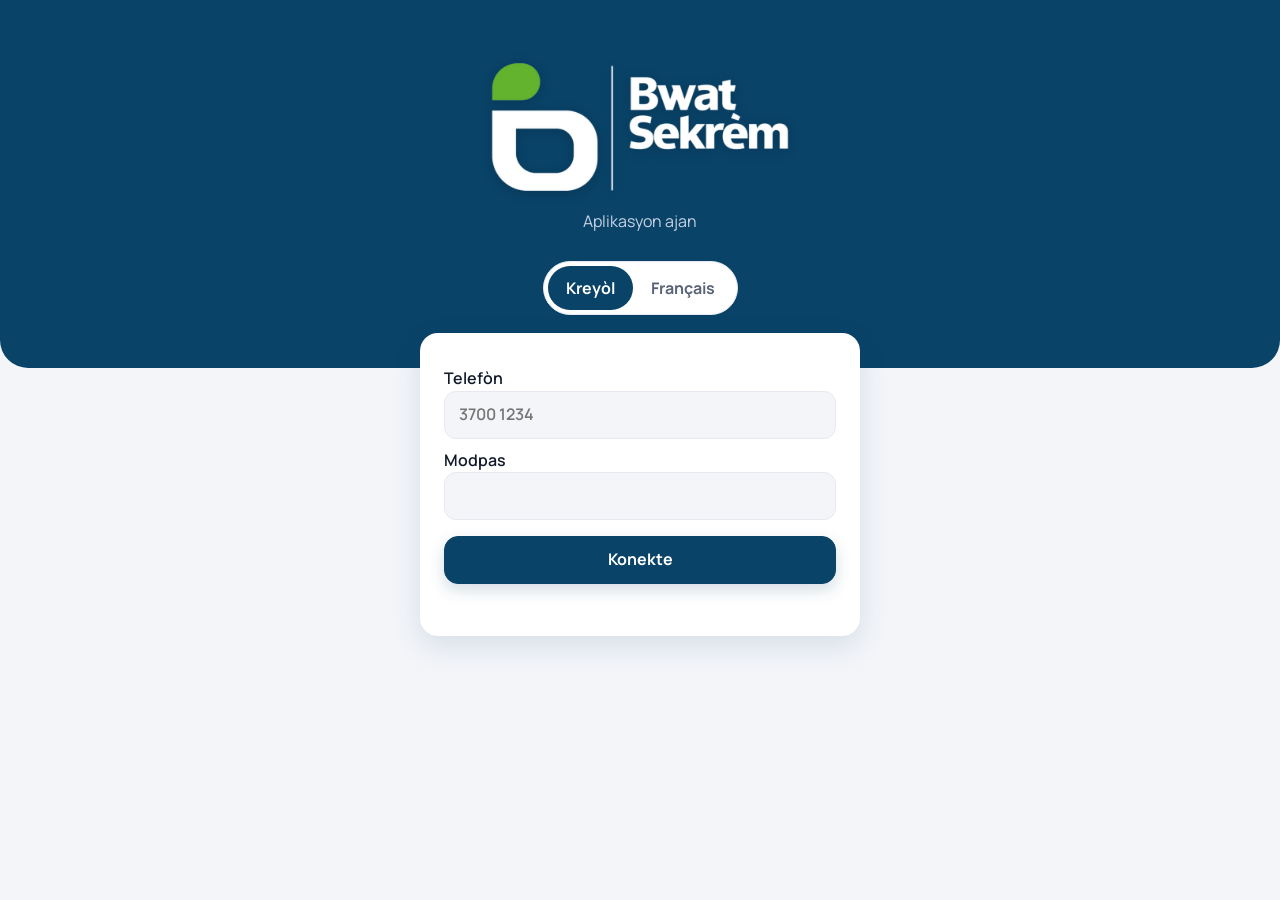
<file: index.html>
<!doctype html>
<html lang="ht" data-look="a" data-mak="bs">
<head>
  <meta charset="utf-8">
  <meta name="viewport" content="width=device-width, initial-scale=1, viewport-fit=cover">
  <meta name="theme-color" content="#094368">
  <meta name="description" content="Bwat Sekrèm: kliyan, cycle epay ak depo, menm san entènèt.">
  <title>Bwat Sekrèm</title>
  <script>
    // Mete look/tèm/gwosè tèks la ANVAN premye randering lan (pa gen flach).
    try {
      var p = JSON.parse(localStorage.getItem("grandon-prefs") || "{}"), r = document.documentElement;
      r.dataset.look = ["a", "b", "c"].includes(p.look) ? p.look : "a";
      if (r.dataset.look === "c" || p.tem === "dark") r.dataset.theme = "dark"; else if (p.tem === "light") r.dataset.theme = "light";
      if (p.teks) r.dataset.teks = p.teks;
    } catch (e) {}
  </script>
  <link rel="manifest" href="manifest.webmanifest">
  <link rel="icon" href="icons/icon-192.png">
  <link rel="apple-touch-icon" href="icons/icon-192.png">
  <link rel="stylesheet" href="app.css">
  <link rel="stylesheet" href="look-a.css">
  <link rel="stylesheet" href="look-b.css">
  <link rel="stylesheet" href="look-c.css">
  <link rel="stylesheet" href="mak.css">
  <style>
    /* Ekran chajman (anvan aplikasyon an parèt): logo a anime pandan l ap chaje. */
    .splash { position: fixed; inset: 0; z-index: 50; display: flex; flex-direction: column; align-items: center; justify-content: center; gap: 22px;
      background: radial-gradient(120% 90% at 50% 35%, #1d3866 0%, #14284b 55%, #0b1830 100%); color: #fff; font-family: system-ui, -apple-system, "Segoe UI", Roboto, Arial, sans-serif; }
    .spl-logo { display: flex; flex-direction: column; align-items: center; gap: 14px; }
    .spl-mak { font-family: "Iowan Old Style", "Palatino Linotype", Palatino, Georgia, serif; font-weight: 700; font-size: 2.6rem; letter-spacing: .08em; display: inline-flex; }
    .spl-mak span { display: inline-block; opacity: 0; transform: translateY(14px); animation: spl-let .7s cubic-bezier(.2, .8, .2, 1) forwards, spl-glo 2.4s ease-in-out 1.2s infinite; }
    .spl-ikon { width: 84px; height: 84px; animation: spl-pop .8s cubic-bezier(.2, .9, .3, 1.3) both, spl-flo 2.6s ease-in-out .8s infinite; filter: drop-shadow(0 6px 14px rgba(0, 0, 0, .25)); }
    .spl-bar { width: 132px; height: 4px; border-radius: 4px; background: rgba(255, 255, 255, .16); overflow: hidden; position: relative; }
    .spl-bar i { position: absolute; top: 0; bottom: 0; width: 40%; border-radius: 4px; background: #c9a227; animation: spl-bar 1.25s ease-in-out infinite; }
    .spl-t { margin: 0; font-size: .85rem; letter-spacing: .04em; opacity: .7; }
    html[data-mak="bs"] .splash { background: radial-gradient(120% 90% at 50% 35%, #0f5a88 0%, #094368 55%, #06304b 100%); }
    html[data-mak="bs"] .spl-mak { font-family: "Inter", "Segoe UI", system-ui, Arial, sans-serif; font-weight: 800; letter-spacing: 0; font-size: 2rem; }
    html[data-mak="bs"] .spl-bar i { background: #63b32e; }
    @keyframes spl-let { to { opacity: 1; transform: none; } }
    @keyframes spl-glo { 0%, 100% { text-shadow: none; } 50% { text-shadow: 0 0 18px rgba(255, 255, 255, .45); } }
    @keyframes spl-pop { from { opacity: 0; transform: scale(.6) rotate(-8deg); } to { opacity: 1; transform: none; } }
    @keyframes spl-flo { 0%, 100% { transform: translateY(0); } 50% { transform: translateY(-8px); } }
    @keyframes spl-bar { 0% { left: -40%; } 100% { left: 100%; } }
    @media (prefers-reduced-motion: reduce) { .spl-mak span, .spl-ikon, .spl-bar i { animation: none; opacity: 1; transform: none; } .spl-bar i { left: 30%; } }
  </style>
</head>
<body>
  <header id="bar" hidden></header>
  <nav id="nav" class="tabbar" aria-label="Navigasyon prensipal" hidden></nav>
  <main id="app"><div class="splash" role="status" aria-label="Ap chaje"><div class="spl-logo"><img class="spl-ikon" src="ikon-blan.png" alt=""><span class="spl-mak" aria-hidden="true"><span style="animation-delay:0.00s,1.20s">B</span><span style="animation-delay:0.07s,1.32s">w</span><span style="animation-delay:0.14s,1.44s">a</span><span style="animation-delay:0.21s,1.56s">t</span><span style="animation-delay:0.28s,1.68s">&nbsp;</span><span style="animation-delay:0.35s,1.80s">S</span><span style="animation-delay:0.42s,1.92s">e</span><span style="animation-delay:0.49s,2.04s">k</span><span style="animation-delay:0.56s,2.16s">r</span><span style="animation-delay:0.63s,2.28s">è</span><span style="animation-delay:0.70s,2.40s">m</span></span></div><div class="spl-bar"><i></i></div><p class="spl-t">Ap chaje…</p></div></main>
  <script src="config.js"></script>
  <script type="module" src="app.js"></script>
</body>
</html>
</file>
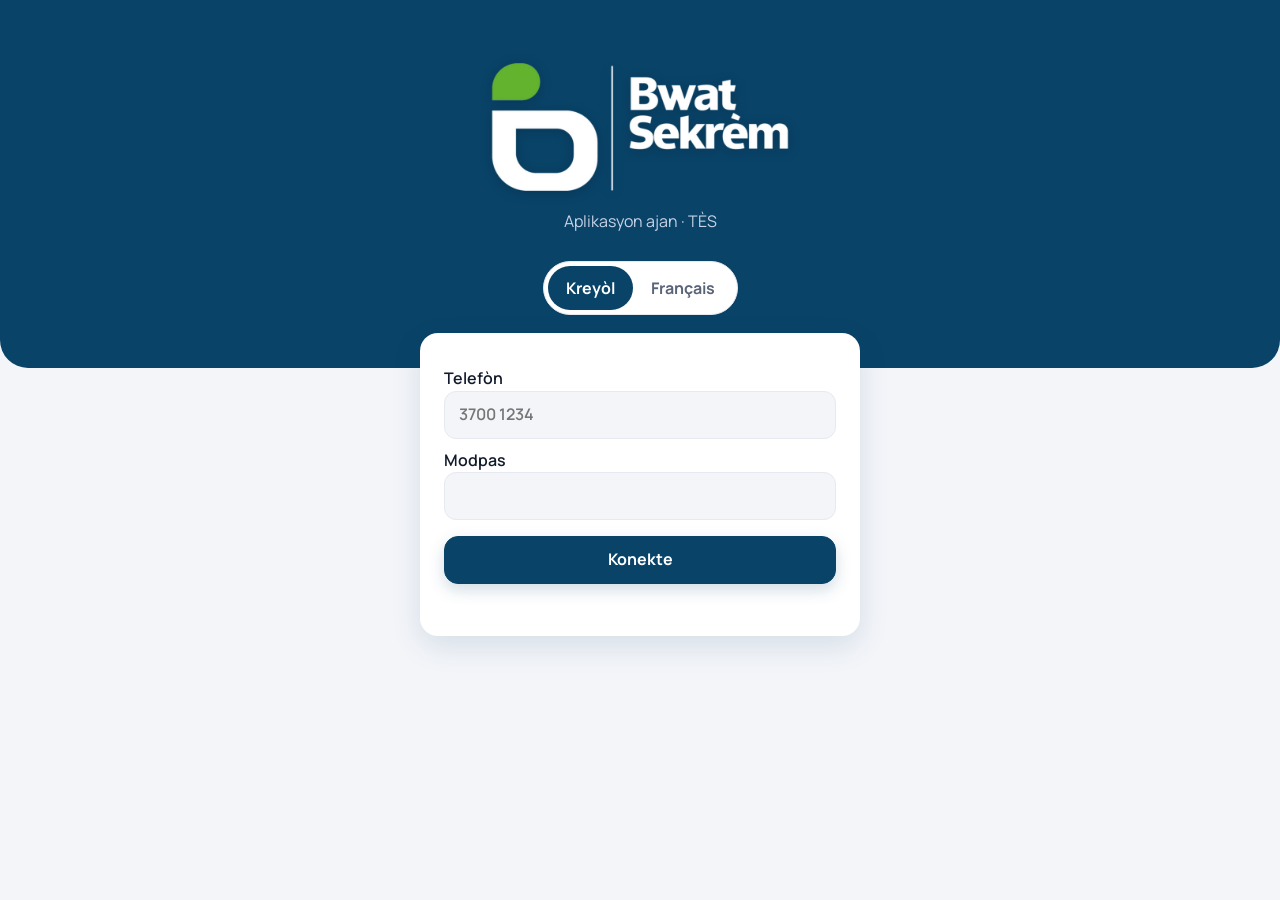
<file: tes/index.html>
<!doctype html>
<html lang="ht" data-look="a" data-mak="bs">
<head>
  <meta charset="utf-8">
  <meta name="viewport" content="width=device-width, initial-scale=1, viewport-fit=cover">
  <meta name="theme-color" content="#094368">
  <meta name="robots" content="noindex">
  <meta name="description" content="Bwat Sekrèm: kliyan, cycle epay ak depo, menm san entènèt.">
  <title>Bwat Sekrèm · TÈS</title>
  <script>
    // Mete look/tèm/gwosè tèks la ANVAN premye randering lan (pa gen flach).
    try {
      var p = JSON.parse(localStorage.getItem("grandon-prefs") || "{}"), r = document.documentElement;
      r.dataset.look = ["a", "b", "c"].includes(p.look) ? p.look : "a";
      if (r.dataset.look === "c" || p.tem === "dark") r.dataset.theme = "dark"; else if (p.tem === "light") r.dataset.theme = "light";
      if (p.teks) r.dataset.teks = p.teks;
    } catch (e) {}
  </script>
  <link rel="manifest" href="manifest.webmanifest">
  <link rel="icon" href="app/icons/icon-192.png">
  <link rel="apple-touch-icon" href="app/icons/icon-192.png">
  <link rel="stylesheet" href="app/app.css">
  <link rel="stylesheet" href="app/look-a.css">
  <link rel="stylesheet" href="app/look-b.css">
  <link rel="stylesheet" href="app/look-c.css">
  <link rel="stylesheet" href="../mak.css">
  <style>
    /* Ekran chajman (anvan aplikasyon an parèt): logo a anime pandan l ap chaje. */
    .splash { position: fixed; inset: 0; z-index: 50; display: flex; flex-direction: column; align-items: center; justify-content: center; gap: 22px;
      background: radial-gradient(120% 90% at 50% 35%, #1d3866 0%, #14284b 55%, #0b1830 100%); color: #fff; font-family: system-ui, -apple-system, "Segoe UI", Roboto, Arial, sans-serif; }
    .spl-logo { display: flex; flex-direction: column; align-items: center; gap: 14px; }
    .spl-mak { font-family: "Iowan Old Style", "Palatino Linotype", Palatino, Georgia, serif; font-weight: 700; font-size: 2.6rem; letter-spacing: .08em; display: inline-flex; }
    .spl-mak span { display: inline-block; opacity: 0; transform: translateY(14px); animation: spl-let .7s cubic-bezier(.2, .8, .2, 1) forwards, spl-glo 2.4s ease-in-out 1.2s infinite; }
    .spl-ikon { width: 84px; height: 84px; animation: spl-pop .8s cubic-bezier(.2, .9, .3, 1.3) both, spl-flo 2.6s ease-in-out .8s infinite; filter: drop-shadow(0 6px 14px rgba(0, 0, 0, .25)); }
    .spl-bar { width: 132px; height: 4px; border-radius: 4px; background: rgba(255, 255, 255, .16); overflow: hidden; position: relative; }
    .spl-bar i { position: absolute; top: 0; bottom: 0; width: 40%; border-radius: 4px; background: #c9a227; animation: spl-bar 1.25s ease-in-out infinite; }
    .spl-t { margin: 0; font-size: .85rem; letter-spacing: .04em; opacity: .7; }
    html[data-mak="bs"] .splash { background: radial-gradient(120% 90% at 50% 35%, #0f5a88 0%, #094368 55%, #06304b 100%); }
    html[data-mak="bs"] .spl-mak { font-family: "Inter", "Segoe UI", system-ui, Arial, sans-serif; font-weight: 800; letter-spacing: 0; font-size: 2rem; }
    html[data-mak="bs"] .spl-bar i { background: #63b32e; }
    @keyframes spl-let { to { opacity: 1; transform: none; } }
    @keyframes spl-glo { 0%, 100% { text-shadow: none; } 50% { text-shadow: 0 0 18px rgba(255, 255, 255, .45); } }
    @keyframes spl-pop { from { opacity: 0; transform: scale(.6) rotate(-8deg); } to { opacity: 1; transform: none; } }
    @keyframes spl-flo { 0%, 100% { transform: translateY(0); } 50% { transform: translateY(-8px); } }
    @keyframes spl-bar { 0% { left: -40%; } 100% { left: 100%; } }
    @media (prefers-reduced-motion: reduce) { .spl-mak span, .spl-ikon, .spl-bar i { animation: none; opacity: 1; transform: none; } .spl-bar i { left: 30%; } }
  </style>
</head>
<body>
  <header id="bar" hidden></header>
  <nav id="nav" class="tabbar" aria-label="Navigasyon prensipal" hidden></nav>
  <main id="app"><div class="splash" role="status" aria-label="Ap chaje"><div class="spl-logo"><img class="spl-ikon" src="../ikon-blan.png" alt=""><span class="spl-mak" aria-hidden="true"><span style="animation-delay:0.00s,1.20s">B</span><span style="animation-delay:0.07s,1.32s">w</span><span style="animation-delay:0.14s,1.44s">a</span><span style="animation-delay:0.21s,1.56s">t</span><span style="animation-delay:0.28s,1.68s">&nbsp;</span><span style="animation-delay:0.35s,1.80s">S</span><span style="animation-delay:0.42s,1.92s">e</span><span style="animation-delay:0.49s,2.04s">k</span><span style="animation-delay:0.56s,2.16s">r</span><span style="animation-delay:0.63s,2.28s">è</span><span style="animation-delay:0.70s,2.40s">m</span></span></div><div class="spl-bar"><i></i></div><p class="spl-t">Ap chaje…</p></div></main>
  <script src="config.js"></script>
  <script type="module" src="app/app.js"></script>
</body>
</html>
</file>
<file: app.css>
:root {
  --bg: #f3f5f9; --card: #fff; --ink: #121a2b; --mut: #5a6478; --line: #dde2ec;
  --pri: #14284b; --pri-ink: #fff; --acc: #c9a227; --ok: #1e7b45; --warn: #9a5b00; --err: #b42318; --info: #1d5fa8; --pend: #6b4fbb;
  --r: 12px;
  color-scheme: light;
}
@media (prefers-color-scheme: dark) {
  :root:not([data-theme="light"]) {
    --bg: #0b1120; --card: #141c2e; --ink: #e6ebf5; --mut: #9aa6bd; --line: #26314a;
    --pri: #7fa6e8; --pri-ink: #0b1120; --acc: #e0bd4f; --ok: #4cc27f; --warn: #e3a440; --err: #f0716a; --info: #7fb2f0; --pend: #a58ef0;
    color-scheme: dark;
  }
}
:root[data-theme="dark"] {
  --bg: #0b1120; --card: #141c2e; --ink: #e6ebf5; --mut: #9aa6bd; --line: #26314a;
  --pri: #7fa6e8; --pri-ink: #0b1120; --acc: #e0bd4f; --ok: #4cc27f; --warn: #e3a440; --err: #f0716a; --info: #7fb2f0; --pend: #a58ef0;
  color-scheme: dark;
}
html[data-teks="l"] { font-size: 112.5%; }
html[data-teks="xl"] { font-size: 125%; }
* { box-sizing: border-box; }
html { -webkit-text-size-adjust: 100%; }
body { margin: 0; overflow-x: hidden; background: var(--bg); color: var(--ink); font: 1rem/1.45 system-ui, -apple-system, "Segoe UI", Roboto, sans-serif; }
main { max-width: 640px; margin: 0 auto; padding: 12px 16px 80px; }
h1 { font-size: 1.35rem; margin: 6px 0 10px; display: flex; flex-wrap: wrap; gap: 6px; align-items: center; }
h2 { font-size: 1.05rem; margin: 22px 0 8px; }
a { color: var(--pri); }
.mut { color: var(--mut); } .sm { font-size: .85rem; }
.empty { color: var(--mut); text-align: center; padding: 24px 8px; }

#bar { position: sticky; top: 0; z-index: 10; display: flex; justify-content: space-between; align-items: center;
  padding: 10px 16px; padding-top: max(10px, env(safe-area-inset-top)); background: #14284b; color: #fff; }
#bar a { color: inherit; text-decoration: none; }
.brand { font-weight: 700; font-size: 1.1rem; display: flex; align-items: center; gap: 8px; }
.brand img { border-radius: 7px; }
.brand small { font-weight: 500; font-size: .7rem; opacity: .8; border: 1px solid currentColor; border-radius: 6px; padding: 0 5px; margin-left: 4px; }
.net { display: flex; align-items: center; gap: 6px; font-size: .9rem; background: rgba(255,255,255,.15); padding: 4px 10px; border-radius: 99px; }
.dot { width: 9px; height: 9px; border-radius: 50%; background: #7ee2a0; }
.net.off .dot { background: #fbb; }
.cnt { background: #fff; color: #222; border-radius: 99px; padding: 0 7px; font-size: .8rem; font-weight: 700; }
.cnt.err { background: #ffd8d4; color: #8a1b12; }
.spin { width: 12px; height: 12px; border: 2px solid currentColor; border-right-color: transparent; border-radius: 50%; animation: sp .8s linear infinite; }
@keyframes sp { to { transform: rotate(360deg); } }

.card { background: var(--card); border: 1px solid var(--line); border-radius: var(--r); padding: 14px; margin: 8px 0; }
.btn { display: inline-flex; justify-content: center; align-items: center; gap: 6px; min-height: 44px; padding: 10px 16px; border-radius: 10px;
  border: 1px solid var(--line); background: var(--card); color: var(--ink); font: inherit; font-weight: 600; text-decoration: none; cursor: pointer; }
.btn.pri { background: var(--pri); color: var(--pri-ink); border-color: var(--pri); }
.btn.danger { color: var(--err); border-color: var(--err); }
.btn.sm { min-height: 36px; padding: 6px 12px; font-size: .9rem; }
.btn.block { display: flex; width: 100%; margin: 10px 0; }
.btn:disabled { opacity: .55; }
.back { display: inline-block; padding: 6px 0; text-decoration: none; font-weight: 600; }

.hello { margin: 4px 0 10px; font-size: 1.05rem; }
.actions { display: grid; grid-template-columns: repeat(3, 1fr); gap: 8px; }
.act { background: var(--card); border: 1px solid var(--line); border-radius: var(--r); padding: 14px 6px; text-align: center; text-decoration: none; color: var(--ink); font-weight: 600; font-size: .9rem; }
.act span { display: flex; margin: 0 auto 6px; width: 40px; height: 40px; align-items: center; justify-content: center; border-radius: 50%; background: var(--pri); color: var(--pri-ink); font-size: 1.3rem; }

.search, input, select, textarea { width: 100%; font: inherit; padding: 11px 12px; border-radius: 10px; border: 1px solid var(--line); background: var(--card); color: var(--ink); }
.search { margin-bottom: 8px; }
.list { display: flex; flex-direction: column; gap: 6px; }
.row { display: flex; justify-content: space-between; gap: 10px; align-items: center; background: var(--card); border: 1px solid var(--line); border-radius: var(--r); padding: 12px; text-decoration: none; color: var(--ink); }
.row.col { flex-direction: column; align-items: stretch; }
.row .right { text-align: right; flex-shrink: 0; }
.btns { display: flex; gap: 8px; margin-top: 8px; }

.badge { display: inline-block; font-size: .72rem; font-weight: 700; padding: 2px 8px; border-radius: 99px; vertical-align: middle; border: 1px solid currentColor; }
.badge.ok { color: var(--ok); } .badge.warn { color: var(--warn); } .badge.err { color: var(--err); }
.badge.info { color: var(--info); } .badge.mut { color: var(--mut); } .badge.pend { color: var(--pend); }

.form label { display: block; margin: 10px 0; font-weight: 600; font-size: .92rem; }
.form label input, .form label select, .form label textarea { margin-top: 4px; font-weight: 400; }
.grid2 { display: grid; grid-template-columns: minmax(0, 1fr) minmax(0, 1fr); gap: 0 10px; }
.grid2 > * { min-width: 0; }
input[type=date] { min-height: 46px; }
@media (max-width: 360px) { .grid2 { grid-template-columns: 1fr; } }
label.chk { display: flex; gap: 10px; align-items: flex-start; font-weight: 500; }
label.chk input { width: 22px; height: 22px; margin: 0; flex-shrink: 0; }
fieldset.field { border: 0; padding: 0; margin: 12px 0; min-width: 0; }
fieldset.field legend { font-weight: 600; font-size: .92rem; padding: 0; margin-bottom: 6px; }
.sr { position: absolute; width: 1px; height: 1px; overflow: hidden; clip: rect(0 0 0 0); }
.seg.s4 { grid-template-columns: repeat(4, 1fr); } .seg.s5 { grid-template-columns: repeat(5, 1fr); }
.jours { display: grid; grid-template-columns: repeat(7, 1fr); gap: 4px; }
.jours label { position: relative; margin: 0; }
.jours input { position: absolute; inset: 0; width: 1px; height: 1px; opacity: 0; pointer-events: none; }
.jours span { display: flex; align-items: center; justify-content: center; min-height: 46px; border-radius: 10px; border: 1px solid var(--line); font-size: .82rem; font-weight: 600; }
.jours input:checked + span { background: var(--pri); color: var(--pri-ink); border-color: var(--pri); }
.jours input:focus-visible + span { outline: 2px solid var(--info); }
.solde { text-align: center; }
.solde span { display: block; color: var(--mut); font-size: .85rem; }
.solde b { display: block; font-size: 2rem; color: var(--pri); margin: 2px 0; }
.bar { height: 8px; border-radius: 99px; background: var(--line); margin-top: 6px; overflow: hidden; }
.bar i { display: block; height: 100%; background: var(--acc); border-radius: 99px; }
b.in { color: var(--ok); } b.out { color: var(--err); }
.recap small { font-size: .75rem; }
.gps { display: flex; justify-content: space-between; align-items: center; gap: 8px; }
.prev { max-width: 100%; max-height: 220px; border-radius: 10px; display: block; margin: 6px 0; }
.err-msg { color: var(--err); font-weight: 600; min-height: 1em; margin: 6px 0; }
.note { padding: 10px 12px; border-radius: 10px; background: var(--card); border: 1px solid var(--line); }
.note.warn { border-color: var(--warn); } .note.err { border-color: var(--err); color: var(--err); }

.seg { border: 0; padding: 0; margin: 0 0 6px; min-width: 0; display: grid; grid-template-columns: 1fr 1fr; gap: 6px; }
.seg label { margin: 0; position: relative; }
.seg input { position: absolute; inset: 0; width: 1px; height: 1px; opacity: 0; pointer-events: none; }
.seg span { display: flex; align-items: center; justify-content: center; text-align: center; min-height: 48px; padding: 6px; border-radius: 10px; border: 1px solid var(--line); font-size: .88rem; }
.seg input:checked + span { background: var(--pri); color: var(--pri-ink); border-color: var(--pri); }
.seg input:focus-visible + span { outline: 2px solid var(--info); }

.recap, .stats { display: grid; grid-template-columns: 1fr 1fr; gap: 10px; }
.recap { background: var(--bg); border-radius: 10px; padding: 10px; margin: 8px 0; }
.recap div, .stats div { display: flex; flex-direction: column; }
.recap span, .stats span, .kv > span { color: var(--mut); font-size: .8rem; }
.stats .wide { grid-column: 1 / -1; } .stats .warn b { color: var(--warn); }
.kv { display: flex; justify-content: space-between; padding: 4px 0; }

.head { display: flex; gap: 12px; align-items: center; }
.head h1 { margin: 0; }
.avatar { width: 64px; height: 64px; border-radius: 50%; object-fit: cover; flex-shrink: 0; }
.avatar.ph { display: flex; align-items: center; justify-content: center; background: var(--pri); color: var(--pri-ink); font-size: 1.6rem; font-weight: 700; }

.login { text-align: center; padding-top: 30px; }
.login h1 { justify-content: center; font-size: 1.7rem; margin-bottom: 0; }
.login form { text-align: left; margin-top: 18px; }
.login form label { display: block; margin: 10px 0; font-weight: 600; }
.login .btn { width: 100%; margin-top: 8px; }
.login img { border-radius: 18px; }

.toast { position: fixed; left: 16px; right: 16px; bottom: max(16px, env(safe-area-inset-bottom)); max-width: 600px; margin: 0 auto; z-index: 50;
  padding: 12px 16px; border-radius: 12px; background: #17201b; color: #fff; font-weight: 600; box-shadow: 0 6px 24px rgba(0,0,0,.25); }
.toast.err { background: #b42318; color: #fff; } .toast.info { background: #14284b; color: #fff; }
.toast.update { border: 0; font: inherit; font-weight: 700; cursor: pointer; }

/* ---------- Ba navigasyon anba ---------- */
.tabbar { position: fixed; left: 0; right: 0; bottom: 0; z-index: 20; display: grid; grid-template-columns: repeat(6, 1fr);
  background: var(--card); border-top: 1px solid var(--line); padding: 4px max(4px, env(safe-area-inset-right)) max(4px, env(safe-area-inset-bottom)) max(4px, env(safe-area-inset-left));
  box-shadow: 0 -4px 16px rgba(10, 20, 40, .06); }
.tabbar a { display: flex; flex-direction: column; align-items: center; justify-content: center; gap: 2px; min-height: 56px;
  text-decoration: none; color: var(--mut); font-size: .72rem; font-weight: 600; border-radius: 12px; }
.tabbar svg { width: 24px; height: 24px; fill: none; stroke: currentColor; }
[hidden] { display: none !important; }
.tabbar a.on { color: var(--pri); }
.nav-foot { display: none; }
/* Laptop / ekran laj (≥ 1024 px): navigasyon an vin yon kolòn agòch anba ba estati a; kontni an pi laj.
   Chak look re-ekri règ sa yo ak pwòp estil li (gade LOOKS.md § Laptop). */
@media (min-width: 1024px) {
  body.has-nav { padding-left: var(--nav-w, 0px); } /* chak look mete --nav-w (sinon pa gen kolòn) */
  body.has-nav #bar { margin-left: calc(-1 * var(--nav-w, 0px)); } /* ba a soti nan padding body a: li sou tout lajè a */
  body.has-nav main { padding-bottom: 40px; }
  body.has-nav .toast { left: auto; right: 24px; bottom: 24px; transform: none; max-width: 420px; }
  .tabbar { position: fixed; left: 0; right: auto; top: var(--bar-h, 56px); bottom: 0; width: var(--nav-w, 232px); transform: none;
    display: flex; flex-direction: column; gap: 4px; padding: 14px 12px; border: 0; border-right: 1px solid var(--line); border-radius: 0; box-shadow: none; overflow-y: auto; }
  .tabbar a { flex-direction: row; justify-content: flex-start; gap: 12px; min-height: 48px; padding: 0 14px; border-radius: 12px; font-size: .95rem; }
  .nav-foot { display: flex; flex-direction: column; gap: 2px; margin-top: auto; padding: 12px 14px 4px; font-size: .85rem; color: var(--mut); border-top: 1px solid var(--line); }
  .nav-foot .nav-moi { color: var(--ink); font-weight: 700; }
  main { max-width: 1120px; padding: 24px 32px 40px; }
  .form { max-width: 720px; }
  .list.grid-t { grid-template-columns: 1fr 1fr; }
}
@media (min-width: 1440px) { .list.grid-t { grid-template-columns: 1fr 1fr 1fr; } main { max-width: 1240px; } }
.tabbar a.on svg { background: color-mix(in srgb, var(--pri) 14%, transparent); border-radius: 99px; padding: 3px 14px; width: 54px; height: 30px; }
.tabbar a:focus-visible { outline: 2px solid var(--info); outline-offset: -2px; }
body.has-nav main { padding-bottom: calc(96px + env(safe-area-inset-bottom)); }
body.has-nav .toast { bottom: calc(80px + env(safe-area-inset-bottom)); }

/* ---------- Eleman paj yo ---------- */
.page-head { display: flex; justify-content: space-between; align-items: center; gap: 10px; margin: 6px 0 12px; }
.page-head h1 { margin: 0; font-size: 1.5rem; }
.grow { flex: 1; min-width: 0; }
.row .grow b, .row .grow .sm { overflow-wrap: anywhere; }
a.lnk { text-decoration: none; color: inherit; }
.row.flat { background: transparent; border: 0; padding: 8px 0 0; }
.thumb { width: 44px; height: 44px; border-radius: 50%; object-fit: cover; flex-shrink: 0; background: var(--line); }
.thumb.ph { display: flex; align-items: center; justify-content: center; background: var(--pri); color: var(--pri-ink); font-weight: 700; }
.center { text-align: center; }
.seg.s3 { grid-template-columns: repeat(3, 1fr); }
.btn.block.danger { background: var(--card); }
.soon { text-align: center; padding: 32px 16px; }
.soon h1 { justify-content: center; }
.soon-ico svg { width: 56px; height: 56px; fill: var(--acc); }
.soon-links { display: flex; justify-content: center; gap: 8px; flex-wrap: wrap; margin-top: 14px; }

/* Rapò */
.chips { display: grid; grid-template-columns: repeat(3, 1fr); gap: 8px; margin-bottom: 12px; }
.chip { display: flex; flex-direction: column; align-items: center; padding: 8px 4px; min-height: 52px; border-radius: 12px;
  border: 1px solid var(--line); background: var(--card); color: var(--ink); font: inherit; font-weight: 700; cursor: pointer; }
.chip small { font-weight: 500; color: var(--mut); font-size: .75rem; }
.chip.on { background: var(--pri); color: var(--pri-ink); border-color: var(--pri); }
.chip.on small { color: inherit; opacity: .85; }
.kpis { display: grid; grid-template-columns: 1fr 1fr; gap: 8px; }
.kpi { background: var(--card); border: 1px solid var(--line); border-radius: var(--r); padding: 12px; display: flex; flex-direction: column; min-width: 0; }
.kpi span { color: var(--mut); font-size: .8rem; }
.kpi b { font-size: 1.35rem; margin: 2px 0; overflow-wrap: anywhere; }
.kpi small { color: var(--mut); font-size: .75rem; }
.kpi.main { grid-column: 1 / -1; background: #14284b; border-color: #14284b; color: #fff; }
.kpi.main span, .kpi.main small { color: rgba(255,255,255,.8); }
.kpi.main b { font-size: 1.8rem; color: #fff; }

/* ---------- Tablèt (768 px +) ---------- */
@media (min-width: 768px) {
  main { max-width: 980px; padding-left: 24px; padding-right: 24px; }
  .grid-t { display: grid; grid-template-columns: 1fr 1fr; gap: 8px; }
  .kpis { grid-template-columns: repeat(4, 1fr); }
  .kpi.main { grid-column: 1 / -1; }
  .form { max-width: 640px; }
  .tabbar { left: 50%; right: auto; transform: translateX(-50%); width: min(640px, 100%); bottom: 12px;
    border: 1px solid var(--line); border-radius: 20px; padding: 4px; }
  body.has-nav main { padding-bottom: 110px; }
  .tabbar a { font-size: .8rem; }
}

/* ---------- Popup (bwat dyalòg) ---------- */
body.modal-open { overflow: hidden; }
.modal-wrap { position: fixed; inset: 0; z-index: 100; display: flex; align-items: flex-end; justify-content: center;
  background: rgba(8, 14, 28, .55); padding: 16px; padding-bottom: max(16px, env(safe-area-inset-bottom)); animation: fade .15s ease-out; }
.modal-wrap.out { animation: fade .12s ease-in reverse forwards; }
.modal { width: 100%; max-width: 440px; max-height: calc(100vh - 32px); overflow: auto; background: var(--card); color: var(--ink);
  border-radius: 20px; padding: 20px; box-shadow: 0 20px 60px rgba(0, 0, 0, .35); animation: monte .18s ease-out; }
@media (min-width: 600px) { .modal-wrap { align-items: center; } }
@keyframes fade { from { opacity: 0; } to { opacity: 1; } }
@keyframes monte { from { transform: translateY(24px); opacity: .6; } to { transform: none; opacity: 1; } }
@media (prefers-reduced-motion: reduce) { .modal-wrap, .modal { animation: none; } }
.modal-h { display: flex; flex-direction: column; align-items: center; text-align: center; gap: 10px; }
.modal-h h2 { margin: 0; font-size: 1.15rem; }
.modal-ico { width: 52px; height: 52px; border-radius: 50%; display: flex; align-items: center; justify-content: center;
  background: #14284b; color: #fff; font-size: 1.5rem; font-weight: 800; box-shadow: 0 0 0 5px color-mix(in srgb, var(--acc) 35%, transparent); }
.modal-ico.danger { background: var(--err); box-shadow: 0 0 0 5px color-mix(in srgb, var(--err) 25%, transparent); }
.modal-foto { width: 84px; height: 84px; border-radius: 50%; object-fit: cover; border: 3px solid var(--acc); cursor: zoom-in; }
.modal-p { text-align: center; color: var(--mut); margin: 10px 0 0; }
.modal-dl { margin: 14px 0 0; background: var(--bg); border-radius: 12px; padding: 4px 12px; }
.modal-dl div { display: flex; justify-content: space-between; gap: 12px; padding: 8px 0; border-bottom: 1px solid var(--line); }
.modal-dl div:last-child { border-bottom: 0; }
.modal-dl dt { color: var(--mut); font-size: .88rem; }
.modal-dl dd { margin: 0; font-weight: 700; text-align: right; overflow-wrap: anywhere; }
.modal-l { display: block; margin-top: 12px; font-weight: 600; font-size: .92rem; }
.modal-l input { margin-top: 6px; }
.modal-b { display: grid; grid-template-columns: repeat(auto-fit, minmax(0, 1fr)); gap: 10px; margin-top: 18px; }
.modal-b .btn { min-height: 48px; }
.btn.danger-full { background: var(--err); border-color: var(--err); color: #fff; }

/* Foto an gwo */
.zoom { margin: 0; text-align: center; }
.zoom img { max-width: 100%; max-height: 70vh; border-radius: 14px; display: block; margin: 0 auto; }
.zoom figcaption { margin-top: 10px; font-weight: 700; }
img.thumb, img.avatar, img.prev { cursor: zoom-in; }

/* Rechèch + pozisyon */
.search-row { display: grid; grid-template-columns: 1fr auto auto; gap: 8px; align-items: center; }
.search-row .search { margin: 0; }
.search-row select { width: auto; min-height: 46px; }
.gps-btn { min-height: 46px; padding: 8px 12px; }
.gps-btn svg { width: 20px; height: 20px; fill: var(--pri); }
@media (max-width: 420px) {
  .search-row { grid-template-columns: 1fr 1fr; }
  .search-row .search { grid-column: 1 / -1; }
}

/* Fich kliyan */
.page-head.sub { margin: 18px 0 8px; }
.page-head.sub h2 { margin: 0; }
.card.info .kv { padding: 9px 0; border-bottom: 1px solid var(--line); gap: 12px; align-items: center; }
.card.info .kv:last-child { border-bottom: 0; }
.card.info .kv b { text-align: right; overflow-wrap: anywhere; font-weight: 600; }

/* Chwa lang (koneksyon) */
.lang-sw { display: inline-flex; border: 1px solid var(--line); border-radius: 99px; padding: 3px; margin-top: 6px; background: var(--card); }
.lang-sw button { border: 0; background: none; font: inherit; font-weight: 600; padding: 6px 14px; border-radius: 99px; color: var(--mut); cursor: pointer; min-height: 36px; }
.lang-sw button.on { background: var(--pri); color: var(--pri-ink); }

/* Chan obligatwa ki manke */
[aria-invalid="true"] { border-color: var(--err) !important; box-shadow: 0 0 0 3px color-mix(in srgb, var(--err) 18%, transparent); }
.modal-choix fieldset { border: 0; padding: 0; margin: 14px 0 0; display: grid; gap: 6px; }
.modal-choix label:not(.modal-l) { display: flex; align-items: center; gap: 10px; padding: 10px 12px; border: 1px solid var(--line); border-radius: 12px; cursor: pointer; font-weight: 600; }
.modal-choix input[type=radio] { width: 20px; height: 20px; margin: 0; accent-color: var(--pri); }
.modal-choix label:has(input:checked) { border-color: var(--pri); background: color-mix(in srgb, var(--pri) 8%, transparent); }
.modal-choix textarea { margin-top: 6px; }

/* Onglè (Epay) */
.tabs { display: flex; gap: 4px; background: var(--card); border: 1px solid var(--line); border-radius: 14px; padding: 4px; margin: 0 0 6px; }
.tab { flex: 1; min-height: 44px; border: 0; border-radius: 10px; background: none; font: inherit; font-weight: 700; color: var(--mut); cursor: pointer; display: flex; align-items: center; justify-content: center; gap: 6px; }
.tab.on { background: var(--pri); color: var(--pri-ink); }
.tab:focus-visible { outline: 2px solid var(--info); }
.cnt-b { background: var(--err); color: #fff; border-radius: 99px; padding: 0 7px; font-size: .75rem; }
.btns-v { display: flex; flex-direction: column; gap: 6px; flex-shrink: 0; }
.btn-row { display: grid; grid-template-columns: 1fr 1fr; gap: 8px; margin: 10px 0; }
b.fee { color: var(--warn); }
.note.info-note { border-color: var(--info); color: var(--ink); background: color-mix(in srgb, var(--info) 8%, var(--card)); margin: 8px 0; font-size: .9rem; }
.row.demande .btns { margin-top: 10px; }
.seg.s4 span { font-size: .85rem; }

/* ---------- Mak nan ba a ---------- */
.brand .mark { width: 26px; height: 26px; border-radius: 8px; border: 2px solid var(--acc); display: inline-flex; align-items: center; justify-content: center; font-weight: 800; font-size: .95rem; }

/* ---------- Filt (Epay) ---------- */
.chips.filt { grid-template-columns: repeat(3, 1fr); margin: 6px 0 8px; }
.chips.filt .chip { min-height: 44px; flex-direction: row; gap: 6px; }

/* ---------- Chwa look (Paramèt) ---------- */
.looks { display: grid; grid-template-columns: repeat(3, minmax(0, 1fr)); gap: 8px; }
.looks .look-opt { position: relative; margin: 0; display: flex; flex-direction: column; gap: 6px; padding: 8px; border: 2px solid var(--line); border-radius: 14px; cursor: pointer; font-weight: 600; min-width: 0; }
.look-opt input { position: absolute; inset: 0; width: 1px; height: 1px; opacity: 0; pointer-events: none; }
.look-opt.on, .look-opt:has(input:checked) { border-color: var(--acc); box-shadow: 0 0 0 3px color-mix(in srgb, var(--acc) 25%, transparent); }
.look-opt:has(input:focus-visible) { outline: 2px solid var(--info); outline-offset: 2px; }
.look-prev { display: block; height: 88px; border-radius: 10px; position: relative; overflow: hidden; border: 1px solid var(--line); }
.look-prev i { position: absolute; display: block; border-radius: 4px; }
.look-prev .lp-bar { left: 0; right: 0; top: 0; height: 18px; border-radius: 0; }
.look-prev .lp-card { left: 8px; right: 8px; top: 26px; height: 24px; }
.look-prev .lp-btn { left: 8px; width: 36px; top: 56px; height: 12px; }
.look-prev .lp-nav { left: 0; right: 0; bottom: 0; height: 14px; border-radius: 0; }
.look-opt[data-look-opt="a"] .look-prev { background: #f3f5f9; }
.look-opt[data-look-opt="a"] .lp-bar { background: #14284b; } .look-opt[data-look-opt="a"] .lp-card { background: #fff; border: 1px solid #dde2ec; }
.look-opt[data-look-opt="a"] .lp-btn { background: #c9a227; } .look-opt[data-look-opt="a"] .lp-nav { background: #14284b; margin: 0 6px 4px; border-radius: 8px; }
.look-opt[data-look-opt="b"] .look-prev { background: #fff; }
.look-opt[data-look-opt="b"] .lp-bar { background: #fff; border-bottom: 1px solid #e4e8f0; } .look-opt[data-look-opt="b"] .lp-card { background: #fff; border: 1px solid #e4e8f0; }
.look-opt[data-look-opt="b"] .lp-btn { background: #f2a900; width: 60px; height: 14px; } .look-opt[data-look-opt="b"] .lp-nav { background: #fff; border-top: 1px solid #e4e8f0; }
.look-opt[data-look-opt="c"] .look-prev { background: #0b1222; border-color: #23304d; }
.look-opt[data-look-opt="c"] .lp-bar { background: #0f1830; } .look-opt[data-look-opt="c"] .lp-card { background: #141e33; border: 1px solid #23304d; }
.look-opt[data-look-opt="c"] .lp-btn { background: #e8c15a; } .look-opt[data-look-opt="c"] .lp-nav { background: #0f1830; border-top: 1px solid #23304d; }
.look-nom { font-size: .95rem; }
.look-desk { font-size: .75rem; font-weight: 500; color: var(--mut); line-height: 1.3; }
@media (max-width: 400px) { .looks { grid-template-columns: 1fr; } .looks .look-opt { display: grid; grid-template-columns: 96px 1fr; column-gap: 10px; row-gap: 2px; align-items: center; } .look-prev { width: 96px; height: 64px; grid-row: 1 / 3; } .look-nom { align-self: end; } .look-desk { align-self: start; } }

/* ---------- Tablo de bò: Objektif jodi a (baz; look yo ka ajiste) ---------- */
.obj { background: var(--card); border: 1px solid var(--line); border-radius: var(--r, 14px); padding: 14px 16px; margin: 14px 0; }
.obj h2 { margin: 0 0 10px; }
.obj-g { display: grid; grid-template-columns: repeat(3, minmax(0, 1fr)); gap: 8px; }
.obj-i { display: flex; flex-direction: column; gap: 2px; min-width: 0; padding: 10px; border-radius: 10px; border: 1px solid var(--line); }
.obj-i > span { font-size: .78rem; color: var(--mut); font-weight: 600; }
.obj-i > b { font-size: 1.15rem; font-variant-numeric: tabular-nums; overflow-wrap: anywhere; }
.obj-i > small { font-size: .74rem; color: var(--mut); }
.obj-i.ok > b { color: var(--ok); } .obj-i.warn > b { color: var(--warn); }
.obj-bar { height: 10px; margin-top: 12px; } .obj-bar i { background: var(--ok); }
.obj-p { margin: 6px 0 0; font-size: .85rem; color: var(--mut); } .obj-p b { color: var(--ink); }
.obj-tot { display: flex; flex-wrap: wrap; align-items: baseline; justify-content: space-between; gap: 2px 10px; margin-top: 12px; padding-top: 12px; border-top: 1px solid var(--line); }
.obj-tot > span { font-weight: 600; } .obj-tot > span small { color: var(--mut); font-weight: 400; }
.obj-tot > b { font-size: 1.2rem; font-variant-numeric: tabular-nums; }
.obj-tot > small { flex-basis: 100%; text-align: right; color: var(--mut); font-size: .8rem; }
@media (max-width: 400px) { .obj-g { grid-template-columns: 1fr; } .obj-i { flex-direction: row; flex-wrap: wrap; align-items: baseline; justify-content: space-between; column-gap: 8px; } .obj-i > small { flex-basis: 100%; } }
html[data-look] .obj > h2 { margin: 0 0 10px; }
html[data-look="a"] .obj { border-radius: 20px; border: 0; box-shadow: 0 6px 20px rgba(10, 20, 40, .06); }
html[data-look="b"] .obj { border-radius: 20px; }
html[data-look="b"] .obj-bar i { background: var(--acc); }
html[data-look="c"] .obj-i > b, html[data-look="c"] .obj-tot > b, html[data-look="c"] .obj-p b { font-family: var(--mono); }
@media (min-width: 1024px) { html[data-look] .obj { margin-top: 20px; } html[data-look] .obj-i { padding: 14px 16px; } html[data-look] .obj-i > b { font-size: 1.4rem; } }

.mwa h2 small { font-weight: 500; color: var(--mut); font-size: .8em; margin-left: 6px; text-transform: none; letter-spacing: 0; }
.obj-dwe { display: flex; flex-wrap: wrap; align-items: baseline; justify-content: space-between; gap: 2px 12px; padding: 12px 14px; margin-bottom: 8px; border-radius: 12px; border: 1px solid var(--line); }
.obj-dwe > span { font-weight: 700; } .obj-dwe > b { font-size: 1.6rem; font-variant-numeric: tabular-nums; }
.obj-dwe > small { flex-basis: 100%; color: var(--mut); font-size: .8rem; }
.obj-dwe.warn > b { color: var(--warn); } .obj-dwe.ok > b { color: var(--ok); }
.obj-p a { display: inline-flex; align-items: center; min-height: 44px; font-weight: 600; }
html[data-look="c"] .obj-dwe > b { font-family: var(--mono); }

/* ---------- Alèt kliyan (popup + seksyon) ---------- */
.seg.s2 { grid-template-columns: repeat(2, 1fr); }
.alet-tit { display: flex; align-items: center; justify-content: space-between; gap: 8px; margin-top: 18px; }
html[data-look] .alet-tit h2 { margin: 0; }
.alet-tit .btn { min-height: 44px; }
.row.alet { border-left: 4px solid var(--warn); align-items: flex-start; gap: 10px; }
.row.alet.ijan { border-left-color: var(--err); } .row.alet.info { border-left-color: var(--info); }
.row.alet.fini { border-left-color: var(--line); }
.row.alet .alet-m { margin: 4px 0 2px; white-space: pre-wrap; overflow-wrap: anywhere; }
.row.alet .btn { flex: none; min-height: 44px; }
.alet-lis { display: flex; flex-direction: column; gap: 8px; max-height: min(52vh, 420px); overflow-y: auto; margin: 4px 0 12px; text-align: left; }
.alet-lis .row.alet { margin: 0; padding: 10px 12px; border-radius: 10px; border: 1px solid var(--line); border-left-width: 4px; background: var(--card); }
html[data-look] .alet-h.ijan .modal-ico { background: var(--err); color: #fff; }
html[data-look] .alet-h.enpotan .modal-ico { background: var(--warn); color: #fff; }
.alet-h .modal-ico { animation: alet-pil 1s ease-in-out 3; }
@keyframes alet-pil { 50% { transform: scale(1.12); } }
@media (prefers-reduced-motion: reduce) { .alet-h .modal-ico { animation: none; } }
.alet-form select, .alet-form input[type=date], .alet-form input[name=tit] { width: 100%; min-height: 44px; }
.alet-form fieldset { display: flex; flex-wrap: wrap; gap: 6px; }

/* ---------- Onglè Kat ---------- */
.kat { height: min(58vh, 560px); min-height: 300px; border-radius: 14px; border: 1px solid var(--line); overflow: hidden; margin: 10px 0 12px; background: #dfe5ec; z-index: 0; position: relative; }
.kat .empty { padding-top: 120px; }
#kat-p .tabs { margin-bottom: 8px; }
.kat-aj { display: flex; flex-wrap: wrap; gap: 6px; margin: 8px 0 4px; }
html[data-look] .kat-aj .chip { flex: 0 1 auto; min-height: 44px; display: inline-flex; align-items: center; gap: 6px; }
.kat-dot { display: inline-block; width: 12px; height: 12px; border-radius: 50%; border: 2px solid #fff; box-shadow: 0 0 0 1px rgba(0,0,0,.25); flex: none; }
.kat-chk { display: flex; align-items: center; gap: 8px; min-height: 44px; font-weight: 600; }
.kat-chk input { width: 20px; height: 20px; }
.kat-dat label { display: flex; align-items: center; gap: 10px; font-weight: 600; }
.kat-dat input { min-height: 44px; }
.kat-rez { display: flex; flex-wrap: wrap; align-items: center; justify-content: space-between; gap: 8px; margin: 4px 0 10px; }
.kat-rez .btn { display: inline-flex; align-items: center; gap: 6px; min-height: 44px; }
.kat-rez .btn svg { width: 18px; height: 18px; }
.kat-ol { list-style: none; padding: 0; margin: 0; }
.kat-ol .row { display: flex; align-items: center; gap: 10px; }
.kat-ol a.grow { color: inherit; text-decoration: none; min-height: 44px; display: flex; flex-direction: column; justify-content: center; }
.kat-num { display: inline-flex; align-items: center; justify-content: center; min-width: 26px; height: 26px; border-radius: 50%; color: #fff; font-weight: 800; font-size: .8rem; flex: none; }
.kat-km { white-space: nowrap; }
.kat-n span { display: flex; align-items: center; justify-content: center; width: 28px; height: 28px; border-radius: 50%; color: #fff; font: 800 13px/1 system-ui, sans-serif; border: 2px solid #fff; box-shadow: 0 1px 4px rgba(0,0,0,.4); }
.kat-san { margin: 10px 0; } .kat-san summary { min-height: 44px; display: flex; align-items: center; font-weight: 600; cursor: pointer; }
.kat-aj-r { margin: 10px 0; } .kat-aj-r h2 { display: flex; align-items: center; gap: 8px; margin: 0 0 4px; }
.kat-tl { list-style: none; padding: 0; margin: 8px 0 0; display: flex; flex-direction: column; gap: 6px; font-size: .9rem; }
.kat-tl li { display: flex; align-items: center; gap: 8px; flex-wrap: wrap; }
.leaflet-popup-content { font-size: .9rem; line-height: 1.4; } .leaflet-popup-content a { font-weight: 700; }
.leaflet-container { font: inherit; }
@media (min-width: 1024px) { .kat { height: calc(100vh - var(--bar-h, 56px) - 220px); min-height: 420px; } }
@media (max-width: 400px) { .tabbar a { font-size: .62rem; } }
/* Pozisyon ajan an sou kat la: pwen ble ki bat + bouton «Kote m ye» */
.kat-mwen i { position: relative; display: block; width: 22px; height: 22px; border-radius: 50%; background: #2563eb; border: 3px solid #fff; box-shadow: 0 0 0 1px rgba(0,0,0,.25), 0 2px 6px rgba(0,0,0,.35); }
.kat-mwen i::after { content: ""; position: absolute; inset: -3px; border-radius: 50%; background: rgba(37, 99, 235, .45); animation: kat-pulse 1.6s ease-out infinite; z-index: -1; }
@keyframes kat-pulse { 0% { transform: scale(1); opacity: .9; } 100% { transform: scale(3.2); opacity: 0; } }
@media (prefers-reduced-motion: reduce) { .kat-mwen i::after { animation: none; transform: scale(1.8); opacity: .35; } }
.leaflet-control .kat-loc, button.kat-loc { width: 44px; height: 44px; display: flex; align-items: center; justify-content: center; background: #fff; color: #1f2937; border: 2px solid rgba(0,0,0,.2); border-radius: 8px; cursor: pointer; padding: 0; }
button.kat-loc svg { width: 24px; height: 24px; }
button.kat-loc:focus-visible { outline: 3px solid #2563eb; outline-offset: 2px; }
button.kat-loc.ap svg { animation: kat-tou 1s linear infinite; color: #2563eb; }
@keyframes kat-tou { to { transform: rotate(360deg); } }

/* Senkronizasyon: paj apa. Nan ba anba telefòn/tablèt la li pa parèt (6 bouton); pilil «Anliy» la ak Paramèt mennen ladan l. Sou laptop li nan kolòn navigasyon an. */
.tabbar a.nav-lap { display: none; }
@media (min-width: 1024px) { html[data-look] .tabbar a.nav-lap { display: flex; } }
.senk-lyen { display: flex; align-items: center; gap: 10px; text-decoration: none; color: inherit; min-height: 56px; }
.senk-lyen > span { font-size: 1.4rem; color: var(--mut); }

/* ---------- Otorizasyon modifikasyon ---------- */
button.row.tx-btn { width: 100%; font: inherit; color: inherit; text-align: left; cursor: pointer; border: 0; background: transparent; }
html[data-look] button.row.tx-btn:focus-visible { outline: 3px solid var(--info); outline-offset: 2px; }
.form label.bloke { opacity: .55; }
.form label.bloke input, .form label.bloke select { cursor: not-allowed; }
.modif-form .chk { display: flex; align-items: center; gap: 10px; min-height: 44px; }
.modif-form .chk input { width: 20px; height: 20px; flex: none; }
.modif-form .modif-chan { display: grid; grid-template-columns: 1fr 1fr; gap: 0 10px; }
@media (max-width: 400px) { .modif-form .modif-chan { grid-template-columns: 1fr; } }
.row.modif .btns { display: flex; gap: 8px; flex-wrap: wrap; margin-top: 6px; }

/* ---------- Istorik modifikasyon (manadjè) ---------- */
.ist-jou { display: flex; align-items: center; gap: 8px; margin: 8px 0 12px; }
.ist-jou .btn { min-width: 44px; min-height: 44px; font-size: 1.2rem; }
.ist-jou input { min-height: 44px; flex: 1; max-width: 220px; }
.ist-stats { display: grid; grid-template-columns: repeat(5, minmax(0, 1fr)); gap: 6px; margin-bottom: 12px; }
.ist-stats > div { display: flex; flex-direction: column; padding: 8px; border: 1px solid var(--line); border-radius: 10px; min-width: 0; }
.ist-stats span { font-size: .72rem; color: var(--mut); } .ist-stats b { font-size: 1.2rem; }
@media (max-width: 480px) { .ist-stats { grid-template-columns: repeat(3, minmax(0, 1fr)); } }
.ist-t { width: 100%; border-collapse: collapse; margin-top: 6px; font-size: .85rem; }
.ist-t th, .ist-t td { text-align: left; padding: 4px 6px; border-bottom: 1px solid var(--line); overflow-wrap: anywhere; }
.ist-t th { color: var(--mut); font-weight: 600; font-size: .75rem; }

/* Aparèy bloke (kont lan aktif sou yon lòt aparèy) */
.aparey-bloke { text-align: center; margin-top: 1.5rem; padding: 1.5rem 1.25rem; }
.aparey-bloke h1 { font-size: 1.35rem; margin: .25rem 0 .75rem; }
.aparey-bloke .ikon-gwo { font-size: 2.6rem; line-height: 1; margin-bottom: .5rem; }
.aparey-bloke p { max-width: 34rem; margin-inline: auto; }

/* Epay → Tranzaksyon: lis yon sèl kolòn, lè, filt ak tri */
.tx-tool { display: grid; grid-template-columns: 1fr 1fr; gap: 8px; margin-bottom: 12px; }
.tx-tool .search { grid-column: 1 / -1; margin: 0; }
.tx-sel { display: flex; flex-direction: column; gap: 4px; font-size: .8rem; color: var(--mut); min-width: 0; }
.tx-sel select { min-height: 44px; padding: 8px 10px; }
.tx-tool .tx-sel:first-of-type { grid-column: 1 / -1; }
@media (min-width: 720px) {
  .tx-tool { grid-template-columns: minmax(220px, 2fr) repeat(3, minmax(140px, 1fr)); align-items: end; }
  .tx-tool .search { grid-column: auto; min-height: 44px; }
  .tx-tool .tx-sel:first-of-type { grid-column: auto; }
}
.tx-seksyon .list.tx-lis { display: flex; flex-direction: column; gap: 6px; }
.txj { margin-bottom: 16px; }
.txj-h { display: flex; justify-content: space-between; align-items: baseline; gap: 8px; flex-wrap: wrap; margin: 4px 2px 8px; padding-bottom: 6px; border-bottom: 1px solid var(--line); }
.txj-h h3 { margin: 0; font-size: 1rem; }
.row.txr { display: grid; grid-template-columns: 52px minmax(0, 1fr) auto; gap: 10px; align-items: center; }
.txr-le { display: flex; flex-direction: column; align-items: flex-start; line-height: 1.2; }
.txr-le b { font-size: .95rem; }
.txr-le small { color: var(--mut); font-size: .72rem; }
.txr-main { display: flex; flex-direction: column; gap: 2px; min-width: 0; }
.txr-t, .txr-d, .txr-k { overflow-wrap: anywhere; }
.txr-mon { text-align: right; white-space: nowrap; }
.txr.txr-anile .txr-mon b { text-decoration: line-through; opacity: .7; }
@media (min-width: 1024px) {
  .row.txr { grid-template-columns: 64px minmax(0, 1.4fr) minmax(0, 1fr) auto; }
  .txr-main { display: contents; }
  .txr-t { grid-column: 2; }
  .txr-d { grid-column: 2; grid-row: 2; }
  .txr-k { grid-column: 3; grid-row: 1 / span 2; align-self: center; }
  .txr-le { grid-row: 1 / span 2; }
  .txr-mon { grid-column: 4; grid-row: 1 / span 2; }
  .txr-main .err-msg { grid-column: 2 / 4; }
}

/* Epay → Kont / Fidbak: menm modèl ak lis tranzaksyon yo */
html[data-look] .chips.filt.kx-filt { display: flex; flex-wrap: nowrap; overflow-x: auto; gap: 6px; scrollbar-width: none; padding-bottom: 2px; }
html[data-look] .chips.filt.kx-filt::-webkit-scrollbar { display: none; }
html[data-look] .chips.filt.kx-filt .chip { flex: 0 0 auto; min-width: max-content; padding-inline: 12px; white-space: nowrap; }
.kx-tool { grid-template-columns: 1fr; }
.kx-tool .tx-sel:first-of-type { grid-column: auto; }
.fb-seksyon .tx-tool .tx-sel:first-of-type { grid-column: auto; }
.fb-seksyon .tx-tool:not(.fb-tool-3) .tx-sel:last-of-type { grid-column: 1 / -1; }
.row.kxr { display: grid; grid-template-columns: 52px minmax(0, 1fr); gap: 6px 10px; align-items: center; }
.kxr-main { display: flex; flex-direction: column; gap: 3px; min-width: 0; color: inherit; text-decoration: none; }
.kxr-main .sm { overflow-wrap: anywhere; }
.kxr-bar { display: block; height: 4px; border-radius: 4px; background: color-mix(in srgb, var(--mut) 22%, transparent); overflow: hidden; margin-top: 2px; }
.kxr-bar i { display: block; height: 100%; background: var(--ok); border-radius: 4px; }
.kxr-ak { grid-column: 1 / -1; display: flex; gap: 8px; justify-content: flex-end; align-items: center; }
.kxr-ak .btn { min-width: 84px; }
.err-t { color: var(--err); }
.fbr .rezon { overflow-wrap: anywhere; }
@media (min-width: 720px) {
  .kx-tool { grid-template-columns: minmax(220px, 2fr) minmax(200px, 1fr); }
  .row.kxr { grid-template-columns: 64px minmax(0, 1fr) auto; }
  .kxr-ak { grid-column: 3; }
  .fb-seksyon .tx-tool { grid-template-columns: minmax(220px, 2fr) repeat(3, minmax(140px, 1fr)); }
  .fb-seksyon .tx-tool.fb-tool-3 { grid-template-columns: minmax(220px, 2fr) repeat(2, minmax(160px, 1fr)); }
  .fb-seksyon .tx-tool:not(.fb-tool-3) .tx-sel:last-of-type { grid-column: auto; }
}
@media (min-width: 1024px) {
  .row.fbr { grid-template-columns: 64px minmax(0, 1fr); }
  .fbr .txr-main { display: flex; }
}

/* Kès (responsab kès) */
.kes-sum { display: grid; grid-template-columns: repeat(3, minmax(0, 1fr)); gap: 8px; margin-bottom: 12px; }
.kes-sum.kes-sum4 { grid-template-columns: repeat(4, minmax(0, 1fr)); }
.kes-k { display: flex; flex-direction: column; gap: 2px; padding: 12px; min-width: 0; }
.kes-k span { font-size: .78rem; color: var(--mut); font-weight: 600; }
.kes-k b { font-size: 1.2rem; overflow-wrap: anywhere; }
.kes-k small { font-size: .72rem; color: var(--mut); }
.kes-tool { grid-template-columns: 1fr; }
.kes-tool .tx-sel:first-of-type { grid-column: auto; }
#kes .tabs { margin: 4px 0 12px; }
.kes-tout { display: flex; align-items: center; gap: 10px; padding: 10px 4px; font-weight: 600; cursor: pointer; }
.kes-tout input, .kes-chk input, .kes-gchk input { width: 22px; height: 22px; min-height: 0; margin: 0; padding: 0; accent-color: var(--pri); cursor: pointer; flex: none; }
.kes-gchk { display: flex; align-items: center; gap: 10px; cursor: pointer; }
.kes-gchk h3 { margin: 0; }
.row.kesr { display: grid; grid-template-columns: 28px 48px minmax(0, 1fr); gap: 6px 10px; align-items: center; }
.row.kesr.on { outline: 2px solid var(--pri); outline-offset: -2px; }
.kes-chk { display: flex; align-items: center; justify-content: center; min-height: 44px; cursor: pointer; }
.kes-mon { grid-column: 1 / -1; display: flex; align-items: center; justify-content: space-between; gap: 8px; flex-wrap: wrap; }
.kes-mon > b { font-size: 1.05rem; white-space: nowrap; }
/* Peman kredi (Kès): pa gen ti kare pou chwazi → pa gen kolòn 28px la */
.row.kesr.kesr-kr { grid-template-columns: 52px minmax(0, 1fr); }
.row.kesr.kesr-kr .txr-le, .row.kesr.kesr-kr .txr-main { grid-row: auto; }
.kes-bt { display: flex; gap: 8px; }
.kes-bt .btn { min-width: 84px; }
.kes-ba { position: sticky; bottom: calc(96px + env(safe-area-inset-bottom, 0px)); z-index: 5; display: flex; align-items: center; gap: 8px; flex-wrap: wrap;
  background: var(--card); border: 1px solid var(--line); border-radius: 14px; padding: 10px 12px; margin-top: 12px; box-shadow: 0 8px 24px rgba(0, 0, 0, .18); }
.kes-ba[hidden] { display: none; }
.kes-ba > span { flex: 1 1 140px; }
.kes-ba .btn { min-width: 100px; }
.rapo-ba { display: grid; grid-template-columns: 1fr; gap: 10px; padding: 12px; margin-bottom: 12px; }
.rapo-dat { display: flex; gap: 6px; align-items: center; }
.rapo-dat input { flex: 1; min-width: 0; min-height: 44px; }
.rapo-dat .btn { min-width: 44px; min-height: 44px; }
details.rb { padding: 0; margin-bottom: 10px; overflow: hidden; }
details.rb > summary { display: flex; justify-content: space-between; align-items: center; gap: 8px; padding: 12px 14px; cursor: pointer; list-style: none; min-height: 48px; }
details.rb > summary::-webkit-details-marker { display: none; }
details.rb > summary::after { content: "▾"; color: var(--mut); margin-left: 6px; transition: transform .15s; }
details.rb:not([open]) > summary::after { transform: rotate(-90deg); }
details.rb > summary > .mut { margin-left: auto; }
details.rb > .list { padding: 0 10px 10px; }
@media (min-width: 720px) {
  .kes-tool { grid-template-columns: minmax(220px, 2fr) minmax(200px, 1fr); }
  .row.kesr { grid-template-columns: 28px 60px minmax(0, 1fr) auto; }
  .row.kesr.kesr-kr { grid-template-columns: 60px minmax(0, 1fr) auto; }
  .row.kesr.kesr-kr .kes-mon { grid-column: 3; }
  .kes-mon { grid-column: 4; flex-direction: column; align-items: flex-end; }
  .rapo-ba { grid-template-columns: minmax(200px, 1fr) minmax(260px, 1fr); }
}
@media (min-width: 1024px) { .kes-ba { bottom: 12px; } }
/* Kès: liy yo kenbe pwòp griy yo (pa règ laptop lis tranzaksyon an) */
#kes .txr-main, details.rb .txr-main { display: flex; flex-direction: column; gap: 2px; min-width: 0; }
.kes-ba .btn { flex: 1 1 110px; }
@media (max-width: 560px) {
  .kes-sum { grid-template-columns: 1fr 1fr; }
  .kes-sum .kes-k:first-child { grid-column: 1 / -1; }
  .kes-sum.kes-sum4 { grid-template-columns: 1fr 1fr; }
  .kes-sum.kes-sum4 .kes-k:first-child { grid-column: auto; }
}
@media (min-width: 1024px) {
  #kes .row.txr, details.rb .row.txr { grid-template-columns: 64px minmax(0, 1fr) auto; }
  #kes .row.txr .txr-le, details.rb .row.txr .txr-le { grid-row: auto; }
  #kes .row.txr .txr-mon, details.rb .row.txr .txr-mon { grid-column: 3; grid-row: auto; }
  .row.kesr { grid-template-columns: 28px 64px minmax(0, 1fr) auto; }
  .row.kesr.kesr-kr { grid-template-columns: 64px minmax(0, 1fr) auto; }
  .row.kesr.kesr-kr .txr-le { grid-column: 1; } .row.kesr.kesr-kr .txr-main { grid-column: 2; } .row.kesr.kesr-kr .kes-mon { grid-column: 3; }
  .row.kesr .kes-chk { grid-column: 1; } .row.kesr .txr-le { grid-column: 2; grid-row: auto; } .row.kesr .txr-main { grid-column: 3; } .row.kesr .kes-mon { grid-column: 4; grid-row: auto; }
}

/* Rapò (kès ak ajan) sou telefòn: liy detay yo pa kwense nan bwat la.
   Lè + non + montan sou premye liy lan, detay yo (kont, kanè) anba sou tout lajè a. */
@media (max-width: 719px) {
  details.rb > .list { padding: 0 6px 8px; }
  details.rb > summary { padding: 10px 12px; flex-wrap: wrap; }
  details.rb > summary > .mut { text-align: right; }
  details.rb .row.txr { grid-template-columns: auto minmax(0, 1fr) auto; column-gap: 10px; row-gap: 2px; align-items: start; padding: 10px; }
  details.rb .row.txr .txr-le { grid-row: auto; padding-top: 1px; }
  details.rb .row.txr .txr-main { grid-column: 2 / 4; grid-row: 1 / span 3; display: contents; }
  details.rb .row.txr .txr-main > * { grid-column: 1 / -1; }
  details.rb .row.txr .txr-main > .txr-t { grid-column: 2; grid-row: 1; display: flex; flex-wrap: wrap; align-items: center; gap: 4px 6px; }
  details.rb .row.txr .txr-mon { grid-column: 3; grid-row: 1; }
  details.rb .badge { white-space: nowrap; }
}

/* Logo tipografik «Bwat Sekrèm» (pa gen ikòn nan aplikasyon an) */
.wordmark { font-family: "Iowan Old Style", "Palatino Linotype", Palatino, Georgia, "Times New Roman", serif; font-weight: 700; letter-spacing: .06em; font-style: normal; line-height: 1.1; }
html[data-look] .brand .wordmark { font-family: "Iowan Old Style", "Palatino Linotype", Palatino, Georgia, "Times New Roman", serif; font-size: 1.3rem; letter-spacing: .06em; }
html[data-look] .login h1.wordmark { font-family: "Iowan Old Style", "Palatino Linotype", Palatino, Georgia, "Times New Roman", serif; font-size: 2.6rem; letter-spacing: .08em; margin: 28px 0 2px; padding: 0 0 10px; position: relative; }
html[data-look] .login h1.wordmark::after { content: ""; position: absolute; left: 50%; bottom: 0; width: 44px; height: 3px; border-radius: 3px; transform: translateX(-50%); background: var(--gold, var(--acc, currentColor)); }

/* Bouton «Modifye cycle a» (manadjè / admin) */
.btn.cycle-mod { display: flex; align-items: center; justify-content: center; gap: 8px; margin: 10px 0 12px; }
.btn.cycle-mod svg { width: 18px; height: 18px; flex: none; }

/* Ekip (manadjè / admin) */
.ekip-av { width: 40px; height: 40px; border-radius: 50%; display: inline-flex; align-items: center; justify-content: center; flex: none;
  background: color-mix(in srgb, var(--acc) 22%, var(--card)); color: var(--ink); font-weight: 800; font-size: .9rem; letter-spacing: .02em; }
.ekip-bar { display: block; height: 6px; border-radius: 6px; background: color-mix(in srgb, var(--mut) 22%, transparent); overflow: hidden; }
.ekip-bar i { display: block; height: 100%; background: var(--ok); border-radius: 6px; }
.ekip-sek { margin-top: 18px; }
.ekip-sek-h { display: flex; justify-content: space-between; align-items: baseline; gap: 8px; }
.ekip-sek-h h2 { margin: 0 0 8px; }
.row.ekip-r { display: grid; grid-template-columns: 40px minmax(0, 1fr) auto; gap: 12px; align-items: center; text-decoration: none; color: inherit; }
.ekip-m { display: flex; flex-direction: column; gap: 4px; min-width: 0; }
.ekip-p { display: flex; flex-direction: column; align-items: flex-end; text-align: right; }
.ekip-p b { font-size: 1.15rem; }
.ekip-p small { color: var(--mut); font-size: .72rem; white-space: nowrap; }
.ekip-g { display: grid; grid-template-columns: 1fr; gap: 12px; margin-top: 12px; }
.card.ekip-k { display: flex; flex-direction: column; gap: 10px; padding: 14px; text-decoration: none; color: inherit; }
.ekip-k-h { display: flex; align-items: center; gap: 12px; }
.ekip-k-h .grow { display: flex; flex-direction: column; min-width: 0; }
.ekip-k-h small { font-size: .78rem; }
.ekip-pc { font-size: 1.4rem; font-weight: 800; }
.ekip-dl { display: grid; grid-template-columns: 1fr 1fr; gap: 8px 14px; margin: 0; }
.ekip-dl div { display: flex; justify-content: space-between; gap: 8px; border-bottom: 1px dashed var(--line); padding-bottom: 4px; min-width: 0; }
.ekip-dl dt { color: var(--mut); font-size: .8rem; }
.ekip-dl dd { margin: 0; font-weight: 700; font-size: .85rem; text-align: right; white-space: nowrap; }
.warn-t { color: var(--warn); }
.ekip-tet { display: flex; align-items: center; justify-content: space-between; gap: 12px; flex-wrap: wrap; margin-bottom: 6px; }
.ekip-non { display: flex; align-items: center; gap: 10px; }
.ekip-non div { display: flex; flex-direction: column; }
.ekip-non small { color: var(--mut); font-size: .75rem; }
.ekip-kont { margin-top: 18px; }
@media (min-width: 720px) { .ekip-g { grid-template-columns: repeat(2, minmax(0, 1fr)); } }
@media (min-width: 1440px) { .ekip-g { grid-template-columns: repeat(3, minmax(0, 1fr)); } }
/* Pòtfèy: «Pòtfèy mwen / Tout» */
.chips.filt.potfey-ch, html[data-look] .chips.filt.potfey-ch { display: grid; grid-template-columns: repeat(2, minmax(0, 1fr)); max-width: 460px; margin: 4px 0 6px; }
.potfey-not { margin: 0 0 12px; }
.potfey-k { display: flex; align-items: center; gap: 12px; padding: 10px 14px; margin: 8px 0; }
.potfey-k .grow { display: flex; flex-direction: column; min-width: 0; }
.kraze-k { display: flex; align-items: center; gap: 12px; padding: 10px 14px; margin: 8px 0; border-left: 4px solid var(--out, #c0392b); }
.kraze-k .grow { min-width: 0; }
.kraze-k p { margin: 2px 0 0; }
.monnen-k { display: flex; flex-direction: column; align-items: stretch; gap: 10px; padding: 12px 14px; margin: 8px 0; }
.monnen-k .grow { display: flex; flex-direction: column; min-width: 0; }
.monnen-k .monnen-b { display: flex; gap: 8px; flex-wrap: wrap; }
.monnen-k .monnen-b .btn { flex: 1 1 140px; text-align: center; }
.monnen-k.warn { border-left: 4px solid var(--warn, #b7791f); }
/* Alèt: jesyon manadjè, Tablo, rapèl */
.alet-ajan { max-width: 360px; margin: 6px 0 10px; }
.alet-tablo { margin: 14px 0; }
.alet-tr .alet-kl { font-weight: 600; }
.alet-plis summary { cursor: pointer; padding: 8px 2px; }
.row.alet.rapel { border-left-style: dashed; }
.alet-tit .btns { display: flex; gap: 6px; flex-wrap: wrap; }
.notif-p { display: flex; flex-direction: column; gap: 4px; }
.alet-kp { gap: 6px; }
/* Foto: kamera nan aplikasyon an + chwazi yon fichye */
.foto-ch { display: flex; flex-direction: column; gap: 6px; }
.foto-ch .btns { display: flex; flex-wrap: wrap; gap: 8px; }
.foto-ch .btns .btn { flex: 1 1 160px; }
.foto-fichye { position: relative; cursor: pointer; }
.foto-fichye input[type=file] { position: absolute; inset: 0; opacity: 0; width: 100%; height: 100%; cursor: pointer; }
.kam { background: #000; border-radius: 12px; overflow: hidden; aspect-ratio: 3 / 4; max-height: 60vh; display: flex; align-items: center; justify-content: center; }
.kam-v { width: 100%; height: 100%; object-fit: cover; }
.kam-b { flex-wrap: wrap; }
/* Lè operasyon */
.le-femen { text-align: center; padding: 28px 18px; display: flex; flex-direction: column; align-items: center; gap: 8px; max-width: 520px; margin: 24px auto; }
.le-ico { font-size: 2.6rem; }
.foto-ak { display: flex; flex-direction: column; gap: 8px; padding: 12px 14px; margin: 10px 0; }
.foto-ak .btns { display: flex; flex-wrap: wrap; gap: 8px; }
.foto-ak .btns .btn { flex: 1 1 180px; }
.foto-ak.foto-manke { border: 1px dashed var(--warn, #c9a227); }
.gps-ak { display: flex; align-items: center; gap: 12px; flex-wrap: wrap; padding: 12px 14px; margin: 10px 0; border: 1px dashed var(--warn, #c9a227); }
.gps-ak .grow { flex: 1 1 220px; min-width: 0; }
/* Alèt: tablo pwoblèm yo (yon liy pa pwoblèm, yon kolòn pa ajan) */
.chip-s { font-size: .75rem; padding: 1px 8px; border-radius: 99px; background: var(--track, rgba(127,127,127,.15)); }
.pw-tab { padding: 4px 0; overflow: hidden; margin-bottom: 14px; }
.pw-r { display: grid; align-items: center; gap: 10px; padding: 10px 16px; }
.alet-pw + .alet-pw, .pw-tet + .alet-pw { border-top: 1px solid var(--line, rgba(127,127,127,.18)); }
.pw-tet { font-size: .72rem; font-weight: 700; text-transform: uppercase; letter-spacing: .04em; opacity: .7; padding-block: 8px; }
.pw-l { display: flex; flex-direction: column; gap: 2px; min-width: 0; }
.pw-n, .pw-a { text-align: center; font-variant-numeric: tabular-nums; }
.pw-n b { font-size: 1.35rem; }
.pw-a-non { display: none; }
.pw-b { display: flex; gap: 6px; justify-content: flex-end; flex-wrap: wrap; }
.pw-b .btn { white-space: nowrap; }
.alet-pw.zewo .pw-r { opacity: .55; padding-block: 6px; }
.alet-pw-lis { padding: 0 16px 14px; }
.pw-lis { display: grid; grid-template-columns: repeat(auto-fill, minmax(min(100%, 300px), 1fr)); gap: 8px; max-height: 420px; overflow: auto; }
.pw-lis .row { display: flex; align-items: center; gap: 8px; border: 1px solid var(--line, rgba(127,127,127,.18)); border-radius: 10px; padding: 8px 10px; }
.pw-lis .row .grow { min-width: 0; }
.pw-sou { margin: 6px 0 8px; display: flex; flex-direction: column; gap: 2px; }
@media (max-width: 760px) {
  .pw-r { display: flex !important; flex-wrap: wrap; gap: 6px 10px; }
  .pw-tet { display: none !important; }
  .pw-l { flex: 1 1 60%; }
  .pw-n { flex: 0 0 auto; }
  .pw-a { flex: 0 0 auto; font-size: .75rem; padding: 1px 8px; border-radius: 99px; background: var(--track, rgba(127,127,127,.15)); }
  .pw-a-non { display: inline; margin-right: 4px; }
  .pw-a0 { display: none; }
  .pw-b { flex: 1 1 100%; justify-content: stretch; }
  .pw-b .btn { flex: 1 1 0; }
}
.pw-sou small { font-size: .8rem; font-weight: 400; }
/* Mak sit la (config LOGO / LOGO_IKON): logo enstitisyon an olye logo tèks la */
.brand .brand-logo { width: 30px; height: 30px; object-fit: contain; background: #fff; border-radius: 8px; padding: 3px; }
.login-logo { margin: 24px auto 4px; display: flex; justify-content: center; }
.login-logo img { width: min(260px, 70vw); height: auto; border-radius: 14px; background: #fff; padding: 8px 12px; }
/* Logo mak la sou bann lan: pa gen kad, pa gen fon (logo a an blan + vèt, transparan) */
html[data-look] .login .login-logo img { border: 0; border-radius: 0; box-shadow: none; background: none; padding: 0; width: min(300px, 72vw); filter: drop-shadow(0 2px 6px rgba(0, 0, 0, .18)); }
html[data-look] .brand .brand-logo { background: none; padding: 0; border-radius: 0; width: 28px; height: 28px; }
/* Frais sèvis */
.fre-not { display: flex; flex-direction: column; gap: 8px; align-items: flex-start; }
.fre-not p { margin: 0; }
.ok-note { background: var(--ok-bg, #e5f4ea); color: var(--ok, #1b7340); border-radius: 12px; padding: 10px 14px; }
/* Logo mak la: vèsyon blan sou fon fonse (bann ble, mòd nwa), vèsyon koulè sou fon klè (look B klè) */
.mak-koule { display: none; }
html[data-look="b"]:not([data-theme="dark"]) .login-logo .mak-blan, html[data-look="b"]:not([data-theme="dark"]) .brand .mak-blan { display: none; }
html[data-look="b"]:not([data-theme="dark"]) .login-logo .mak-koule, html[data-look="b"]:not([data-theme="dark"]) .brand .mak-koule { display: inline-block; }
html[data-look="b"]:not([data-theme="dark"]) .login-logo img.mak-koule { filter: none; }
@media (prefers-color-scheme: dark) {
  html[data-look="b"]:not([data-theme="light"]) .login-logo .mak-blan, html[data-look="b"]:not([data-theme="light"]) .brand .mak-blan { display: inline-block; }
  html[data-look="b"]:not([data-theme="light"]) .login-logo .mak-koule, html[data-look="b"]:not([data-theme="light"]) .brand .mak-koule { display: none; }
}

/* Kredi */
.kr-moun { margin: 4px 0 8px; }
.kr-moun .row { width: 100%; text-align: left; border: 0; background: none; cursor: pointer; }
.kr-kont { display: flex; flex-direction: column; gap: 6px; }
.kr-ak { display: flex; flex-wrap: wrap; gap: 8px; justify-content: flex-end; }
.kredi-dl { display: grid; grid-template-columns: repeat(auto-fill, minmax(min(100%, 210px), 1fr)); gap: 10px 18px; margin: 0; }
.kredi-dl div { display: flex; flex-direction: column; gap: 2px; }
.kredi-dl dt { font-size: .78rem; opacity: .7; }
.kredi-dl dd { margin: 0; font-variant-numeric: tabular-nums; }
#kr-tip { margin: 4px 0 12px; }
#kr-tip .tab { flex: 1; text-align: center; text-decoration: none; display: flex; flex-direction: column; align-items: center; justify-content: center; gap: 2px; }
#kr-tip .tab small { font-weight: 500; }
.rapo-kr { margin-top: 18px; }
.rapo-kr .kes-sum { margin-top: 8px; }
.rapo-poko { margin-top: 14px; }
.row.pokor { display: grid; grid-template-columns: minmax(0, 1fr) auto; gap: 10px; align-items: center; }
.pokor-m { display: flex; flex-direction: column; gap: 2px; min-width: 0; }
.pokor-tel { width: auto; white-space: nowrap; }
@media (min-width: 1024px) { #rapo-poko .tx-lis { display: grid; grid-template-columns: repeat(2, minmax(0, 1fr)); gap: 6px 14px; } }
.jours.j6 { grid-template-columns: repeat(6, 1fr); }
.gar-sek { margin-top: 16px; }
.gar-g { display: grid; grid-template-columns: repeat(auto-fill, minmax(min(100%, 260px), 1fr)); gap: 10px; margin-top: 8px; }
.gar-k { display: flex; flex-direction: column; gap: 8px; }
.gar-h { display: flex; flex-wrap: wrap; gap: 6px; align-items: center; }
.gar-b { display: flex; flex-direction: column; gap: 2px; }
.gar-b b { font-size: 1.3rem; }
.kr-gar { display: flex; flex-direction: column; gap: 6px; margin: 8px 0; }
.badge.kkat { text-transform: none; letter-spacing: 0; font-weight: 700; border: 1px solid currentColor; background: transparent; }
.badge.kkat-epay { color: var(--ok); }
.badge.kkat-gar { color: var(--warn, #b7791f); }
.badge.kkat-kr { color: var(--info, #2b6cb0); }
.kkat-l { margin: 0 0 8px; display: flex; gap: 8px; align-items: center; flex-wrap: wrap; }
.foto-vire { display: flex; flex-direction: column; gap: 10px; margin-top: 10px; }
.foto-vire img { max-width: min(100%, 320px); max-height: 320px; border-radius: 12px; border: 1px solid var(--line); object-fit: contain; background: var(--card); }
.kane-blok { display: flex; flex-direction: column; gap: 8px; }
.kane-chk { margin: 4px 0 6px; align-items: flex-start; }
/* Metrik Tablo (objektif mwa a): vèt / jòn / wouj */
.metrik-sek { margin: 14px 0; }
.metrik-g { display: grid; grid-template-columns: repeat(auto-fit, minmax(260px, 1fr)); gap: 12px; }
.metrik-g-enfo { grid-template-columns: repeat(auto-fill, minmax(260px, 1fr)); }
.metrik-h3 { margin: 18px 0 8px; font-size: .8em; letter-spacing: .06em; text-transform: uppercase; opacity: .75; }
.metrik-fen .kv { display: flex; justify-content: space-between; align-items: baseline; gap: 10px; padding: 1px 0 !important; margin: 0 !important; border: 0 !important; min-height: 0 !important; background: none !important; }
.metrik-fen .kv > span { opacity: .85; }
.metrik-fen .kv > b { text-align: right; white-space: nowrap; }
.metrik-fen .kv small { font-weight: 400; opacity: .75; }
.metrik-lis { display: flex; flex-direction: column; margin-top: 6px; }
.metrik-lis .fre-r { display: flex; justify-content: space-between; align-items: center; gap: 10px; padding: 6px 0; border-top: 1px solid color-mix(in srgb, currentColor 10%, transparent); color: inherit; text-decoration: none; }
.metrik-lis .fre-r:first-child { border-top: 0; }
.metrik-lis .fre-r > span { display: flex; flex-direction: column; min-width: 0; }
.metrik-lis .fre-r small { opacity: .65; font-size: .85em; }
.metrik-lis .fre-r:hover { background: color-mix(in srgb, currentColor 5%, transparent); }
.metrik-chips { display: flex; flex-wrap: wrap; gap: 4px; margin-top: 4px; }
.metrik-chips .chip { font-size: .85em; padding: 2px 7px; border-radius: 999px; border: 1px solid color-mix(in srgb, currentColor 25%, transparent); text-decoration: none; color: inherit; }
@media (max-width: 560px) { .metrik-g { grid-template-columns: 1fr; gap: 10px; } .metrik-fen .kv > b { white-space: normal; } }
.metrik { display: flex; flex-direction: column; gap: 4px; border-left: 5px solid var(--mc, var(--line, #ccc)); min-width: 0; }
.metrik .metrik-n { font-size: .85em; font-weight: 600; opacity: .85; }
.metrik > b { font-size: 1.45em; line-height: 1.1; } .metrik > b small { font-size: .55em; font-weight: 500; }
.metrik-sem b, .metrik-fen b { font-size: 1em; }
.metrik .metrik-bar i { background: var(--mc); }
.metrik-eta { font-size: .82em; font-weight: 600; color: var(--mc); overflow-wrap: anywhere; } .metrik-eta .mut { font-weight: 400; }
.metrik-eta i, .metrik-t td i, .metrik-leje i { display: inline-block; width: .7em; height: .7em; border-radius: 50%; background: var(--mc); margin-right: 5px; vertical-align: baseline; }
.m-vet { --mc: var(--ok); } .m-jon { --mc: var(--warn); } .m-wouj { --mc: var(--err); } .m-san { --mc: var(--mut, #999); } .m-info { --mc: var(--pri, #2f6fd6); }
.metrik [data-enprime-potfey] { margin-top: 8px; align-self: flex-start; }
.tbl-wrap { overflow-x: auto; max-width: 100%; }
.metrik-t { width: 100%; border-collapse: collapse; font-size: .9em; }
.metrik-t th, .metrik-t td { padding: 7px 8px; border-bottom: 1px solid color-mix(in srgb, currentColor 12%, transparent); text-align: left; white-space: nowrap; }
.metrik-t td { color: var(--mc); font-weight: 600; } .metrik-t td small { display: block; font-weight: 400; opacity: .8; }
.metrik-leje span { margin-right: 10px; white-space: nowrap; }
.metrik-sem, .metrik-fen { display: flex; flex-direction: column; gap: 2px; margin-top: 8px; padding-top: 8px; border-top: 1px dashed color-mix(in srgb, currentColor 18%, transparent); font-size: .86em; }
.metrik-sem > span > i, .metrik-fen i { display: inline-block; width: .7em; height: .7em; border-radius: 50%; background: var(--mc); margin-right: 5px; }
.esk-l { display: grid; grid-template-columns: repeat(auto-fill, minmax(120px, 1fr)); gap: 8px; }
.deb-l { display: grid; grid-template-columns: 1fr auto; align-items: center; gap: 4px 10px; } .deb-l input { grid-column: 1 / -1; }
/* Rapò rekouvreman */
.rek-lyen { margin-bottom: 12px; }
.rek-ch { display: flex; flex-wrap: wrap; gap: 10px; align-items: flex-end; margin: 10px 0; } .rek-ch label { flex: 1 1 160px; } .rek-ch .btn { flex: 0 0 auto; }
.rek-blok { margin: 12px 0; } .rek-h2 { margin-top: 20px; } .rek-blok h3 { margin: 0; font-size: 1.05em; }
.rek-t { width: 100%; border-collapse: collapse; font-size: .92em; }
.rek-t th, .rek-t td { padding: 7px 8px; border-bottom: 1px solid color-mix(in srgb, currentColor 12%, transparent); text-align: left; white-space: nowrap; }
.rek-t thead th { font-size: .85em; opacity: .75; } .rek-t td small { display: block; opacity: .7; font-size: .8em; }
.rek-t .n { text-align: right; font-variant-numeric: tabular-nums; } .rek-t tfoot th, .rek-t tfoot td { font-weight: 700; border-bottom: 0; }
.rek-p { font-weight: 700; color: var(--mc); padding: 2px 8px; border-radius: 99px; background: color-mix(in srgb, var(--mc) 14%, transparent); white-space: nowrap; }
@media print {
  html.enprime { --bg: #fff; color-scheme: light; }
  html.enprime body { background: #fff !important; color: #111 !important; }
  html.enprime #bar, html.enprime #nav, html.enprime .no-print, html.enprime .toast, html.enprime [class*="toast"], html.enprime aside, html.enprime .sidebar { display: none !important; }
  html.enprime #app { margin: 0 !important; padding: 0 !important; max-width: none !important; }
  html.enprime .card { box-shadow: none !important; border: 1px solid #ddd !important; background: #fff !important; color: #111 !important; }
  html.enprime .tbl-wrap { overflow: visible !important; }
  html.enprime .rek-ajan { break-inside: avoid-page; } html.enprime .rek-h2 { break-before: page; }
  html.enprime a { color: inherit !important; text-decoration: none !important; }
  html.enprime #app, html.enprime #app * { color: #111 !important; }
  html.enprime #app .err-t, html.enprime #app .out { color: #b42318 !important; } html.enprime #app .in { color: #1e7b45 !important; }
  html.enprime #app .m-vet { --mc: #1e7b45; } html.enprime #app .m-jon { --mc: #9a5b00; } html.enprime #app .m-wouj { --mc: #b42318; }
  html.enprime #app .rek-p { color: var(--mc) !important; }
  @page { size: A4; margin: 12mm; }
}
.deb-rap { grid-column: 1 / -1; font-size: .9em; } .mob-h3 { margin: 14px 0 6px; font-size: 1em; }
.rek-t th small { display: block; font-weight: 400; opacity: .7; font-size: .8em; }
.no-kane { white-space: nowrap; } .no-kane b { font-weight: 600; }
/* Moun ki gen dwa siyati */
.siyati-k { margin: 12px 0; } .siyati-k h2 { font-size: 1.05em; margin: 0; }
.siyati-m { display: flex; gap: 12px; align-items: center; margin-top: 8px; }
.siyati-m img { width: 72px; height: 72px; object-fit: cover; border-radius: 10px; border: 1px solid color-mix(in srgb, currentColor 15%, transparent); flex: 0 0 auto; }
.siyati-prev { display: block; max-width: 220px; max-height: 220px; margin-top: 8px; border-radius: 10px; }
.siyati-opt { margin: 10px 0; border: 1px dashed color-mix(in srgb, currentColor 25%, transparent); border-radius: 12px; padding: 8px 12px; }
.siyati-opt summary { cursor: pointer; font-weight: 600; padding: 4px 0; }
.siyati-opt[open] summary { margin-bottom: 8px; }
.kes-modif { display: block; color: var(--warn); font-weight: 600; margin-top: 2px; }
.kesr.kes-bloke { background: color-mix(in srgb, var(--warn) 8%, transparent); }

/* Kontwòl kanè nan fòm tranzaksyon an */
.kane-kw{margin:-2px 0 8px;display:grid;gap:4px}
.kane-kw p{margin:0;padding:8px 10px;border-radius:8px;font-size:13px;line-height:1.35}
.kane-kw .kw-err{background:color-mix(in srgb,#e8a400 16%,transparent);border:1px solid color-mix(in srgb,#e8a400 55%,transparent)}
.kane-kw .kw-ok{background:color-mix(in srgb,#2e9e5b 14%,transparent);border:1px solid color-mix(in srgb,#2e9e5b 45%,transparent)}

/* Kat balans pòtfèy fen chak mwa */
.mwa-pot{display:grid;gap:2px}
.mwa-pot .mwa-r small{display:block;font-size:11px}
.ok-t{color:var(--ok, #2e9e5b)}
/* Jounal pa jou pòtfèy la */
.pot-jn{margin-top:16px}
.pot-jn .tablewrap{overflow-x:auto}
.pot-jn-t{width:100%;border-collapse:collapse;font-size:14px}
.pot-jn-t th,.pot-jn-t td{padding:8px 6px;border-bottom:1px solid var(--line, rgba(127,127,127,.25));text-align:left;white-space:nowrap}
.pot-jn-t .n{text-align:right}
.pot-jn-t td small{opacity:.65}
.pot-jn-t tr.on td{background:color-mix(in srgb, currentColor 7%, transparent)}
.pot-jn-t tfoot td{font-weight:700}
@media (max-width:560px){.pot-jn-t{font-size:12.5px}.pot-jn-t th,.pot-jn-t td{padding:6px 4px}}
.pot-jn-t button.lnk{background:none;border:0;padding:0;color:inherit;font:inherit;text-decoration:underline;text-underline-offset:2px;cursor:pointer}

/* Pòtfèy: chwa vi (kliyan jou a / jounal pa jou) */
.pot-vi{margin:12px 0}
.pot-vi button{min-height:44px;font:inherit;font-weight:600;font-size:.9rem;border-radius:10px;border:1px solid var(--line);background:var(--card, transparent);color:inherit;cursor:pointer;padding:6px}
.pot-vi button.on{background:var(--pri);color:var(--pri-ink);border-color:var(--pri)}
.pot-vi button:focus-visible{outline:2px solid var(--info)}
#potfey .pot-jn{margin-top:4px}

/* Jounal pa jou: balans pòtfèy la */
.pot-bal{display:grid;grid-template-columns:repeat(3,1fr);gap:8px;margin:4px 0 14px}
.pot-bal>div{border:1px solid var(--line);border-radius:10px;padding:10px 12px;display:grid;gap:2px}
.pot-bal span{font-size:12px;opacity:.75}
.pot-bal b{font-size:18px}
.pot-jn-t .pot-bal-c{font-weight:700}
@media (max-width:560px){.pot-bal{grid-template-columns:1fr}}
</file>
<file: look-a.css>
/* LOOK A · Prestige — ble marin #14284b + lò #c9a227 sou fon klè #f3f5f9, polis Manrope.
   Tout règ yo anba html[data-look="a"] (pa gen règ global). Gade LOOKS.md pou kontra a. */

/* ===================== Tokens ===================== */
html[data-look="a"] {
  --bg: #f3f5f9; --card: #fff; --card-b: transparent; --ink: #121a2b; --mut: #5a6478; --line: #e6e9f0; --div: #edf0f5; --field: #f3f5f9; --track: #e6e9f0;
  --pri: #14284b; --pri-ink: #fff; --pri-2: #0b1830; --lnk: #14284b; --hd: #14284b; --acc: #c9a227;
  --gold: #c9a227; --gold-ink: #14284b; --gold-l: #f2d67c; --gold-soft: #fdf3dc;
  --ok: #1b7340; --ok-bg: #e5f4ea; --warn: #8a5a00; --warn-bg: #fdf3dc; --err: #b42318; --err-bg: #fdecea; --err-fill: #b42318;
  --info: #1d5fa8; --info-bg: #e8f0fb; --pend: #6b4fbb; --pend-bg: #efeafb;
  --band: #14284b; --band-ink: #fff; --band-mut: #c9d3e6; --band-chip: rgba(255, 255, 255, .12); --band-line: rgba(255, 255, 255, .22);
  --nav: #14284b; --nav-ink: #a9b6cf; --toast: #121a2b; --seg: #e6e9f0; --seg-on: #fff; --band-edge: transparent;
  --halo: rgba(201, 162, 39, .35); --radio: #14284b;
  --ring: #14284b; --row-hover-b: transparent; /* bag fokis: ble marin sou fon klè (lò a pa gen 3:1 sou #f3f5f9) */
  --sh: 0 10px 30px rgba(20, 40, 75, .12); --sh-s: 0 1px 2px rgba(20, 40, 75, .05); --sh-b: 0 6px 16px rgba(20, 40, 75, .18);
  --r: 18px; --gx: 16px;
  --ico-search: url("data:image/svg+xml,%3Csvg xmlns='http://www.w3.org/2000/svg' viewBox='0 0 24 24' fill='none' stroke='%235a6478' stroke-width='2' stroke-linecap='round'%3E%3Ccircle cx='11' cy='11' r='7'/%3E%3Cpath d='m20 20-3.5-3.5'/%3E%3C/svg%3E");
  color-scheme: light;
}
html[data-look="a"][data-theme="dark"] {
  --bg: #0b1222; --card: #141c2e; --card-b: #1f2a44; --ink: #e6ebf5; --mut: #9aa6bd; --line: #26314a; --div: #1f2a44; --field: #0b1222; --track: #26314a;
  --pri: #2f4f87; --pri-ink: #fff; --pri-2: #3b5e9c; --lnk: #9dbcf5; --hd: #e6ebf5; --acc: #c9a227;
  --gold: #c9a227; --gold-ink: #14284b; --gold-l: #f2d67c; --gold-soft: rgba(201, 162, 39, .16);
  --ok: #6fd49a; --ok-bg: rgba(111, 212, 154, .1); --warn: #f3c06a; --warn-bg: rgba(243, 192, 106, .1); --err: #ff9a94; --err-bg: rgba(255, 154, 148, .1); --err-fill: #c0392b;
  --info: #8fbdf5; --info-bg: rgba(143, 189, 245, .1); --pend: #bfaef7; --pend-bg: rgba(191, 174, 247, .1);
  --band: #0f1830; --band-ink: #e6ebf5; --band-mut: #aab6cc; --band-chip: rgba(255, 255, 255, .08); --band-line: rgba(255, 255, 255, .16);
  --nav: #0f1830; --nav-ink: #a9b6cf; --toast: #1a2440; --seg: #141c2e; --seg-on: #243052; --band-edge: rgba(255, 255, 255, .08);
  --halo: rgba(242, 214, 124, .45); --radio: #c9a227;
  --ring: #c9a227; --row-hover-b: #8c7420;
  --sh: 0 10px 30px rgba(0, 0, 0, .35); --sh-s: 0 1px 2px rgba(0, 0, 0, .25); --sh-b: 0 6px 16px rgba(0, 0, 0, .3);
  --ico-search: url("data:image/svg+xml,%3Csvg xmlns='http://www.w3.org/2000/svg' viewBox='0 0 24 24' fill='none' stroke='%239aa6bd' stroke-width='2' stroke-linecap='round'%3E%3Ccircle cx='11' cy='11' r='7'/%3E%3Cpath d='m20 20-3.5-3.5'/%3E%3C/svg%3E");
  color-scheme: dark;
}
@media (prefers-color-scheme: dark) {
  html[data-look="a"]:not([data-theme="light"]) {
    --bg: #0b1222; --card: #141c2e; --card-b: #1f2a44; --ink: #e6ebf5; --mut: #9aa6bd; --line: #26314a; --div: #1f2a44; --field: #0b1222; --track: #26314a;
    --pri: #2f4f87; --pri-ink: #fff; --pri-2: #3b5e9c; --lnk: #9dbcf5; --hd: #e6ebf5; --acc: #c9a227;
    --gold: #c9a227; --gold-ink: #14284b; --gold-l: #f2d67c; --gold-soft: rgba(201, 162, 39, .16);
    --ok: #6fd49a; --ok-bg: rgba(111, 212, 154, .1); --warn: #f3c06a; --warn-bg: rgba(243, 192, 106, .1); --err: #ff9a94; --err-bg: rgba(255, 154, 148, .1); --err-fill: #c0392b;
    --info: #8fbdf5; --info-bg: rgba(143, 189, 245, .1); --pend: #bfaef7; --pend-bg: rgba(191, 174, 247, .1);
    --band: #0f1830; --band-ink: #e6ebf5; --band-mut: #aab6cc; --band-chip: rgba(255, 255, 255, .08); --band-line: rgba(255, 255, 255, .16);
    --nav: #0f1830; --nav-ink: #a9b6cf; --toast: #1a2440; --seg: #141c2e; --seg-on: #243052; --band-edge: rgba(255, 255, 255, .08);
    --halo: rgba(242, 214, 124, .45); --radio: #c9a227;
    --ring: #c9a227; --row-hover-b: #8c7420;
    --sh: 0 10px 30px rgba(0, 0, 0, .35); --sh-s: 0 1px 2px rgba(0, 0, 0, .25); --sh-b: 0 6px 16px rgba(0, 0, 0, .3);
    --ico-search: url("data:image/svg+xml,%3Csvg xmlns='http://www.w3.org/2000/svg' viewBox='0 0 24 24' fill='none' stroke='%239aa6bd' stroke-width='2' stroke-linecap='round'%3E%3Ccircle cx='11' cy='11' r='7'/%3E%3Cpath d='m20 20-3.5-3.5'/%3E%3C/svg%3E");
    color-scheme: dark;
  }
}

/* ===================== Baz ===================== */
html[data-look="a"] body { font-family: Manrope, system-ui, -apple-system, "Segoe UI", Roboto, sans-serif; background: var(--bg); color: var(--ink); line-height: 1.45; }
html[data-look="a"] main { max-width: none; padding: 0 var(--gx) 40px; }
html[data-look="a"] body.has-nav main { padding-bottom: calc(112px + env(safe-area-inset-bottom)); }
html[data-look="a"] a { color: var(--lnk); }
html[data-look="a"] a.lnk { color: inherit; text-decoration: none; }
html[data-look="a"] h1 { font-size: 1.5rem; font-weight: 800; letter-spacing: -.01em; margin: 10px 0; color: var(--ink); }
html[data-look="a"] h2 { display: flex; justify-content: space-between; align-items: baseline; gap: 10px; font-size: 1.05rem; font-weight: 800; margin: 20px 0 10px; color: var(--ink); }
html[data-look="a"] h2 small { font-size: .78rem; font-weight: 600; color: var(--mut); text-align: right; }
html[data-look="a"] .mut { color: var(--mut); }
html[data-look="a"] .empty { color: var(--mut); text-align: center; padding: 26px 12px; border: 1px dashed var(--line); border-radius: var(--r); margin: 0; }
html[data-look="a"] .list { gap: 10px; }
html[data-look="a"] .list .empty { width: 100%; grid-column: 1 / -1; }
html[data-look="a"] .nw { white-space: nowrap; }
html[data-look="a"] :is(a, button, [role="tab"], select, textarea, input, [tabindex]):focus-visible { outline: 3px solid var(--ring); outline-offset: 2px; }
html[data-look="a"] #bar[hidden], html[data-look="a"] .tabbar[hidden] { display: none; }
html[data-look="a"] .err-msg { color: var(--err); font-weight: 600; }
html[data-look="a"] .reta { color: var(--err); font-weight: 700; }
html[data-look="a"] .bal { margin-top: 2px; }
html[data-look="a"] .bal b { color: var(--hd); }
html[data-look="a"] b.in, html[data-look="a"] .in { color: var(--ok); } html[data-look="a"] b.out, html[data-look="a"] .out { color: var(--err); } html[data-look="a"] b.fee, html[data-look="a"] .fee { color: var(--warn); }

/* ===================== Ba anwo ===================== */
html[data-look="a"] #bar { background: var(--band); color: var(--band-ink); padding: 12px max(20px, calc(50% - 470px)) 8px; padding-top: max(12px, env(safe-area-inset-top)); box-shadow: none; }
html[data-look="a"] .brand { font-weight: 800; font-size: 1.15rem; gap: 10px; min-height: 44px; letter-spacing: .2px; }
html[data-look="a"] .brand .mark { width: 34px; height: 34px; border-radius: 10px; border: 2px solid var(--gold); font-size: 1rem; color: var(--band-ink); }
html[data-look="a"] .brand small { font-size: .66rem; border-color: var(--band-line); opacity: .9; }
html[data-look="a"] .net { position: relative; background: var(--band-chip); color: var(--band-ink); font-size: .8rem; font-weight: 600; padding: 6px 12px; min-height: 36px; border-radius: 99px; }
html[data-look="a"] .net::before { content: ""; position: absolute; inset: -5px 0; border-radius: 99px; } /* zòn peze 46 px wotè; pa laji sou kote (sou 320 px + gwo tèks li ta depase ekran an) */
html[data-look="a"] .net .dot { width: 8px; height: 8px; background: #7ee2a0; } html[data-look="a"] .net.off .dot { background: #ffb3ad; }
html[data-look="a"] .cnt { background: #fff; color: #14284b; }
html[data-look="a"] .cnt.err { background: #ffd8d4; color: #8a1b12; }

/* ===================== Ba navigasyon (pilil ble marin ki flote) ===================== */
html[data-look="a"] .tabbar { left: max(12px, env(safe-area-inset-left)); right: max(12px, env(safe-area-inset-right)); bottom: max(14px, env(safe-area-inset-bottom));
  background: var(--nav); border: 0; border-top: 0; border-radius: 22px; padding: 8px; gap: 4px; box-shadow: 0 12px 32px rgba(10, 20, 40, .32); }
/* Etikèt yo: ant .6rem ak .72rem selon lajè ekran an, pou "Paramèt" pa koupe sou 320 px ak gwo tèks. */
html[data-look="a"] .tabbar a { min-height: 52px; gap: 3px; color: var(--nav-ink); font-size: clamp(.6rem, 3.2vw, .72rem); font-weight: 600; border-radius: 16px; padding: 6px 2px; letter-spacing: -.01em; min-width: 0; }
html[data-look="a"] .tabbar a span { max-width: 100%; overflow: hidden; text-overflow: ellipsis; white-space: nowrap; }
html[data-look="a"] .tabbar svg { width: 22px; height: 22px; fill: none; stroke: currentColor; }
html[data-look="a"] .tabbar a.on { background: var(--gold); color: var(--gold-ink); font-weight: 800; }
html[data-look="a"] .tabbar a.on svg { background: none; padding: 0; width: 22px; height: 22px; border-radius: 0; }
html[data-look="a"] .tabbar a:focus-visible { outline: 3px solid #fff; outline-offset: -3px; }
html[data-look="a"] .tabbar a.on:focus-visible { outline-color: var(--gold-ink); }
html[data-look="a"] body.has-nav .toast { bottom: calc(96px + env(safe-area-inset-bottom)); }

/* ===================== Band ble marin (tèt paj) ===================== */
html[data-look="a"] .band { background: var(--band); color: var(--band-ink); margin: 0 calc(-1 * var(--gx)); padding: 10px 20px 64px; border-radius: 0 0 28px 28px; box-shadow: 0 1px 0 var(--band-edge); }
html[data-look="a"] .band h1 { color: var(--band-ink); font-size: 1.65rem; margin: 4px 0 0; }
html[data-look="a"] .band .hello { margin: 14px 0 0; font-size: .82rem; font-weight: 500; color: var(--band-mut); }
html[data-look="a"] .band .hello span { color: inherit; }
html[data-look="a"] .band a { color: var(--band-ink); }
html[data-look="a"] .band .back { display: inline-flex; align-items: center; min-height: 44px; padding: 0 4px 0 0; color: var(--band-ink); font-weight: 700; font-size: .9rem; text-decoration: none; }
html[data-look="a"] .band-top { display: flex; justify-content: space-between; align-items: center; gap: 10px; min-height: 44px; }
html[data-look="a"] .band-sub { margin-top: 6px; font-size: .85rem; color: var(--band-mut); }
html[data-look="a"] .band .mut { color: var(--band-mut); }
html[data-look="a"] .band .badge.ok { background: rgba(126, 226, 160, .18); color: #9ff0bb; }
html[data-look="a"] .band .badge.info { background: rgba(127, 178, 240, .2); color: #bcd7fb; }
html[data-look="a"] .band .badge.mut { background: var(--band-chip); color: #dfe6f3; }
html[data-look="a"] .band .badge.warn { background: rgba(227, 164, 64, .2); color: #f3c06a; }
html[data-look="a"] .band .badge.pend { background: rgba(165, 142, 240, .2); color: #cfc3fa; }
html[data-look="a"] .band .badge.err { background: rgba(240, 113, 106, .2); color: #ffb3ad; }
html[data-look="a"] .band.fich-h { padding-bottom: 26px; }
html[data-look="a"] .band.rapo-h { padding-bottom: 22px; }
html[data-look="a"] .band.cyc-b { padding-bottom: 50px; }
html[data-look="a"] .band-k { display: inline-flex; align-items: center; gap: 8px; min-height: 44px; max-width: 70%; text-decoration: none; font-weight: 700; font-size: .85rem; }
html[data-look="a"] .band-k span { overflow: hidden; text-overflow: ellipsis; white-space: nowrap; }
html[data-look="a"] .band-k svg { width: 18px; height: 18px; transform: rotate(180deg); flex-shrink: 0; color: var(--band-mut); }
html[data-look="a"] .band-k .thumb { width: 32px; height: 32px; font-size: .75rem; border: 2px solid var(--gold); }
html[data-look="a"] .band-k .thumb.ph { background: rgba(255, 255, 255, .14); color: var(--band-ink); }

/* Paj app.js yo: .page-head → band; .back + h1 (+ p.mut) → band; sa ki vin apre a flote sou kwen an. */
html[data-look="a"] main > .page-head { background: var(--band); color: var(--band-ink); margin: 0 calc(-1 * var(--gx)) 14px; padding: 14px 20px 40px; border-radius: 0 0 28px 28px; box-shadow: 0 1px 0 var(--band-edge); flex-wrap: wrap; }
html[data-look="a"] main > .page-head h1 { color: var(--band-ink); font-size: 1.65rem; margin: 0; }
html[data-look="a"] main > .page-head .btn { background: var(--gold); color: var(--gold-ink); border-color: var(--gold); border-radius: 99px; min-height: 44px; font-size: .85rem; padding: 8px 16px; box-shadow: none; }
html[data-look="a"] main > .page-head + .search-row { margin: -26px 0 10px; background: var(--card); padding: 10px; border-radius: 20px; box-shadow: var(--sh); border: 1px solid var(--card-b); }
html[data-look="a"] main > .page-head + h2 { margin-top: 6px; }
/* Lyen retou a rete menm gwosè ak tèks li (zòn peze 44 px); se h1 la ki pentire band lan dèyè l (li monte 50 px anwo). */
html[data-look="a"] main > .back { display: inline-flex; align-items: center; vertical-align: top; position: relative; z-index: 1; min-height: 44px; margin: 6px 0 0; padding: 0 6px 0 2px; border-radius: 8px; color: var(--lnk); font-weight: 700; font-size: .9rem; text-decoration: none; }
html[data-look="a"] main > .back:has(+ h1) { color: var(--band-ink); background: var(--band); }
html[data-look="a"] main > .back + h1 { background: var(--band); color: var(--band-ink); margin: -50px calc(-1 * var(--gx)) 0; padding: 50px 20px 40px; border-radius: 0 0 28px 28px; font-size: 1.65rem; box-shadow: 0 1px 0 var(--band-edge); }
html[data-look="a"] main > .back + h1 + p.mut { background: var(--band); color: var(--band-mut); margin: -34px calc(-1 * var(--gx)) 0; padding: 0 20px 40px; border-radius: 0 0 28px 28px; font-size: .9rem; box-shadow: 0 1px 0 var(--band-edge); }
html[data-look="a"] main > .back + h1 + p.mut a { color: var(--gold-l); font-weight: 700; }
html[data-look="a"] main > .back + h1 + .card, html[data-look="a"] main > .back + h1 + p.mut + .card,
html[data-look="a"] main > .back + h1 + .search, html[data-look="a"] main > .back + h1 + p.mut + .search,
html[data-look="a"] main > .back + h1 + .note, html[data-look="a"] main > .back + h1 + .list { margin-top: -22px; box-shadow: var(--sh); position: relative; }
html[data-look="a"] main > .back + h1 + .list { box-shadow: none; }
html[data-look="a"] main > .back + h1 + h2 { margin-top: 14px; }
html[data-look="a"] main > .back + h1:has(+ h2), html[data-look="a"] main > .back + h1 + p.mut:has(+ h2) { padding-bottom: 24px; }
html[data-look="a"] main > .back + h1 + p.mut + h2 { margin-top: 14px; }
html[data-look="a"] main > .back + .empty { margin-top: 8px; background: var(--card); border: 0; box-shadow: var(--sh-s); }

/* ===================== Kat, liy, lis ===================== */
html[data-look="a"] .card { background: var(--card); border: 1px solid var(--card-b); border-radius: var(--r); padding: 16px; margin: 10px 0; box-shadow: var(--sh-s); }
html[data-look="a"] .card.float { margin-top: -44px; box-shadow: var(--sh); position: relative; border-radius: 20px; }
html[data-look="a"] .card .card { box-shadow: none; }
html[data-look="a"] .row { background: var(--card); border: 1px solid var(--card-b); border-radius: var(--r); padding: 14px; gap: 12px; box-shadow: var(--sh-s); color: var(--ink); }
html[data-look="a"] .row.flat { background: transparent; border: 0; box-shadow: none; padding: 8px 0 0; }
html[data-look="a"] .row .grow b { font-weight: 800; }
html[data-look="a"] .row .grow .sm { font-size: .8rem; }
html[data-look="a"] .sm { font-size: .85rem; }
/* Liy kont: kolòn non an gen yon minimòm; bouton/pilil la desann sou pwòp liy li (aliyen adwat) lè pa gen plas. */
html[data-look="a"] .row.kr { flex-wrap: wrap; }
html[data-look="a"] .kr .grow { min-width: 140px; }
html[data-look="a"] .kr .grow > b { font-size: 1rem; overflow-wrap: break-word; word-break: normal; }
html[data-look="a"] .kr > .pill, html[data-look="a"] .kr > .btns-v, html[data-look="a"] .kr > .btn { margin-left: auto; }
html[data-look="a"] .btns { gap: 8px; margin-top: 10px; }
html[data-look="a"] .btns-v { gap: 6px; }
html[data-look="a"] .row.demande .btns { margin-top: 12px; }
/* Liy fidbak (liSwivi, Epay › Fidbak ak paj cycle): kontni an kole anwo (nan gride 2 kolòn yon ti liy bò kote yon liy ak long nòt pa flote nan mitan);
   yerachi: non (800) → fraz rezon (600) → liy gri (kont · dat · ajan) → nòt ajan an nan yon ti blòk lò. */
html[data-look="a"] .row.swivi { align-items: flex-start; }
html[data-look="a"] .swivi .rezon { font-weight: 600; margin-top: 1px; }
html[data-look="a"] .swivi .mut.sm { margin-top: 2px; }
html[data-look="a"] .swivi .nòt { margin-top: 8px; padding: 6px 10px; border-left: 3px solid var(--gold); background: var(--gold-soft); border-radius: 0 8px 8px 0; color: var(--ink); overflow-wrap: anywhere; }
html[data-look="a"] .swivi .err-msg { margin-top: 6px; }
html[data-look="a"] .thumb { width: 46px; height: 46px; background: var(--track); font-size: .9rem; font-weight: 800; }
html[data-look="a"] .thumb.ph { background: var(--pri); color: var(--pri-ink); }
html[data-look="a"] .thumb.ph.av-2 { background: var(--gold); color: var(--gold-ink); }
html[data-look="a"] .thumb.ph.av-3 { background: var(--track); color: var(--hd); }
html[data-look="a"] .avatar { width: 64px; height: 64px; }
html[data-look="a"] .avatar.ph { background: var(--pri); color: var(--pri-ink); font-weight: 800; }
html[data-look="a"] .head { gap: 14px; }

/* ===================== Bouton ===================== */
html[data-look="a"] .btn { min-height: 48px; padding: 10px 18px; border-radius: 14px; border: 1px solid var(--line); background: var(--card); color: var(--ink); font-weight: 700;
  transition: background-color .15s, transform .08s, box-shadow .15s; }
html[data-look="a"] .btn:active { transform: scale(.98); }
html[data-look="a"] .btn.pri { background: var(--pri); color: var(--pri-ink); border-color: var(--pri); box-shadow: var(--sh-b); }
html[data-look="a"] .btn.pri:hover { background: var(--pri-2); }
html[data-look="a"] .btn.sm { min-height: 44px; padding: 8px 14px; font-size: .85rem; border-radius: 12px; box-shadow: none; }
html[data-look="a"] .btn.block { margin: 12px 0; }
html[data-look="a"] .btn.danger { color: var(--err); border-color: var(--err); background: var(--card); }
html[data-look="a"] .btn.block.danger { background: var(--err-bg); border-color: transparent; }
html[data-look="a"] .btn.danger-full { background: var(--err-fill); border-color: var(--err-fill); color: #fff; }
html[data-look="a"] .btn.gold { background: var(--gold); color: var(--gold-ink); border-color: var(--gold); border-radius: 99px; min-height: 44px; padding: 8px 16px; font-size: .85rem; font-weight: 800; gap: 6px; }
html[data-look="a"] .btn.gold svg { width: 16px; height: 16px; }
html[data-look="a"] .btn svg { width: 18px; height: 18px; }
html[data-look="a"] .btn:disabled { opacity: .55; transform: none; }
html[data-look="a"] .btn-row { gap: 10px; margin: 12px 0; }
html[data-look="a"] .btn-row .btn { min-height: 52px; }

/* ===================== Badj, chip, pilil ===================== */
html[data-look="a"] .badge { font-size: .72rem; font-weight: 800; padding: 3px 9px; border-radius: 99px; border: 0; line-height: 1.4; }
html[data-look="a"] .badge.ok { color: var(--ok); background: var(--ok-bg); } html[data-look="a"] .badge.warn { color: var(--warn); background: var(--warn-bg); }
html[data-look="a"] .badge.err { color: var(--err); background: var(--err-bg); } html[data-look="a"] .badge.info { color: var(--info); background: var(--info-bg); }
html[data-look="a"] .badge.mut { color: var(--mut); background: var(--track); } html[data-look="a"] .badge.pend { color: var(--pend); background: var(--pend-bg); }
html[data-look="a"] .pill { display: inline-flex; align-items: center; justify-content: center; min-height: 36px; padding: 6px 12px; border-radius: 99px; font-size: .82rem; font-weight: 800; white-space: normal; text-align: center; flex-shrink: 0; }
html[data-look="a"] .pill.ok { background: var(--ok-bg); color: var(--ok); }
html[data-look="a"] .fbk { display: inline-block; margin-top: 6px; background: var(--warn-bg); color: var(--warn); font-size: .72rem; font-weight: 700; padding: 3px 9px; border-radius: 10px; line-height: 1.35; }
html[data-look="a"] .bchip { font-size: .72rem; font-weight: 800; padding: 4px 9px; border-radius: 99px; background: var(--band-chip); color: var(--band-ink); line-height: 1.3; }
html[data-look="a"] .bchip.ok { background: rgba(126, 226, 160, .18); color: #9ff0bb; }
html[data-look="a"] .bchip.gold { background: rgba(201, 162, 39, .22); color: var(--gold-l); }
html[data-look="a"] .bchip.warn { background: rgba(227, 164, 64, .2); color: #f3c06a; }
html[data-look="a"] .chips { gap: 8px; margin-bottom: 12px; }
html[data-look="a"] .chip { min-height: 52px; border-radius: 14px; border: 1px solid var(--line); background: var(--card); color: var(--ink); font-weight: 700; }
html[data-look="a"] .chip small { font-weight: 500; color: var(--mut); font-size: .75rem; }
html[data-look="a"] .chip.on { background: var(--pri); color: var(--pri-ink); border-color: var(--pri); }
html[data-look="a"] .chip.on small { color: inherit; opacity: 1; }
/* Yon chip pa janm pi etwat pase pi long mo li a (min-content): etikèt + bul kantite a pase sou 2 liy nan chip la (fr «Aujourd'hui» sou 320–390 px),
   epi si 3 chip yo pa antre sou yon liy (gwo tèks + franse), dènye a desann sou pwòp liy li olye yon mo koupe oswa bul la soti deyò. */
html[data-look="a"] .chips.filt { display: flex; flex-wrap: wrap; gap: 8px; margin: 0 0 10px; }
html[data-look="a"] .chips.filt .chip { flex: 1; min-width: min-content; min-height: 44px; flex-direction: row; flex-wrap: wrap; align-content: center; justify-content: center; gap: 2px 6px; border-radius: 12px; font-size: .85rem; padding: 6px 8px; line-height: 1.2; }
html[data-look="a"] .chips.filt .chip small { flex: none; background: var(--track); color: var(--mut); border-radius: 99px; padding: 0 7px; font-size: .72rem; font-weight: 700; line-height: 1.5; }
html[data-look="a"] .chips.filt .chip.on small { background: var(--gold); color: var(--gold-ink); }

/* ===================== Onglè (kontwòl segmante) ===================== */
html[data-look="a"] .tabs { background: var(--seg); border: 0; border-radius: 14px; padding: 4px; gap: 4px; margin: 18px 0 4px; }
/* Etikèt onglè a ka pase sou 2 liy (bul kantite a desann anba) olye l depase pilil la sou ti ekran ak gwo tèks. */
html[data-look="a"] .tab { min-height: 44px; border-radius: 11px; font-weight: 700; font-size: .85rem; color: var(--mut); padding: 4px 2px; gap: 2px 6px; min-width: 0; flex-wrap: wrap; overflow-wrap: anywhere; line-height: 1.15; }
html[data-look="a"] .tab.on { background: var(--seg-on); color: var(--hd); font-weight: 800; box-shadow: 0 1px 3px rgba(0, 0, 0, .08); }
html[data-look="a"] .cnt-b { background: var(--gold); color: var(--gold-ink); font-weight: 800; font-size: .72rem; padding: 0 7px; line-height: 1.5; }
/* Gwo tèks: "Tranzaksyon" dwe rete sou yon sèl liy nan 87 px (320 px, 3 onglè) — mezire: 14 px/-.01em = 87 px. */
html[data-look="a"][data-teks="l"] .tab { font-size: .78rem; letter-spacing: -.01em; }
html[data-look="a"][data-teks="xl"] .tab { font-size: .7rem; letter-spacing: -.01em; }
/* 4 onglè (manadjè: Kont · Tranzaksyon · Fidbak · Validasyon) pa antre sou yon liy sou telefòn: gride 2 × 2, mo yo rete antye. */
@media (max-width: 519px) {
  html[data-look="a"] .tabs:has(> .tab:nth-child(4)) { display: grid; grid-template-columns: repeat(2, minmax(0, 1fr)); }
  html[data-look="a"] .tabs:has(> .tab:nth-child(4)) .tab { overflow-wrap: normal; padding: 4px 6px; }
}

/* ===================== Kat rezime ki flote (Epay / Tablo / Cycle) ===================== */
html[data-look="a"] .sum { display: grid; grid-template-columns: auto minmax(0, 1fr) auto; gap: 14px; align-items: center; padding: 16px; }
html[data-look="a"] .sum-l { display: block; font-size: .8rem; font-weight: 600; color: var(--mut); }
html[data-look="a"] .sum-v { display: block; font-size: 1.4rem; font-weight: 800; line-height: 1.2; overflow-wrap: anywhere; }
html[data-look="a"] .sum .grow small { display: block; font-size: .75rem; color: var(--mut); }
html[data-look="a"] .sum .sum-b { min-height: 44px; padding: 10px 14px; border-radius: 14px; font-size: .88rem; white-space: nowrap; }
html[data-look="a"] .ring { width: 64px; height: 64px; border-radius: 50%; background: conic-gradient(var(--gold) 0 var(--p), var(--track) var(--p) 100%); display: flex; align-items: center; justify-content: center; flex-shrink: 0; }
html[data-look="a"] .ring b { width: 50px; height: 50px; border-radius: 50%; background: var(--card); display: flex; align-items: center; justify-content: center; font-weight: 800; font-size: .88rem; color: var(--ink); letter-spacing: -.02em; }
html[data-look="a"] .mini4 { grid-column: 1 / -1; display: grid; grid-template-columns: repeat(4, minmax(0, 1fr)); gap: 8px; margin-top: 4px; padding-top: 12px; border-top: 1px solid var(--div); }
html[data-look="a"] .mini4 div { display: flex; flex-direction: column; justify-content: flex-end; min-width: 0; }
html[data-look="a"] .mini4 span { font-size: .72rem; font-weight: 600; color: var(--mut); line-height: 1.25; }
html[data-look="a"] .mini4 b { font-size: 1.15rem; font-weight: 800; }
html[data-look="a"] .mini4 b.warn { color: var(--err); }
html[data-look="a"] .tiles { display: grid; grid-template-columns: repeat(3, minmax(0, 1fr)); gap: 8px; margin: 14px 0 0; }
html[data-look="a"] .tile { display: flex; flex-direction: column; align-items: center; justify-content: center; gap: 6px; min-height: 66px; padding: 12px 6px; border-radius: 16px;
  background: var(--card); border: 1px solid var(--card-b); color: var(--hd); font-weight: 700; font-size: .78rem; text-decoration: none; text-align: center; box-shadow: var(--sh-s); }
html[data-look="a"] .tile svg { width: 22px; height: 22px; }
html[data-look="a"] .tile.pri { background: var(--pri); color: var(--pri-ink); border-color: var(--pri); box-shadow: var(--sh-b); }
html[data-look="a"] .tile.off { color: var(--mut); background: var(--track); box-shadow: none; }
html[data-look="a"] .solde { display: grid; grid-template-columns: auto minmax(0, 1fr); gap: 14px; align-items: center; text-align: left; }
html[data-look="a"] .solde span { display: block; color: var(--mut); font-size: .8rem; font-weight: 600; }
html[data-look="a"] .solde b { display: block; font-size: 1.5rem; font-weight: 800; color: var(--ink); margin: 0; line-height: 1.2; overflow-wrap: anywhere; }
html[data-look="a"] .solde small { display: block; color: var(--mut); font-size: .75rem; }
/* Wonn pwogrè anndan kat solde a: `.solde b` (menm espesifisite, pi ba nan fichye a) t ap ba li 1.5rem + display:block → «26 / %» sou 2 liy nan ti disk 50 px la. (0,3,1) pase devan l. */
html[data-look="a"] .solde .ring { font-size: 1rem; }
html[data-look="a"] .solde .ring b { display: flex; font-size: .88rem; line-height: 1; margin: 0; white-space: nowrap; overflow-wrap: normal; }

/* ===================== Rechèch, fòmilè ===================== */
html[data-look="a"] .search, html[data-look="a"] input, html[data-look="a"] select, html[data-look="a"] textarea { min-height: 48px; padding: 11px 14px; border-radius: 12px; border: 1px solid var(--line); background: var(--field); color: var(--ink); font-size: 1rem; }
html[data-look="a"] input:focus, html[data-look="a"] select:focus, html[data-look="a"] textarea:focus { outline: none; border-color: var(--pri); box-shadow: 0 0 0 3px rgba(201, 162, 39, .35); background: var(--card); }
html[data-look="a"] input[type="file"] { padding: 10px 12px; }
html[data-look="a"] input[type="date"] { min-height: 48px; }
html[data-look="a"] input:disabled, html[data-look="a"] select:disabled { opacity: .6; }
html[data-look="a"] .search { background: var(--card) var(--ico-search) no-repeat 14px center / 18px 18px; padding-left: 42px; margin-bottom: 10px; }
html[data-look="a"] .search:focus { background-color: var(--card); }
html[data-look="a"] .search-row .search { margin: 0; }
html[data-look="a"] .search-row select { min-height: 48px; background-color: var(--field); }
html[data-look="a"] .gps-btn { min-height: 48px; padding: 8px 12px; }
html[data-look="a"] .gps-btn svg { fill: var(--lnk); }
html[data-look="a"] .form label { margin: 12px 0; font-weight: 700; font-size: .9rem; }
html[data-look="a"] .form label small { font-weight: 500; }
html[data-look="a"] .form label input, html[data-look="a"] .form label select, html[data-look="a"] .form label textarea { margin-top: 6px; }
html[data-look="a"] fieldset.field { margin: 14px 0; }
html[data-look="a"] fieldset.field legend { font-weight: 700; font-size: .9rem; margin-bottom: 8px; }
html[data-look="a"] label.chk { font-weight: 600; margin: 14px 0; }
html[data-look="a"] label.chk input { width: 22px; height: 22px; min-height: 0; accent-color: var(--pri); }
html[data-look="a"] .seg { gap: 8px; }
html[data-look="a"] .seg label { min-width: 0; }
html[data-look="a"] .seg span { min-height: 48px; padding: 6px 4px; border-radius: 12px; border: 1px solid var(--line); background: var(--field); font-weight: 600; font-size: .88rem; overflow-wrap: anywhere; }
html[data-look="a"] .seg input:checked + span { background: var(--pri); color: var(--pri-ink); border-color: var(--pri); font-weight: 700; }
html[data-look="a"] .seg input:focus-visible + span, html[data-look="a"] .jours input:focus-visible + span { outline: 3px solid var(--ring); outline-offset: 2px; }
html[data-look="a"] .jours { gap: 6px; }
html[data-look="a"] .jours span { min-height: 46px; border-radius: 12px; border: 1px solid var(--line); background: var(--field); font-weight: 700; }
html[data-look="a"] .jours input:checked + span { background: var(--pri); color: var(--pri-ink); border-color: var(--pri); }
html[data-look="a"] .jours input:disabled + span { opacity: .45; }
html[data-look="a"] .recap { background: var(--field); border-radius: 14px; padding: 12px; gap: 10px; margin: 12px 0; }
html[data-look="a"] .recap span { color: var(--mut); font-size: .75rem; font-weight: 600; }
html[data-look="a"] .recap b { font-weight: 800; }
html[data-look="a"] .recap small { color: var(--mut); }
html[data-look="a"] .gps { padding: 10px 12px; border: 1px dashed var(--line); border-radius: 12px; margin: 12px 0; }
html[data-look="a"] .prev { border-radius: 14px; }
html[data-look="a"] [aria-invalid="true"] { border-color: var(--err) !important; box-shadow: 0 0 0 3px color-mix(in srgb, var(--err) 22%, transparent); }
html[data-look="a"] .form > .btn, html[data-look="a"] form > .btn.pri { width: 100%; margin-top: 6px; }

/* ===================== KPI, estatistik, pwogrè ===================== */
html[data-look="a"] .kpis { gap: 10px; margin-top: 14px; }
html[data-look="a"] .kpi { background: var(--card); border: 1px solid var(--card-b); border-radius: var(--r); padding: 14px; box-shadow: var(--sh-s); }
html[data-look="a"] .kpi > span { color: var(--mut); font-size: .78rem; font-weight: 600; }
html[data-look="a"] .kpi b { font-size: 1.35rem; font-weight: 800; margin: 2px 0; color: var(--ink); line-height: 1.2; }
html[data-look="a"] .kpi b span { font-size: inherit; font-weight: inherit; }
html[data-look="a"] .kpi small { color: var(--mut); font-size: .75rem; }
html[data-look="a"] .kpi.main { background: var(--band); border-color: var(--band); color: var(--band-ink); }
html[data-look="a"] .band .kpi.main { background: none; border: 0; padding: 18px 0 0; box-shadow: none; }
html[data-look="a"] .band .kpi.main > span { color: var(--band-mut); font-size: .82rem; }
html[data-look="a"] .band .kpi.main b { font-size: 2.5rem; color: var(--band-ink); letter-spacing: -.5px; line-height: 1.1; margin: 2px 0; overflow-wrap: anywhere; }
html[data-look="a"] .band .kpi.main small { color: var(--band-mut); font-size: .75rem; }
html[data-look="a"] .kpi-l { padding: 4px 16px; }
html[data-look="a"] .kpi-r { display: flex; justify-content: space-between; align-items: center; gap: 12px; padding: 10px 0; border-bottom: 1px solid var(--div); }
html[data-look="a"] .kpi-r:last-child { border-bottom: 0; }
html[data-look="a"] .kpi-r > span { display: flex; flex-direction: column; font-size: .9rem; font-weight: 600; color: var(--ink); min-width: 0; }
html[data-look="a"] .kpi-r > span small { color: var(--mut); font-size: .75rem; font-weight: 500; }
html[data-look="a"] .kpi-r > b { font-weight: 800; font-size: 1.05rem; white-space: nowrap; }
html[data-look="a"] .rapo-2 { display: grid; grid-template-columns: 1fr; gap: 0; }
html[data-look="a"] .swivi > h2 { margin: 0; font-size: .95rem; }
html[data-look="a"] .stack { display: flex; height: 12px; border-radius: 99px; overflow: hidden; background: var(--track); margin-top: 12px; }
html[data-look="a"] .stack i { display: block; height: 100%; }
html[data-look="a"] .stack .s1 { background: var(--pri); } html[data-look="a"] .stack .s2 { background: var(--gold); }
html[data-look="a"] .legend { display: flex; flex-wrap: wrap; gap: 6px 16px; margin-top: 10px; font-size: .78rem; color: var(--mut); }
html[data-look="a"] .legend span { display: inline-flex; align-items: center; gap: 6px; }
html[data-look="a"] .legend span::before { content: ""; width: 8px; height: 8px; border-radius: 50%; background: var(--track); flex-shrink: 0; }
html[data-look="a"] .legend .l1::before { background: var(--pri); } html[data-look="a"] .legend .l2::before { background: var(--gold); }
html[data-look="a"] .legend b { font-weight: 800; color: var(--ink); }
html[data-look="a"] .legend .l2 b { color: var(--warn); }
html[data-look="a"] .stats { gap: 14px 10px; padding: 16px; }
html[data-look="a"] .stats > div > span, html[data-look="a"] .kv > span { color: var(--mut); font-size: .78rem; font-weight: 600; }
html[data-look="a"] .stats b { font-weight: 800; font-size: 1rem; }
html[data-look="a"] .stats small { color: var(--mut); font-size: .72rem; }
html[data-look="a"] .bar { height: 8px; background: var(--track); border-radius: 99px; margin-top: 8px; }
html[data-look="a"] .bar.thin { height: 6px; margin-top: 6px; }
html[data-look="a"] .bar i { background: var(--gold); }
html[data-look="a"] .kv { padding: 10px 0; border-bottom: 1px solid var(--div); gap: 12px; align-items: center; font-size: .9rem; }
html[data-look="a"] .kv:last-child { border-bottom: 0; }
html[data-look="a"] .kv > span { font-size: .88rem; font-weight: 500; }
html[data-look="a"] .kv b { font-weight: 700; text-align: right; overflow-wrap: anywhere; }
/* app.css `.kv span` fè tout span yo gri: yon done brit (data-brut) nan valè a dwe rete menm koulè ak valè a. */
html[data-look="a"] .kv b span { color: inherit; font-size: inherit; font-weight: inherit; }
html[data-look="a"] .kv .kv-sub { display: block; font-weight: 500; color: var(--mut); font-size: .78rem; }
html[data-look="a"] .card.info { padding: 4px 16px; }
html[data-look="a"] .card.info .kv { padding: 10px 0; }
html[data-look="a"] .card.info .kv b { font-weight: 700; }
html[data-look="a"] .card.info .kv b .badge { vertical-align: 1px; }
/* Lyen tel: zòn peze 44 px (20 px liy + 2 × 12 px) san chanje ritm liy yo. */
html[data-look="a"] .card.info .kv b a { display: inline-block; min-height: 44px; line-height: 20px; padding: 12px 0; margin: -12px 0; font-weight: 700; }

/* ===================== Fich kliyan ===================== */
html[data-look="a"] .fich-id { display: flex; gap: 16px; align-items: center; margin-top: 10px; }
html[data-look="a"] .fich-id .avatar { width: 84px; height: 84px; border: 3px solid var(--gold); flex-shrink: 0; }
html[data-look="a"] .fich-id .avatar.ph { background: #2a3e66; color: #fff; font-size: 1.9rem; font-weight: 800; }
html[data-look="a"] .fich-id h1 { font-size: 1.5rem; margin: 0; overflow-wrap: anywhere; }
html[data-look="a"] .fich-sub { font-size: .85rem; color: var(--band-mut); margin-top: 2px; overflow-wrap: anywhere; }
html[data-look="a"] .fich-chips { display: flex; flex-wrap: wrap; gap: 6px; margin-top: 8px; align-items: center; }
html[data-look="a"] .fich-2 > div > h2 { margin-top: 18px; }
html[data-look="a"] .cyc { align-items: stretch; gap: 6px; }
html[data-look="a"] .cyc.on { border: 2px solid var(--gold); padding: 13px; }
html[data-look="a"] .cyc-h { display: flex; justify-content: space-between; align-items: center; gap: 6px 8px; flex-wrap: wrap; }
html[data-look="a"] .cyc-h b { font-weight: 800; overflow-wrap: anywhere; }
html[data-look="a"] .cyc-h > span { display: flex; flex-wrap: wrap; justify-content: flex-end; gap: 4px; margin-left: auto; }
html[data-look="a"] .cyc-n { display: flex; justify-content: space-between; gap: 8px; font-size: .78rem; font-weight: 700; margin-top: 4px; flex-wrap: wrap; }
html[data-look="a"] .cyc .bar { margin-top: 2px; }

/* ===================== Rapò: jou ===================== */
html[data-look="a"] .jr { display: grid; grid-template-columns: repeat(3, minmax(0, 1fr)); gap: 6px; margin-top: 14px; }
html[data-look="a"] .jchip { display: flex; flex-direction: column; align-items: center; justify-content: center; min-height: 48px; padding: 6px 4px; border-radius: 12px;
  border: 1px solid var(--band-line); background: transparent; color: var(--band-ink); font: inherit; font-weight: 700; font-size: .82rem; cursor: pointer; line-height: 1.25; }
html[data-look="a"] .jchip small { font-weight: 500; font-size: .72rem; color: var(--band-mut); }
html[data-look="a"] .jchip.on { background: var(--gold); color: var(--gold-ink); border-color: var(--gold); font-weight: 800; }
html[data-look="a"] .jchip.on small { color: var(--gold-ink); font-weight: 600; }

/* ===================== Nòt, toast, popup ===================== */
html[data-look="a"] .note { padding: 12px 14px; border-radius: 14px; background: var(--card); border: 1px solid var(--line); font-size: .9rem; }
html[data-look="a"] .note.warn { background: var(--warn-bg); border-color: transparent; color: var(--ink); }
html[data-look="a"] .note.err { background: var(--err-bg); border-color: transparent; color: var(--err); }
html[data-look="a"] .note.info-note { background: var(--info-bg); border-color: transparent; color: var(--ink); margin: 8px 0 10px; }
html[data-look="a"] .toast { background: var(--toast); color: #fff; border-left: 4px solid var(--gold); border-radius: 14px; box-shadow: 0 10px 30px rgba(0, 0, 0, .3); }
html[data-look="a"] .toast.err { background: var(--err-fill); border-left-color: #ffd8d4; }
html[data-look="a"] .toast.info { background: var(--pri); }
html[data-look="a"] .toast.update { border-left: 4px solid var(--gold); }
html[data-look="a"] .modal-wrap { background: rgba(8, 14, 28, .6); }
html[data-look="a"] .modal { border-radius: 24px; padding: 22px 20px; }
html[data-look="a"] .modal-h h2 { margin: 0; font-size: 1.15rem; justify-content: center; text-align: center; }
html[data-look="a"] .modal-ico { background: var(--pri); color: #fff; box-shadow: 0 0 0 5px var(--halo); }
html[data-look="a"] .modal-ico.danger { background: var(--err-fill); box-shadow: 0 0 0 5px rgba(180, 35, 24, .22); }
html[data-look="a"] .modal-foto { border: 3px solid var(--gold); }
html[data-look="a"] .modal-dl { background: var(--field); border-radius: 14px; }
html[data-look="a"] .modal-dl div { border-bottom: 1px solid var(--div); }
html[data-look="a"] .modal-dl dt { color: var(--mut); font-size: .88rem; }
html[data-look="a"] .modal-b { gap: 10px; }
html[data-look="a"] .modal-b .btn { min-height: 50px; }
html[data-look="a"] .modal-l { font-weight: 700; }
html[data-look="a"] .modal-choix label:not(.modal-l) { border-radius: 14px; border: 1px solid var(--line); min-height: 48px; font-weight: 600; }
html[data-look="a"] .modal-choix label:has(input:checked) { border-color: var(--gold); background: var(--gold-soft); }
/* Bouton radyo sou mezi: yon wonn vid (klè kou fonse), pwen ble marin / lò lè li chwazi. */
html[data-look="a"] .modal-choix input[type="radio"] { appearance: none; -webkit-appearance: none; width: 20px; height: 20px; min-height: 0; margin: 0; padding: 0; flex-shrink: 0; border-radius: 50%; border: 2px solid var(--mut); background: var(--card); display: grid; place-content: center; cursor: pointer; }
html[data-look="a"] .modal-choix input[type="radio"]::before { content: ""; width: 10px; height: 10px; border-radius: 50%; background: var(--radio); transform: scale(0); }
html[data-look="a"] .modal-choix input[type="radio"]:checked { border-color: var(--radio); }
html[data-look="a"] .modal-choix input[type="radio"]:checked::before { transform: scale(1); }
html[data-look="a"] .modal-choix input[type="radio"]:focus { outline: none; box-shadow: none; border-color: var(--mut); background: var(--card); }
html[data-look="a"] .modal-choix input[type="radio"]:checked:focus { border-color: var(--radio); }
html[data-look="a"] .modal-choix input[type="radio"]:focus-visible, html[data-look="a"] label.chk input:focus-visible { outline: 3px solid var(--ring); outline-offset: 3px; }
html[data-look="a"] label.chk input { accent-color: var(--radio); }
html[data-look="a"] .zoom img { border-radius: 18px; }

/* ===================== Koneksyon ===================== */
/* Band ble marin ak kwen won (menm siyati ak lòt paj yo), kat koneksyon an flote sou kwen an. */
html[data-look="a"] .login { position: relative; isolation: isolate; padding-top: 26px; }
html[data-look="a"] .login::before { content: ""; position: absolute; z-index: -1; left: calc(-1 * var(--gx)); right: calc(-1 * var(--gx)); top: 0; height: 21rem; background: var(--band); border-radius: 0 0 28px 28px; box-shadow: 0 1px 0 var(--band-edge); }
html[data-look="a"] .login img { border-radius: 22px; border: 3px solid var(--gold); box-shadow: var(--sh); background: var(--band); }
html[data-look="a"] .login h1 { font-size: 1.9rem; margin: 12px 0 0; }
html[data-look="a"] .login h1 { color: #fff; background: var(--band); }
html[data-look="a"] .login > .mut { color: var(--band-mut); background: var(--band); }
html[data-look="a"] .login form.card { margin-top: 18px; padding: 20px; box-shadow: var(--sh); border: 0; }
html[data-look="a"] .login .btn { margin-top: 10px; }
html[data-look="a"] .login .note { margin-top: 14px; }
html[data-look="a"] .lang-sw { padding: 4px; border-radius: 99px; background: var(--card); border: 1px solid var(--line); margin-top: 12px; box-shadow: var(--sh-s); }
html[data-look="a"] .lang-sw button { min-height: 44px; padding: 6px 18px; border-radius: 99px; font-weight: 700; }
html[data-look="a"] .lang-sw button.on { background: var(--pri); color: var(--pri-ink); }

/* ===================== Paramèt: chwa look ===================== */
html[data-look="a"] .looks { gap: 10px; }
/* (0,3,1): pase devan `.form label` (app.css ak look-a.css) ki ta fè kat la vin `display:block` ak non + deskripsyon kole. */
html[data-look="a"] .looks .look-opt { display: flex; flex-direction: column; gap: 6px; margin: 0; border-radius: 16px; border: 2px solid var(--line); background: var(--card); padding: 8px; font-size: .95rem; font-weight: 700; }
html[data-look="a"] .look-nom, html[data-look="a"] .look-desk { display: block; }
html[data-look="a"] .look-opt.on, html[data-look="a"] .look-opt:has(input:checked) { border-color: var(--gold); box-shadow: 0 0 0 3px rgba(201, 162, 39, .25); }
html[data-look="a"] .look-opt:has(input:focus-visible) { outline: 3px solid var(--ring); outline-offset: 2px; }
html[data-look="a"] .look-prev { border-radius: 10px; }
html[data-look="a"] .look-desk { color: var(--mut); }
html[data-look="a"] .center { text-align: center; }

/* ===================== Tablèt (768 px +) ===================== */
@media (min-width: 768px) {
  html[data-look="a"] { --gx: 24px; }
  html[data-look="a"] main { max-width: 980px; padding-left: var(--gx); padding-right: var(--gx); }
  html[data-look="a"] body.has-nav main { padding-bottom: 120px; }
  html[data-look="a"] .grid-t { display: grid; grid-template-columns: 1fr 1fr; gap: 10px; }
  html[data-look="a"] .tabbar { left: 50%; right: auto; transform: translateX(-50%); width: min(640px, calc(100% - 24px)); bottom: 16px; border: 0; border-radius: 22px; padding: 8px; }
  html[data-look="a"] .tabbar a { font-size: .78rem; }
  html[data-look="a"] .kpis { grid-template-columns: repeat(4, 1fr); }
  html[data-look="a"] .rapo-2 { grid-template-columns: 1fr 1fr; gap: 10px; align-items: start; }
  html[data-look="a"] .fich-2 { display: grid; grid-template-columns: 1fr 1fr; gap: 0 16px; align-items: start; }
  html[data-look="a"] .stats { grid-template-columns: repeat(4, 1fr); }
  html[data-look="a"] .stats .wide { grid-column: span 2; }
  html[data-look="a"] .form { max-width: 640px; }
  html[data-look="a"] .band .hello { margin-top: 10px; }
}
/* Telefòn ki pi etwat (≤ 400 px): chwa look yo youn anba lòt, apèsi a agòch, non + deskripsyon adwat. */
@media (max-width: 400px) {
  html[data-look="a"] .looks .look-opt { display: grid; grid-template-columns: 96px minmax(0, 1fr); gap: 2px 10px; align-items: center; }
  html[data-look="a"] .looks .look-prev { grid-row: 1 / 3; width: 96px; height: 64px; }
  html[data-look="a"] .looks .look-nom { align-self: end; }
  html[data-look="a"] .looks .look-desk { align-self: start; }
}
/* Ti ekran (≤ 359 px): bouton kat rezime a desann sou pwòp liy li; bouton liy kont yo tou (kòt a kòt, adwat). */
@media (max-width: 359px) {
  html[data-look="a"] .sum { grid-template-columns: auto minmax(0, 1fr); gap: 12px; }
  html[data-look="a"] .sum .sum-b { grid-column: 1 / -1; width: 100%; }
  html[data-look="a"] .mini4 { grid-template-columns: repeat(2, minmax(0, 1fr)); }
  html[data-look="a"] .band .kpi.main b { font-size: 2.1rem; }
  html[data-look="a"] .tab { font-size: .78rem; padding: 4px 1px; }
  html[data-look="a"] .cnt-b { font-size: .66rem; }
  html[data-look="a"] .chips.filt .chip { padding: 6px 4px; font-size: .78rem; gap: 2px 4px; }
  html[data-look="a"] .kr .btn.sm { padding: 8px 10px; }
  html[data-look="a"] .kr .grow { min-width: 110px; }
  html[data-look="a"] .kr > .btns-v { flex-direction: row; justify-content: flex-end; width: 100%; }
  html[data-look="a"] .seg.s4 { grid-template-columns: repeat(2, 1fr); }
}
/* Mouvman redui */
@media (prefers-reduced-motion: reduce) {
  html[data-look="a"] *, html[data-look="a"] *::before, html[data-look="a"] *::after { transition: none !important; animation: none !important; }
  html[data-look="a"] .btn:active { transform: none; }
}

/* ===================== Laptop / ekran laj (≥ 1024 px) =====================
   Navigasyon an vin yon kolòn ble marin agòch anba ba a (lajè --nav-w); kontni an pi laj ak gride 2 kolòn.
   Règ telefòn/tablèt yo (pilil ki flote, padding anba, ba santre) remèt a zewo isit la. Kontra: LOOKS.md § Laptop.
   Wrapper yo (.tablo-g, .ep-2, .fich-g, .cyc-g, .rapo-g, .rapo-tx) soti nan look-a.js; sou telefòn yo se blòk senp. */
@media (min-width: 1024px) {
  html[data-look="a"] { --nav-w: 240px; --gx: 32px; --nav-item: rgba(223, 230, 243, .78); --nav-dim: rgba(223, 230, 243, .66); --nav-hover: rgba(255, 255, 255, .08); --nav-line: rgba(255, 255, 255, .08); }

  /* --- Ba anwo: rete ble marin, sou tout lajè a (pa santre ankò); mak la aliyen ak ikòn kolòn nan (12 + 14 px) --- */
  html[data-look="a"] #bar { padding-left: 26px; padding-right: 28px; }
  html[data-look="a"] body.has-nav #bar { margin-left: calc(-1 * var(--nav-w)); } /* body gen padding-left = --nav-w; ba a dwe kouvri tout lajè a */

  /* --- Kolòn navigasyon (fixed, anba ba a, jiska anba ekran an; li ka woule si ekran an kout) --- */
  html[data-look="a"] .tabbar { position: fixed; left: 0; right: auto; top: var(--bar-h, 64px); bottom: 0; width: var(--nav-w); transform: none; z-index: 20;
    display: flex; flex-direction: column; gap: 8px; padding: 16px 12px; background: var(--nav); border: 0; border-right: 1px solid var(--nav-line); border-radius: 0; box-shadow: none;
    overflow-y: auto; overflow-x: hidden; }
  html[data-look="a"] .tabbar a { flex-direction: row; justify-content: flex-start; align-items: center; gap: 12px; flex-shrink: 0; min-height: 48px; padding: 0 14px; border-radius: 12px;
    color: var(--nav-item); font-size: .95rem; font-weight: 600; letter-spacing: 0; transition: background-color .15s, color .15s; }
  html[data-look="a"] .tabbar svg, html[data-look="a"] .tabbar a.on svg { width: 22px; height: 22px; flex-shrink: 0; }
  html[data-look="a"] .tabbar a.on { background: var(--gold); color: var(--gold-ink); font-weight: 800; }
  html[data-look="a"] .nav-foot { display: flex; flex-direction: column; gap: 2px; flex-shrink: 0; margin-top: auto; padding: 14px 14px 4px; border-top: 1px solid var(--nav-line); font-size: .8rem; color: var(--nav-item); }
  html[data-look="a"] .nav-foot .nav-moi { color: #fff; font-weight: 700; font-size: .9rem; overflow-wrap: anywhere; }
  html[data-look="a"] .nav-foot .nav-ver { color: var(--nav-dim); font-size: .75rem; }

  /* --- Kontni: kolòn 1160 px (1240 a ≥ 1440) kole ak kolòn navigasyon an (pa santre: konsa band ble marin an toujou soti nan kolòn nan, menm sou 1920 px), pa gen ba anba ankò --- */
  html[data-look="a"] main { max-width: 1160px; padding: 0 var(--gx) 40px; }
  html[data-look="a"] body.has-nav main { margin-left: 0; padding-bottom: 40px; }
  /* Band lan kole ak kolòn navigasyon an: kwen anba-gòch la kare (sinon yon ti twou klè parèt ant 2 ble marin yo); kwen dwat la rete won. */
  html[data-look="a"] body.has-nav :is(.band, main > .page-head, main > .back + h1, main > .back + h1 + p.mut) { border-bottom-left-radius: 0; }
  html[data-look="a"] body.has-nav .toast { left: auto; right: 24px; bottom: 24px; max-width: 420px; margin: 0; }
  html[data-look="a"] h2 { font-size: 1.1rem; margin: 24px 0 12px; }
  html[data-look="a"] .card { padding: 18px 20px; }
  html[data-look="a"] .card.info { padding: 4px 20px; }
  html[data-look="a"] .row { padding: 14px 16px; }

  /* --- Band ble marin: sou tout kolòn kontni an, tèks li aliyen ak kontni an (--gx) --- */
  html[data-look="a"] .band { padding-top: 16px; padding-left: var(--gx); padding-right: var(--gx); }
  html[data-look="a"] .band h1 { font-size: 1.85rem; }
  html[data-look="a"] .band .hello { margin-top: 4px; font-size: .88rem; }
  html[data-look="a"] .band.cyc-b { padding-bottom: 56px; }
  html[data-look="a"] main > .page-head { padding: 20px var(--gx) 46px; margin-bottom: 16px; }
  html[data-look="a"] main > .page-head h1 { font-size: 1.85rem; }
  html[data-look="a"] main > .page-head + .search-row { max-width: 760px; }
  /* Paj segondè (.back + h1): tit santre, kontni an yon kolòn 720 px santre (fòm, lis, nòt). Band lan rete sou tout lajè a. */
  html[data-look="a"] main > .back ~ * { max-width: 720px; margin-left: auto; margin-right: auto; }
  html[data-look="a"] main > .back + h1 { max-width: none; padding: 50px var(--gx) 40px; font-size: 1.85rem; justify-content: center; text-align: center; }
  html[data-look="a"] main > .back + h1 + p.mut { max-width: none; padding: 0 var(--gx) 40px; text-align: center; font-size: .95rem; }
  html[data-look="a"] main > .back + h1:has(+ h2), html[data-look="a"] main > .back + h1 + p.mut:has(+ h2) { padding-bottom: 24px; }
  html[data-look="a"] .form { max-width: 720px; }
  /* Paramèt (.page-head + h2): seksyon yo ≤ 760 px; kat look yo deja sou yon liy (3 kolòn). */
  html[data-look="a"] main:has(> .page-head + h2) > :not(.page-head) { max-width: 760px; }

  /* --- Tablo de bò: kat rezime (7fr) + 3 tuil yo (5fr, youn anba lòt, ikòn + etikèt) sou yon sèl liy ki flote sou band lan --- */
  html[data-look="a"] .tablo-g { display: grid; grid-template-columns: minmax(0, 7fr) minmax(0, 5fr); gap: 16px; align-items: stretch; margin-top: -44px; position: relative; }
  html[data-look="a"] .tablo-g .card.float { margin: 0; }
  html[data-look="a"] .tablo-g .tiles { margin: 0; grid-template-columns: minmax(0, 1fr); grid-auto-rows: minmax(0, 1fr); gap: 10px; }
  html[data-look="a"] .tablo-g .tile { flex-direction: row; justify-content: flex-start; gap: 14px; min-height: 52px; padding: 8px 20px; font-size: .95rem; text-align: left; box-shadow: var(--sh-s); }
  html[data-look="a"] .tablo-g .tile.pri { box-shadow: var(--sh-b); }
  html[data-look="a"] .tablo-g .tile svg { width: 24px; height: 24px; }
  html[data-look="a"] .sum { padding: 18px 24px; gap: 18px; }

  /* --- Epay: rezime + onglè anlè; onglè Kont = «Peman jodi a» | «Kont ak cycle aktif» kòt a kòt --- */
  html[data-look="a"] .tabs { max-width: 560px; margin-top: 20px; }
  html[data-look="a"] .ep-2 { display: grid; grid-template-columns: minmax(0, 1fr) minmax(0, 1fr); column-gap: 28px; align-items: start; }
  html[data-look="a"] .ep-2 .grid-t { grid-template-columns: minmax(0, 1fr); }
  html[data-look="a"] .ep-2 #q { max-width: 480px; }
  html[data-look="a"] #ong > .list { display: grid; grid-template-columns: repeat(2, minmax(0, 1fr)); gap: 10px; }
  /* Onglè fidbak: chip yo aliyen anba kontwòl onglè a (560 px) olye yo lonje sou tout lajè a; kantite a kole ak tit la (pa 1000 px pi lwen). */
  html[data-look="a"] #ong > .chips.filt { max-width: 560px; }
  html[data-look="a"] #ong > h2 { justify-content: flex-start; gap: 12px; }
  html[data-look="a"] #ong > .note { max-width: 760px; }

  /* --- Fich kliyan: band sou tout lajè; gòch = tuil + enfòmasyon, dwat = cycle yo (dènye liy lan fleksib pou kolòn gòch la rete kole) --- */
  html[data-look="a"] .fich-g { display: grid; grid-template-columns: minmax(0, 1fr) minmax(0, 1fr); grid-template-rows: auto auto auto 1fr; column-gap: 28px; row-gap: 0; align-items: start; }
  html[data-look="a"] .fich-g > .band { grid-area: 1 / 1 / 2 / 3; }
  html[data-look="a"] .fich-g > .note { grid-area: 2 / 1 / 3 / 3; }
  html[data-look="a"] .fich-g > .tiles { grid-area: 3 / 1 / 4 / 2; margin-top: 16px; }
  html[data-look="a"] .fich-2 { display: contents; }
  html[data-look="a"] .fich-2 > div:first-child { grid-area: 4 / 1 / 5 / 2; }
  html[data-look="a"] .fich-2 > div:last-child { grid-area: 3 / 2 / 5 / 3; }
  html[data-look="a"] .fich-2 > div > h2 { margin-top: 20px; }
  html[data-look="a"] .fich-id { gap: 20px; margin-top: 12px; }
  html[data-look="a"] .fich-id .avatar { width: 96px; height: 96px; font-size: 2.1rem; }
  html[data-look="a"] .fich-id h1 { font-size: 1.75rem; }

  /* --- Fich cycle (1024–1279): solde (gòch, flote sou band lan) + bouton yo (dwat, aliyen anba kat la) sou yon liy; estatistik sou tout lajè anba (4 pa liy); lis yo anba.
         (Ak 2 kolòn sèlman, yon kat estatistik 2 kolòn bò kote solde a te kite yon gwo twou anba bouton yo.) --- */
  html[data-look="a"] .cyc-g { display: grid; grid-template-columns: minmax(0, 1fr) minmax(0, 1fr); grid-template-rows: auto auto auto auto; column-gap: 24px; row-gap: 0; align-items: start; }
  html[data-look="a"] .cyc-g > .band { grid-area: 1 / 1 / 2 / 3; }
  html[data-look="a"] .cyc-g > .solde { grid-area: 2 / 1 / 3 / 2; }
  html[data-look="a"] .cyc-g > .btn-row { grid-area: 2 / 2 / 3 / 3; align-self: end; margin: 0; grid-template-columns: repeat(2, minmax(0, 1fr)); }
  html[data-look="a"] .cyc-g > .note { grid-area: 3 / 1 / 4 / 3; }
  html[data-look="a"] .cyc-g > .stats { grid-area: 4 / 1 / 5 / 3; grid-template-columns: repeat(4, 1fr); padding: 18px 20px; }
  html[data-look="a"] .cyc-g > .stats > .wide:last-child { grid-column: 1 / -1; } /* «Peman jiska jodi a» + ba pwogrè sou tout lajè kat la */

  /* --- Rapò: band = tit + 3 chip jou yo sou menm liy, gwo KPI anba; KPI 4 pa liy; swivi (gòch) | tranzaksyon (dwat) --- */
  html[data-look="a"] .band.rapo-h { display: grid; grid-template-columns: minmax(0, 1fr) auto; column-gap: 24px; align-items: center; }
  html[data-look="a"] .band.rapo-h h1 { grid-area: 1 / 1; }
  html[data-look="a"] .band.rapo-h .jr { grid-area: 1 / 2; display: flex; gap: 8px; margin-top: 0; }
  html[data-look="a"] .band.rapo-h .jchip { min-width: 128px; padding: 6px 16px; }
  html[data-look="a"] .band.rapo-h .kpi.main { grid-area: 2 / 1 / 3 / 3; }
  html[data-look="a"] .rapo-g { display: grid; grid-template-columns: minmax(0, 1fr) minmax(0, 1fr); column-gap: 28px; align-items: start; }
  html[data-look="a"] .rapo-g > .kpis { grid-column: 1 / -1; margin-top: 16px; }
  html[data-look="a"] .rapo-g > .rapo-2 { display: block; }
  html[data-look="a"] .rapo-tx > h2 { margin-top: 6px; line-height: 1.3; } /* tèt tèks la aliyen ak kwen anwo kat «Viman…» agòch la (kat la gen 10 px maj) */
  /* Lyen kliyan nan band cycle la: sou laptop gen plas, non long lan ka pase sou 2 liy olye l koupe ak «…» */
  html[data-look="a"] .band-k { max-width: min(70%, 640px); }
  html[data-look="a"] .band-k span:not(.thumb) { white-space: normal; display: -webkit-box; -webkit-box-orient: vertical; -webkit-line-clamp: 2; line-height: 1.3; }

  /* --- Koneksyon: band sou tout lajè ekran an, kat 440 px santre --- */
  html[data-look="a"] main:has(> .login) { max-width: none; padding: 0; }
  html[data-look="a"] .login { padding: 48px var(--gx) 40px; }
  html[data-look="a"] .login::before { left: 0; right: 0; height: 23rem; }
  html[data-look="a"] .login form.card, html[data-look="a"] .login .note { max-width: 440px; margin-left: auto; margin-right: auto; }
  html[data-look="a"] .login form.card { padding: 24px; }
}
/* Laptop laj (≥ 1280 px): kolòn 5fr/7fr; fich cycle = solde (gòch) + estatistik (dwat, 4 pa liy) flote ansanm sou band lan, bouton yo anba solde a; lis cycle yo an 2 kolòn */
@media (min-width: 1280px) {
  html[data-look="a"] .ep-2, html[data-look="a"] .fich-g, html[data-look="a"] .rapo-g, html[data-look="a"] .cyc-g { grid-template-columns: minmax(0, 5fr) minmax(0, 7fr); }
  html[data-look="a"] .cyc-g { grid-template-rows: auto auto 1fr auto; }
  html[data-look="a"] .cyc-g > .btn-row { grid-area: 3 / 1 / 4 / 2; align-self: start; margin: 12px 0; }
  html[data-look="a"] .cyc-g > .stats { grid-area: 2 / 2 / 4 / 3; margin-top: -44px; position: relative; border-radius: 20px; box-shadow: var(--sh); }
  html[data-look="a"] .cyc-g > .note { grid-area: 4 / 1 / 5 / 3; }
  html[data-look="a"] #cycle > .list { display: grid; grid-template-columns: repeat(2, minmax(0, 1fr)); gap: 10px; }
}
@media (min-width: 1440px) {
  html[data-look="a"] main { max-width: 1240px; }
}
/* Eta hover (laptop ak sourit/trackpad sèlman): liy ak kat yo leve yon ti kras, bouton yo vin pi fonse, chip/onglè yo pran yon ti koulè.
   Limite a ≥ 1024 px pou foto telefòn/tablèt yo rete idantik (pwentè Playwright la ta deklanche l). */
@media (hover: hover) and (min-width: 1024px) {
  html[data-look="a"] .tabbar a:hover:not(.on) { background: var(--nav-hover, rgba(255, 255, 255, .08)); color: #fff; }
  html[data-look="a"] .row, html[data-look="a"] .tile, html[data-look="a"] .look-opt, html[data-look="a"] .chip, html[data-look="a"] .tab, html[data-look="a"] .jchip { transition: box-shadow .15s, background-color .15s, border-color .15s, color .15s; }
  html[data-look="a"] a.row:hover, html[data-look="a"] .row.kr:hover, html[data-look="a"] .row:has(> a.lnk):hover { box-shadow: var(--sh); border-color: var(--row-hover-b); } /* fonse: lonbraj la pa parèt, bòdi a vin lò */
  html[data-look="a"] .tile:not(.off):hover { box-shadow: var(--sh); }
  html[data-look="a"] .tile.pri:hover { background: var(--pri-2); }
  html[data-look="a"] .btn:hover { background: color-mix(in srgb, var(--card) 92%, var(--ink)); }
  html[data-look="a"] .btn.pri:hover, html[data-look="a"] .sum .sum-b:hover { background: var(--pri-2); }
  html[data-look="a"] .btn.gold:hover, html[data-look="a"] main > .page-head .btn:hover { background: color-mix(in srgb, var(--gold) 92%, #000); }
  html[data-look="a"] .btn.danger:hover { background: var(--err-bg); }
  html[data-look="a"] .btn.danger-full:hover { background: color-mix(in srgb, var(--err-fill) 92%, #000); }
  html[data-look="a"] .btn:disabled:hover { background: var(--card); }
  html[data-look="a"] .chip:hover:not(.on) { background: var(--track); }
  html[data-look="a"] .chips.filt .chip:hover:not(.on) small { background: var(--card); } /* bul kantite a pa fonn nan chip la lè l gen menm koulè (--track) */
  html[data-look="a"] .tab:hover:not(.on) { color: var(--ink); background: color-mix(in srgb, var(--seg-on) 55%, transparent); }
  html[data-look="a"] .jchip:hover:not(.on) { background: var(--band-chip); }
  html[data-look="a"] .look-opt:hover:not(.on) { border-color: var(--gold-l); }
  html[data-look="a"] .lang-sw button:hover:not(.on) { background: var(--track); color: var(--ink); }
  html[data-look="a"] .back:hover, html[data-look="a"] .band-k:hover span, html[data-look="a"] a.lnk:hover > b { text-decoration: underline; }
}
</file>
<file: look-b.css>
/* LOOK B · Mache — tout règ yo anba html[data-look="b"]. Tokens + estrikti. (Gade LOOKS.md)
   Blan, ank #10203f, navy #1b3a8a, safran #f2a900. Plus Jakarta Sans (fallback system-ui). Gwo bouton 48 px, rayon 14 px. */

/* ---------- Tokens (klè) ---------- */
html[data-look="b"] {
  --bg: #ffffff; --card: #ffffff; --ink: #10203f; --mut: #586683; --line: #e4e8f0; --line2: #dbe1ec;
  --soft: #f1f4f9; --soft2: #f6f8fb;
  --pri: #1b3a8a; --pri-ink: #ffffff; --lnk: #1b3a8a; --navy: #1b3a8a; --navy-mut: #c4d0ee;
  --acc: #f2a900; --acc-ink: #10203f; --acc-dk: #4d3800;
  --ok: #17663a; --ok-dot: #22a35a; --warn: #6b4e00; --err: #9c2a1b; --err-dot: #e0443a; --info: #1b3a8a; --pend: #5b3fb0;
  --t-b: #e9eefb; --i-b: #1b3a8a; --t-y: #fff4d6; --i-y: #6b4e00; --t-g: #eaf6ee; --i-g: #17663a; --t-r: #fdecea; --i-r: #9c2a1b; --t-p: #efeafb; --i-p: #5b3fb0;
  --r: 20px; --rb: 14px;
  --sh: 0 8px 20px rgba(16, 32, 63, .08);
  --fab-sh: 0 8px 20px rgba(242, 169, 0, .35); --fab-sh-on: 0 8px 20px rgba(27, 58, 138, .35);
  --focus: #1b3a8a; --thumb: #1b3a8a; --ring: #fff4d6; --toast: #10203f; --cnt-err: #b3261e; --cnt-err-ink: #ffffff;
  --search-ico: url("data:image/svg+xml,%3Csvg xmlns='http://www.w3.org/2000/svg' viewBox='0 0 24 24' fill='none' stroke='%23586683' stroke-width='2' stroke-linecap='round' stroke-linejoin='round'%3E%3Ccircle cx='11' cy='11' r='7'/%3E%3Cpath d='m20 20-3.5-3.5'/%3E%3C/svg%3E");
  color-scheme: light;
}
/* ---------- Tokens (fonse): Paramèt → Fonse, oswa Otomatik + telefòn fonse ---------- */
html[data-look="b"][data-theme="dark"] {
  --bg: #0f172a; --card: #1e293b; --ink: #f1f5f9; --mut: #a3b1c6; --line: #334155; --line2: #3b4a63;
  --soft: #273449; --soft2: #243144;
  --pri: #3b66d9; --pri-ink: #ffffff; --lnk: #93c5fd; --navy: #1b3a8a; --navy-mut: #c4d0ee;
  --acc: #f2a900; --acc-ink: #10203f; --acc-dk: #4d3800;
  --ok: #4ade80; --ok-dot: #22a35a; --warn: #fbbf24; --err: #ff8a80; --err-dot: #ff6b61; --info: #93c5fd; --pend: #cbb8ff;
  --t-b: #1e2b4d; --i-b: #bfd3ff; --t-y: #3a2d0a; --i-y: #ffd36a; --t-g: #0f2e1c; --i-g: #86e3a8; --t-r: #3b1512; --i-r: #ffb4a8; --t-p: #2a2050; --i-p: #cbb8ff;
  --sh: 0 8px 20px rgba(0, 0, 0, .35);
  --focus: #ffffff; --thumb: #3b66d9; --ring: #8c6713; --toast: #2b4fa8; --cnt-err: #ffb4a8; --cnt-err-ink: #10203f;
  --search-ico: url("data:image/svg+xml,%3Csvg xmlns='http://www.w3.org/2000/svg' viewBox='0 0 24 24' fill='none' stroke='%23a3b1c6' stroke-width='2' stroke-linecap='round' stroke-linejoin='round'%3E%3Ccircle cx='11' cy='11' r='7'/%3E%3Cpath d='m20 20-3.5-3.5'/%3E%3C/svg%3E");
  color-scheme: dark;
}
@media (prefers-color-scheme: dark) {
  html[data-look="b"]:not([data-theme="light"]) {
    --bg: #0f172a; --card: #1e293b; --ink: #f1f5f9; --mut: #a3b1c6; --line: #334155; --line2: #3b4a63;
    --soft: #273449; --soft2: #243144;
    --pri: #3b66d9; --pri-ink: #ffffff; --lnk: #93c5fd; --navy: #1b3a8a; --navy-mut: #c4d0ee;
    --acc: #f2a900; --acc-ink: #10203f; --acc-dk: #4d3800;
    --ok: #4ade80; --ok-dot: #22a35a; --warn: #fbbf24; --err: #ff8a80; --err-dot: #ff6b61; --info: #93c5fd; --pend: #cbb8ff;
    --t-b: #1e2b4d; --i-b: #bfd3ff; --t-y: #3a2d0a; --i-y: #ffd36a; --t-g: #0f2e1c; --i-g: #86e3a8; --t-r: #3b1512; --i-r: #ffb4a8; --t-p: #2a2050; --i-p: #cbb8ff;
    --sh: 0 8px 20px rgba(0, 0, 0, .35);
    --focus: #ffffff; --thumb: #3b66d9; --ring: #8c6713; --toast: #2b4fa8; --cnt-err: #ffb4a8; --cnt-err-ink: #10203f;
    --search-ico: url("data:image/svg+xml,%3Csvg xmlns='http://www.w3.org/2000/svg' viewBox='0 0 24 24' fill='none' stroke='%23a3b1c6' stroke-width='2' stroke-linecap='round' stroke-linejoin='round'%3E%3Ccircle cx='11' cy='11' r='7'/%3E%3Cpath d='m20 20-3.5-3.5'/%3E%3C/svg%3E");
    color-scheme: dark;
  }
}

/* ---------- Baz ---------- */
html[data-look="b"] body { background: var(--bg); color: var(--ink); font-family: "Plus Jakarta Sans", system-ui, -apple-system, "Segoe UI", Roboto, sans-serif; line-height: 1.45; }
html[data-look="b"] main { padding: 14px 18px 90px; }
html[data-look="b"] h1 { font-size: 1.875rem; font-weight: 800; letter-spacing: -.02em; line-height: 1.15; margin: 4px 0 12px; gap: 8px; }
html[data-look="b"] h2 { font-size: 1.0625rem; font-weight: 800; letter-spacing: -.01em; margin: 22px 0 10px; display: flex; align-items: center; gap: 8px; }
html[data-look="b"] h2 small { font-weight: 600; }
html[data-look="b"] .cnt-h { font-size: .8125rem; font-weight: 700; color: var(--mut); background: var(--soft); border-radius: 99px; padding: 2px 9px; }
html[data-look="b"] a { color: var(--lnk); }
html[data-look="b"] a.lnk { color: inherit; }
html[data-look="b"] a.row { color: var(--ink); }
html[data-look="b"] .mut { color: var(--mut); }
html[data-look="b"] .sm { font-size: .8125rem; }
html[data-look="b"] .xs { font-size: .75rem; }
html[data-look="b"] .ink { color: var(--ink); }
html[data-look="b"] .err-t { color: var(--err); } html[data-look="b"] .ok-t { color: var(--ok); } html[data-look="b"] .warn-t { color: var(--warn); }
html[data-look="b"] .empty { color: var(--mut); background: var(--soft2); border-radius: var(--r); padding: 26px 12px; font-weight: 600; }
html[data-look="b"] :focus-visible { outline: 3px solid var(--focus); outline-offset: 2px; }
html[data-look="b"] .btn:focus-visible, html[data-look="b"] .chip:focus-visible, html[data-look="b"] .tab:focus-visible { outline: 3px solid var(--focus); outline-offset: 2px; }
html[data-look="b"] input:focus-visible, html[data-look="b"] select:focus-visible, html[data-look="b"] textarea:focus-visible { outline: 0; border-color: var(--pri); box-shadow: 0 0 0 3px color-mix(in srgb, var(--pri) 22%, transparent); }

/* Tèt paj (dat · non + tit) */
html[data-look="b"] .bhead { display: flex; justify-content: space-between; align-items: flex-end; gap: 12px; margin: 2px 0 14px; }
html[data-look="b"] .bhead h1 { margin: 0; }
html[data-look="b"] .eyebrow { font-size: .8125rem; font-weight: 600; color: var(--mut); margin: 0 0 2px; }
html[data-look="b"] .rdate { margin: -4px 0 12px; }
html[data-look="b"] .topr { display: flex; justify-content: space-between; align-items: center; gap: 10px; margin: 0 0 10px; }
html[data-look="b"] .topr .btn { gap: 8px; }
html[data-look="b"] .topr .btn svg { width: 18px; height: 18px; }

/* ---------- Ba anwo ---------- */
html[data-look="b"] #bar { background: var(--card); color: var(--ink); border-bottom: 1px solid var(--line); padding: 4px 18px; padding-top: max(4px, env(safe-area-inset-top)); }
html[data-look="b"] .brand { color: var(--lnk); font-weight: 800; font-size: 1.125rem; letter-spacing: -.01em; min-height: 44px; align-items: center; }
html[data-look="b"] .brand .mark { width: 30px; height: 30px; border-radius: 10px; border: 0; background: var(--thumb); color: #fff; font-size: 1rem; box-shadow: inset 0 0 0 2px var(--acc); }
html[data-look="b"] .brand small { color: var(--i-y); background: var(--t-y); border: 0; opacity: 1; font-weight: 700; padding: 2px 7px; border-radius: 99px; }
html[data-look="b"] .net { background: var(--t-g); color: var(--i-g); font-weight: 700; font-size: .8125rem; padding: 6px 14px; min-height: 44px; }
html[data-look="b"] .net.off { background: var(--t-r); color: var(--i-r); }
html[data-look="b"] .dot { width: 8px; height: 8px; background: var(--ok-dot); }
html[data-look="b"] .net.off .dot { background: var(--err-dot); }
html[data-look="b"] .cnt { background: var(--navy); color: #fff; font-size: .75rem; }
html[data-look="b"] .cnt.err { background: var(--cnt-err); color: var(--cnt-err-ink); }
html[data-look="b"] .spin { border-right-color: transparent; }

/* ---------- Navigasyon anba: 5 bouton, Epay = wonn 58 px ki leve ---------- */
html[data-look="b"] .tabbar { background: var(--card); border-top: 1px solid var(--line); box-shadow: none;
  padding: 6px max(8px, env(safe-area-inset-right)) max(10px, env(safe-area-inset-bottom)) max(8px, env(safe-area-inset-left)); align-items: end; }
html[data-look="b"] .tabbar a { min-height: 52px; justify-content: flex-end; gap: 4px; font-size: .6875rem; font-weight: 700; color: var(--mut); border-radius: 12px; }
html[data-look="b"] .tabbar a.on { color: var(--lnk); font-weight: 800; }
html[data-look="b"] .tabbar svg { width: 24px; height: 24px; fill: none; stroke: currentColor; }
html[data-look="b"] .tabbar a.on svg { background: none; padding: 0; width: 24px; height: 24px; border-radius: 0; stroke-width: 2.4; }
html[data-look="b"] .tabbar a[href="#/epay"] svg, html[data-look="b"] .tabbar a[href="#/epay"].on svg { width: 58px; height: 58px; padding: 14px; margin-top: -30px; border-radius: 50%;
  background: var(--acc); color: var(--acc-ink); border: 4px solid var(--card); box-shadow: var(--fab-sh); stroke-width: 2.2; }
html[data-look="b"] .tabbar a[href="#/epay"].on svg { background: var(--pri); color: var(--pri-ink); box-shadow: var(--fab-sh-on); }
html[data-look="b"] .tabbar a:focus-visible { outline: 3px solid var(--focus); outline-offset: -3px; }
html[data-look="b"] .tabbar a[href="#/epay"]:focus-visible { outline: 0; }
html[data-look="b"] .tabbar a[href="#/epay"]:focus-visible svg { box-shadow: 0 0 0 3px var(--focus); }
html[data-look="b"] body.has-nav main { padding-bottom: calc(104px + env(safe-area-inset-bottom)); }
html[data-look="b"] body.has-nav .toast { bottom: calc(92px + env(safe-area-inset-bottom)); }

/* ---------- Kat, liy, lis ---------- */
html[data-look="b"] .card { background: var(--card); border: 1px solid var(--line); border-radius: var(--r); padding: 16px; margin: 10px 0; }
html[data-look="b"] .list { gap: 10px; }
html[data-look="b"] .row { background: var(--card); border: 1px solid var(--line); border-radius: 18px; padding: 12px 14px; gap: 12px; }
html[data-look="b"] .row b { font-weight: 800; }
html[data-look="b"] .row .right b { font-size: 1.0625rem; }
html[data-look="b"] .row.flat { background: transparent; border: 0; padding: 8px 0 0; }
/* Liy fidbak (onglè Fidbak + fich cycle): kat yo nan gride a ka gen wotè diferan → tèks la rete anwo; fraz rezon an, epi nòt ajan an kòm ti blòk sitasyon ak ba safran */
html[data-look="b"] .row.swivi { align-items: flex-start; }
html[data-look="b"] .swivi .rezon { margin-top: 2px; }
html[data-look="b"] .swivi .nòt { margin-top: 6px; padding: 6px 10px; background: var(--soft); border-left: 3px solid var(--acc); border-radius: 0 10px 10px 0; color: var(--ink); overflow-wrap: anywhere; }
html[data-look="b"] .btns { gap: 8px; margin-top: 10px; }
html[data-look="b"] .btns .btn { flex: 1; }
html[data-look="b"] .btns-v { gap: 8px; }
html[data-look="b"] .btn-row { gap: 8px; margin: 12px 0; }
html[data-look="b"] .row.demande .btns { margin-top: 12px; }
html[data-look="b"] b.in { color: var(--ok); } html[data-look="b"] b.out { color: var(--err); } html[data-look="b"] b.fee { color: var(--warn); }
html[data-look="b"] .kv { padding: 8px 0; gap: 12px; align-items: center; }
html[data-look="b"] .kv > span { font-size: .8125rem; font-weight: 600; color: var(--mut); }
html[data-look="b"] .kv > b { font-weight: 700; text-align: right; overflow-wrap: anywhere; }
html[data-look="b"] .card.info .kv { padding: 11px 0; border-bottom: 1px solid var(--line); }
html[data-look="b"] .card.info .kv:last-child { border-bottom: 0; }
html[data-look="b"] .card.info .kv b { font-weight: 700; }
html[data-look="b"] .card.info .kv b a { display: inline-block; padding: 10px 0; margin: -10px 0; }
html[data-look="b"] .head { gap: 14px; }
html[data-look="b"] .head.center { display: flex; flex-direction: column; align-items: center; text-align: center; gap: 0; margin: 4px 0 16px; }
html[data-look="b"] .head.center h1 { justify-content: center; font-size: 1.625rem; margin: 12px 0 2px; }
html[data-look="b"] .head.center .sub { font-size: .875rem; font-weight: 600; color: var(--mut); }
html[data-look="b"] .head.center .sub + .sub { margin-top: 6px; }

/* ---------- Bouton: 48 px, rayon 14 px. .pri = safran ---------- */
html[data-look="b"] .btn { min-height: 48px; padding: 10px 18px; border-radius: var(--rb); border: 0; background: var(--soft); color: var(--ink); font-weight: 700; font-size: 1rem; gap: 8px; }
html[data-look="b"] .btn.pri { background: var(--acc); color: var(--acc-ink); font-weight: 800; }
html[data-look="b"] .btn.danger { background: var(--t-r); color: var(--i-r); }
html[data-look="b"] .btn.danger-full { background: #b3261e; color: #fff; }
html[data-look="b"] .btn.sm { min-height: 44px; padding: 8px 14px; font-size: .9375rem; }
html[data-look="b"] .btn.block { margin: 10px 0; }
html[data-look="b"] .btn.block.danger { background: var(--t-r); }
html[data-look="b"] .btn:disabled { opacity: .5; }
html[data-look="b"] .btn svg { width: 20px; height: 20px; flex-shrink: 0; }
html[data-look="b"] .btn.sq { padding: 8px 16px 8px 12px; gap: 6px; }
html[data-look="b"] .btn.sq svg { width: 22px; height: 22px; stroke-width: 2.4; }
html[data-look="b"] .btn.sq.sm { padding: 6px 12px 6px 8px; min-width: 44px; }
html[data-look="b"] .back { display: inline-flex; align-items: center; gap: 4px; min-height: 44px; padding: 0 14px 0 10px; border-radius: var(--rb); background: var(--soft); color: var(--ink); font-weight: 700; font-size: .9375rem; margin: 0 0 10px; }
html[data-look="b"] .back.sq { width: 44px; padding: 0; justify-content: center; margin: 0; }
html[data-look="b"] .back.sq svg { width: 22px; height: 22px; stroke-width: 2.4; }
html[data-look="b"] .page-head { margin: 4px 0 14px; flex-wrap: wrap; }
html[data-look="b"] .page-head h1 { font-size: 1.875rem; }
html[data-look="b"] .page-head.sub { margin: 20px 0 8px; }
html[data-look="b"] .page-head.sub h2 { margin: 0; }

/* ---------- Badj: ti pil ak fon pal ---------- */
html[data-look="b"] .badge { border: 0; padding: 3px 9px; font-size: .75rem; font-weight: 700; line-height: 1.3; }
html[data-look="b"] .badge.ok { background: var(--t-g); color: var(--i-g); }
html[data-look="b"] .badge.warn { background: var(--t-y); color: var(--i-y); }
html[data-look="b"] .badge.err { background: var(--t-r); color: var(--i-r); }
html[data-look="b"] .badge.info { background: var(--t-b); color: var(--i-b); }
html[data-look="b"] .badge.mut { background: var(--soft); color: var(--mut); }
html[data-look="b"] .badge.pend { background: var(--t-p); color: var(--i-p); }

/* ---------- Chips (jou rapò, filt) ak onglè ---------- */
html[data-look="b"] .chips { display: flex; flex-wrap: wrap; gap: 8px; margin: 0 0 12px; }
html[data-look="b"] .chip { flex-direction: row; min-height: 44px; padding: 8px 16px; border-radius: 99px; border: 1px solid var(--line2); background: var(--card); color: var(--ink); font-weight: 700; font-size: .875rem; gap: 5px; }
html[data-look="b"] .chip small { font-size: .875rem; font-weight: 700; color: var(--mut); }
html[data-look="b"] .chip small::before { content: "· " / ""; }
html[data-look="b"] .chip.on { background: var(--pri); color: var(--pri-ink); border-color: var(--pri); }
html[data-look="b"] .chip.on small { color: inherit; opacity: .85; }
html[data-look="b"] .chips.filt { margin: 12px 0 14px; }
html[data-look="b"] .chips.filt .chip { min-height: 44px; }
html[data-look="b"] .tabs { background: transparent; border: 0; border-radius: 0; padding: 0; margin: 0 0 12px; gap: 8px; flex-wrap: wrap; }
html[data-look="b"] .tab { flex: 1 1 auto; min-width: 0; min-height: 44px; padding: 8px 14px; border-radius: 99px; border: 1px solid var(--line2); background: var(--card); color: var(--ink); font-weight: 700; font-size: .9375rem; overflow-wrap: anywhere; }
html[data-look="b"] .tab.on { background: var(--pri); color: var(--pri-ink); border-color: var(--pri); }
html[data-look="b"] .cnt-b { background: var(--cnt-err); color: var(--cnt-err-ink); font-weight: 800; font-size: .75rem; padding: 1px 8px; }
html[data-look="b"] .tab[data-ong="fidbak"] .cnt-b { background: var(--t-y); color: var(--i-y); } /* fidbak jodi a = enfòmasyon, pa yon alèt (Validasyon rete wouj) */
html[data-look="b"] .tab.on .cnt-b { background: #fff; color: var(--navy); }

/* ---------- Rechèch ---------- */
html[data-look="b"] .search, html[data-look="b"] input[type="search"] { min-height: 52px; border: 0; border-radius: 16px; background: var(--soft) var(--search-ico) no-repeat 16px center / 20px 20px; padding: 12px 14px 12px 46px; font-size: 1rem; margin: 0 0 4px; }
html[data-look="b"] input[type="search"]:focus-visible { box-shadow: 0 0 0 2px var(--pri); }
html[data-look="b"] .search-row { gap: 8px; margin-bottom: 4px; }
html[data-look="b"] .search-row .search { margin: 0; }
html[data-look="b"] .search-row select { min-height: 52px; border-radius: 16px; background-color: var(--soft); border: 0; font-weight: 700; }
html[data-look="b"] .gps-btn { min-height: 52px; border-radius: 16px; padding: 8px 14px; font-size: .9375rem; }
html[data-look="b"] .gps-btn svg { width: 20px; height: 20px; fill: var(--lnk); }
html[data-look="b"] #q-hint { margin: 6px 2px 10px; }
html[data-look="b"] input[placeholder] { text-overflow: ellipsis; }

/* ---------- Tiles ak chif ---------- */
html[data-look="b"] .tiles3 { display: grid; grid-template-columns: repeat(3, minmax(0, 1fr)); gap: 8px; margin: 0 0 8px; }
html[data-look="b"] .tiles2 { display: grid; grid-template-columns: repeat(2, minmax(0, 1fr)); gap: 8px; margin: 10px 0; }
html[data-look="b"] .tile { display: flex; flex-direction: column; gap: 2px; min-width: 0; border-radius: 16px; padding: 12px; background: var(--soft2); color: var(--ink); text-decoration: none; }
html[data-look="b"] .tile > span { font-size: .75rem; font-weight: 700; color: var(--mut); line-height: 1.3; }
html[data-look="b"] .tile > b { font-size: 1.375rem; font-weight: 800; letter-spacing: -.02em; line-height: 1.15; overflow-wrap: anywhere; }
html[data-look="b"] .tile > b.amt { font-size: clamp(.875rem, 4.6vw, 1.125rem); overflow-wrap: normal; }
html[data-look="b"] .tile > b small { font-size: .875rem; font-weight: 700; color: var(--mut); letter-spacing: 0; }
html[data-look="b"] .tile > em { font-style: normal; font-size: .75rem; font-weight: 600; color: var(--mut); }
html[data-look="b"] .tile.y { background: var(--t-y); } html[data-look="b"] .tile.y > span, html[data-look="b"] .tile.y > b small, html[data-look="b"] .tile.y > em { color: var(--i-y); }
html[data-look="b"] .tile.b { background: var(--t-b); } html[data-look="b"] .tile.b > span, html[data-look="b"] .tile.b > b small, html[data-look="b"] .tile.b > em { color: var(--i-b); }
html[data-look="b"] .tile.g { background: var(--t-g); } html[data-look="b"] .tile.g > span, html[data-look="b"] .tile.g > b small, html[data-look="b"] .tile.g > em { color: var(--i-g); }
html[data-look="b"] .tile.r { background: var(--t-r); } html[data-look="b"] .tile.r > span, html[data-look="b"] .tile.r > b small, html[data-look="b"] .tile.r > em { color: var(--i-r); }
html[data-look="b"] .tile.wide { grid-column: 1 / -1; }
html[data-look="b"] .tiles3.mini .tile { align-items: center; text-align: center; gap: 2px; }
html[data-look="b"] .tiles3.mini .tile > b { font-size: 1.5rem; }
html[data-look="b"] .tile.dek { margin: 8px 0 0; }
html[data-look="b"] .tile.dek > b.amt { font-size: 1.375rem; }
/* "Balans deklare" se 4yèm tuil nan .tiles3.mini (pou laptop); sou telefòn li rete yon tuil laj, tèks agòch */
html[data-look="b"] .tiles3.mini .tile.dek { align-items: stretch; text-align: left; margin: 0; }
html[data-look="b"] .tiles3.mini .tile.dek > b.amt { font-size: 1.375rem; }
html[data-look="b"] .bigl { display: flex; flex-direction: column; gap: 10px; margin-top: 14px; }
html[data-look="b"] .bigl a { display: flex; align-items: center; gap: 14px; min-height: 76px; padding: 12px 14px; border: 1px solid var(--line); border-radius: var(--r); color: var(--ink); text-decoration: none; }
html[data-look="b"] .bigl a b { display: block; font-size: 1.125rem; font-weight: 800; }
html[data-look="b"] .bigl a small { display: block; font-size: .8125rem; font-weight: 600; color: var(--mut); }
html[data-look="b"] .bigl a i { display: flex; color: var(--mut); transform: rotate(180deg); }
html[data-look="b"] .bigl a i svg { width: 22px; height: 22px; }
html[data-look="b"] .bi { display: flex; align-items: center; justify-content: center; width: 48px; height: 48px; border-radius: 16px; flex-shrink: 0; }
html[data-look="b"] .bi svg { width: 24px; height: 24px; }
html[data-look="b"] .bi.b { background: var(--t-b); color: var(--i-b); } html[data-look="b"] .bi.y { background: var(--t-y); color: var(--i-y); }
html[data-look="b"] .bi.g { background: var(--t-g); color: var(--i-g); } html[data-look="b"] .bi.r { background: var(--t-r); color: var(--i-r); }

/* ---------- Avatar: kare awondi ---------- */
html[data-look="b"] .thumb { width: 48px; height: 48px; border-radius: 16px; background: var(--soft); }
html[data-look="b"] .thumb.ph { background: var(--thumb); color: #fff; font-weight: 800; font-size: 1.0625rem; }
html[data-look="b"] .thumb.ph.t1 { background: var(--acc); color: var(--acc-ink); }
html[data-look="b"] .thumb.ph.t2 { background: var(--t-g); color: var(--i-g); }
html[data-look="b"] .thumb.xs { width: 28px; height: 28px; border-radius: 9px; font-size: .75rem; margin-left: -6px; }
html[data-look="b"] .avatar { width: 104px; height: 104px; border-radius: 34px; box-shadow: 0 0 0 5px var(--ring); }
html[data-look="b"] .avatar.ph { background: var(--thumb); color: #fff; font-size: 2.375rem; font-weight: 800; }
html[data-look="b"] .head:not(.center) .avatar { width: 64px; height: 64px; border-radius: 20px; box-shadow: 0 0 0 4px var(--ring); }
html[data-look="b"] .head:not(.center) .avatar.ph { font-size: 1.5rem; }

/* ---------- Epay: kat "Pou wè jodi a" ---------- */
html[data-look="b"] .jcard { flex-direction: column; align-items: stretch; border-radius: 20px; padding: 14px; gap: 12px; }
html[data-look="b"] .jtop { display: flex; align-items: center; gap: 12px; min-width: 0; }
html[data-look="b"] .jtop .nm, html[data-look="b"] .acard .nm { font-size: 1.0625rem; font-weight: 800; line-height: 1.2; overflow-wrap: break-word; }
html[data-look="b"] .jtop .mut { margin-top: 1px; }
html[data-look="b"] .jact { display: grid; grid-template-columns: minmax(0, 1.6fr) minmax(0, 1fr); gap: 8px; }
html[data-look="b"] .jact .btn { padding-left: 6px; padding-right: 6px; font-size: .9375rem; line-height: 1.15; }
html[data-look="b"] .jact.one { grid-template-columns: 1fr; }
html[data-look="b"] .paid { display: flex; flex-wrap: wrap; align-items: center; justify-content: center; gap: 8px; min-height: 48px; border-radius: var(--rb); background: var(--t-g); color: var(--i-g); font-weight: 800; font-size: 1.0625rem; }
html[data-look="b"] .paid i { font-style: normal; display: inline-flex; width: 24px; height: 24px; border-radius: 50%; background: var(--ok-dot); color: #fff; align-items: center; justify-content: center; font-size: .9rem; }
html[data-look="b"] .paid .amt { white-space: nowrap; }
html[data-look="b"] .paid small { font-size: .75rem; font-weight: 700; opacity: .9; }
html[data-look="b"] .jcard.ok { background: color-mix(in srgb, var(--t-g) 45%, var(--card)); border-color: color-mix(in srgb, var(--ok-dot) 30%, var(--line)); }
html[data-look="b"] .fb { display: flex; }
html[data-look="b"] .chip-fb { display: inline-flex; align-items: center; gap: 6px; background: var(--t-y); color: var(--i-y); font-size: .75rem; font-weight: 700; padding: 6px 11px; border-radius: 99px; }
html[data-look="b"] .chip-fb svg { width: 14px; height: 14px; }
html[data-look="b"] .dots { display: inline-flex; align-items: center; gap: 4px; flex-shrink: 0; align-self: flex-start; margin-top: 4px; }
html[data-look="b"] .dt { display: block; width: 11px; height: 11px; border-radius: 50%; background: var(--line2); flex-shrink: 0; }
html[data-look="b"] .dt.pa { width: 6px; height: 6px; margin: 0 2.5px; }
html[data-look="b"] .dt.peye { background: var(--ok-dot); }
html[data-look="b"] .dt.jodi, html[data-look="b"] .dt.avni { background: transparent; border: 2px solid var(--acc); }
html[data-look="b"] .dt.jodi { box-shadow: 0 0 0 2px color-mix(in srgb, var(--acc) 30%, transparent); }
html[data-look="b"] .dt.rate { background: var(--err-dot); border-radius: 3px; }
html[data-look="b"] .dt.ferye { background: transparent; border: 1.5px dashed var(--mut); }
/* Kont ak cycle aktif: liy konpak */
html[data-look="b"] .acard { align-items: center; }
html[data-look="b"] .acard .lnk { padding-right: 2px; }
html[data-look="b"] .acard .bal { margin-top: 2px; color: var(--i-b); }
html[data-look="b"] .acard .bal b { font-weight: 800; }
html[data-look="b"] .acard.reta { border-color: color-mix(in srgb, var(--err-dot) 35%, var(--line)); }
html[data-look="b"] .bar.mini { height: 5px; margin-top: 8px; max-width: 160px; }
html[data-look="b"] .acard .btn.sq.sm { flex-direction: column; gap: 0; width: 56px; min-height: 56px; padding: 6px 4px; justify-content: center; font-size: .6875rem; line-height: 1.1; }
html[data-look="b"] .acard .btn.sq.sm svg { width: 24px; height: 24px; }

/* ---------- Fich kliyan ---------- */
html[data-look="b"] .acts3 { display: grid; grid-template-columns: repeat(3, minmax(0, 1fr)); gap: 8px; margin: 0 0 10px; }
html[data-look="b"] .act { display: flex; flex-direction: column; align-items: center; justify-content: center; gap: 4px; min-height: 64px; padding: 6px 4px; border-radius: 18px; text-decoration: none; font-weight: 700; font-size: .75rem; line-height: 1.2; text-align: center; overflow-wrap: anywhere; }
html[data-look="b"] .act svg { width: 22px; height: 22px; flex-shrink: 0; }
html[data-look="b"] .act span { display: block; width: auto; height: auto; margin: 0; border-radius: 0; background: none; color: inherit; font-size: inherit; }
html[data-look="b"] .act.b { background: var(--t-b); color: var(--i-b); }
html[data-look="b"] .act.g { background: var(--t-g); color: var(--i-g); }
html[data-look="b"] .act.w { background: var(--t-y); color: var(--i-y); border: 1.5px dashed color-mix(in srgb, var(--i-y) 45%, transparent); }
html[data-look="b"] .act.y { background: var(--acc); color: var(--acc-ink); font-weight: 800; }
html[data-look="b"] .act.y svg { stroke-width: 2.4; }
html[data-look="b"] .act.n { background: var(--soft2); color: var(--mut); border: 1.5px dashed var(--line2); }
html[data-look="b"] .info2 { display: grid; grid-template-columns: repeat(2, minmax(0, 1fr)); gap: 8px; margin: 10px 0 0; }
html[data-look="b"] .it { background: var(--soft2); border-radius: 16px; padding: 12px; min-width: 0; }
html[data-look="b"] .it > span { display: block; font-size: .75rem; font-weight: 600; color: var(--mut); margin-bottom: 2px; }
html[data-look="b"] .it > b { display: block; font-weight: 800; font-size: .9375rem; line-height: 1.3; overflow-wrap: break-word; }
/* Kat navy cycle aktif */
html[data-look="b"] .ncard { display: block; background: var(--navy); color: #fff; border-radius: 22px; padding: 16px; text-decoration: none; margin: 0 0 10px; }
html[data-look="b"] .ncard .badge.pend { background: rgba(255,255,255,.14); color: #fff; }
html[data-look="b"] .nt { display: flex; justify-content: space-between; align-items: center; gap: 8px; flex-wrap: wrap; }
html[data-look="b"] .nt b { font-size: 1rem; font-weight: 800; }
html[data-look="b"] .nd { font-size: .75rem; font-weight: 600; color: var(--navy-mut); }
html[data-look="b"] .wk { display: grid; grid-template-columns: repeat(6, minmax(0, 1fr)); gap: 4px; margin-top: 12px; }
html[data-look="b"] .wd { text-align: center; font-size: .6875rem; font-weight: 600; color: var(--navy-mut); }
html[data-look="b"] .wd i { display: flex; align-items: center; justify-content: center; width: 26px; height: 26px; border-radius: 50%; margin: 4px auto 0; background: rgba(255,255,255,.1); color: #fff; }
html[data-look="b"] .wd i svg { width: 15px; height: 15px; stroke-width: 3; }
html[data-look="b"] .wd.peye i { background: var(--ok-dot); }
html[data-look="b"] .wd.jodi, html[data-look="b"] .wd.avni { color: #fff; font-weight: 700; }
html[data-look="b"] .wd.jodi i, html[data-look="b"] .wd.avni i { background: transparent; border: 2px solid var(--acc); }
html[data-look="b"] .wd.jodi i { box-shadow: 0 0 0 3px rgba(242,169,0,.3); }
html[data-look="b"] .wd.rate i { background: transparent; border: 2px solid var(--err-dot); }
html[data-look="b"] .wd.ferye i { background: rgba(255,255,255,.04); border: 1px dashed rgba(255,255,255,.35); }
html[data-look="b"] .nr { display: flex; justify-content: space-between; align-items: baseline; gap: 8px; margin-top: 14px; font-size: .8125rem; font-weight: 600; flex-wrap: wrap; }
html[data-look="b"] .nr b { font-weight: 800; }
html[data-look="b"] .ncard .bar { background: rgba(255,255,255,.15); margin-top: 6px; }
html[data-look="b"] .ncard .bar i { background: var(--acc); }

/* ---------- Fich cycle ---------- */
html[data-look="b"] .solde { text-align: left; }
html[data-look="b"] .solde .tile > span { font-size: .75rem; }
html[data-look="b"] .solde .tile > b { display: block; font-size: 1.375rem; color: var(--ink); margin: 0; }
html[data-look="b"] .solde .tile > b.amt { font-size: 1.125rem; }
html[data-look="b"] .stats { gap: 12px 10px; padding: 16px; }
html[data-look="b"] .stats > div > span { font-size: .75rem; font-weight: 600; }
html[data-look="b"] .stats > div > b { font-weight: 800; }
html[data-look="b"] .stats > div > small { font-size: .75rem; }
html[data-look="b"] .bar { height: 8px; background: var(--line); margin-top: 8px; }
html[data-look="b"] .bar i { background: var(--acc); }

/* ---------- Rapò ---------- */
html[data-look="b"] .kach { background: var(--acc); color: var(--acc-ink); border-radius: 24px; padding: 18px; margin: 0 0 14px; }
html[data-look="b"] .kach > span { display: block; font-size: .875rem; font-weight: 700; color: var(--acc-dk); }
html[data-look="b"] .kach > b { display: block; font-size: clamp(1.75rem, 11vw, 2.625rem); font-weight: 800; letter-spacing: -.03em; line-height: 1.1; overflow-wrap: normal; }
html[data-look="b"] .kach > b.neg { color: #7a1d12; }
html[data-look="b"] .kp { display: flex; flex-wrap: wrap; gap: 6px; margin-top: 10px; }
html[data-look="b"] .kp i { font-style: normal; font-size: .8125rem; font-weight: 700; color: var(--acc-dk); background: rgba(255,255,255,.55); padding: 5px 11px; border-radius: 99px; }
html[data-look="b"] .kach > small { display: block; margin-top: 10px; font-size: .75rem; font-weight: 600; color: var(--acc-dk); }
html[data-look="b"] .rlist { display: flex; flex-direction: column; gap: 8px; margin: 0 0 10px; }
html[data-look="b"] .rl { display: flex; flex-wrap: wrap; align-items: center; gap: 10px 12px; padding: 12px; border: 1px solid var(--line); border-radius: 18px; min-width: 0; }
html[data-look="b"] .rl > .grow { min-width: 96px; }
html[data-look="b"] .rl > .grow b { font-weight: 800; }
html[data-look="b"] .rl .vim { font-size: .8125rem; font-weight: 600; color: var(--mut); }
html[data-look="b"] .rl .vim b { color: var(--ink); font-weight: 700; }
html[data-look="b"] .ri { display: flex; align-items: center; justify-content: center; width: 44px; height: 44px; border-radius: 14px; flex-shrink: 0; }
html[data-look="b"] .ri svg { width: 22px; height: 22px; stroke-width: 2.2; }
html[data-look="b"] .ri.g { background: var(--t-g); color: var(--i-g); } html[data-look="b"] .ri.r { background: var(--t-r); color: var(--i-r); } html[data-look="b"] .ri.y { background: var(--t-y); color: var(--i-y); }
html[data-look="b"] .rv { font-size: 1.0625rem; font-weight: 800; white-space: nowrap; flex-shrink: 0; margin-left: auto; text-align: right; }
html[data-look="b"] .rv small { display: block; font-size: .6875rem; font-weight: 600; color: var(--mut); line-height: 1.2; }
html[data-look="b"] .swv { display: flex; flex-wrap: wrap; align-items: center; gap: 6px 12px; margin: 12px 2px 0; font-size: .8125rem; font-weight: 600; }
html[data-look="b"] .swv b { font-weight: 800; margin-right: 2px; }
html[data-look="b"] .kpis { gap: 8px; }
html[data-look="b"] .kpi { border-radius: 16px; background: var(--soft2); border: 0; }
html[data-look="b"] .kpi > span { font-weight: 700; font-size: .75rem; }
html[data-look="b"] .kpi > b { font-weight: 800; }
html[data-look="b"] .kpi.main { background: var(--acc); color: var(--acc-ink); }
html[data-look="b"] .kpi.main > span, html[data-look="b"] .kpi.main > small { color: var(--acc-dk); }
html[data-look="b"] .kpi.main > b { color: var(--acc-ink); font-size: 2.25rem; }

/* ---------- Fòmilè ---------- */
html[data-look="b"] input, html[data-look="b"] select, html[data-look="b"] textarea { min-height: 48px; padding: 11px 14px; border-radius: var(--rb); border: 1.5px solid var(--line2); background: var(--card); color: var(--ink); font-size: 1rem; }
html[data-look="b"] textarea { min-height: 72px; }
html[data-look="b"] input[type="date"] { min-height: 48px; }
html[data-look="b"] input[type="file"] { padding: 10px 14px; background: var(--soft2); border-style: dashed; }
html[data-look="b"] .form label { font-weight: 700; font-size: .9375rem; margin: 12px 0; }
html[data-look="b"] .form label small { font-weight: 600; }
html[data-look="b"] .form label input, html[data-look="b"] .form label select, html[data-look="b"] .form label textarea { margin-top: 6px; }
html[data-look="b"] fieldset.field { margin: 14px 0; }
html[data-look="b"] fieldset.field legend { font-weight: 700; font-size: .9375rem; margin-bottom: 8px; }
html[data-look="b"] label.chk { font-weight: 600; padding: 4px 0; }
html[data-look="b"] label.chk input { width: 24px; height: 24px; min-height: 0; accent-color: var(--navy); }
html[data-look="b"] .err-msg { color: var(--err); font-weight: 700; }
html[data-look="b"] [aria-invalid="true"] { border-color: var(--err-dot) !important; box-shadow: 0 0 0 3px color-mix(in srgb, var(--err-dot) 20%, transparent); }
html[data-look="b"] .seg { gap: 8px; margin: 0 0 8px; }
html[data-look="b"] .seg span { min-height: 48px; border-radius: var(--rb); border: 0; background: var(--soft); font-weight: 700; font-size: .9375rem; color: var(--ink); }
html[data-look="b"] .seg input:checked + span { background: var(--pri); color: var(--pri-ink); }
html[data-look="b"] .seg input:focus-visible + span { outline: 3px solid var(--focus); outline-offset: 2px; }
html[data-look="b"] .seg.s4 span { font-size: .9375rem; padding: 4px; }
html[data-look="b"] .jours { gap: 6px; }
html[data-look="b"] .jours span { min-height: 48px; border-radius: 12px; border: 0; background: var(--soft); font-weight: 700; font-size: .8125rem; color: var(--ink); }
html[data-look="b"] .jours input:checked + span { background: var(--pri); color: var(--pri-ink); }
html[data-look="b"] .jours input:disabled + span { opacity: .45; }
html[data-look="b"] .jours input:focus-visible + span { outline: 3px solid var(--focus); outline-offset: 2px; }
html[data-look="b"] .recap { background: var(--soft2); border-radius: 16px; padding: 14px; gap: 12px 10px; }
html[data-look="b"] .recap > div > span { font-size: .75rem; font-weight: 600; }
html[data-look="b"] .recap > div > b { font-weight: 800; }
html[data-look="b"] .recap > div > small { font-size: .75rem; }
html[data-look="b"] .gps { background: var(--soft2); border-radius: 16px; padding: 8px 8px 8px 14px; margin: 12px 0; }
html[data-look="b"] .prev { border-radius: 16px; }
html[data-look="b"] .note { border-radius: 16px; border: 0; background: var(--soft2); padding: 12px 14px; font-weight: 600; }
html[data-look="b"] .note.warn { background: var(--t-y); color: var(--i-y); }
html[data-look="b"] .note.err { background: var(--t-r); color: var(--i-r); }
html[data-look="b"] .note.err a, html[data-look="b"] .note.warn a { color: inherit; }
html[data-look="b"] .note.info-note { background: var(--t-b); color: var(--i-b); border: 0; margin: 8px 0; font-size: .9rem; }
html[data-look="b"] .form .btn[type="submit"], html[data-look="b"] .form button.pri { width: 100%; margin-top: 8px; }
html[data-look="b"] .form .gps .btn { width: auto; margin: 0; min-height: 44px; }
html[data-look="b"] .form .note .btn { width: auto; margin: 0; }
html[data-look="b"] .form .btn.sm { width: auto; margin-top: 0; }

/* ---------- Koneksyon ---------- */
html[data-look="b"] .login { padding-top: 36px; }
html[data-look="b"] .login h1 { font-size: 1.875rem; margin-top: 10px; }
html[data-look="b"] .login img { border-radius: 24px; box-shadow: 0 0 0 5px var(--ring); }
html[data-look="b"] .login form { margin-top: 20px; }
html[data-look="b"] .login form label { font-weight: 700; font-size: .9375rem; }
html[data-look="b"] .login form label input { margin-top: 6px; font-weight: 400; }
html[data-look="b"] .login .btn { margin-top: 10px; }
html[data-look="b"] .lang-sw { background: var(--soft); border: 0; padding: 4px; margin-top: 10px; }
html[data-look="b"] .lang-sw button { min-height: 40px; padding: 6px 18px; font-weight: 700; color: var(--mut); }
html[data-look="b"] .lang-sw button.on { background: var(--pri); color: var(--pri-ink); }

/* ---------- Popup ---------- */
html[data-look="b"] .modal-wrap { background: rgba(16, 32, 63, .55); }
html[data-look="b"] .modal { border-radius: 24px; padding: 22px 20px 20px; background: var(--card); color: var(--ink); }
html[data-look="b"] .modal-h h2 { font-size: 1.25rem; font-weight: 800; margin: 0; }
html[data-look="b"] .modal-ico { width: 56px; height: 56px; background: var(--thumb); color: #fff; box-shadow: 0 0 0 6px var(--ring); }
html[data-look="b"] .modal-ico.danger { background: #b3261e; box-shadow: 0 0 0 6px var(--t-r); }
html[data-look="b"] .modal-foto { width: 88px; height: 88px; border-radius: 28px; border: 0; box-shadow: 0 0 0 5px var(--ring); }
html[data-look="b"] .modal-p { font-weight: 600; }
html[data-look="b"] .modal-dl { background: var(--soft2); border-radius: 16px; padding: 4px 14px; }
html[data-look="b"] .modal-dl div { border-bottom-color: var(--line); padding: 9px 0; }
html[data-look="b"] .modal-dl dt { font-weight: 600; font-size: .875rem; }
html[data-look="b"] .modal-dl dd { font-weight: 800; }
html[data-look="b"] .modal-l { font-weight: 700; }
html[data-look="b"] .modal-b { gap: 8px; margin-top: 18px; }
html[data-look="b"] .modal-b .btn { min-height: 48px; }
html[data-look="b"] .modal-choix fieldset { gap: 8px; }
html[data-look="b"] .modal-choix label:not(.modal-l) { min-height: 48px; border: 0; background: var(--soft2); border-radius: var(--rb); font-weight: 700; padding: 10px 14px; }
html[data-look="b"] .modal-choix input[type="radio"] { width: 22px; height: 22px; min-height: 0; accent-color: var(--navy); }
html[data-look="b"] .modal-choix label:has(input:checked) { background: var(--t-b); color: var(--i-b); box-shadow: inset 0 0 0 2px var(--pri); }
html[data-look="b"] .zoom img { border-radius: 20px; }
html[data-look="b"] .zoom figcaption { font-weight: 800; }

/* ---------- Toast ---------- */
html[data-look="b"] .toast { background: var(--toast); color: #fff; border-radius: 16px; font-weight: 700; box-shadow: var(--sh); padding: 14px 18px; }
html[data-look="b"] .toast.err { background: #b3261e; color: #fff; }
html[data-look="b"] .toast.info { background: var(--toast); color: #fff; }
html[data-look="b"] .toast.update { border: 0; }

/* ---------- Paramèt: chwa look ---------- */
html[data-look="b"] .looks { gap: 8px; }
html[data-look="b"] .look-opt { border: 2px solid var(--line); border-radius: 18px; padding: 8px; background: var(--card); }
html[data-look="b"] .look-opt.on, html[data-look="b"] .look-opt:has(input:checked) { border-color: var(--acc); box-shadow: 0 0 0 3px var(--ring); }
html[data-look="b"] .look-opt:has(input:focus-visible) { outline: 3px solid var(--focus); outline-offset: 2px; }
html[data-look="b"] .look-prev { border-radius: 12px; }
html[data-look="b"] .look-nom { font-weight: 800; }
html[data-look="b"] .look-desk { font-weight: 500; }
html[data-look="b"] .card .kv { padding: 10px 0; border-bottom: 1px solid var(--line); }
html[data-look="b"] .card .kv:last-child { border-bottom: 0; }
html[data-look="b"] .card > .btn.block:last-child { margin-bottom: 0; }
html[data-look="b"] .center { text-align: center; }

/* ---------- Tablo de bò (baz, si yon lòt pati sèvi ak li) ---------- */
html[data-look="b"] .hello { font-weight: 600; }
html[data-look="b"] .soon { border-radius: var(--r); }
html[data-look="b"] .soon-ico svg { fill: none; stroke: var(--acc); }

/* ---------- Tablèt (768 px +) ---------- */
@media (min-width: 768px) {
  html[data-look="b"] main { max-width: 980px; padding-left: 24px; padding-right: 24px; }
  html[data-look="b"] .grid-t { display: grid; grid-template-columns: 1fr 1fr; gap: 10px; }
  html[data-look="b"] .list.grid-t > .empty { grid-column: 1 / -1; }
  html[data-look="b"] .tabbar { left: 50%; right: auto; transform: translateX(-50%); width: min(640px, 100%); bottom: 12px; border: 1px solid var(--line); border-radius: 22px; padding: 6px 10px 8px; }
  html[data-look="b"] .tabbar a { font-size: .75rem; }
  html[data-look="b"] body.has-nav main { padding-bottom: 120px; }
  html[data-look="b"] .form { max-width: 640px; }
  html[data-look="b"] .kpis { grid-template-columns: repeat(4, 1fr); }
  html[data-look="b"] .acts3 { max-width: 640px; }
  html[data-look="b"] .info2 { grid-template-columns: repeat(4, minmax(0, 1fr)); }
  html[data-look="b"] .bigl { display: grid; grid-template-columns: repeat(3, 1fr); }
  html[data-look="b"] .tiles3.mini .tile > b { font-size: 1.75rem; }
  html[data-look="b"] .rtop { display: grid; grid-template-columns: 1fr 1fr; gap: 12px; align-items: start; margin-bottom: 12px; }
  html[data-look="b"] .rtop .kach, html[data-look="b"] .rtop .rlist { margin: 0; }
  html[data-look="b"] .ctop { display: grid; grid-template-columns: 1fr 1fr; gap: 0 12px; align-items: start; }
  html[data-look="b"] .ctop .ncard { margin: 10px 0; }
  html[data-look="b"] .ctop .stats { grid-column: 1 / -1; }
  html[data-look="b"] .btn-row, html[data-look="b"] .acts3, html[data-look="b"] .head.center { max-width: 640px; margin-left: auto; margin-right: auto; }
  html[data-look="b"] .kach > b { font-size: 3rem; }
}
@media (max-width: 767px) {
  /* Manadjè: 4 onglè (Kont, Tranzaksyon, Fidbak, Validasyon) → 2 × 2, pa 3 + yon pil pou kont li sou tout lajè a */
  html[data-look="b"] .tabs:has(> .tab:nth-child(4)) .tab { flex: 1 1 calc(50% - 4px); }
}
@media (max-width: 360px) {
  html[data-look="b"] .bhead .btn.sq span { display: none; }
  html[data-look="b"] .bhead .btn.sq { width: 48px; padding: 0; justify-content: center; }
  html[data-look="b"] .acts3 { gap: 6px; }
  html[data-look="b"] .act { font-size: .6875rem; }
  html[data-look="b"] .jact { grid-template-columns: minmax(0, 1.4fr) minmax(0, 1fr); }
  html[data-look="b"] .jtop { flex-wrap: wrap; }
  html[data-look="b"] .dots { order: 3; flex-basis: calc(100% - 60px); margin: 0 0 0 60px; }
  html[data-look="b"] .tiles3 .tile { padding: 10px; }
  html[data-look="b"] .chip { padding: 8px 12px; }
  html[data-look="b"] .tab { padding: 8px 10px; font-size: .875rem; }
  html[data-look="b"][data-teks="xl"] .tiles3:not(.mini) { grid-template-columns: 1fr 1fr; grid-auto-flow: dense; }
  html[data-look="b"][data-teks="xl"] .tiles3:not(.mini) .tile:has(> b.amt) { grid-column: 1 / -1; }
}
@media (prefers-reduced-motion: reduce) {
  html[data-look="b"] .modal-wrap, html[data-look="b"] .modal, html[data-look="b"] .spin { animation: none; }
  html[data-look="b"] * { transition: none !important; }
}

/* ======================================================================
   LAPTOP / EKRAN LAJ (≥ 1024 px) — kontra: LOOKS.md § "Laptop / ekran laj"
   Navigasyon an vin yon kolòn fiks agòch anba #bar (lajè --nav-w = 248 px);
   kontni an pi laj (1160 px, 1240 a ≥ 1440) ak gride 2 kolòn sou paj yo.
   Règ telefòn/tablèt yo (left/transform/bottom/rayon/FAB ki leve) re-ekri
   isit la paske yo gen plis espesifisite pase app.css.
   ====================================================================== */
@media (min-width: 1024px) {
  html[data-look="b"] { --nav-w: 248px; }

  /* --- Ba anwo: blan, sou tout lajè a, liy 1 px anba; mak agòch, pil Anliy adwat --- */
  html[data-look="b"] #bar { padding: 8px 24px; padding-top: max(8px, env(safe-area-inset-top)); }
  /* body.has-nav gen padding-left --nav-w (app.css): ba a soti nan padding sa a pou l kouvri tout lajè a */
  html[data-look="b"] body.has-nav #bar { margin-left: calc(-1 * var(--nav-w)); }
  html[data-look="b"] .brand { font-size: 1.25rem; }

  /* --- Kolòn navigasyon agòch (reset pil tablèt la ak FAB Epay a) --- */
  html[data-look="b"] .tabbar { position: fixed; left: 0; right: auto; top: var(--bar-h, 61px); bottom: 0; width: var(--nav-w); transform: none;
    display: flex; flex-direction: column; align-items: stretch; gap: 4px; padding: 16px 12px 12px;
    background: var(--card); border: 0; border-right: 1px solid var(--line); border-radius: 0; box-shadow: none; overflow-y: auto; overscroll-behavior: contain; }
  html[data-look="b"] .tabbar a { flex: 0 0 auto; flex-direction: row; justify-content: flex-start; align-items: center; gap: 12px; min-height: 52px; padding: 0 12px 0 10px;
    border-radius: var(--rb); font-size: 1.0625rem; font-weight: 700; color: var(--ink); }
  html[data-look="b"] .tabbar a.on { background: var(--t-b); color: var(--i-b); font-weight: 800; }
  html[data-look="b"] .tabbar svg, html[data-look="b"] .tabbar a.on svg { width: 36px; height: 36px; padding: 6px; margin: 0; border-radius: 10px; background: none; border: 0; box-shadow: none; stroke-width: 2.2; flex-shrink: 0; }
  html[data-look="b"] .tabbar a.on svg { stroke-width: 2.5; }
  /* Epay = aksyon prensipal: ikòn li nan yon ti kare safran 36 px (ikòn navy), san FAB ki leve (pa gen chevochman, pa gen transform) */
  html[data-look="b"] .tabbar a[href="#/epay"] svg, html[data-look="b"] .tabbar a[href="#/epay"].on svg { width: 36px; height: 36px; padding: 7px; margin: 0; border-radius: 10px; border: 0; box-shadow: none;
    background: var(--acc); color: var(--acc-ink); stroke-width: 2.4; }
  html[data-look="b"] .tabbar a:focus-visible, html[data-look="b"] .tabbar a[href="#/epay"]:focus-visible { outline: 3px solid var(--focus); outline-offset: -3px; }
  html[data-look="b"] .tabbar a[href="#/epay"]:focus-visible svg { box-shadow: none; }
  /* Pye kolòn nan: non ajan an (800), wòl, vèsyon */
  html[data-look="b"] .nav-foot { flex: 0 0 auto; margin-top: auto; padding: 14px 12px 4px; gap: 1px; border-top: 1px solid var(--line); font-size: .8125rem; font-weight: 600; color: var(--mut); }
  html[data-look="b"] .nav-foot .nav-moi { font-size: .9375rem; font-weight: 800; color: var(--ink); overflow-wrap: anywhere; }
  html[data-look="b"] .nav-foot .nav-ver { font-size: .75rem; }

  /* --- Kontni: pa gen ba anba ankò; toast anba adwat; main 1160 px --- */
  html[data-look="b"] body.has-nav main { padding-bottom: 40px; }
  html[data-look="b"] body.has-nav .toast { left: auto; right: 24px; bottom: 24px; max-width: 420px; }
  html[data-look="b"] main { max-width: 1160px; padding: 28px 32px 40px; }
  html[data-look="b"] h1 { font-size: 2rem; }
  html[data-look="b"] .page-head h1 { font-size: 2rem; }
  html[data-look="b"] .page-head { margin: 0 0 16px; }
  html[data-look="b"] h2 { font-size: 1.125rem; margin: 24px 0 12px; }
  /* Paj etwat (fòm, paj ak lyen retou, koneksyon, Paramèt): 720 px santre */
  html[data-look="b"] main:has(> .form), html[data-look="b"] main:has(> .back), html[data-look="b"] main:has(> .login) { max-width: 784px; }
  /* Fallback san :has() (Firefox < 121, Safari < 15.4): paj ak lyen retou ak Paramèt (.page-head + h2) rete 720 px, aliyen agòch; san efè lè :has() mache */
  html[data-look="b"] main > .back ~ *, html[data-look="b"] main > .page-head + h2, html[data-look="b"] main > .page-head + h2 ~ * { max-width: 720px; }
  html[data-look="b"] main > .back ~ .form, html[data-look="b"] main > .page-head + h2 ~ .form { margin-left: 0; }
  html[data-look="b"] .form { max-width: 720px; margin-left: auto; margin-right: auto; }
  html[data-look="b"] .login { max-width: 440px; margin: 0 auto; padding-top: 56px; }
  html[data-look="b"] .modal { max-width: 480px; padding: 28px 28px 24px; }

  /* --- Epay: tèt (dat·non, tit, bouton), onglè, zouti (rechèch ≤ 520 px + filt), 3 tuil ≤ 760 px, 2 lis kòt a kòt (5fr / 7fr) --- */
  html[data-look="b"] .bhead { margin: 0 0 18px; }
  html[data-look="b"] .tabs { margin: 0 0 16px; }
  html[data-look="b"] .tab { flex: 0 1 auto; min-width: 176px; padding: 8px 24px; }
  html[data-look="b"] .ktool { display: flex; flex-wrap: wrap; align-items: center; gap: 12px 16px; margin: 0 0 16px; }
  html[data-look="b"] .ktool .search { flex: 1 1 320px; max-width: 520px; margin: 0; }
  html[data-look="b"] .ktool .chips.filt { margin: 0; }
  html[data-look="b"] .tiles3.stat { max-width: 760px; gap: 12px; margin: 0 0 8px; }
  html[data-look="b"] .tiles3.stat .tile { padding: 14px 16px; }
  html[data-look="b"] .kont2 { display: grid; grid-template-columns: minmax(0, 1fr) minmax(0, 1fr); gap: 0 24px; align-items: start; }
  html[data-look="b"] .kcol { min-width: 0; }
  html[data-look="b"] .kont2 .list.grid-t { grid-template-columns: 1fr; gap: 10px; }
  html[data-look="b"] .note.info-note { max-width: 760px; }

  /* --- Fich kliyan: kolòn gòch (avatar, aksyon, enfòmasyon kle 2×2) + kolòn dwat (lòt enfòmasyon, cycle yo) --- */
  html[data-look="b"] .fich2 { display: grid; grid-template-columns: minmax(0, 1fr) minmax(0, 1fr); gap: 0 32px; align-items: start; }
  html[data-look="b"] .fcol { min-width: 0; }
  html[data-look="b"] .fich2 .head.center, html[data-look="b"] .fich2 .acts3 { max-width: none; }
  html[data-look="b"] .fich2 .head.center { margin: 8px 0 20px; }
  html[data-look="b"] .fich2 .acts3 { gap: 10px; margin: 0 0 10px; }
  html[data-look="b"] .fich2 .info2 { grid-template-columns: repeat(2, minmax(0, 1fr)); gap: 10px; margin-top: 10px; }
  html[data-look="b"] .fcol.fr > .page-head.sub:first-child { margin-top: 8px; }
  html[data-look="b"] .fich2 .ncard { padding: 20px; }

  /* --- Fich cycle: kat navy + tuil balans agòch (5fr), estatistik adwat (7fr); lis yo anba --- */
  html[data-look="b"] .ctop { grid-template-columns: minmax(0, 1fr) minmax(0, 1fr); grid-template-rows: auto 1fr; gap: 12px 24px; align-items: start; margin-top: 12px; }
  html[data-look="b"] .ctop .ncard, html[data-look="b"] .ctop .solde { grid-column: 1; margin: 0; }
  html[data-look="b"] .ctop .ncard { padding: 20px; }
  html[data-look="b"] .ctop .stats { grid-column: 2; grid-row: 1 / 3; margin: 0; padding: 20px; gap: 14px 16px; }
  html[data-look="b"] #cycle > .btn-row { max-width: none; margin: 12px 0 4px; gap: 24px; } /* bouton yo aliyen ak kolòn gride .ctop a */

  /* --- Rapò: kat safran (5fr) + 3 liy (7fr) menm wotè; 4 ti tuil sou yon liy --- */
  html[data-look="b"] .rtop { grid-template-columns: minmax(0, 1fr) minmax(0, 1fr); gap: 16px; align-items: stretch; margin-bottom: 16px; }
  html[data-look="b"] .rtop .kach { display: flex; flex-direction: column; justify-content: center; padding: 22px 24px; }
  html[data-look="b"] .rtop .rlist { height: 100%; gap: 8px; }
  html[data-look="b"] .rtop .rl { flex: 1; padding: 12px 16px; }
  html[data-look="b"] .tiles3.mini { grid-template-columns: repeat(4, minmax(0, 1fr)); gap: 12px; margin: 0 0 8px; }
  html[data-look="b"] .tiles3.mini .tile { padding: 16px 12px; }
  html[data-look="b"] .tiles3.mini .tile.dek { grid-column: auto; align-items: center; text-align: center; }
  html[data-look="b"] .tiles3.mini .tile.dek > b.amt { font-size: 1.75rem; }
  html[data-look="b"] .tiles3.mini .tile.dek > b { order: -1; } /* chif anwo, etikèt anba, menm jan ak 3 lòt tuil yo */
  html[data-look="b"] .swv { margin: 16px 2px 0; }

  /* --- Tablo de bò: salitasyon, 3 tuil, 3 gwo lyen sou yon liy (menm lajè ak lòt paj yo) --- */
  html[data-look="b"] #tablo .tiles3 { gap: 12px; }
  html[data-look="b"] #tablo .tile { padding: 16px; gap: 4px; }
  html[data-look="b"] #tablo .tile > b { font-size: 1.75rem; }
  html[data-look="b"] #tablo .tile > b.amt { font-size: 1.5rem; }
  html[data-look="b"] .tile > b.amt { font-size: 1.375rem; }
  /* minmax(0, 1fr) + overflow-wrap: 3 tuil yo pa janm depase main (fr + tèks "Pi gwo" a 1024 px); gwosè laj yo a ≥ 1280 px */
  html[data-look="b"] .bigl { grid-template-columns: repeat(3, minmax(0, 1fr)); gap: 12px; margin-top: 16px; }
  html[data-look="b"] .bigl a { min-height: 88px; padding: 14px 16px; gap: 12px; }
  html[data-look="b"] .bigl a b, html[data-look="b"] .bigl a small { overflow-wrap: anywhere; }

  /* --- Kliyan: rechèch ≤ 760 px, lis 2 kolòn (3 a ≥ 1440) --- */
  html[data-look="b"] .search-row { max-width: 760px; }
  html[data-look="b"] .list.grid-t { grid-template-columns: 1fr 1fr; gap: 12px; }

  /* --- Paramèt: 3 kat look yo sou yon liy (seksyon ≤ 720 px, gade main:has(> .form)) --- */
  html[data-look="b"] .looks { gap: 12px; }
}
@media (min-width: 1280px) {
  /* Gride 2 kolòn yo: 5fr / 7fr (lis prensipal la pi laj) */
  html[data-look="b"] .kont2, html[data-look="b"] .fich2, html[data-look="b"] .ctop, html[data-look="b"] .rtop { grid-template-columns: minmax(0, 5fr) minmax(0, 7fr); }
  /* Lis tranzaksyon / validasyon (Epay), lis fich cycle ak lis rapò an 2 kolòn */
  html[data-look="b"] #ong > .list, html[data-look="b"] #cycle > .list, html[data-look="b"] .rtx { display: grid; grid-template-columns: 1fr 1fr; gap: 12px; }
  html[data-look="b"] #ong > .list > .empty, html[data-look="b"] #cycle > .list > .empty, html[data-look="b"] .rtx > .empty { grid-column: 1 / -1; }
  html[data-look="b"] #cycle > .btn-row { grid-template-columns: minmax(0, 5fr) minmax(0, 7fr); }
  /* Tablo: gwo lyen yo pi gwo (ikòn 56 px, tit 1.25rem) lè gen plas */
  html[data-look="b"] .bigl a { min-height: 100px; padding: 16px 18px; gap: 16px; }
  html[data-look="b"] .bigl a b { font-size: 1.25rem; }
  html[data-look="b"] .bigl a small { font-size: .875rem; }
  html[data-look="b"] .bi { width: 56px; height: 56px; border-radius: 18px; }
  html[data-look="b"] .bi svg { width: 28px; height: 28px; }
}
@media (min-width: 1440px) {
  html[data-look="b"] main { max-width: 1240px; }
  html[data-look="b"] .list.grid-t { grid-template-columns: repeat(3, 1fr); }
  html[data-look="b"] #ong > .list.grid-t { grid-template-columns: repeat(3, 1fr); } /* onglè Fidbak: menm jan ak Kliyan (règ #ong > .list ≥ 1280 la bay 2) */
}
@media (min-width: 1024px) and (max-width: 1279px) {
  /* Epay manadjè: 4 onglè × 176 px > 712 px kontni → pil yo yon ti kras pi etwat pou yo rete sou yon sèl liy (3 onglè yo pa chanje) */
  html[data-look="b"] .tabs:has(> .tab:nth-child(4)) .tab { min-width: 150px; padding: 8px 20px; }
  /* Fich: kolòn dwat la ~340 px — etikèt la kenbe lajè l (≤ 55 %), se valè a (aliyen adwat, yon ti kras pi piti) ki kase si bezwen, pa tou de bò yo */
  html[data-look="b"] .fich2 .card.info .kv > span { flex: 0 0 auto; max-width: 55%; }
  html[data-look="b"] .fich2 .card.info .kv > b { flex: 1 1 auto; min-width: 0; font-size: .9375rem; }
}
/* Kolòn gòch fich la (avatar, aksyon, enfòmasyon) rete kole anba ba a sèlman si fenèt la ase wo, sinon tuil anba yo ta kache lè w desann */
@media (min-width: 1024px) and (min-height: 760px) {
  html[data-look="b"] .fcol.fl { position: sticky; top: calc(var(--bar-h, 61px) + 24px); }
  html[data-look="b"][data-teks="xl"] .fcol.fl { position: static; }
}
@media (min-width: 1024px) and (min-height: 920px) {
  html[data-look="b"][data-teks="xl"] .fcol.fl { position: sticky; top: calc(var(--bar-h, 61px) + 24px); }
}

/* ---------- Hover (laptop ak sourit sèlman): kat yo leve, bouton prensipal yo vin pi fonse, liy yo pran yon ti koulè ---------- */
@media (hover: hover) and (min-width: 1024px) {
  html[data-look="b"] { --acc-hov: #dd9a00; }
  html[data-look="b"] .btn, html[data-look="b"] .back, html[data-look="b"] .chip, html[data-look="b"] .tab, html[data-look="b"] a.row, html[data-look="b"] .row.acard, html[data-look="b"] .row.jcard,
  html[data-look="b"] .ncard, html[data-look="b"] .bigl a, html[data-look="b"] .act, html[data-look="b"] .look-opt, html[data-look="b"] .tabbar a { transition: background-color .15s ease, box-shadow .15s ease, transform .15s ease, filter .15s ease; }
  html[data-look="b"] .btn:not(:disabled):hover, html[data-look="b"] .back:hover { background: var(--line2); }
  html[data-look="b"] .btn.pri:not(:disabled):hover { background: var(--acc-hov); }
  html[data-look="b"] .btn.danger:not(:disabled):hover { filter: brightness(.95); }
  html[data-look="b"] .btn.danger-full:not(:disabled):hover { background: #9c2a1b; }
  html[data-look="b"] .chip:not(.on):hover, html[data-look="b"] .tab:not(.on):hover { background: var(--soft); }
  html[data-look="b"] .chip.on:hover, html[data-look="b"] .tab.on:hover { filter: brightness(.9); }
  html[data-look="b"] a.row:hover, html[data-look="b"] .row.acard:hover, html[data-look="b"] .row.jcard:not(.ok):hover { background: var(--soft2); box-shadow: var(--sh); }
  html[data-look="b"] .ncard:hover, html[data-look="b"] .bigl a:hover, html[data-look="b"] .look-opt:hover { box-shadow: var(--sh); transform: translateY(-1px); }
  html[data-look="b"] .look-opt.on:hover, html[data-look="b"] .look-opt:has(input:checked):hover { box-shadow: 0 0 0 3px var(--ring), var(--sh); }
  html[data-look="b"] .bigl a:hover { background: var(--soft2); }
  html[data-look="b"] .act:hover, html[data-look="b"] .lang-sw button:not(.on):hover { filter: brightness(.96); }
  html[data-look="b"] .tabbar a:not(.on):hover { background: var(--soft); }
}
</file>
<file: look-c.css>
/* LOOK C · Lannuit — toujou fonse: fon #0b1222, sifas #141e33 / #1d2a47, liy #23304d, lò #e8c15a, vèt #4fd1a5.
   Polis IBM Plex Sans (tèks) + IBM Plex Mono (tout chif / kòd). Dans, tankou yon liv kont: liy 1 px olye kat.
   Tout règ yo anba html[data-look="c"] (pa gen règ global). Gade LOOKS.md pou kontra a. */

/* ===================== Tokens (espesifisite (0,2,1): bat règ fonse app.css yo) ===================== */
html[data-look="c"][data-look="c"] {
  --bg: #0b1222; --card: #141e33; --card2: #1d2a47; --ink: #e8eef9; --mut: #9aa7c0; --line: #23304d; --div: #1a2540; --field: #0b1222; --track: #23304d;
  --pri: #e8c15a; --pri-ink: #0b1222; --acc: #e8c15a; --gold: #e8c15a; --gold-ink: #0b1222; --gold-bg: rgba(232, 193, 90, .14);
  --ok: #4fd1a5; --ok-bg: rgba(79, 209, 165, .12); --ok-line: #1f4d43; --warn: #e8c15a; --warn-bg: rgba(232, 193, 90, .14);
  --err: #ff8a80; --err-bg: rgba(255, 138, 128, .12); --err-fill: #ff8a80; --err-line: #5a2a2a; --rate: #6e2f2f; --rate-line: rgba(255, 138, 128, .7); --info: #7fb2ff; --info-bg: rgba(127, 178, 255, .12);
  --pend: #b9a7f5; --pend-bg: rgba(185, 167, 245, .14); --lnk: #7fb2ff;
  --bar: #0f1830; --nav: #0f1830; --toast: #1d2a47;
  --sans: "IBM Plex Sans", system-ui, -apple-system, "Segoe UI", Roboto, sans-serif;
  --mono: "IBM Plex Mono", ui-monospace, "SF Mono", Menlo, Consolas, "Liberation Mono", monospace;
  --r: 14px; --gx: 16px;
  --ico-search: url("data:image/svg+xml,%3Csvg xmlns='http://www.w3.org/2000/svg' viewBox='0 0 24 24' fill='none' stroke='%239aa7c0' stroke-width='2' stroke-linecap='round'%3E%3Ccircle cx='11' cy='11' r='7'/%3E%3Cpath d='m20 20-3.5-3.5'/%3E%3C/svg%3E");
  color-scheme: dark;
}

/* ===================== Baz ===================== */
html[data-look="c"] body { font-family: var(--sans); background: var(--bg); color: var(--ink); line-height: 1.45; }
html[data-look="c"] main { max-width: 640px; padding: 8px var(--gx) 40px; }
html[data-look="c"] body.has-nav main { padding-bottom: calc(92px + env(safe-area-inset-bottom)); }
html[data-look="c"] a { color: var(--lnk); }
html[data-look="c"] a.lnk { color: inherit; text-decoration: none; }
html[data-look="c"] .mono, html[data-look="c"] .mono b { font-family: var(--mono); font-weight: 500; font-variant-numeric: tabular-nums; letter-spacing: -.01em; }
html[data-look="c"] b.mono, html[data-look="c"] .mono b, html[data-look="c"] b .mono { font-weight: 600; }
html[data-look="c"] h1 { font-size: 1.3rem; font-weight: 700; letter-spacing: -.01em; margin: 6px 0 10px; color: var(--ink); }
html[data-look="c"] h1.mono { font-weight: 600; }
html[data-look="c"] h2 { display: flex; justify-content: space-between; align-items: baseline; gap: 10px; margin: 22px 0 6px; font-size: .69rem; font-weight: 600; letter-spacing: .06em; text-transform: uppercase; color: var(--mut); }
html[data-look="c"] h2 small { font: 500 .72rem/1.4 var(--mono); color: var(--mut); text-transform: none; letter-spacing: 0; }
html[data-look="c"] h2 small.mut { color: var(--mut); }
html[data-look="c"] .mut { color: var(--mut); }
html[data-look="c"] .sm { font-size: .85rem; } html[data-look="c"] .xs { font-size: .78rem; }
html[data-look="c"] .ok-t { color: var(--ok); } html[data-look="c"] .err-t { color: var(--err); } html[data-look="c"] .gold { color: var(--gold); }
html[data-look="c"] .empty { color: var(--mut); text-align: center; padding: 22px 12px; border: 1px dashed var(--line); border-radius: 10px; margin: 4px 0; font-size: .9rem; }
html[data-look="c"] .list { gap: 0; }
html[data-look="c"] .list .empty { width: 100%; }
html[data-look="c"] #bar[hidden], html[data-look="c"] .tabbar[hidden] { display: none; }
html[data-look="c"] :is(a, button, [role="tab"], select, textarea, input, summary, [tabindex]):focus-visible { outline: 2px solid var(--gold); outline-offset: 2px; }
html[data-look="c"] .err-msg { color: var(--err); font-weight: 600; }
html[data-look="c"] b.in, html[data-look="c"] .in { color: var(--ok); } html[data-look="c"] b.out, html[data-look="c"] .out { color: var(--err); } html[data-look="c"] b.fee, html[data-look="c"] .fee { color: var(--gold); }
html[data-look="c"] .sub { color: var(--mut); font-size: .8rem; margin: -4px 0 10px; overflow-wrap: anywhere; }
html[data-look="c"] p.sub.dat { margin: -2px 0 12px; }
html[data-look="c"] .center { text-align: center; }
html[data-look="c"] .hello { margin: 10px 0 0; font-size: .9rem; color: var(--mut); }
html[data-look="c"] .hello .mono { font-size: .78rem; }
html[data-look="c"] .hello + h1 { margin-top: 2px; }

/* ===================== Ba anwo: mak "G" lò + pilil estati mono ===================== */
html[data-look="c"] #bar { background: var(--bar); color: var(--ink); border-bottom: 1px solid var(--line); padding: 10px var(--gx); padding-top: max(10px, env(safe-area-inset-top)); gap: 10px; }
html[data-look="c"] .brand { font-weight: 700; font-size: 1.1rem; gap: 10px; min-height: 44px; min-width: 0; }
html[data-look="c"] .brand .mark { width: 30px; height: 30px; border-radius: 8px; border: 0; background: var(--gold); color: var(--gold-ink); font-size: 1rem; font-weight: 700; flex-shrink: 0; }
html[data-look="c"] .brand small { font: 500 .62rem/1.5 var(--mono); border: 1px solid var(--line); border-radius: 6px; padding: 0 5px; opacity: 1; color: var(--mut); }
html[data-look="c"] .net { position: relative; flex-shrink: 0; background: transparent; color: var(--ok); border: 1px solid var(--ok-line); font: 500 .72rem/1.3 var(--mono); text-transform: uppercase; letter-spacing: .02em; padding: 5px 11px; min-height: 36px; border-radius: 99px; gap: 7px; white-space: nowrap; }
html[data-look="c"] .net::before { content: ""; position: absolute; inset: -4px 0; }
html[data-look="c"] .net .dot { width: 7px; height: 7px; background: var(--ok); box-shadow: 0 0 6px rgba(79, 209, 165, .6); }
html[data-look="c"] #bar a.net { color: var(--ok); } /* (1,2,2): bat `#bar a { color: inherit }` app.css la */
html[data-look="c"] .net.off, html[data-look="c"] #bar a.net.off { color: var(--err); border-color: var(--err-line); }
html[data-look="c"] .net.off .dot { background: var(--err); box-shadow: none; }
html[data-look="c"] .net .cnt { background: none; color: inherit; padding: 0; font: inherit; border-radius: 0; }
html[data-look="c"] .net .cnt::before { content: "· "; }
html[data-look="c"] .net .cnt::after { content: " an atant"; text-transform: lowercase; }
html[data-look="c"]:lang(fr) .net .cnt::after { content: " en attente"; }
/* Anyen an atant: "● ANLIY · 0 an atant" tankou maket la (app.js mete .cnt sèlman si gen bagay an atant) */
html[data-look="c"] #bar .net.on:not(:has(.cnt))::after { content: "· 0 an atant"; text-transform: lowercase; }
html[data-look="c"]:lang(fr) #bar .net.on:not(:has(.cnt))::after { content: "· 0 en attente"; }
html[data-look="c"] #bar .net .cnt.err { color: var(--err); }
html[data-look="c"] .net .cnt.err::after { content: none; }
html[data-look="c"] .brand .brand-t { min-width: 0; overflow: hidden; text-overflow: ellipsis; white-space: nowrap; }
html[data-look="c"] .net .spin { width: 10px; height: 10px; border-width: 2px; }

/* ===================== Ba navigasyon anba ===================== */
html[data-look="c"] .tabbar { background: var(--nav); border-top: 1px solid var(--line); box-shadow: none; padding: 8px max(4px, env(safe-area-inset-right)) max(8px, env(safe-area-inset-bottom)) max(4px, env(safe-area-inset-left)); }
html[data-look="c"] .tabbar a { min-height: 52px; gap: 4px; color: var(--mut); font-size: .69rem; font-weight: 500; border-radius: 10px; padding: 4px 2px; min-width: 0; }
html[data-look="c"] .tabbar a span { max-width: 100%; overflow: hidden; text-overflow: ellipsis; white-space: nowrap; }
html[data-look="c"] .tabbar svg { width: 22px; height: 22px; fill: none; stroke: currentColor; stroke-width: 1.8; }
html[data-look="c"] .tabbar a.on { color: var(--gold); font-weight: 700; }
html[data-look="c"] .tabbar a.on svg { background: none; padding: 0; width: 22px; height: 22px; border-radius: 0; stroke-width: 2.2; }
html[data-look="c"] .tabbar a:focus-visible { outline: 2px solid var(--gold); outline-offset: -2px; }
html[data-look="c"] body.has-nav .toast { bottom: calc(84px + env(safe-area-inset-bottom)); }

/* ===================== Tèt paj, retou ===================== */
html[data-look="c"] .page-head { margin: 10px 0 12px; gap: 10px; align-items: center; }
html[data-look="c"] .page-head h1 { margin: 0; font-size: 1.3rem; }
html[data-look="c"] .page-head.sub { margin: 18px 0 8px; }
html[data-look="c"] .page-head.sub h2 { margin: 0; }
html[data-look="c"] .back { display: inline-flex; align-items: center; gap: 5px; min-height: 44px; padding: 0 4px 0 0; color: var(--ink); font-weight: 600; font-size: .9rem; text-decoration: none; }
html[data-look="c"] main > .back + h1 { margin-top: 0; }
html[data-look="c"] .topr { display: flex; justify-content: space-between; align-items: center; gap: 10px; margin: 2px 0 8px; }
html[data-look="c"] .kli { display: inline-flex; align-items: center; gap: 8px; min-height: 44px; max-width: 70%; color: var(--ink); text-decoration: none; font-weight: 600; font-size: .85rem; }
html[data-look="c"] .kli span { overflow: hidden; text-overflow: ellipsis; white-space: nowrap; }
html[data-look="c"] .kli svg { width: 16px; height: 16px; transform: rotate(180deg); color: var(--mut); flex-shrink: 0; }
html[data-look="c"] .lrow { display: flex; justify-content: space-between; align-items: baseline; gap: 10px; margin-top: 18px; }
html[data-look="c"] .lrow h2 { margin: 0; }
html[data-look="c"] .lnk-a { display: inline-flex; align-items: center; min-height: 44px; font-weight: 600; font-size: .85rem; white-space: nowrap; }

/* ===================== Kat, liy (liv kont), lis ===================== */
html[data-look="c"] .card { background: var(--card); border: 1px solid var(--line); border-radius: var(--r); padding: 14px; margin: 8px 0; }
html[data-look="c"] .row { background: transparent; border: 0; border-bottom: 1px solid var(--div); border-radius: 0; padding: 12px 0; gap: 12px; color: var(--ink); }
html[data-look="c"] .list > .row:last-child, html[data-look="c"] .list > .row:last-of-type { border-bottom: 0; }
html[data-look="c"] .row.flat { border: 0; padding: 8px 0 0; }
html[data-look="c"] .row .grow b { font-weight: 600; }
html[data-look="c"] .row .grow .sm { font-size: .8rem; }
html[data-look="c"] .row .grow .xs { font-size: .76rem; }
html[data-look="c"] .row .right b { font-family: var(--mono); font-weight: 600; font-variant-numeric: tabular-nums; white-space: nowrap; }
html[data-look="c"] .row .right .badge { margin-top: 4px; }
/* Dezyèm liy liy app.js yo (kòd kont, dat, telefòn) an mono */
html[data-look="c"] :is(a.row[href^="#/cycle/"], a.row[href^="#/kliyan/"], a.row[href^="#/tx/"], #baz .row, #dbl .row) .grow > .mut.sm:first-of-type { font-family: var(--mono); font-size: .76rem; font-variant-numeric: tabular-nums; }
/* Liy fidbak (liSwivi: a.row.swivi nan onglè Fidbak, div.row.swivi sou paj cycle): fraz rezon an vin anvan liy «kont · dat, lè · ajan» an,
   kidonk règ :first-of-type anwo a pa pran l — liy sa a dwe an mono tankou tout lòt liy liv kont lan. Nòt ajan an: italik ak yon ti liy agòch (pa yon dezyèm fraz rezon). */
html[data-look="c"] .row.swivi { align-items: flex-start; }
html[data-look="c"] .row.swivi .grow > .mut.sm { font-family: var(--mono); font-size: .76rem; font-variant-numeric: tabular-nums; margin-top: 1px; }
html[data-look="c"] .row.swivi .rezon { margin-top: 1px; }
html[data-look="c"] .row.swivi .nòt { margin-top: 5px; padding: 1px 0 1px 9px; border-left: 2px solid var(--line); font-style: italic; color: var(--ink); }
html[data-look="c"] .row.swivi .err-msg { margin-top: 4px; }
html[data-look="c"] .btns { gap: 8px; margin-top: 10px; }
html[data-look="c"] .btns .btn { flex: 1; }
html[data-look="c"] .btns-v { gap: 6px; align-items: flex-end; }
html[data-look="c"] .thumb { width: 40px; height: 40px; border-radius: 12px; background: var(--card2); color: var(--ink); font-size: .85rem; font-weight: 700; }
html[data-look="c"] .thumb.ph { background: var(--card2); color: var(--ink); }
html[data-look="c"] .thumb.xs { width: 28px; height: 28px; border-radius: 8px; font-size: .65rem; }
html[data-look="c"] .avatar { width: 72px; height: 72px; border-radius: 18px; background: var(--card2); border: 1px solid var(--gold); }
html[data-look="c"] .avatar.ph { background: var(--card2); color: var(--ink); font-size: 1.6rem; font-weight: 700; }
html[data-look="c"] .head { gap: 14px; }
html[data-look="c"] .head h1 { margin: 0; }

/* Liy kont (Epay) */
html[data-look="c"] .kr { align-items: center; }
html[data-look="c"] .kr .grow.lnk { display: flex; flex-direction: column; justify-content: center; align-self: stretch; min-height: 44px; }
html[data-look="c"] .kr .nml { overflow-wrap: anywhere; }
html[data-look="c"] .kr .nm { font-size: 1rem; overflow-wrap: anywhere; }
html[data-look="c"] .kr .sub { font-size: .76rem; color: var(--mut); margin: 1px 0 0; overflow-wrap: anywhere; }
html[data-look="c"] .kr .xs { margin-top: 2px; }
html[data-look="c"] .kr .fbk { margin-top: 3px; color: var(--gold); font-size: .78rem; font-weight: 500; }
html[data-look="c"] .kr .bal { margin-top: 3px; font-size: .8rem; color: var(--mut); }
html[data-look="c"] .kr .bal b { color: var(--ink); }
html[data-look="c"] .kr .right { text-align: right; flex-shrink: 0; display: flex; flex-direction: column; align-items: flex-end; gap: 2px; }
html[data-look="c"] .kr .right b { font-size: .88rem; }
html[data-look="c"] .kr .right small { font-size: .76rem; color: var(--mut); }
html[data-look="c"] .kr .cnt-v { font-size: .82rem; color: var(--mut); padding-right: 2px; }
html[data-look="c"] .kr .btns-v .btn.sm { min-width: 72px; }

/* ===================== Bouton ===================== */
html[data-look="c"] .btn { min-height: 44px; padding: 8px 16px; border-radius: 10px; border: 1px solid var(--line); background: transparent; color: var(--ink); font-weight: 600; font-size: .92rem; transition: background-color .12s, border-color .12s, transform .08s; }
html[data-look="c"] .btn:hover { background: rgba(255, 255, 255, .04); }
html[data-look="c"] .btn:active { transform: scale(.98); }
html[data-look="c"] .btn.pri { background: var(--gold); color: var(--gold-ink); border-color: var(--gold); font-weight: 700; }
html[data-look="c"] .btn.pri:hover { background: #f0cc6c; }
html[data-look="c"] .btn.sm { min-height: 44px; padding: 6px 12px; font-size: .82rem; }
html[data-look="c"] .btn.ghost { border-color: var(--line); color: var(--mut); font-weight: 600; }
html[data-look="c"] .btn.ghost:hover { color: var(--ink); }
html[data-look="c"] .btn.block { margin: 10px 0; }
html[data-look="c"] .btn.danger { color: var(--err); border-color: var(--err-line); }
html[data-look="c"] .btn.block.danger { background: transparent; border-color: var(--err-line); }
html[data-look="c"] .btn.danger-full { background: var(--err-fill); border-color: var(--err-fill); color: var(--gold-ink); }
html[data-look="c"] .btn svg { width: 18px; height: 18px; }
html[data-look="c"] .btn:disabled { opacity: .5; transform: none; cursor: default; }
html[data-look="c"] .btn-row { gap: 8px; margin: 10px 0; }
html[data-look="c"] .btn-row .btn { min-height: 48px; }
html[data-look="c"] .page-head .btn { white-space: nowrap; }
html[data-look="c"] .page-head .btn.pri { font-size: .88rem; padding: 8px 14px; }

/* ===================== Badj, chip, filt ===================== */
html[data-look="c"] .badge { font: 600 .66rem/1.5 var(--mono); text-transform: uppercase; letter-spacing: .04em; padding: 1px 7px; border-radius: 6px; border: 1px solid currentColor; vertical-align: middle; }
html[data-look="c"] .badge.ok { color: var(--ok); border-color: var(--ok-line); background: var(--ok-bg); }
html[data-look="c"] .badge.warn { color: var(--gold); border-color: rgba(232, 193, 90, .4); background: var(--gold-bg); }
html[data-look="c"] .badge.err { color: var(--err); border-color: var(--err-line); background: var(--err-bg); }
html[data-look="c"] .badge.info { color: var(--info); border-color: rgba(127, 178, 255, .4); background: var(--info-bg); }
html[data-look="c"] .badge.mut { color: var(--mut); border-color: var(--line); background: transparent; }
html[data-look="c"] .badge.pend { color: var(--pend); border-color: rgba(185, 167, 245, .4); background: var(--pend-bg); }
html[data-look="c"] .chips { display: grid; grid-template-columns: repeat(3, 1fr); gap: 0; margin: 0 0 10px; border: 1px solid var(--line); border-radius: 10px; overflow: hidden; background: transparent; }
html[data-look="c"] .chip { min-height: 44px; padding: 4px 6px; border: 0; border-right: 1px solid var(--line); border-radius: 0; background: transparent; color: var(--mut); font: 500 .8rem/1.3 var(--mono); flex-direction: row; gap: 6px; }
html[data-look="c"] .chip:last-child { border-right: 0; }
html[data-look="c"] .chip small { font: inherit; color: var(--mut); }
html[data-look="c"] .chip.on { background: var(--gold); color: var(--gold-ink); font-weight: 600; }
html[data-look="c"] .chip.on small { color: var(--gold-ink); opacity: .8; }
html[data-look="c"] .chips.filt { grid-template-columns: repeat(3, minmax(0, 1fr)); margin: 4px 0 8px; }
html[data-look="c"] .chips.filt .chip { min-height: 44px; min-width: 0; padding: 4px 5px; font-size: .78rem; line-height: 1.15; white-space: normal; flex-wrap: wrap; justify-content: center; row-gap: 0; column-gap: 5px; overflow-wrap: break-word; text-align: center; }
html[data-look="c"] .chips.filt .chip small::before { content: "· "; }
/* An franse («Aujourd'hui · 2», «En retard · 1») 3 kolòn egal twò etwat sou telefòn: kolòn yo pran lajè tèks yo (yo toujou ranpli liy lan);
   break-word (pa anywhere) pou kolòn nan pa janm pi etwat pase mo a — si l pa antre (gwo tèks), se kantite a ki desann sou 2yèm liy lan, pa yon mòso mo. */
html[data-look="c"]:lang(fr) .chips.filt { grid-template-columns: repeat(3, auto); }
/* Fokis klavye sou yon chip: ank lan anndan (.chips gen overflow: hidden ki koupe ank deyò a); sou chip lò aktif la, ank fonse */
html[data-look="c"] .chip:focus-visible { outline: 2px solid var(--gold); outline-offset: -3px; position: relative; z-index: 1; }
html[data-look="c"] .chip.on:focus-visible { outline-color: var(--gold-ink); }

/* ===================== Onglè (liy anba, lò) ===================== */
/* Liy onglè yo: liy 1 px la se yon lonbraj anndan (pa yon bòdi) pou souliyen lò onglè aktif la pase sou li, menm lè liy lan woule.
   Chak onglè kenbe omwen lajè tèks li (min-width: max-content, pa kase): si 4 onglè (manadjè) pa antre sou yon ti ekran, liy lan woule
   sou kote olye etikèt yo pile youn sou lòt. Lè yo antre, yo gen menm lajè (flex-basis 0) tankou anvan. */
html[data-look="c"] .tabs { background: transparent; border: 0; border-radius: 0; padding: 0; gap: 0; margin: 14px 0 4px; box-shadow: inset 0 -1px 0 var(--line); overflow-x: auto; overflow-y: hidden; scrollbar-width: none; overscroll-behavior-x: contain; -webkit-overflow-scrolling: touch; }
html[data-look="c"] .tabs::-webkit-scrollbar { display: none; }
html[data-look="c"] .tab { flex: 1 1 0; min-height: 44px; border-radius: 0; color: var(--mut); font-weight: 600; font-size: .9rem; padding: 0 4px; gap: 6px; min-width: max-content; white-space: nowrap; border-bottom: 2px solid transparent; margin-bottom: 0; }
html[data-look="c"] .tab.on { background: none; color: var(--ink); font-weight: 700; border-bottom-color: var(--gold); }
html[data-look="c"] .tab:focus-visible { outline: 2px solid var(--gold); outline-offset: -2px; }
html[data-look="c"] .cnt-b { background: var(--gold); color: var(--gold-ink); font: 600 .7rem/1.5 var(--mono); padding: 0 6px; border-radius: 6px; }

/* ===================== Tuil estatistik (Epay / Tablo) ===================== */
html[data-look="c"] .stat2 { display: grid; grid-template-columns: repeat(2, minmax(0, 1fr)); gap: 8px; margin: 4px 0 0; }
html[data-look="c"] .stile { background: var(--card); border: 1px solid var(--line); border-radius: var(--r); padding: 12px; display: flex; flex-direction: column; min-width: 0; }
html[data-look="c"] .stile > span { font-size: .69rem; font-weight: 600; letter-spacing: .06em; text-transform: uppercase; color: var(--mut); }
html[data-look="c"] .stile > b { font-family: var(--mono); font-weight: 600; font-size: clamp(1.15rem, 6vw, 1.4rem); line-height: 1.3; margin: auto 0 2px; padding-top: 2px; overflow-wrap: anywhere; font-variant-numeric: tabular-nums; }
html[data-look="c"] .stile > b.ok { color: var(--ok); }
html[data-look="c"] .stile > b i { font-style: normal; font-size: .65em; color: var(--mut); margin-left: .3em; }
html[data-look="c"] .stile > small { font-size: .76rem; color: var(--mut); }
html[data-look="c"] .stile > b.gold { color: var(--gold); }
html[data-look="c"] .stile > small .mono { color: var(--ink); }
html[data-look="c"] .nl { display: flex; flex-direction: column; }
html[data-look="c"] .nl a { display: flex; align-items: center; gap: 12px; min-height: 56px; padding: 8px 0; border-bottom: 1px solid var(--div); color: var(--ink); text-decoration: none; }
html[data-look="c"] .nl a:last-child { border-bottom: 0; }
html[data-look="c"] .nl > a > svg { width: 22px; height: 22px; color: var(--gold); flex-shrink: 0; }
html[data-look="c"] .nl a b { display: block; font-weight: 600; font-size: 1rem; }
html[data-look="c"] .nl a small { display: block; font-size: .78rem; color: var(--mut); }
html[data-look="c"] .nl a i { display: flex; color: var(--mut); }
html[data-look="c"] .nl a i svg { width: 16px; height: 16px; transform: rotate(180deg); }

/* ===================== Fich kliyan ===================== */
html[data-look="c"] .fich-h { display: flex; gap: 14px; align-items: center; margin: 4px 0 14px; }
html[data-look="c"] .fich-h h1 { font-size: 1.4rem; margin: 0; overflow-wrap: anywhere; }
html[data-look="c"] .fich-h .sub { margin: 2px 0 0; font-size: .82rem; }
html[data-look="c"] .fich-g { margin-top: 6px; font-size: .78rem; color: var(--mut); }
html[data-look="c"] .fich-g a { font-weight: 600; display: inline-flex; align-items: center; min-height: 44px; margin: -13px 0; white-space: nowrap; }
html[data-look="c"] .fich-g .badge { margin-left: 4px; }
html[data-look="c"] .kv { display: flex; justify-content: space-between; align-items: center; gap: 12px; padding: 9px 0; border-bottom: 1px solid var(--div); font-size: .88rem; }
html[data-look="c"] .kv:last-child { border-bottom: 0; }
html[data-look="c"] .kv > span { color: var(--mut); font-size: .85rem; }
html[data-look="c"] .kv b { font-weight: 500; text-align: right; overflow-wrap: anywhere; }
html[data-look="c"] .kv b.mono { font-weight: 500; }
html[data-look="c"] .kv b small { font-size: .74rem; color: var(--mut); font-weight: 400; }
html[data-look="c"] .kv b span { color: inherit; font-size: inherit; }
html[data-look="c"] .kv b .mut { color: var(--mut); }
html[data-look="c"] .card.info { padding: 0 12px; margin: 8px 0 0; }
html[data-look="c"] .card.info .kv { display: grid; grid-template-columns: 7.2rem minmax(0, 1fr); gap: 0 12px; align-items: baseline; padding: 10px 0; border-bottom: 1px solid var(--div); }
html[data-look="c"] .card.info .kv:last-child { border-bottom: 0; }
html[data-look="c"] .card.info .kv > span { font-size: .85rem; }
html[data-look="c"] .card.info .kv b { text-align: left; font-weight: 500; }
html[data-look="c"] .card.info .kv b a { color: var(--ink); text-decoration: underline; text-decoration-color: var(--line); text-underline-offset: 3px; display: inline-flex; align-items: center; min-height: 44px; margin: -12px 0; }
html[data-look="c"] .card.info .kv b .badge { vertical-align: 1px; }
html[data-look="c"] .cyc { display: block; padding: 14px; margin: 8px 0; color: var(--ink); }
html[data-look="c"] .cyc-h { display: flex; justify-content: space-between; align-items: center; gap: 8px; }
html[data-look="c"] .cyc-h > b { font-size: 1rem; overflow-wrap: anywhere; }
html[data-look="c"] .cyc-h > span { display: inline-flex; align-items: center; gap: 6px; white-space: nowrap; flex-shrink: 0; }
html[data-look="c"] .cyc-h .st { font-style: normal; font-family: var(--mono); font-size: .72rem; font-weight: 500; text-transform: uppercase; letter-spacing: .04em; }
html[data-look="c"] .cyc-h .st.ok { color: var(--ok); } html[data-look="c"] .cyc-h .st.mut { color: var(--mut); }
html[data-look="c"] .cyc-3 { display: grid; grid-template-columns: repeat(3, minmax(0, auto)); gap: 8px 10px; margin-top: 10px; } /* kolòn yo pran lajè chif yo: gwo objektif pa kraze lòt yo */
html[data-look="c"] .cyc-3 div { display: flex; flex-direction: column; min-width: 0; }
html[data-look="c"] .cyc-3 span { font-size: .72rem; color: var(--mut); }
html[data-look="c"] .cyc-3 b { font-size: .95rem; overflow-wrap: normal; white-space: normal; }
html[data-look="c"] .cyc-bal { margin-top: 8px; font-size: .82rem; color: var(--mut); }
html[data-look="c"] .cyc-bal b { color: var(--ink); }
html[data-look="c"] .heat { display: grid; grid-template-columns: repeat(13, minmax(0, 1fr)); gap: 3px; margin-top: 12px; }
html[data-look="c"] .heat i { display: block; height: 18px; border-radius: 3px; background: var(--line); }
html[data-look="c"] .heat i.konple { background: var(--ok); }
html[data-look="c"] .heat i.pasyel { background: var(--gold); }
html[data-look="c"] .heat i.rate { background: var(--rate); box-shadow: inset 0 0 0 1px var(--rate-line); }
html[data-look="c"] .heat i.ankou { background: transparent; box-shadow: inset 0 0 0 1px var(--gold); }
html[data-look="c"] .legend { display: flex; flex-wrap: wrap; gap: 4px 12px; margin-top: 6px; font-size: .7rem; color: var(--mut); }
html[data-look="c"] .legend span { display: inline-flex; align-items: center; gap: 5px; }
html[data-look="c"] .legend span::before { content: ""; width: 9px; height: 9px; border-radius: 2px; background: var(--line); flex-shrink: 0; }
html[data-look="c"] .legend .konple::before { background: var(--ok); } html[data-look="c"] .legend .pasyel::before { background: var(--gold); }
html[data-look="c"] .legend .rate::before { background: var(--rate); box-shadow: inset 0 0 0 1px var(--rate-line); } html[data-look="c"] .legend .ankou::before { background: transparent; box-shadow: inset 0 0 0 1px var(--gold); }
html[data-look="c"] .wk { display: grid; grid-template-columns: repeat(6, minmax(0, 1fr)); gap: 4px; margin-top: 10px; }
html[data-look="c"] .wd { display: flex; align-items: center; justify-content: center; min-height: 28px; border-radius: 6px; background: var(--field); border: 1px solid var(--line); color: var(--mut); font-size: .7rem; }
html[data-look="c"] .wd i { font-style: normal; }
html[data-look="c"] .wd.pa { border-style: dotted; border-color: var(--div); background: transparent; color: var(--mut); }
html[data-look="c"] .wd.peye { background: var(--ok-bg); border-color: var(--ok-line); color: var(--ok); }
html[data-look="c"] .wd.rate { background: var(--err-bg); border-color: var(--err-line); color: var(--err); }
html[data-look="c"] .wd.jodi, html[data-look="c"] .wd.now { border-color: var(--gold); color: var(--gold); }
html[data-look="c"] .wd.ferye { border-style: dashed; }
html[data-look="c"] .prog { margin-top: 12px; padding-top: 10px; border-top: 1px solid var(--div); }
html[data-look="c"] .prog > span { display: block; font-size: .72rem; color: var(--mut); }
html[data-look="c"] .prog > b { display: block; font-weight: 500; font-size: .85rem; margin-top: 2px; }
html[data-look="c"] .bar { height: 6px; border-radius: 3px; background: var(--track); margin-top: 8px; }
html[data-look="c"] .bar i { background: var(--gold); border-radius: 3px; }

/* ===================== Cycle: balans / vèsman ===================== */
html[data-look="c"] .solde { text-align: left; padding: 12px 14px; }
html[data-look="c"] .solde > span { font-size: .69rem; font-weight: 600; letter-spacing: .06em; text-transform: uppercase; color: var(--mut); }
html[data-look="c"] .solde > b { display: block; font-family: var(--mono); font-weight: 600; font-size: clamp(1.6rem, 8vw, 2rem); line-height: 1.2; margin: 2px 0; color: var(--ink); overflow-wrap: anywhere; font-variant-numeric: tabular-nums; }
html[data-look="c"] .solde > b.gold { color: var(--gold); }
html[data-look="c"] .solde > b i { font-style: normal; font-size: .5em; color: var(--mut); margin-left: .3em; }
html[data-look="c"] .solde > small { display: block; font-size: .76rem; color: var(--mut); margin-top: 2px; }
html[data-look="c"] .solde > small span { display: inline; font-size: inherit; color: var(--ink); }
html[data-look="c"] .stats-l { margin-top: 8px; }
html[data-look="c"] .stats { gap: 12px 10px; }
html[data-look="c"] .stats span, html[data-look="c"] .recap span { color: var(--mut); font-size: .74rem; }
html[data-look="c"] .stats b, html[data-look="c"] .recap b { font-family: var(--mono); font-weight: 600; font-variant-numeric: tabular-nums; }
html[data-look="c"] .stats small, html[data-look="c"] .recap small { color: var(--mut); font-size: .72rem; }
html[data-look="c"] .stats .warn b { color: var(--gold); }

/* ===================== Rapò ===================== */
html[data-look="c"] .segj { display: flex; border: 1px solid var(--line); border-radius: 10px; overflow: hidden; flex-shrink: 0; }
html[data-look="c"] .segj button { min-height: 44px; min-width: 44px; padding: 6px 10px; border: 0; border-right: 1px solid var(--line); background: transparent; color: var(--mut); font: 600 .78rem/1.3 var(--sans); cursor: pointer; white-space: nowrap; }
html[data-look="c"] .segj button:last-child { border-right: 0; }
html[data-look="c"] .segj button.on { background: var(--gold); color: var(--gold-ink); font-weight: 700; }
html[data-look="c"] .segj button:focus-visible { outline-offset: -3px; }
html[data-look="c"] .kach { display: flex; flex-direction: column; margin: 6px 0 12px; }
html[data-look="c"] .kach > span { font-size: .69rem; font-weight: 600; letter-spacing: .06em; text-transform: uppercase; color: var(--mut); }
html[data-look="c"] .kach > b { font-family: var(--mono); font-weight: 600; font-size: clamp(2rem, 11vw, 2.75rem); line-height: 1.15; letter-spacing: -.02em; color: var(--gold); overflow-wrap: anywhere; font-variant-numeric: tabular-nums; }
html[data-look="c"] .kach > b.err-t { color: var(--err); }
html[data-look="c"] .kach > b i { font-style: normal; font-size: .42em; color: var(--mut); margin-left: .25em; letter-spacing: 0; }
html[data-look="c"] .kach > small { font-size: .76rem; color: var(--mut); margin-top: 2px; }
html[data-look="c"] .ledger { padding: 2px 14px; margin: 0 0 10px; }
html[data-look="c"] .lr { display: flex; justify-content: space-between; align-items: center; gap: 12px; padding: 9px 0; border-bottom: 1px solid var(--div); font-size: .92rem; }
html[data-look="c"] .lr:last-child { border-bottom: 0; }
html[data-look="c"] .lr > span { color: var(--mut); min-width: 0; }
html[data-look="c"] .lr > span small { font-size: .76rem; margin-left: 4px; }
html[data-look="c"] .lr > b { font-size: .95rem; white-space: nowrap; }
html[data-look="c"] .lr > b.mut { color: var(--mut); }
html[data-look="c"] .mini3 { display: grid; grid-template-columns: repeat(3, minmax(0, 1fr)); gap: 8px; margin: 0 0 8px; }
html[data-look="c"] .mini { background: var(--card); border: 1px solid var(--line); border-radius: 12px; padding: 10px; display: flex; flex-direction: column; min-width: 0; }
html[data-look="c"] .mini b { font-size: 1.3rem; line-height: 1.25; }
html[data-look="c"] .mini span { font-size: .7rem; color: var(--mut); line-height: 1.3; }
html[data-look="c"] .swv { margin: 0 0 4px; }
html[data-look="c"] .hbar { height: 90px; display: flex; align-items: flex-end; gap: 4px; border-bottom: 1px solid var(--line); margin-top: 8px; }
html[data-look="c"] .hbar i { flex: 1; min-width: 0; display: block; background: var(--line); border-radius: 3px 3px 0 0; }
html[data-look="c"] .hbar i.on { background: var(--ok); }
html[data-look="c"] .hlab { display: grid; grid-template-columns: repeat(14, minmax(0, 1fr)); gap: 4px; margin-top: 4px; font-size: .64rem; color: var(--mut); text-align: center; }
html[data-look="c"] .hlab span { overflow: hidden; white-space: nowrap; }
html[data-look="c"] .rapo-g { display: grid; grid-template-columns: 1fr; gap: 0; }
/* KPI baz (si yon paj itilize yo) */
html[data-look="c"] .kpis { gap: 8px; }
html[data-look="c"] .kpi { background: var(--card); border: 1px solid var(--line); border-radius: var(--r); padding: 12px; }
html[data-look="c"] .kpi > span { color: var(--mut); font-size: .72rem; }
html[data-look="c"] .kpi b { font-family: var(--mono); font-weight: 600; font-size: 1.25rem; font-variant-numeric: tabular-nums; }
html[data-look="c"] .kpi small { color: var(--mut); font-size: .72rem; }
html[data-look="c"] .kpi.main { background: var(--card); border-color: var(--gold); color: var(--ink); }
html[data-look="c"] .kpi.main span, html[data-look="c"] .kpi.main small { color: var(--mut); }
html[data-look="c"] .kpi.main b { font-size: 1.8rem; color: var(--gold); }

/* ===================== Rechèch, fòmilè ===================== */
html[data-look="c"] .search, html[data-look="c"] input, html[data-look="c"] select, html[data-look="c"] textarea { min-height: 48px; padding: 11px 12px; border-radius: 10px; border: 1px solid var(--line); background: var(--field); color: var(--ink); font-size: 1rem; }
html[data-look="c"] input::placeholder, html[data-look="c"] textarea::placeholder { color: var(--mut); opacity: 1; }
html[data-look="c"] input:focus, html[data-look="c"] select:focus, html[data-look="c"] textarea:focus { outline: none; border-color: var(--gold); box-shadow: 0 0 0 3px rgba(232, 193, 90, .25); }
html[data-look="c"] input[type="number"], html[data-look="c"] input[inputmode="tel"], html[data-look="c"] input[inputmode="decimal"], html[data-look="c"] input[type="date"], html[data-look="c"] input[name="numero_piece"], html[data-look="c"] input[name="tel"] { font-family: var(--mono); font-weight: 500; }
html[data-look="c"] input[type="file"] { padding: 10px 12px; font-size: .9rem; }
html[data-look="c"] input[type="date"] { min-height: 48px; }
html[data-look="c"] input:disabled, html[data-look="c"] select:disabled { opacity: .55; }
html[data-look="c"] input[type="search"]::-webkit-search-cancel-button { filter: invert(.8); }
html[data-look="c"] .search { background: var(--field) var(--ico-search) no-repeat 12px center / 18px 18px; padding-left: 40px; margin-bottom: 8px; }
html[data-look="c"] .search-row { gap: 8px; }
html[data-look="c"] .search-row .search { margin: 0; }
html[data-look="c"] .search-row select { min-height: 48px; background-color: var(--field); font-family: var(--mono); font-size: .9rem; }
html[data-look="c"] .gps-btn { min-height: 48px; padding: 8px 12px; font-size: .85rem; }
html[data-look="c"] .gps-btn svg { width: 20px; height: 20px; fill: var(--gold); }
html[data-look="c"] .form label { margin: 12px 0; font-weight: 600; font-size: .88rem; color: var(--ink); }
html[data-look="c"] .form label small { font-weight: 400; }
html[data-look="c"] .form label input, html[data-look="c"] .form label select, html[data-look="c"] .form label textarea { margin-top: 6px; font-weight: 400; }
html[data-look="c"] fieldset.field { margin: 14px 0; }
html[data-look="c"] fieldset.field legend { font-weight: 600; font-size: .88rem; margin-bottom: 8px; }
html[data-look="c"] label.chk { font-weight: 500; margin: 14px 0; }
html[data-look="c"] label.chk input { width: 22px; height: 22px; min-height: 0; accent-color: var(--gold); }
html[data-look="c"] .seg { gap: 6px; }
html[data-look="c"] .seg span { min-height: 48px; border-radius: 10px; border: 1px solid var(--line); background: var(--field); font-weight: 500; font-size: .88rem; color: var(--ink); }
html[data-look="c"] .seg.s5 span { font-family: var(--mono); }
html[data-look="c"] .seg input:checked + span { background: var(--gold); color: var(--gold-ink); border-color: var(--gold); font-weight: 700; }
html[data-look="c"] .seg input:focus-visible + span, html[data-look="c"] .jours input:focus-visible + span { outline: 2px solid var(--gold); outline-offset: 2px; }
html[data-look="c"] .jours { gap: 4px; }
html[data-look="c"] .jours span { min-height: 46px; border-radius: 8px; border: 1px solid var(--line); background: var(--field); font-weight: 600; font-size: .78rem; color: var(--ink); }
html[data-look="c"] .jours input:checked + span { background: var(--gold); color: var(--gold-ink); border-color: var(--gold); }
html[data-look="c"] .jours input:disabled + span { color: var(--mut); border-style: dashed; border-color: var(--div); background: transparent; }
html[data-look="c"] .recap { background: var(--field); border: 1px solid var(--line); border-radius: 10px; padding: 10px 12px; gap: 10px; margin: 12px 0; }
html[data-look="c"] .gps { padding: 10px 12px; border: 1px dashed var(--line); border-radius: 10px; margin: 12px 0; }
html[data-look="c"] .prev { border-radius: 10px; border: 1px solid var(--line); }
html[data-look="c"] [aria-invalid="true"] { border-color: var(--err) !important; box-shadow: 0 0 0 3px rgba(255, 138, 128, .22); }
html[data-look="c"] .form > .btn, html[data-look="c"] form > .btn.pri { width: 100%; margin-top: 6px; }
html[data-look="c"] #dbl .note { margin-top: 6px; }

/* ===================== Nòt, toast, popup ===================== */
html[data-look="c"] .note { padding: 10px 12px; border-radius: 10px; background: var(--card); border: 1px solid var(--line); border-left: 3px solid var(--mut); font-size: .88rem; }
html[data-look="c"] .note.warn { border-left-color: var(--gold); color: var(--ink); }
html[data-look="c"] .note.err { border-left-color: var(--err); color: var(--err); }
html[data-look="c"] .note.err a { color: var(--err); }
html[data-look="c"] .note.info-note { border-left-color: var(--info); color: var(--ink); background: var(--card); margin: 8px 0; }
html[data-look="c"] .toast { background: var(--toast); color: var(--ink); border: 1px solid var(--line); border-left: 3px solid var(--ok); border-radius: 12px; box-shadow: 0 10px 30px rgba(0, 0, 0, .45); }
html[data-look="c"] .toast.err { background: #2b1a1e; border-color: var(--err-line); border-left-color: var(--err); color: #ffd6d2; }
html[data-look="c"] .toast.info { background: var(--toast); border-left-color: var(--info); color: var(--ink); }
html[data-look="c"] .toast.update { border-left-color: var(--gold); }
html[data-look="c"] .modal-wrap { background: rgba(4, 8, 18, .72); }
html[data-look="c"] .modal { background: var(--card); color: var(--ink); border: 1px solid var(--line); border-radius: 18px; padding: 20px 18px; box-shadow: 0 24px 60px rgba(0, 0, 0, .6); }
html[data-look="c"] .modal-h h2 { margin: 0; font: 700 1.1rem/1.3 var(--sans); text-transform: none; letter-spacing: 0; color: var(--ink); justify-content: center; text-align: center; }
html[data-look="c"] .modal-ico { background: var(--gold); color: var(--gold-ink); box-shadow: 0 0 0 5px var(--gold-bg); }
html[data-look="c"] .modal-ico.danger { background: var(--err-fill); color: var(--gold-ink); box-shadow: 0 0 0 5px var(--err-bg); }
html[data-look="c"] .modal-foto { border: 2px solid var(--gold); border-radius: 18px; }
html[data-look="c"] .modal-p { color: var(--mut); }
html[data-look="c"] .modal-dl { background: var(--field); border: 1px solid var(--line); border-radius: 10px; padding: 2px 12px; }
html[data-look="c"] .modal-dl div { border-bottom: 1px solid var(--div); }
html[data-look="c"] .modal-dl dt { color: var(--mut); font-size: .85rem; }
html[data-look="c"] .modal-dl dd { font-weight: 600; font-size: .92rem; }
html[data-look="c"] .modal-b { gap: 8px; }
html[data-look="c"] .modal-b .btn { min-height: 48px; }
html[data-look="c"] .modal-l { font-weight: 600; font-size: .88rem; }
html[data-look="c"] .modal-choix label:not(.modal-l) { border-radius: 10px; border: 1px solid var(--line); background: var(--field); min-height: 48px; font-weight: 500; }
html[data-look="c"] .modal-choix label:has(input:checked) { border-color: var(--gold); background: var(--gold-bg); }
html[data-look="c"] .modal-choix input[type="radio"] { width: 20px; height: 20px; min-height: 0; accent-color: var(--gold); }
html[data-look="c"] .zoom img { border-radius: 14px; border: 1px solid var(--line); }
html[data-look="c"] .zoom figcaption { font-weight: 600; }

/* ===================== Koneksyon ===================== */
html[data-look="c"] .login { padding-top: 34px; }
html[data-look="c"] .login img { border-radius: 20px; border: 1px solid var(--gold); background: var(--card); }
html[data-look="c"] .login h1 { font-size: 1.8rem; margin: 12px 0 0; }
html[data-look="c"] .login > .mut { font-size: .9rem; }
html[data-look="c"] .login form.card { margin-top: 18px; padding: 18px; }
html[data-look="c"] .login form label { font-weight: 600; font-size: .88rem; }
html[data-look="c"] .login .btn { margin-top: 10px; min-height: 48px; }
html[data-look="c"] .login .note { margin-top: 14px; text-align: left; }
html[data-look="c"] .lang-sw { padding: 3px; border-radius: 99px; background: transparent; border: 1px solid var(--line); margin-top: 12px; }
html[data-look="c"] .lang-sw button { min-height: 44px; padding: 6px 18px; border-radius: 99px; font-weight: 600; color: var(--mut); }
html[data-look="c"] .lang-sw button.on { background: var(--gold); color: var(--gold-ink); }

/* ===================== Paramèt: chwa look ===================== */
html[data-look="c"] .looks { gap: 8px; }
html[data-look="c"] .look-opt { border-radius: 12px; border: 1px solid var(--line); background: var(--field); padding: 8px; }
html[data-look="c"] .look-opt.on, html[data-look="c"] .look-opt:has(input:checked) { border-color: var(--gold); box-shadow: 0 0 0 2px var(--gold-bg); }
html[data-look="c"] .look-opt:has(input:focus-visible) { outline: 2px solid var(--gold); outline-offset: 2px; }
html[data-look="c"] .look-prev { border-radius: 8px; border-color: var(--line); }
html[data-look="c"] .look-nom { font-weight: 600; display: block; }
html[data-look="c"] .look-desk { color: var(--mut); display: block; }

/* ===================== Tablèt (768 px +) ===================== */
@media (min-width: 768px) {
  html[data-look="c"] { --gx: 24px; }
  html[data-look="c"] main { max-width: 980px; padding-left: var(--gx); padding-right: var(--gx); }
  html[data-look="c"] body.has-nav main { padding-bottom: 110px; }
  html[data-look="c"] #bar { padding-left: max(24px, calc(50% - 466px)); padding-right: max(24px, calc(50% - 466px)); }
  html[data-look="c"] .grid-t { display: grid; grid-template-columns: 1fr 1fr; gap: 0 24px; align-items: start; }
  html[data-look="c"] .tabbar { left: 50%; right: auto; transform: translateX(-50%); width: min(640px, 100%); bottom: 12px; border: 1px solid var(--line); border-radius: 16px; padding: 6px; }
  html[data-look="c"] .tabbar a { font-size: .74rem; }
  html[data-look="c"] .kpis { grid-template-columns: repeat(4, 1fr); }
  html[data-look="c"] .rapo-g { grid-template-columns: 1fr 1fr; gap: 0 24px; align-items: start; }
  html[data-look="c"] .rapo-g h2 { margin-top: 16px; }
  html[data-look="c"] .stats { grid-template-columns: repeat(4, 1fr); }
  html[data-look="c"] .stats .wide { grid-column: span 2; }
  html[data-look="c"] .form { max-width: 640px; }
  html[data-look="c"] .stat2 { max-width: 640px; }
  html[data-look="c"] .modal-wrap { align-items: center; }
}
/* An franse pilil la pi long ("EN LIGNE · 0 en attente"): anba 420 px kenbe sèlman "EN LIGNE · n" pou mak la pa koupe */
@media (max-width: 419px) {
  html[data-look="c"]:lang(fr) .net .cnt::after, html[data-look="c"]:lang(fr) #bar .net.on:not(:has(.cnt))::after { content: none; }
  /* 4 onglè (manadjè: Kont · Tranzaksyon · Fidbak · Validasyon) sou yon ti ekran: tèks pi piti pou yo antre san woule nan tay tèks nòmal (tèks «Gwo»/«Pi gwo»: liy lan woule) */
  html[data-look="c"] .tabs:has(> .tab:nth-child(4)) .tab { font-size: .78rem; padding: 0 6px; gap: 4px; letter-spacing: -.01em; }
  html[data-look="c"] .tabs:has(> .tab:nth-child(4)) .cnt-b { padding: 0 4px; font-size: .64rem; }
}
/* Ti ekran (≤ 359 px) */
@media (max-width: 359px) {
  html[data-look="c"] .card.info .kv { grid-template-columns: 6.2rem minmax(0, 1fr); }
  html[data-look="c"] .segj button { padding: 6px 8px; font-size: .74rem; }
  html[data-look="c"] .tab { font-size: .82rem; }
  html[data-look="c"] .tabs:has(> .tab:nth-child(4)) .tab { font-size: .74rem; padding: 0 4px; }
  html[data-look="c"] .kr .btns-v .btn.sm { min-width: 64px; padding: 6px 10px; }
  html[data-look="c"] .btn-row .btn { font-size: .84rem; padding: 8px 6px; }
  html[data-look="c"] .cyc-3 b { font-size: .88rem; }
  html[data-look="c"] .hlab { font-size: .62rem; gap: 2px; }
  html[data-look="c"] .hbar { gap: 2px; }
  html[data-look="c"] .tabbar a { font-size: .64rem; letter-spacing: -.01em; }
  html[data-look="c"] .chips.filt .chip { font-size: .7rem; column-gap: 3px; padding: 4px 3px; }
  html[data-look="c"] .net .cnt::after, html[data-look="c"] #bar .net.on:not(:has(.cnt))::after { content: none; }
}
/* Mouvman redui */
@media (prefers-reduced-motion: reduce) {
  html[data-look="c"] *, html[data-look="c"] *::before, html[data-look="c"] *::after { transition: none !important; animation: none !important; }
  html[data-look="c"] .btn:active { transform: none; }
}

/* ======================================================================
   LAPTOP / EKRAN LAJ (≥ 1024 px) — kontra: LOOKS.md § "Laptop / ekran laj"
   Navigasyon an vin yon kolòn fiks agòch (#0f1830, liy 1 px adwat) anba ba
   estati a (--bar-h, mezire pa app.js); lajè --nav-w = 232 px. Kontni an
   pi laj (1160 px, 1240 a ≥ 1440) ak gride 2 kolòn (--g2: 1fr/1fr a 1024,
   5fr/7fr a ≥ 1280; .ep-2 11/13 ak .fich-2 7/5 a 1024–1279 paske lis kont yo
   ak tablo enfòmasyon an bezwen plis plas). Wrapper yo (.ep-2/.ep-col, .fich-2/.fich-l/.fich-r,
   .cyc-2) soti nan look-c.js: sou telefòn/tablèt yo se blòk senp (pa gen
   estil), kidonk afichaj < 1024 px pa chanje. Règ telefòn/tablèt yo (ba
   anba santre, padding anba, toast) remèt a zewo isit la paske règ look
   la gen plis espesifisite pase app.css.
   ====================================================================== */
@media (min-width: 1024px) {
  /* Doub atribi a (0,2,1): --gx dwe bat règ tokens baz la (menm espesifisite) */
  html[data-look="c"][data-look="c"] { --nav-w: 232px; --gx: 32px; --g2: minmax(0, 1fr) minmax(0, 1fr); --nav-hov: #141e33; --row-hov: #121a2e; --gold-hov: #f0cf78; }

  /* --- Ba anwo: #0f1830, sou tout lajè ekran an (body gen padding-left = --nav-w: ba a soti nan padding sa a) --- */
  html[data-look="c"] #bar { padding: 10px 28px 10px 26px; padding-top: max(10px, env(safe-area-inset-top)); gap: 16px; }
  html[data-look="c"] body.has-nav #bar { margin-left: calc(-1 * var(--nav-w)); }
  html[data-look="c"] .brand { font-size: 1.15rem; }

  /* --- Kolòn navigasyon: fiks, anba ba a, jiska anba ekran an (woule si ekran an kout) --- */
  html[data-look="c"] .tabbar { position: fixed; left: 0; right: auto; top: var(--bar-h, 65px); bottom: 0; width: var(--nav-w); transform: none; z-index: 20;
    display: flex; flex-direction: column; gap: 4px; padding: 16px 12px 12px; background: var(--nav); border: 0; border-right: 1px solid var(--line); border-radius: 0; box-shadow: none;
    overflow-y: auto; overflow-x: hidden; overscroll-behavior: contain; }
  html[data-look="c"] .tabbar a { position: relative; flex: 0 0 auto; flex-direction: row; justify-content: flex-start; align-items: center; gap: 12px; min-height: 48px; padding: 0 14px;
    border-radius: 10px; color: var(--mut); font-size: .9375rem; font-weight: 600; letter-spacing: 0; transition: background-color .12s, color .12s; }
  html[data-look="c"] .tabbar a span { overflow: visible; }
  html[data-look="c"] .tabbar svg, html[data-look="c"] .tabbar a.on svg { width: 22px; height: 22px; flex-shrink: 0; stroke-width: 1.8; }
  /* Aktif: tèks + ikòn lò, ti fon lò (8 %), ba lò 3 px agòch anndan bouton an */
  html[data-look="c"] .tabbar a.on { color: var(--gold); background: rgba(232, 193, 90, .08); font-weight: 700; }
  html[data-look="c"] .tabbar a.on svg { stroke-width: 2.2; }
  html[data-look="c"] .tabbar a.on::before { content: ""; position: absolute; left: 0; top: 12px; bottom: 12px; width: 3px; border-radius: 0 3px 3px 0; background: var(--gold); }
  html[data-look="c"] .tabbar a:focus-visible { outline: 2px solid var(--gold); outline-offset: -2px; }
  /* Pye kolòn nan: non ajan an (ink 600), wòl (majiskil 10 px), vèsyon (mono) */
  html[data-look="c"] .nav-foot { display: flex; flex-direction: column; gap: 3px; flex: 0 0 auto; margin-top: auto; padding: 14px 14px 6px; border-top: 1px solid var(--line); color: var(--mut); font-size: .8rem; }
  html[data-look="c"] .nav-foot .nav-moi { color: var(--ink); font-weight: 600; font-size: .9rem; overflow-wrap: anywhere; }
  html[data-look="c"] .nav-foot .nav-wol { font-size: .625rem; font-weight: 600; letter-spacing: .08em; text-transform: uppercase; }
  html[data-look="c"] .nav-foot .nav-ver { font-family: var(--mono); font-size: .72rem; margin-top: 4px; }

  /* --- Kontni: kolòn 1160 px, padding 24/32/40; pa gen ba anba ankò; toast anba adwat --- */
  html[data-look="c"] main { max-width: 1160px; padding: 24px var(--gx) 40px; }
  html[data-look="c"] body.has-nav main { padding-bottom: 40px; }
  html[data-look="c"] body.has-nav .toast { left: auto; right: 24px; bottom: 24px; max-width: 420px; margin: 0; }
  html[data-look="c"] h1 { font-size: 1.6rem; }
  html[data-look="c"] .page-head { margin: 0 0 16px; }
  html[data-look="c"] .page-head h1 { font-size: 1.6rem; }
  html[data-look="c"] h2 { font-size: .72rem; margin: 24px 0 8px; }
  html[data-look="c"] .hello { margin-top: 0; }
  html[data-look="c"] .topr { margin: 0 0 8px; }
  html[data-look="c"] .card { padding: 16px 20px; }
  html[data-look="c"] .card.info { padding: 0 20px; }
  html[data-look="c"] .ledger { padding: 4px 20px; }
  html[data-look="c"] .row { padding: 13px 0; }
  /* Popup: pi konpak (tèt ikòn + tit sou yon liy, chwa 42 px, nòt 56 px) pou popup fidbak la (7 chwa) antre nèt nan yon ekran 600 px wotè */
  html[data-look="c"] .modal { max-width: 480px; padding: 16px 24px; }
  html[data-look="c"] .modal-h { flex-direction: row; justify-content: flex-start; text-align: left; gap: 12px; }
  html[data-look="c"] .modal-h h2 { text-align: left; justify-content: flex-start; font-size: 1.05rem; }
  html[data-look="c"] .modal-ico { width: 28px; height: 28px; font-size: .9rem; box-shadow: 0 0 0 3px var(--gold-bg); }
  html[data-look="c"] .modal-ico.danger { box-shadow: 0 0 0 3px var(--err-bg); }
  html[data-look="c"] .modal-foto { width: 56px; height: 56px; }
  html[data-look="c"] .modal-p { text-align: left; margin: 4px 0 0; font-size: .9rem; }
  html[data-look="c"] .modal-dl { margin-top: 10px; }
  html[data-look="c"] .modal-choix fieldset { margin-top: 8px; gap: 3px; }
  html[data-look="c"] .modal-choix label:not(.modal-l) { min-height: 44px; padding: 6px 12px; font-size: .9rem; } /* ≥ 44 px (kontra) */
  html[data-look="c"] .modal-l { margin-top: 6px; }
  html[data-look="c"] .modal-choix textarea { min-height: 48px; height: 48px; padding: 8px 12px; margin-top: 4px; }
  html[data-look="c"] .modal-b { margin-top: 8px; }
  html[data-look="c"] .modal-b .btn { min-height: 44px; }
  html[data-look="c"] .empty { padding: 28px 16px; }
  /* Paj etwat (fòm, paj ak lyen retou, koneksyon, Paramèt): 720 px santre */
  html[data-look="c"] main:has(> .form), html[data-look="c"] main:has(> .back), html[data-look="c"] main:has(> .login) { max-width: 784px; }
  html[data-look="c"] .form { max-width: 720px; margin-left: auto; margin-right: auto; }
  html[data-look="c"] .card.form { padding: 20px 24px; }
  html[data-look="c"] main > .back + h1 { font-size: 1.6rem; margin-bottom: 12px; }
  html[data-look="c"] .login { max-width: 440px; margin: 0 auto; padding-top: 56px; }
  html[data-look="c"] .login form.card { padding: 24px; }

  /* --- Epay: tèt (tit + «＋ Nouvo cycle»), 2 tuil ≤ 640 px, onglè souliyen agòch (liy la sou tout lajè a), 2 lis kòt a kòt --- */
  html[data-look="c"] .stat2 { max-width: 640px; gap: 12px; }
  html[data-look="c"] .stile { padding: 14px 18px; }
  html[data-look="c"] .stile > b { font-size: 1.6rem; }
  html[data-look="c"] .tabs { margin: 20px 0 4px; }
  html[data-look="c"] .tab { flex: 0 0 auto; min-width: 160px; padding: 0 20px; }
  html[data-look="c"] .ep-2 { display: grid; grid-template-columns: minmax(0, 11fr) minmax(0, 13fr); gap: 0 24px; align-items: start; } /* 1024–1279: kont aktif yo (meta, balans) bezwen yon ti plis plas; 5/7 + 32 px a ≥ 1280 */
  html[data-look="c"] .ep-col { min-width: 0; }
  html[data-look="c"] .ep-2 .list.grid-t { grid-template-columns: minmax(0, 1fr); gap: 0; }
  html[data-look="c"] .ep-2 .chips.filt, html[data-look="c"] .fb-tab .chips.filt { width: fit-content; max-width: 100%; grid-template-columns: repeat(3, auto); margin: 2px 0 8px; } /* chak chip pran lajè tèks li (fr + gwo tèks pa kase sou 2 liy) */
  html[data-look="c"] .ep-2 .chips.filt .chip, html[data-look="c"] .fb-tab .chips.filt .chip { padding: 4px 10px; font-size: .78rem; } /* 1024–1279: 3 chip yo antre sou yon liy menm an fr + «Pi gwo» */
  html[data-look="c"] .ep-2 #q { max-width: 480px; margin-bottom: 4px; }
  html[data-look="c"] #ong > .note.info-note { max-width: 760px; }
  /* Liy demann / validasyon (.row.col): tèks agòch, bouton Apwouve · Refize adwat (pa etire sou tout lajè a) */
  html[data-look="c"] .row.col { flex-direction: row; align-items: center; gap: 16px; }
  html[data-look="c"] .row.col .btns { margin-top: 0; flex-shrink: 0; }
  html[data-look="c"] .row.col .btns .btn { flex: 0 0 auto; min-width: 120px; }

  /* --- Fich kliyan: gòch (avatar, non, enfòmasyon) | dwat (cycle aktif, lòt cycle) --- */
  html[data-look="c"] .fich-2 { display: grid; grid-template-columns: minmax(0, 7fr) minmax(0, 5fr); gap: 0 32px; align-items: start; } /* 7/5 a 1024–1279 (valè tablo a pa kase sou 3 liy), 5/7 a ≥ 1280 */
  html[data-look="c"] .fich-l, html[data-look="c"] .fich-r { min-width: 0; }
  html[data-look="c"] .fich-h { margin: 8px 0 16px; gap: 18px; }
  html[data-look="c"] .fich-h h1 { font-size: 1.6rem; }
  html[data-look="c"] .fich-h .avatar { width: 88px; height: 88px; border-radius: 22px; }
  html[data-look="c"] .fich-h .avatar.ph { font-size: 1.9rem; }
  html[data-look="c"] .fich-r > .lrow:first-child { margin-top: 8px; min-height: 44px; }
  html[data-look="c"] .cyc { padding: 16px 20px; }
  html[data-look="c"] .heat i { height: 20px; border-radius: 4px; }
  html[data-look="c"] .wd { min-height: 34px; font-size: .74rem; }

  /* --- Fich cycle: gòch (balans/vèsman, bouton yo, tablo detay) | dwat (kat cycle: chalè, semèn, pwogrè); lis yo anba --- */
  html[data-look="c"] .cyc-2 { display: grid; grid-template-columns: var(--g2); grid-template-rows: auto auto 1fr; gap: 0 32px; align-items: start; }
  html[data-look="c"] .cyc-2 > .solde { grid-column: 1; grid-row: 1; margin: 8px 0 0; padding: 16px 20px; }
  html[data-look="c"] .cyc-2 > .cyc { grid-column: 2; grid-row: 1 / 4; margin: 8px 0 0; }
  html[data-look="c"] .cyc-2 > .btn-row { grid-column: 1; grid-row: 2; margin: 12px 0; }
  html[data-look="c"] .cyc-2 > .stats-l { grid-column: 1; grid-row: 3; margin-top: 0; }
  html[data-look="c"] .solde > b { font-size: 2.4rem; }
  html[data-look="c"] .cyc-3 b { font-size: 1.05rem; }
  html[data-look="c"] #cycle > h2 { margin-top: 28px; }

  /* --- Rapò: kach + liv kont agòch | ti tuil + graf «Kolèk pa lè» adwat; tranzaksyon anba sou tout lajè a --- */
  html[data-look="c"] .rapo-g { grid-template-columns: var(--g2); gap: 0 32px; align-items: start; }
  html[data-look="c"] .rapo-g h2 { margin-top: 20px; }
  html[data-look="c"] .kach { margin: 6px 0 16px; }
  html[data-look="c"] .kach > b { font-size: 3rem; }
  html[data-look="c"] .mini3 { gap: 12px; margin: 6px 0 12px; }
  html[data-look="c"] .mini { padding: 14px 16px; }
  html[data-look="c"] .mini b { font-size: 1.6rem; }
  html[data-look="c"] .mini span { font-size: .76rem; }
  html[data-look="c"] .swv { margin: 0 0 8px; font-size: .82rem; }
  html[data-look="c"] .hbar { height: 150px; gap: 6px; }
  html[data-look="c"] .hlab { gap: 6px; font-size: .7rem; }
  html[data-look="c"] .segj button { padding: 6px 16px; }

  /* --- Tablo de bò: 2 tuil + 3 gwo lyen (kat) sou yon liy --- */
  html[data-look="c"] #tablo { max-width: 1000px; }
  html[data-look="c"] #tablo .stat2 { max-width: none; } /* menm lajè ak 3 kat yo anba: bò dwat yo aliye */
  html[data-look="c"] #tablo .stile > b { font-size: 1.9rem; }
  html[data-look="c"] #tablo .nl { display: grid; grid-template-columns: repeat(3, minmax(0, 1fr)); gap: 12px; }
  html[data-look="c"] #tablo .nl a { min-height: 96px; padding: 16px 18px; gap: 14px; border: 1px solid var(--line); border-radius: var(--r); background: var(--card); transition: background-color .12s, border-color .12s; }
  html[data-look="c"] #tablo .nl > a > svg { width: 44px; height: 44px; padding: 10px; box-sizing: border-box; border-radius: 12px; background: var(--gold-bg); }
  html[data-look="c"] #tablo .nl a b { font-size: 1.05rem; }
  html[data-look="c"] #tablo .nl a small { font-size: .8rem; }

  /* --- Kliyan: rechèch ≤ 760 px, lis 2 kolòn (3 a ≥ 1440) --- */
  html[data-look="c"] .search-row { max-width: 760px; }
  html[data-look="c"] .list.grid-t { gap: 0 32px; }
  html[data-look="c"] .list.grid-t:not(.ep-2 .list.grid-t) > .row:is(:last-child, :last-of-type) { border-bottom: 1px solid var(--div); } /* lis 2–3 kolòn: dènye liy chak kolòn gen menm divizyon */

  /* --- Paramèt: 3 kat look yo sou yon liy (seksyon ≤ 720 px, gade main:has(> .form)) --- */
  html[data-look="c"] .looks { gap: 12px; }
  html[data-look="c"] .look-opt { padding: 10px; }
}
/* Laptop laj (≥ 1280 px): kolòn 5fr/7fr; lis yo (tranzaksyon, demann, fidbak (#ong > .fb-tab > .list), rapò) an 2 kolòn depi 2 liy — pa liy ak bouton
   Apwouve/Refize (.row.col > .btns: yo rete sou 1 kolòn ≤ 760 px). Yon sèl liy = lajè yon kolòn (anyen pa etire sou tout lajè a). */
@media (min-width: 1280px) {
  html[data-look="c"][data-look="c"] { --g2: minmax(0, 5fr) minmax(0, 7fr); }
  html[data-look="c"] .ep-2 { grid-template-columns: var(--g2); gap: 0 32px; }
  html[data-look="c"] .ep-2 .chips.filt .chip, html[data-look="c"] .fb-tab .chips.filt .chip { padding: 4px 14px; font-size: .8rem; }
  html[data-look="c"] .fich-2 { grid-template-columns: var(--g2); }
  html[data-look="c"] .heat i { height: 22px; }
  html[data-look="c"] :is(#ong, #cycle, #rapo, .fb-tab) > .list:has(> .row:nth-child(2)):not(:has(> .row.col > .btns)) { display: block; columns: 2; column-gap: 32px; }
  html[data-look="c"] :is(#ong, #cycle, #rapo, .fb-tab) > .list:has(> .row:nth-child(2)):not(:has(> .row.col > .btns)) > .row { break-inside: avoid; border-bottom: 1px solid var(--div); }
  html[data-look="c"] :is(#ong, #cycle, #rapo, .fb-tab) > .list:has(> .row:only-child) { max-width: calc(50% - 16px); }
  html[data-look="c"] :is(#ong, #cycle, #rapo) > .list:has(> .row.col > .btns) { max-width: 760px; }
}
@media (min-width: 1440px) {
  html[data-look="c"] main { max-width: 1240px; }
  html[data-look="c"] .list.grid-t { grid-template-columns: repeat(3, minmax(0, 1fr)); }
  html[data-look="c"] .ep-2 .list.grid-t { grid-template-columns: minmax(0, 1fr); }
}
/* Eta hover (laptop ak sourit/trackpad sèlman): liy liv kont yo #121a2e, bouton yo klere 8 %, bouton lò yo #f0cf78.
   Limite a ≥ 1024 px pou foto telefòn/tablèt yo rete idantik. */
@media (hover: hover) and (min-width: 1024px) {
  html[data-look="c"] .tabbar a:not(.on):hover { background: var(--nav-hov); color: var(--ink); }
  html[data-look="c"] .btn:not(:disabled):hover { background: rgba(255, 255, 255, .08); }
  html[data-look="c"] .btn.pri:not(:disabled):hover { background: var(--gold-hov); border-color: var(--gold-hov); }
  html[data-look="c"] .btn.ghost:not(:disabled):hover { color: var(--ink); }
  html[data-look="c"] .btn.danger:not(:disabled):hover { background: var(--err-bg); }
  html[data-look="c"] .btn.danger-full:not(:disabled):hover { background: #ff9d94; border-color: #ff9d94; }
  html[data-look="c"] a.row, html[data-look="c"] .row.kr, html[data-look="c"] .nl a, html[data-look="c"] .cyc.lnk, html[data-look="c"] .chip, html[data-look="c"] .tab, html[data-look="c"] .segj button, html[data-look="c"] .look-opt { transition: background-color .12s, border-color .12s, color .12s; }
  html[data-look="c"] a.row:hover, html[data-look="c"] .row.kr:has(> a.lnk:hover), html[data-look="c"] #tablo .nl a:hover { background: var(--row-hov); } /* .kr: sèlman lè sourit la sou lyen an (avatar/vid pa klikab) */
  html[data-look="c"] .cyc.lnk:hover { background: var(--row-hov); border-color: var(--mut); }
  html[data-look="c"] .chip:not(.on):hover, html[data-look="c"] .segj button:not(.on):hover { background: rgba(255, 255, 255, .05); color: var(--ink); }
  html[data-look="c"] .tab:not(.on):hover { color: var(--ink); border-bottom-color: var(--line); }
  html[data-look="c"] .lang-sw button:not(.on):hover { background: rgba(255, 255, 255, .06); color: var(--ink); }
  html[data-look="c"] .look-opt:not(.on):hover { border-color: var(--mut); }
  html[data-look="c"] .back:hover, html[data-look="c"] .lnk-a:hover, html[data-look="c"] .kli:hover span, html[data-look="c"] .fich-g a:hover { text-decoration: underline; }
}
</file>
<file: mak.css>
/* Mak Bwat Sekrèm (sit Epargne): ble marin #094368 + vèt #63b32e, sou tout look yo. */
html[data-mak="bs"][data-look]:not([data-theme="dark"]) {
  --pri: #094368; --pri-2: #06304b; --lnk: #094368; --hd: #094368; --navy: #094368; --radio: #094368; --ring: #094368;
  --acc: #63b32e; --acc-ink: #fff; --gold: #63b32e; --gold-ink: #fff; --gold-l: #a7d98a; --gold-soft: #eaf6e1; --gold-bg: #eaf6e1;
  --band: #094368; --nav: #094368; --halo: rgba(99, 179, 46, .35);
  --sh: 0 10px 30px rgba(9, 67, 104, .12); --sh-b: 0 6px 16px rgba(9, 67, 104, .18);
}
html[data-mak="bs"][data-look][data-theme="dark"] {
  --pri: #2f86b8; --pri-2: #3a96cb; --lnk: #8fd0f5; --navy: #094368;
  --acc: #74c740; --acc-ink: #06210f; --gold: #74c740; --gold-ink: #06210f; --gold-l: #a7d98a; --gold-soft: rgba(116, 199, 64, .16); --gold-bg: rgba(116, 199, 64, .14);
  --band: #062a42; --nav: #062a42; --halo: rgba(116, 199, 64, .4); --radio: #74c740; --ring: #74c740;
}
@media (prefers-color-scheme: dark) {
  html[data-mak="bs"][data-look]:not([data-theme="light"]):not([data-theme="dark"]) {
    --pri: #2f86b8; --pri-2: #3a96cb; --lnk: #8fd0f5;
    --acc: #74c740; --acc-ink: #06210f; --gold: #74c740; --gold-ink: #06210f; --gold-soft: rgba(116, 199, 64, .16);
    --band: #062a42; --nav: #062a42; --radio: #74c740; --ring: #74c740;
  }
}
/* Non mak la an lèt san-serif gra, tankou logo Bwat Sekrèm */
html[data-mak="bs"] .wordmark, html[data-mak="bs"][data-look] .brand .wordmark { font-family: "Inter", "Segoe UI", system-ui, -apple-system, Arial, sans-serif; font-weight: 800; letter-spacing: 0; }
</file>
<file: tes/app/app.css>
:root {
  --bg: #f3f5f9; --card: #fff; --ink: #121a2b; --mut: #5a6478; --line: #dde2ec;
  --pri: #14284b; --pri-ink: #fff; --acc: #c9a227; --ok: #1e7b45; --warn: #9a5b00; --err: #b42318; --info: #1d5fa8; --pend: #6b4fbb;
  --r: 12px;
  color-scheme: light;
}
@media (prefers-color-scheme: dark) {
  :root:not([data-theme="light"]) {
    --bg: #0b1120; --card: #141c2e; --ink: #e6ebf5; --mut: #9aa6bd; --line: #26314a;
    --pri: #7fa6e8; --pri-ink: #0b1120; --acc: #e0bd4f; --ok: #4cc27f; --warn: #e3a440; --err: #f0716a; --info: #7fb2f0; --pend: #a58ef0;
    color-scheme: dark;
  }
}
:root[data-theme="dark"] {
  --bg: #0b1120; --card: #141c2e; --ink: #e6ebf5; --mut: #9aa6bd; --line: #26314a;
  --pri: #7fa6e8; --pri-ink: #0b1120; --acc: #e0bd4f; --ok: #4cc27f; --warn: #e3a440; --err: #f0716a; --info: #7fb2f0; --pend: #a58ef0;
  color-scheme: dark;
}
html[data-teks="l"] { font-size: 112.5%; }
html[data-teks="xl"] { font-size: 125%; }
* { box-sizing: border-box; }
html { -webkit-text-size-adjust: 100%; }
body { margin: 0; overflow-x: hidden; background: var(--bg); color: var(--ink); font: 1rem/1.45 system-ui, -apple-system, "Segoe UI", Roboto, sans-serif; }
main { max-width: 640px; margin: 0 auto; padding: 12px 16px 80px; }
h1 { font-size: 1.35rem; margin: 6px 0 10px; display: flex; flex-wrap: wrap; gap: 6px; align-items: center; }
h2 { font-size: 1.05rem; margin: 22px 0 8px; }
a { color: var(--pri); }
.mut { color: var(--mut); } .sm { font-size: .85rem; }
.empty { color: var(--mut); text-align: center; padding: 24px 8px; }

#bar { position: sticky; top: 0; z-index: 10; display: flex; justify-content: space-between; align-items: center;
  padding: 10px 16px; padding-top: max(10px, env(safe-area-inset-top)); background: #14284b; color: #fff; }
#bar a { color: inherit; text-decoration: none; }
.brand { font-weight: 700; font-size: 1.1rem; display: flex; align-items: center; gap: 8px; }
.brand img { border-radius: 7px; }
.brand small { font-weight: 500; font-size: .7rem; opacity: .8; border: 1px solid currentColor; border-radius: 6px; padding: 0 5px; margin-left: 4px; }
.net { display: flex; align-items: center; gap: 6px; font-size: .9rem; background: rgba(255,255,255,.15); padding: 4px 10px; border-radius: 99px; }
.dot { width: 9px; height: 9px; border-radius: 50%; background: #7ee2a0; }
.net.off .dot { background: #fbb; }
.cnt { background: #fff; color: #222; border-radius: 99px; padding: 0 7px; font-size: .8rem; font-weight: 700; }
.cnt.err { background: #ffd8d4; color: #8a1b12; }
.spin { width: 12px; height: 12px; border: 2px solid currentColor; border-right-color: transparent; border-radius: 50%; animation: sp .8s linear infinite; }
@keyframes sp { to { transform: rotate(360deg); } }

.card { background: var(--card); border: 1px solid var(--line); border-radius: var(--r); padding: 14px; margin: 8px 0; }
.btn { display: inline-flex; justify-content: center; align-items: center; gap: 6px; min-height: 44px; padding: 10px 16px; border-radius: 10px;
  border: 1px solid var(--line); background: var(--card); color: var(--ink); font: inherit; font-weight: 600; text-decoration: none; cursor: pointer; }
.btn.pri { background: var(--pri); color: var(--pri-ink); border-color: var(--pri); }
.btn.danger { color: var(--err); border-color: var(--err); }
.btn.sm { min-height: 36px; padding: 6px 12px; font-size: .9rem; }
.btn.block { display: flex; width: 100%; margin: 10px 0; }
.btn:disabled { opacity: .55; }
.back { display: inline-block; padding: 6px 0; text-decoration: none; font-weight: 600; }

.hello { margin: 4px 0 10px; font-size: 1.05rem; }
.actions { display: grid; grid-template-columns: repeat(3, 1fr); gap: 8px; }
.act { background: var(--card); border: 1px solid var(--line); border-radius: var(--r); padding: 14px 6px; text-align: center; text-decoration: none; color: var(--ink); font-weight: 600; font-size: .9rem; }
.act span { display: flex; margin: 0 auto 6px; width: 40px; height: 40px; align-items: center; justify-content: center; border-radius: 50%; background: var(--pri); color: var(--pri-ink); font-size: 1.3rem; }

.search, input, select, textarea { width: 100%; font: inherit; padding: 11px 12px; border-radius: 10px; border: 1px solid var(--line); background: var(--card); color: var(--ink); }
.search { margin-bottom: 8px; }
.list { display: flex; flex-direction: column; gap: 6px; }
.row { display: flex; justify-content: space-between; gap: 10px; align-items: center; background: var(--card); border: 1px solid var(--line); border-radius: var(--r); padding: 12px; text-decoration: none; color: var(--ink); }
.row.col { flex-direction: column; align-items: stretch; }
.row .right { text-align: right; flex-shrink: 0; }
.btns { display: flex; gap: 8px; margin-top: 8px; }

.badge { display: inline-block; font-size: .72rem; font-weight: 700; padding: 2px 8px; border-radius: 99px; vertical-align: middle; border: 1px solid currentColor; }
.badge.ok { color: var(--ok); } .badge.warn { color: var(--warn); } .badge.err { color: var(--err); }
.badge.info { color: var(--info); } .badge.mut { color: var(--mut); } .badge.pend { color: var(--pend); }

.form label { display: block; margin: 10px 0; font-weight: 600; font-size: .92rem; }
.form label input, .form label select, .form label textarea { margin-top: 4px; font-weight: 400; }
.grid2 { display: grid; grid-template-columns: minmax(0, 1fr) minmax(0, 1fr); gap: 0 10px; }
.grid2 > * { min-width: 0; }
input[type=date] { min-height: 46px; }
@media (max-width: 360px) { .grid2 { grid-template-columns: 1fr; } }
label.chk { display: flex; gap: 10px; align-items: flex-start; font-weight: 500; }
label.chk input { width: 22px; height: 22px; margin: 0; flex-shrink: 0; }
fieldset.field { border: 0; padding: 0; margin: 12px 0; min-width: 0; }
fieldset.field legend { font-weight: 600; font-size: .92rem; padding: 0; margin-bottom: 6px; }
.sr { position: absolute; width: 1px; height: 1px; overflow: hidden; clip: rect(0 0 0 0); }
.seg.s4 { grid-template-columns: repeat(4, 1fr); } .seg.s5 { grid-template-columns: repeat(5, 1fr); }
.jours { display: grid; grid-template-columns: repeat(7, 1fr); gap: 4px; }
.jours label { position: relative; margin: 0; }
.jours input { position: absolute; inset: 0; width: 1px; height: 1px; opacity: 0; pointer-events: none; }
.jours span { display: flex; align-items: center; justify-content: center; min-height: 46px; border-radius: 10px; border: 1px solid var(--line); font-size: .82rem; font-weight: 600; }
.jours input:checked + span { background: var(--pri); color: var(--pri-ink); border-color: var(--pri); }
.jours input:focus-visible + span { outline: 2px solid var(--info); }
.solde { text-align: center; }
.solde span { display: block; color: var(--mut); font-size: .85rem; }
.solde b { display: block; font-size: 2rem; color: var(--pri); margin: 2px 0; }
.bar { height: 8px; border-radius: 99px; background: var(--line); margin-top: 6px; overflow: hidden; }
.bar i { display: block; height: 100%; background: var(--acc); border-radius: 99px; }
b.in { color: var(--ok); } b.out { color: var(--err); }
.recap small { font-size: .75rem; }
.gps { display: flex; justify-content: space-between; align-items: center; gap: 8px; }
.prev { max-width: 100%; max-height: 220px; border-radius: 10px; display: block; margin: 6px 0; }
.err-msg { color: var(--err); font-weight: 600; min-height: 1em; margin: 6px 0; }
.note { padding: 10px 12px; border-radius: 10px; background: var(--card); border: 1px solid var(--line); }
.note.warn { border-color: var(--warn); } .note.err { border-color: var(--err); color: var(--err); }

.seg { border: 0; padding: 0; margin: 0 0 6px; min-width: 0; display: grid; grid-template-columns: 1fr 1fr; gap: 6px; }
.seg label { margin: 0; position: relative; }
.seg input { position: absolute; inset: 0; width: 1px; height: 1px; opacity: 0; pointer-events: none; }
.seg span { display: flex; align-items: center; justify-content: center; text-align: center; min-height: 48px; padding: 6px; border-radius: 10px; border: 1px solid var(--line); font-size: .88rem; }
.seg input:checked + span { background: var(--pri); color: var(--pri-ink); border-color: var(--pri); }
.seg input:focus-visible + span { outline: 2px solid var(--info); }

.recap, .stats { display: grid; grid-template-columns: 1fr 1fr; gap: 10px; }
.recap { background: var(--bg); border-radius: 10px; padding: 10px; margin: 8px 0; }
.recap div, .stats div { display: flex; flex-direction: column; }
.recap span, .stats span, .kv > span { color: var(--mut); font-size: .8rem; }
.stats .wide { grid-column: 1 / -1; } .stats .warn b { color: var(--warn); }
.kv { display: flex; justify-content: space-between; padding: 4px 0; }

.head { display: flex; gap: 12px; align-items: center; }
.head h1 { margin: 0; }
.avatar { width: 64px; height: 64px; border-radius: 50%; object-fit: cover; flex-shrink: 0; }
.avatar.ph { display: flex; align-items: center; justify-content: center; background: var(--pri); color: var(--pri-ink); font-size: 1.6rem; font-weight: 700; }

.login { text-align: center; padding-top: 30px; }
.login h1 { justify-content: center; font-size: 1.7rem; margin-bottom: 0; }
.login form { text-align: left; margin-top: 18px; }
.login form label { display: block; margin: 10px 0; font-weight: 600; }
.login .btn { width: 100%; margin-top: 8px; }
.login img { border-radius: 18px; }

.toast { position: fixed; left: 16px; right: 16px; bottom: max(16px, env(safe-area-inset-bottom)); max-width: 600px; margin: 0 auto; z-index: 50;
  padding: 12px 16px; border-radius: 12px; background: #17201b; color: #fff; font-weight: 600; box-shadow: 0 6px 24px rgba(0,0,0,.25); }
.toast.err { background: #b42318; color: #fff; } .toast.info { background: #14284b; color: #fff; }
.toast.update { border: 0; font: inherit; font-weight: 700; cursor: pointer; }

/* ---------- Ba navigasyon anba ---------- */
.tabbar { position: fixed; left: 0; right: 0; bottom: 0; z-index: 20; display: grid; grid-template-columns: repeat(6, 1fr);
  background: var(--card); border-top: 1px solid var(--line); padding: 4px max(4px, env(safe-area-inset-right)) max(4px, env(safe-area-inset-bottom)) max(4px, env(safe-area-inset-left));
  box-shadow: 0 -4px 16px rgba(10, 20, 40, .06); }
.tabbar a { display: flex; flex-direction: column; align-items: center; justify-content: center; gap: 2px; min-height: 56px;
  text-decoration: none; color: var(--mut); font-size: .72rem; font-weight: 600; border-radius: 12px; }
.tabbar svg { width: 24px; height: 24px; fill: none; stroke: currentColor; }
[hidden] { display: none !important; }
.tabbar a.on { color: var(--pri); }
.nav-foot { display: none; }
/* Laptop / ekran laj (≥ 1024 px): navigasyon an vin yon kolòn agòch anba ba estati a; kontni an pi laj.
   Chak look re-ekri règ sa yo ak pwòp estil li (gade LOOKS.md § Laptop). */
@media (min-width: 1024px) {
  body.has-nav { padding-left: var(--nav-w, 0px); } /* chak look mete --nav-w (sinon pa gen kolòn) */
  body.has-nav #bar { margin-left: calc(-1 * var(--nav-w, 0px)); } /* ba a soti nan padding body a: li sou tout lajè a */
  body.has-nav main { padding-bottom: 40px; }
  body.has-nav .toast { left: auto; right: 24px; bottom: 24px; transform: none; max-width: 420px; }
  .tabbar { position: fixed; left: 0; right: auto; top: var(--bar-h, 56px); bottom: 0; width: var(--nav-w, 232px); transform: none;
    display: flex; flex-direction: column; gap: 4px; padding: 14px 12px; border: 0; border-right: 1px solid var(--line); border-radius: 0; box-shadow: none; overflow-y: auto; }
  .tabbar a { flex-direction: row; justify-content: flex-start; gap: 12px; min-height: 48px; padding: 0 14px; border-radius: 12px; font-size: .95rem; }
  .nav-foot { display: flex; flex-direction: column; gap: 2px; margin-top: auto; padding: 12px 14px 4px; font-size: .85rem; color: var(--mut); border-top: 1px solid var(--line); }
  .nav-foot .nav-moi { color: var(--ink); font-weight: 700; }
  main { max-width: 1120px; padding: 24px 32px 40px; }
  .form { max-width: 720px; }
  .list.grid-t { grid-template-columns: 1fr 1fr; }
}
@media (min-width: 1440px) { .list.grid-t { grid-template-columns: 1fr 1fr 1fr; } main { max-width: 1240px; } }
.tabbar a.on svg { background: color-mix(in srgb, var(--pri) 14%, transparent); border-radius: 99px; padding: 3px 14px; width: 54px; height: 30px; }
.tabbar a:focus-visible { outline: 2px solid var(--info); outline-offset: -2px; }
body.has-nav main { padding-bottom: calc(96px + env(safe-area-inset-bottom)); }
body.has-nav .toast { bottom: calc(80px + env(safe-area-inset-bottom)); }

/* ---------- Eleman paj yo ---------- */
.page-head { display: flex; justify-content: space-between; align-items: center; gap: 10px; margin: 6px 0 12px; }
.page-head h1 { margin: 0; font-size: 1.5rem; }
.grow { flex: 1; min-width: 0; }
.row .grow b, .row .grow .sm { overflow-wrap: anywhere; }
a.lnk { text-decoration: none; color: inherit; }
.row.flat { background: transparent; border: 0; padding: 8px 0 0; }
.thumb { width: 44px; height: 44px; border-radius: 50%; object-fit: cover; flex-shrink: 0; background: var(--line); }
.thumb.ph { display: flex; align-items: center; justify-content: center; background: var(--pri); color: var(--pri-ink); font-weight: 700; }
.center { text-align: center; }
.seg.s3 { grid-template-columns: repeat(3, 1fr); }
.btn.block.danger { background: var(--card); }
.soon { text-align: center; padding: 32px 16px; }
.soon h1 { justify-content: center; }
.soon-ico svg { width: 56px; height: 56px; fill: var(--acc); }
.soon-links { display: flex; justify-content: center; gap: 8px; flex-wrap: wrap; margin-top: 14px; }

/* Rapò */
.chips { display: grid; grid-template-columns: repeat(3, 1fr); gap: 8px; margin-bottom: 12px; }
.chip { display: flex; flex-direction: column; align-items: center; padding: 8px 4px; min-height: 52px; border-radius: 12px;
  border: 1px solid var(--line); background: var(--card); color: var(--ink); font: inherit; font-weight: 700; cursor: pointer; }
.chip small { font-weight: 500; color: var(--mut); font-size: .75rem; }
.chip.on { background: var(--pri); color: var(--pri-ink); border-color: var(--pri); }
.chip.on small { color: inherit; opacity: .85; }
.kpis { display: grid; grid-template-columns: 1fr 1fr; gap: 8px; }
.kpi { background: var(--card); border: 1px solid var(--line); border-radius: var(--r); padding: 12px; display: flex; flex-direction: column; min-width: 0; }
.kpi span { color: var(--mut); font-size: .8rem; }
.kpi b { font-size: 1.35rem; margin: 2px 0; overflow-wrap: anywhere; }
.kpi small { color: var(--mut); font-size: .75rem; }
.kpi.main { grid-column: 1 / -1; background: #14284b; border-color: #14284b; color: #fff; }
.kpi.main span, .kpi.main small { color: rgba(255,255,255,.8); }
.kpi.main b { font-size: 1.8rem; color: #fff; }

/* ---------- Tablèt (768 px +) ---------- */
@media (min-width: 768px) {
  main { max-width: 980px; padding-left: 24px; padding-right: 24px; }
  .grid-t { display: grid; grid-template-columns: 1fr 1fr; gap: 8px; }
  .kpis { grid-template-columns: repeat(4, 1fr); }
  .kpi.main { grid-column: 1 / -1; }
  .form { max-width: 640px; }
  .tabbar { left: 50%; right: auto; transform: translateX(-50%); width: min(640px, 100%); bottom: 12px;
    border: 1px solid var(--line); border-radius: 20px; padding: 4px; }
  body.has-nav main { padding-bottom: 110px; }
  .tabbar a { font-size: .8rem; }
}

/* ---------- Popup (bwat dyalòg) ---------- */
body.modal-open { overflow: hidden; }
.modal-wrap { position: fixed; inset: 0; z-index: 100; display: flex; align-items: flex-end; justify-content: center;
  background: rgba(8, 14, 28, .55); padding: 16px; padding-bottom: max(16px, env(safe-area-inset-bottom)); animation: fade .15s ease-out; }
.modal-wrap.out { animation: fade .12s ease-in reverse forwards; }
.modal { width: 100%; max-width: 440px; max-height: calc(100vh - 32px); overflow: auto; background: var(--card); color: var(--ink);
  border-radius: 20px; padding: 20px; box-shadow: 0 20px 60px rgba(0, 0, 0, .35); animation: monte .18s ease-out; }
@media (min-width: 600px) { .modal-wrap { align-items: center; } }
@keyframes fade { from { opacity: 0; } to { opacity: 1; } }
@keyframes monte { from { transform: translateY(24px); opacity: .6; } to { transform: none; opacity: 1; } }
@media (prefers-reduced-motion: reduce) { .modal-wrap, .modal { animation: none; } }
.modal-h { display: flex; flex-direction: column; align-items: center; text-align: center; gap: 10px; }
.modal-h h2 { margin: 0; font-size: 1.15rem; }
.modal-ico { width: 52px; height: 52px; border-radius: 50%; display: flex; align-items: center; justify-content: center;
  background: #14284b; color: #fff; font-size: 1.5rem; font-weight: 800; box-shadow: 0 0 0 5px color-mix(in srgb, var(--acc) 35%, transparent); }
.modal-ico.danger { background: var(--err); box-shadow: 0 0 0 5px color-mix(in srgb, var(--err) 25%, transparent); }
.modal-foto { width: 84px; height: 84px; border-radius: 50%; object-fit: cover; border: 3px solid var(--acc); cursor: zoom-in; }
.modal-p { text-align: center; color: var(--mut); margin: 10px 0 0; }
.modal-dl { margin: 14px 0 0; background: var(--bg); border-radius: 12px; padding: 4px 12px; }
.modal-dl div { display: flex; justify-content: space-between; gap: 12px; padding: 8px 0; border-bottom: 1px solid var(--line); }
.modal-dl div:last-child { border-bottom: 0; }
.modal-dl dt { color: var(--mut); font-size: .88rem; }
.modal-dl dd { margin: 0; font-weight: 700; text-align: right; overflow-wrap: anywhere; }
.modal-l { display: block; margin-top: 12px; font-weight: 600; font-size: .92rem; }
.modal-l input { margin-top: 6px; }
.modal-b { display: grid; grid-template-columns: repeat(auto-fit, minmax(0, 1fr)); gap: 10px; margin-top: 18px; }
.modal-b .btn { min-height: 48px; }
.btn.danger-full { background: var(--err); border-color: var(--err); color: #fff; }

/* Foto an gwo */
.zoom { margin: 0; text-align: center; }
.zoom img { max-width: 100%; max-height: 70vh; border-radius: 14px; display: block; margin: 0 auto; }
.zoom figcaption { margin-top: 10px; font-weight: 700; }
img.thumb, img.avatar, img.prev { cursor: zoom-in; }

/* Rechèch + pozisyon */
.search-row { display: grid; grid-template-columns: 1fr auto auto; gap: 8px; align-items: center; }
.search-row .search { margin: 0; }
.search-row select { width: auto; min-height: 46px; }
.gps-btn { min-height: 46px; padding: 8px 12px; }
.gps-btn svg { width: 20px; height: 20px; fill: var(--pri); }
@media (max-width: 420px) {
  .search-row { grid-template-columns: 1fr 1fr; }
  .search-row .search { grid-column: 1 / -1; }
}

/* Fich kliyan */
.page-head.sub { margin: 18px 0 8px; }
.page-head.sub h2 { margin: 0; }
.card.info .kv { padding: 9px 0; border-bottom: 1px solid var(--line); gap: 12px; align-items: center; }
.card.info .kv:last-child { border-bottom: 0; }
.card.info .kv b { text-align: right; overflow-wrap: anywhere; font-weight: 600; }

/* Chwa lang (koneksyon) */
.lang-sw { display: inline-flex; border: 1px solid var(--line); border-radius: 99px; padding: 3px; margin-top: 6px; background: var(--card); }
.lang-sw button { border: 0; background: none; font: inherit; font-weight: 600; padding: 6px 14px; border-radius: 99px; color: var(--mut); cursor: pointer; min-height: 36px; }
.lang-sw button.on { background: var(--pri); color: var(--pri-ink); }

/* Chan obligatwa ki manke */
[aria-invalid="true"] { border-color: var(--err) !important; box-shadow: 0 0 0 3px color-mix(in srgb, var(--err) 18%, transparent); }
.modal-choix fieldset { border: 0; padding: 0; margin: 14px 0 0; display: grid; gap: 6px; }
.modal-choix label:not(.modal-l) { display: flex; align-items: center; gap: 10px; padding: 10px 12px; border: 1px solid var(--line); border-radius: 12px; cursor: pointer; font-weight: 600; }
.modal-choix input[type=radio] { width: 20px; height: 20px; margin: 0; accent-color: var(--pri); }
.modal-choix label:has(input:checked) { border-color: var(--pri); background: color-mix(in srgb, var(--pri) 8%, transparent); }
.modal-choix textarea { margin-top: 6px; }

/* Onglè (Epay) */
.tabs { display: flex; gap: 4px; background: var(--card); border: 1px solid var(--line); border-radius: 14px; padding: 4px; margin: 0 0 6px; }
.tab { flex: 1; min-height: 44px; border: 0; border-radius: 10px; background: none; font: inherit; font-weight: 700; color: var(--mut); cursor: pointer; display: flex; align-items: center; justify-content: center; gap: 6px; }
.tab.on { background: var(--pri); color: var(--pri-ink); }
.tab:focus-visible { outline: 2px solid var(--info); }
.cnt-b { background: var(--err); color: #fff; border-radius: 99px; padding: 0 7px; font-size: .75rem; }
.btns-v { display: flex; flex-direction: column; gap: 6px; flex-shrink: 0; }
.btn-row { display: grid; grid-template-columns: 1fr 1fr; gap: 8px; margin: 10px 0; }
b.fee { color: var(--warn); }
.note.info-note { border-color: var(--info); color: var(--ink); background: color-mix(in srgb, var(--info) 8%, var(--card)); margin: 8px 0; font-size: .9rem; }
.row.demande .btns { margin-top: 10px; }
.seg.s4 span { font-size: .85rem; }

/* ---------- Mak nan ba a ---------- */
.brand .mark { width: 26px; height: 26px; border-radius: 8px; border: 2px solid var(--acc); display: inline-flex; align-items: center; justify-content: center; font-weight: 800; font-size: .95rem; }

/* ---------- Filt (Epay) ---------- */
.chips.filt { grid-template-columns: repeat(3, 1fr); margin: 6px 0 8px; }
.chips.filt .chip { min-height: 44px; flex-direction: row; gap: 6px; }

/* ---------- Chwa look (Paramèt) ---------- */
.looks { display: grid; grid-template-columns: repeat(3, minmax(0, 1fr)); gap: 8px; }
.looks .look-opt { position: relative; margin: 0; display: flex; flex-direction: column; gap: 6px; padding: 8px; border: 2px solid var(--line); border-radius: 14px; cursor: pointer; font-weight: 600; min-width: 0; }
.look-opt input { position: absolute; inset: 0; width: 1px; height: 1px; opacity: 0; pointer-events: none; }
.look-opt.on, .look-opt:has(input:checked) { border-color: var(--acc); box-shadow: 0 0 0 3px color-mix(in srgb, var(--acc) 25%, transparent); }
.look-opt:has(input:focus-visible) { outline: 2px solid var(--info); outline-offset: 2px; }
.look-prev { display: block; height: 88px; border-radius: 10px; position: relative; overflow: hidden; border: 1px solid var(--line); }
.look-prev i { position: absolute; display: block; border-radius: 4px; }
.look-prev .lp-bar { left: 0; right: 0; top: 0; height: 18px; border-radius: 0; }
.look-prev .lp-card { left: 8px; right: 8px; top: 26px; height: 24px; }
.look-prev .lp-btn { left: 8px; width: 36px; top: 56px; height: 12px; }
.look-prev .lp-nav { left: 0; right: 0; bottom: 0; height: 14px; border-radius: 0; }
.look-opt[data-look-opt="a"] .look-prev { background: #f3f5f9; }
.look-opt[data-look-opt="a"] .lp-bar { background: #14284b; } .look-opt[data-look-opt="a"] .lp-card { background: #fff; border: 1px solid #dde2ec; }
.look-opt[data-look-opt="a"] .lp-btn { background: #c9a227; } .look-opt[data-look-opt="a"] .lp-nav { background: #14284b; margin: 0 6px 4px; border-radius: 8px; }
.look-opt[data-look-opt="b"] .look-prev { background: #fff; }
.look-opt[data-look-opt="b"] .lp-bar { background: #fff; border-bottom: 1px solid #e4e8f0; } .look-opt[data-look-opt="b"] .lp-card { background: #fff; border: 1px solid #e4e8f0; }
.look-opt[data-look-opt="b"] .lp-btn { background: #f2a900; width: 60px; height: 14px; } .look-opt[data-look-opt="b"] .lp-nav { background: #fff; border-top: 1px solid #e4e8f0; }
.look-opt[data-look-opt="c"] .look-prev { background: #0b1222; border-color: #23304d; }
.look-opt[data-look-opt="c"] .lp-bar { background: #0f1830; } .look-opt[data-look-opt="c"] .lp-card { background: #141e33; border: 1px solid #23304d; }
.look-opt[data-look-opt="c"] .lp-btn { background: #e8c15a; } .look-opt[data-look-opt="c"] .lp-nav { background: #0f1830; border-top: 1px solid #23304d; }
.look-nom { font-size: .95rem; }
.look-desk { font-size: .75rem; font-weight: 500; color: var(--mut); line-height: 1.3; }
@media (max-width: 400px) { .looks { grid-template-columns: 1fr; } .looks .look-opt { display: grid; grid-template-columns: 96px 1fr; column-gap: 10px; row-gap: 2px; align-items: center; } .look-prev { width: 96px; height: 64px; grid-row: 1 / 3; } .look-nom { align-self: end; } .look-desk { align-self: start; } }

/* ---------- Tablo de bò: Objektif jodi a (baz; look yo ka ajiste) ---------- */
.obj { background: var(--card); border: 1px solid var(--line); border-radius: var(--r, 14px); padding: 14px 16px; margin: 14px 0; }
.obj h2 { margin: 0 0 10px; }
.obj-g { display: grid; grid-template-columns: repeat(3, minmax(0, 1fr)); gap: 8px; }
.obj-i { display: flex; flex-direction: column; gap: 2px; min-width: 0; padding: 10px; border-radius: 10px; border: 1px solid var(--line); }
.obj-i > span { font-size: .78rem; color: var(--mut); font-weight: 600; }
.obj-i > b { font-size: 1.15rem; font-variant-numeric: tabular-nums; overflow-wrap: anywhere; }
.obj-i > small { font-size: .74rem; color: var(--mut); }
.obj-i.ok > b { color: var(--ok); } .obj-i.warn > b { color: var(--warn); }
.obj-bar { height: 10px; margin-top: 12px; } .obj-bar i { background: var(--ok); }
.obj-p { margin: 6px 0 0; font-size: .85rem; color: var(--mut); } .obj-p b { color: var(--ink); }
.obj-tot { display: flex; flex-wrap: wrap; align-items: baseline; justify-content: space-between; gap: 2px 10px; margin-top: 12px; padding-top: 12px; border-top: 1px solid var(--line); }
.obj-tot > span { font-weight: 600; } .obj-tot > span small { color: var(--mut); font-weight: 400; }
.obj-tot > b { font-size: 1.2rem; font-variant-numeric: tabular-nums; }
.obj-tot > small { flex-basis: 100%; text-align: right; color: var(--mut); font-size: .8rem; }
@media (max-width: 400px) { .obj-g { grid-template-columns: 1fr; } .obj-i { flex-direction: row; flex-wrap: wrap; align-items: baseline; justify-content: space-between; column-gap: 8px; } .obj-i > small { flex-basis: 100%; } }
html[data-look] .obj > h2 { margin: 0 0 10px; }
html[data-look="a"] .obj { border-radius: 20px; border: 0; box-shadow: 0 6px 20px rgba(10, 20, 40, .06); }
html[data-look="b"] .obj { border-radius: 20px; }
html[data-look="b"] .obj-bar i { background: var(--acc); }
html[data-look="c"] .obj-i > b, html[data-look="c"] .obj-tot > b, html[data-look="c"] .obj-p b { font-family: var(--mono); }
@media (min-width: 1024px) { html[data-look] .obj { margin-top: 20px; } html[data-look] .obj-i { padding: 14px 16px; } html[data-look] .obj-i > b { font-size: 1.4rem; } }

.mwa h2 small { font-weight: 500; color: var(--mut); font-size: .8em; margin-left: 6px; text-transform: none; letter-spacing: 0; }
.obj-dwe { display: flex; flex-wrap: wrap; align-items: baseline; justify-content: space-between; gap: 2px 12px; padding: 12px 14px; margin-bottom: 8px; border-radius: 12px; border: 1px solid var(--line); }
.obj-dwe > span { font-weight: 700; } .obj-dwe > b { font-size: 1.6rem; font-variant-numeric: tabular-nums; }
.obj-dwe > small { flex-basis: 100%; color: var(--mut); font-size: .8rem; }
.obj-dwe.warn > b { color: var(--warn); } .obj-dwe.ok > b { color: var(--ok); }
.obj-p a { display: inline-flex; align-items: center; min-height: 44px; font-weight: 600; }
html[data-look="c"] .obj-dwe > b { font-family: var(--mono); }

/* ---------- Alèt kliyan (popup + seksyon) ---------- */
.seg.s2 { grid-template-columns: repeat(2, 1fr); }
.alet-tit { display: flex; align-items: center; justify-content: space-between; gap: 8px; margin-top: 18px; }
html[data-look] .alet-tit h2 { margin: 0; }
.alet-tit .btn { min-height: 44px; }
.row.alet { border-left: 4px solid var(--warn); align-items: flex-start; gap: 10px; }
.row.alet.ijan { border-left-color: var(--err); } .row.alet.info { border-left-color: var(--info); }
.row.alet.fini { border-left-color: var(--line); }
.row.alet .alet-m { margin: 4px 0 2px; white-space: pre-wrap; overflow-wrap: anywhere; }
.row.alet .btn { flex: none; min-height: 44px; }
.alet-lis { display: flex; flex-direction: column; gap: 8px; max-height: min(52vh, 420px); overflow-y: auto; margin: 4px 0 12px; text-align: left; }
.alet-lis .row.alet { margin: 0; padding: 10px 12px; border-radius: 10px; border: 1px solid var(--line); border-left-width: 4px; background: var(--card); }
html[data-look] .alet-h.ijan .modal-ico { background: var(--err); color: #fff; }
html[data-look] .alet-h.enpotan .modal-ico { background: var(--warn); color: #fff; }
.alet-h .modal-ico { animation: alet-pil 1s ease-in-out 3; }
@keyframes alet-pil { 50% { transform: scale(1.12); } }
@media (prefers-reduced-motion: reduce) { .alet-h .modal-ico { animation: none; } }
.alet-form select, .alet-form input[type=date], .alet-form input[name=tit] { width: 100%; min-height: 44px; }
.alet-form fieldset { display: flex; flex-wrap: wrap; gap: 6px; }

/* ---------- Onglè Kat ---------- */
.kat { height: min(58vh, 560px); min-height: 300px; border-radius: 14px; border: 1px solid var(--line); overflow: hidden; margin: 10px 0 12px; background: #dfe5ec; z-index: 0; position: relative; }
.kat .empty { padding-top: 120px; }
#kat-p .tabs { margin-bottom: 8px; }
.kat-aj { display: flex; flex-wrap: wrap; gap: 6px; margin: 8px 0 4px; }
html[data-look] .kat-aj .chip { flex: 0 1 auto; min-height: 44px; display: inline-flex; align-items: center; gap: 6px; }
.kat-dot { display: inline-block; width: 12px; height: 12px; border-radius: 50%; border: 2px solid #fff; box-shadow: 0 0 0 1px rgba(0,0,0,.25); flex: none; }
.kat-chk { display: flex; align-items: center; gap: 8px; min-height: 44px; font-weight: 600; }
.kat-chk input { width: 20px; height: 20px; }
.kat-dat label { display: flex; align-items: center; gap: 10px; font-weight: 600; }
.kat-dat input { min-height: 44px; }
.kat-rez { display: flex; flex-wrap: wrap; align-items: center; justify-content: space-between; gap: 8px; margin: 4px 0 10px; }
.kat-rez .btn { display: inline-flex; align-items: center; gap: 6px; min-height: 44px; }
.kat-rez .btn svg { width: 18px; height: 18px; }
.kat-ol { list-style: none; padding: 0; margin: 0; }
.kat-ol .row { display: flex; align-items: center; gap: 10px; }
.kat-ol a.grow { color: inherit; text-decoration: none; min-height: 44px; display: flex; flex-direction: column; justify-content: center; }
.kat-num { display: inline-flex; align-items: center; justify-content: center; min-width: 26px; height: 26px; border-radius: 50%; color: #fff; font-weight: 800; font-size: .8rem; flex: none; }
.kat-km { white-space: nowrap; }
.kat-n span { display: flex; align-items: center; justify-content: center; width: 28px; height: 28px; border-radius: 50%; color: #fff; font: 800 13px/1 system-ui, sans-serif; border: 2px solid #fff; box-shadow: 0 1px 4px rgba(0,0,0,.4); }
.kat-san { margin: 10px 0; } .kat-san summary { min-height: 44px; display: flex; align-items: center; font-weight: 600; cursor: pointer; }
.kat-aj-r { margin: 10px 0; } .kat-aj-r h2 { display: flex; align-items: center; gap: 8px; margin: 0 0 4px; }
.kat-tl { list-style: none; padding: 0; margin: 8px 0 0; display: flex; flex-direction: column; gap: 6px; font-size: .9rem; }
.kat-tl li { display: flex; align-items: center; gap: 8px; flex-wrap: wrap; }
.leaflet-popup-content { font-size: .9rem; line-height: 1.4; } .leaflet-popup-content a { font-weight: 700; }
.leaflet-container { font: inherit; }
@media (min-width: 1024px) { .kat { height: calc(100vh - var(--bar-h, 56px) - 220px); min-height: 420px; } }
@media (max-width: 400px) { .tabbar a { font-size: .62rem; } }
/* Pozisyon ajan an sou kat la: pwen ble ki bat + bouton «Kote m ye» */
.kat-mwen i { position: relative; display: block; width: 22px; height: 22px; border-radius: 50%; background: #2563eb; border: 3px solid #fff; box-shadow: 0 0 0 1px rgba(0,0,0,.25), 0 2px 6px rgba(0,0,0,.35); }
.kat-mwen i::after { content: ""; position: absolute; inset: -3px; border-radius: 50%; background: rgba(37, 99, 235, .45); animation: kat-pulse 1.6s ease-out infinite; z-index: -1; }
@keyframes kat-pulse { 0% { transform: scale(1); opacity: .9; } 100% { transform: scale(3.2); opacity: 0; } }
@media (prefers-reduced-motion: reduce) { .kat-mwen i::after { animation: none; transform: scale(1.8); opacity: .35; } }
.leaflet-control .kat-loc, button.kat-loc { width: 44px; height: 44px; display: flex; align-items: center; justify-content: center; background: #fff; color: #1f2937; border: 2px solid rgba(0,0,0,.2); border-radius: 8px; cursor: pointer; padding: 0; }
button.kat-loc svg { width: 24px; height: 24px; }
button.kat-loc:focus-visible { outline: 3px solid #2563eb; outline-offset: 2px; }
button.kat-loc.ap svg { animation: kat-tou 1s linear infinite; color: #2563eb; }
@keyframes kat-tou { to { transform: rotate(360deg); } }

/* Senkronizasyon: paj apa. Nan ba anba telefòn/tablèt la li pa parèt (6 bouton); pilil «Anliy» la ak Paramèt mennen ladan l. Sou laptop li nan kolòn navigasyon an. */
.tabbar a.nav-lap { display: none; }
@media (min-width: 1024px) { html[data-look] .tabbar a.nav-lap { display: flex; } }
.senk-lyen { display: flex; align-items: center; gap: 10px; text-decoration: none; color: inherit; min-height: 56px; }
.senk-lyen > span { font-size: 1.4rem; color: var(--mut); }

/* ---------- Otorizasyon modifikasyon ---------- */
button.row.tx-btn { width: 100%; font: inherit; color: inherit; text-align: left; cursor: pointer; border: 0; background: transparent; }
html[data-look] button.row.tx-btn:focus-visible { outline: 3px solid var(--info); outline-offset: 2px; }
.form label.bloke { opacity: .55; }
.form label.bloke input, .form label.bloke select { cursor: not-allowed; }
.modif-form .chk { display: flex; align-items: center; gap: 10px; min-height: 44px; }
.modif-form .chk input { width: 20px; height: 20px; flex: none; }
.modif-form .modif-chan { display: grid; grid-template-columns: 1fr 1fr; gap: 0 10px; }
@media (max-width: 400px) { .modif-form .modif-chan { grid-template-columns: 1fr; } }
.row.modif .btns { display: flex; gap: 8px; flex-wrap: wrap; margin-top: 6px; }

/* ---------- Istorik modifikasyon (manadjè) ---------- */
.ist-jou { display: flex; align-items: center; gap: 8px; margin: 8px 0 12px; }
.ist-jou .btn { min-width: 44px; min-height: 44px; font-size: 1.2rem; }
.ist-jou input { min-height: 44px; flex: 1; max-width: 220px; }
.ist-stats { display: grid; grid-template-columns: repeat(5, minmax(0, 1fr)); gap: 6px; margin-bottom: 12px; }
.ist-stats > div { display: flex; flex-direction: column; padding: 8px; border: 1px solid var(--line); border-radius: 10px; min-width: 0; }
.ist-stats span { font-size: .72rem; color: var(--mut); } .ist-stats b { font-size: 1.2rem; }
@media (max-width: 480px) { .ist-stats { grid-template-columns: repeat(3, minmax(0, 1fr)); } }
.ist-t { width: 100%; border-collapse: collapse; margin-top: 6px; font-size: .85rem; }
.ist-t th, .ist-t td { text-align: left; padding: 4px 6px; border-bottom: 1px solid var(--line); overflow-wrap: anywhere; }
.ist-t th { color: var(--mut); font-weight: 600; font-size: .75rem; }

/* Aparèy bloke (kont lan aktif sou yon lòt aparèy) */
.aparey-bloke { text-align: center; margin-top: 1.5rem; padding: 1.5rem 1.25rem; }
.aparey-bloke h1 { font-size: 1.35rem; margin: .25rem 0 .75rem; }
.aparey-bloke .ikon-gwo { font-size: 2.6rem; line-height: 1; margin-bottom: .5rem; }
.aparey-bloke p { max-width: 34rem; margin-inline: auto; }

/* Epay → Tranzaksyon: lis yon sèl kolòn, lè, filt ak tri */
.tx-tool { display: grid; grid-template-columns: 1fr 1fr; gap: 8px; margin-bottom: 12px; }
.tx-tool .search { grid-column: 1 / -1; margin: 0; }
.tx-sel { display: flex; flex-direction: column; gap: 4px; font-size: .8rem; color: var(--mut); min-width: 0; }
.tx-sel select { min-height: 44px; padding: 8px 10px; }
.tx-tool .tx-sel:first-of-type { grid-column: 1 / -1; }
@media (min-width: 720px) {
  .tx-tool { grid-template-columns: minmax(220px, 2fr) repeat(3, minmax(140px, 1fr)); align-items: end; }
  .tx-tool .search { grid-column: auto; min-height: 44px; }
  .tx-tool .tx-sel:first-of-type { grid-column: auto; }
}
.tx-seksyon .list.tx-lis { display: flex; flex-direction: column; gap: 6px; }
.txj { margin-bottom: 16px; }
.txj-h { display: flex; justify-content: space-between; align-items: baseline; gap: 8px; flex-wrap: wrap; margin: 4px 2px 8px; padding-bottom: 6px; border-bottom: 1px solid var(--line); }
.txj-h h3 { margin: 0; font-size: 1rem; }
.row.txr { display: grid; grid-template-columns: 52px minmax(0, 1fr) auto; gap: 10px; align-items: center; }
.txr-le { display: flex; flex-direction: column; align-items: flex-start; line-height: 1.2; }
.txr-le b { font-size: .95rem; }
.txr-le small { color: var(--mut); font-size: .72rem; }
.txr-main { display: flex; flex-direction: column; gap: 2px; min-width: 0; }
.txr-t, .txr-d, .txr-k { overflow-wrap: anywhere; }
.txr-mon { text-align: right; white-space: nowrap; }
.txr.txr-anile .txr-mon b { text-decoration: line-through; opacity: .7; }
@media (min-width: 1024px) {
  .row.txr { grid-template-columns: 64px minmax(0, 1.4fr) minmax(0, 1fr) auto; }
  .txr-main { display: contents; }
  .txr-t { grid-column: 2; }
  .txr-d { grid-column: 2; grid-row: 2; }
  .txr-k { grid-column: 3; grid-row: 1 / span 2; align-self: center; }
  .txr-le { grid-row: 1 / span 2; }
  .txr-mon { grid-column: 4; grid-row: 1 / span 2; }
  .txr-main .err-msg { grid-column: 2 / 4; }
}

/* Epay → Kont / Fidbak: menm modèl ak lis tranzaksyon yo */
html[data-look] .chips.filt.kx-filt { display: flex; flex-wrap: nowrap; overflow-x: auto; gap: 6px; scrollbar-width: none; padding-bottom: 2px; }
html[data-look] .chips.filt.kx-filt::-webkit-scrollbar { display: none; }
html[data-look] .chips.filt.kx-filt .chip { flex: 0 0 auto; min-width: max-content; padding-inline: 12px; white-space: nowrap; }
.kx-tool { grid-template-columns: 1fr; }
.kx-tool .tx-sel:first-of-type { grid-column: auto; }
.fb-seksyon .tx-tool .tx-sel:first-of-type { grid-column: auto; }
.fb-seksyon .tx-tool:not(.fb-tool-3) .tx-sel:last-of-type { grid-column: 1 / -1; }
.row.kxr { display: grid; grid-template-columns: 52px minmax(0, 1fr); gap: 6px 10px; align-items: center; }
.kxr-main { display: flex; flex-direction: column; gap: 3px; min-width: 0; color: inherit; text-decoration: none; }
.kxr-main .sm { overflow-wrap: anywhere; }
.kxr-bar { display: block; height: 4px; border-radius: 4px; background: color-mix(in srgb, var(--mut) 22%, transparent); overflow: hidden; margin-top: 2px; }
.kxr-bar i { display: block; height: 100%; background: var(--ok); border-radius: 4px; }
.kxr-ak { grid-column: 1 / -1; display: flex; gap: 8px; justify-content: flex-end; align-items: center; }
.kxr-ak .btn { min-width: 84px; }
.err-t { color: var(--err); }
.fbr .rezon { overflow-wrap: anywhere; }
@media (min-width: 720px) {
  .kx-tool { grid-template-columns: minmax(220px, 2fr) minmax(200px, 1fr); }
  .row.kxr { grid-template-columns: 64px minmax(0, 1fr) auto; }
  .kxr-ak { grid-column: 3; }
  .fb-seksyon .tx-tool { grid-template-columns: minmax(220px, 2fr) repeat(3, minmax(140px, 1fr)); }
  .fb-seksyon .tx-tool.fb-tool-3 { grid-template-columns: minmax(220px, 2fr) repeat(2, minmax(160px, 1fr)); }
  .fb-seksyon .tx-tool:not(.fb-tool-3) .tx-sel:last-of-type { grid-column: auto; }
}
@media (min-width: 1024px) {
  .row.fbr { grid-template-columns: 64px minmax(0, 1fr); }
  .fbr .txr-main { display: flex; }
}

/* Kès (responsab kès) */
.kes-sum { display: grid; grid-template-columns: repeat(3, minmax(0, 1fr)); gap: 8px; margin-bottom: 12px; }
.kes-sum.kes-sum4 { grid-template-columns: repeat(4, minmax(0, 1fr)); }
.kes-k { display: flex; flex-direction: column; gap: 2px; padding: 12px; min-width: 0; }
.kes-k span { font-size: .78rem; color: var(--mut); font-weight: 600; }
.kes-k b { font-size: 1.2rem; overflow-wrap: anywhere; }
.kes-k small { font-size: .72rem; color: var(--mut); }
.kes-tool { grid-template-columns: 1fr; }
.kes-tool .tx-sel:first-of-type { grid-column: auto; }
#kes .tabs { margin: 4px 0 12px; }
.kes-tout { display: flex; align-items: center; gap: 10px; padding: 10px 4px; font-weight: 600; cursor: pointer; }
.kes-tout input, .kes-chk input, .kes-gchk input { width: 22px; height: 22px; min-height: 0; margin: 0; padding: 0; accent-color: var(--pri); cursor: pointer; flex: none; }
.kes-gchk { display: flex; align-items: center; gap: 10px; cursor: pointer; }
.kes-gchk h3 { margin: 0; }
.row.kesr { display: grid; grid-template-columns: 28px 48px minmax(0, 1fr); gap: 6px 10px; align-items: center; }
.row.kesr.on { outline: 2px solid var(--pri); outline-offset: -2px; }
.kes-chk { display: flex; align-items: center; justify-content: center; min-height: 44px; cursor: pointer; }
.kes-mon { grid-column: 1 / -1; display: flex; align-items: center; justify-content: space-between; gap: 8px; flex-wrap: wrap; }
.kes-mon > b { font-size: 1.05rem; white-space: nowrap; }
/* Peman kredi (Kès): pa gen ti kare pou chwazi → pa gen kolòn 28px la */
.row.kesr.kesr-kr { grid-template-columns: 52px minmax(0, 1fr); }
.row.kesr.kesr-kr .txr-le, .row.kesr.kesr-kr .txr-main { grid-row: auto; }
.kes-bt { display: flex; gap: 8px; }
.kes-bt .btn { min-width: 84px; }
.kes-ba { position: sticky; bottom: calc(96px + env(safe-area-inset-bottom, 0px)); z-index: 5; display: flex; align-items: center; gap: 8px; flex-wrap: wrap;
  background: var(--card); border: 1px solid var(--line); border-radius: 14px; padding: 10px 12px; margin-top: 12px; box-shadow: 0 8px 24px rgba(0, 0, 0, .18); }
.kes-ba[hidden] { display: none; }
.kes-ba > span { flex: 1 1 140px; }
.kes-ba .btn { min-width: 100px; }
.rapo-ba { display: grid; grid-template-columns: 1fr; gap: 10px; padding: 12px; margin-bottom: 12px; }
.rapo-dat { display: flex; gap: 6px; align-items: center; }
.rapo-dat input { flex: 1; min-width: 0; min-height: 44px; }
.rapo-dat .btn { min-width: 44px; min-height: 44px; }
details.rb { padding: 0; margin-bottom: 10px; overflow: hidden; }
details.rb > summary { display: flex; justify-content: space-between; align-items: center; gap: 8px; padding: 12px 14px; cursor: pointer; list-style: none; min-height: 48px; }
details.rb > summary::-webkit-details-marker { display: none; }
details.rb > summary::after { content: "▾"; color: var(--mut); margin-left: 6px; transition: transform .15s; }
details.rb:not([open]) > summary::after { transform: rotate(-90deg); }
details.rb > summary > .mut { margin-left: auto; }
details.rb > .list { padding: 0 10px 10px; }
@media (min-width: 720px) {
  .kes-tool { grid-template-columns: minmax(220px, 2fr) minmax(200px, 1fr); }
  .row.kesr { grid-template-columns: 28px 60px minmax(0, 1fr) auto; }
  .row.kesr.kesr-kr { grid-template-columns: 60px minmax(0, 1fr) auto; }
  .row.kesr.kesr-kr .kes-mon { grid-column: 3; }
  .kes-mon { grid-column: 4; flex-direction: column; align-items: flex-end; }
  .rapo-ba { grid-template-columns: minmax(200px, 1fr) minmax(260px, 1fr); }
}
@media (min-width: 1024px) { .kes-ba { bottom: 12px; } }
/* Kès: liy yo kenbe pwòp griy yo (pa règ laptop lis tranzaksyon an) */
#kes .txr-main, details.rb .txr-main { display: flex; flex-direction: column; gap: 2px; min-width: 0; }
.kes-ba .btn { flex: 1 1 110px; }
@media (max-width: 560px) {
  .kes-sum { grid-template-columns: 1fr 1fr; }
  .kes-sum .kes-k:first-child { grid-column: 1 / -1; }
  .kes-sum.kes-sum4 { grid-template-columns: 1fr 1fr; }
  .kes-sum.kes-sum4 .kes-k:first-child { grid-column: auto; }
}
@media (min-width: 1024px) {
  #kes .row.txr, details.rb .row.txr { grid-template-columns: 64px minmax(0, 1fr) auto; }
  #kes .row.txr .txr-le, details.rb .row.txr .txr-le { grid-row: auto; }
  #kes .row.txr .txr-mon, details.rb .row.txr .txr-mon { grid-column: 3; grid-row: auto; }
  .row.kesr { grid-template-columns: 28px 64px minmax(0, 1fr) auto; }
  .row.kesr.kesr-kr { grid-template-columns: 64px minmax(0, 1fr) auto; }
  .row.kesr.kesr-kr .txr-le { grid-column: 1; } .row.kesr.kesr-kr .txr-main { grid-column: 2; } .row.kesr.kesr-kr .kes-mon { grid-column: 3; }
  .row.kesr .kes-chk { grid-column: 1; } .row.kesr .txr-le { grid-column: 2; grid-row: auto; } .row.kesr .txr-main { grid-column: 3; } .row.kesr .kes-mon { grid-column: 4; grid-row: auto; }
}

/* Rapò (kès ak ajan) sou telefòn: liy detay yo pa kwense nan bwat la.
   Lè + non + montan sou premye liy lan, detay yo (kont, kanè) anba sou tout lajè a. */
@media (max-width: 719px) {
  details.rb > .list { padding: 0 6px 8px; }
  details.rb > summary { padding: 10px 12px; flex-wrap: wrap; }
  details.rb > summary > .mut { text-align: right; }
  details.rb .row.txr { grid-template-columns: auto minmax(0, 1fr) auto; column-gap: 10px; row-gap: 2px; align-items: start; padding: 10px; }
  details.rb .row.txr .txr-le { grid-row: auto; padding-top: 1px; }
  details.rb .row.txr .txr-main { grid-column: 2 / 4; grid-row: 1 / span 3; display: contents; }
  details.rb .row.txr .txr-main > * { grid-column: 1 / -1; }
  details.rb .row.txr .txr-main > .txr-t { grid-column: 2; grid-row: 1; display: flex; flex-wrap: wrap; align-items: center; gap: 4px 6px; }
  details.rb .row.txr .txr-mon { grid-column: 3; grid-row: 1; }
  details.rb .badge { white-space: nowrap; }
}

/* Logo tipografik «Bwat Sekrèm» (pa gen ikòn nan aplikasyon an) */
.wordmark { font-family: "Iowan Old Style", "Palatino Linotype", Palatino, Georgia, "Times New Roman", serif; font-weight: 700; letter-spacing: .06em; font-style: normal; line-height: 1.1; }
html[data-look] .brand .wordmark { font-family: "Iowan Old Style", "Palatino Linotype", Palatino, Georgia, "Times New Roman", serif; font-size: 1.3rem; letter-spacing: .06em; }
html[data-look] .login h1.wordmark { font-family: "Iowan Old Style", "Palatino Linotype", Palatino, Georgia, "Times New Roman", serif; font-size: 2.6rem; letter-spacing: .08em; margin: 28px 0 2px; padding: 0 0 10px; position: relative; }
html[data-look] .login h1.wordmark::after { content: ""; position: absolute; left: 50%; bottom: 0; width: 44px; height: 3px; border-radius: 3px; transform: translateX(-50%); background: var(--gold, var(--acc, currentColor)); }

/* Bouton «Modifye cycle a» (manadjè / admin) */
.btn.cycle-mod { display: flex; align-items: center; justify-content: center; gap: 8px; margin: 10px 0 12px; }
.btn.cycle-mod svg { width: 18px; height: 18px; flex: none; }

/* Ekip (manadjè / admin) */
.ekip-av { width: 40px; height: 40px; border-radius: 50%; display: inline-flex; align-items: center; justify-content: center; flex: none;
  background: color-mix(in srgb, var(--acc) 22%, var(--card)); color: var(--ink); font-weight: 800; font-size: .9rem; letter-spacing: .02em; }
.ekip-bar { display: block; height: 6px; border-radius: 6px; background: color-mix(in srgb, var(--mut) 22%, transparent); overflow: hidden; }
.ekip-bar i { display: block; height: 100%; background: var(--ok); border-radius: 6px; }
.ekip-sek { margin-top: 18px; }
.ekip-sek-h { display: flex; justify-content: space-between; align-items: baseline; gap: 8px; }
.ekip-sek-h h2 { margin: 0 0 8px; }
.row.ekip-r { display: grid; grid-template-columns: 40px minmax(0, 1fr) auto; gap: 12px; align-items: center; text-decoration: none; color: inherit; }
.ekip-m { display: flex; flex-direction: column; gap: 4px; min-width: 0; }
.ekip-p { display: flex; flex-direction: column; align-items: flex-end; text-align: right; }
.ekip-p b { font-size: 1.15rem; }
.ekip-p small { color: var(--mut); font-size: .72rem; white-space: nowrap; }
.ekip-g { display: grid; grid-template-columns: 1fr; gap: 12px; margin-top: 12px; }
.card.ekip-k { display: flex; flex-direction: column; gap: 10px; padding: 14px; text-decoration: none; color: inherit; }
.ekip-k-h { display: flex; align-items: center; gap: 12px; }
.ekip-k-h .grow { display: flex; flex-direction: column; min-width: 0; }
.ekip-k-h small { font-size: .78rem; }
.ekip-pc { font-size: 1.4rem; font-weight: 800; }
.ekip-dl { display: grid; grid-template-columns: 1fr 1fr; gap: 8px 14px; margin: 0; }
.ekip-dl div { display: flex; justify-content: space-between; gap: 8px; border-bottom: 1px dashed var(--line); padding-bottom: 4px; min-width: 0; }
.ekip-dl dt { color: var(--mut); font-size: .8rem; }
.ekip-dl dd { margin: 0; font-weight: 700; font-size: .85rem; text-align: right; white-space: nowrap; }
.warn-t { color: var(--warn); }
.ekip-tet { display: flex; align-items: center; justify-content: space-between; gap: 12px; flex-wrap: wrap; margin-bottom: 6px; }
.ekip-non { display: flex; align-items: center; gap: 10px; }
.ekip-non div { display: flex; flex-direction: column; }
.ekip-non small { color: var(--mut); font-size: .75rem; }
.ekip-kont { margin-top: 18px; }
@media (min-width: 720px) { .ekip-g { grid-template-columns: repeat(2, minmax(0, 1fr)); } }
@media (min-width: 1440px) { .ekip-g { grid-template-columns: repeat(3, minmax(0, 1fr)); } }
/* Pòtfèy: «Pòtfèy mwen / Tout» */
.chips.filt.potfey-ch, html[data-look] .chips.filt.potfey-ch { display: grid; grid-template-columns: repeat(2, minmax(0, 1fr)); max-width: 460px; margin: 4px 0 6px; }
.potfey-not { margin: 0 0 12px; }
.potfey-k { display: flex; align-items: center; gap: 12px; padding: 10px 14px; margin: 8px 0; }
.potfey-k .grow { display: flex; flex-direction: column; min-width: 0; }
.kraze-k { display: flex; align-items: center; gap: 12px; padding: 10px 14px; margin: 8px 0; border-left: 4px solid var(--out, #c0392b); }
.kraze-k .grow { min-width: 0; }
.kraze-k p { margin: 2px 0 0; }
.monnen-k { display: flex; flex-direction: column; align-items: stretch; gap: 10px; padding: 12px 14px; margin: 8px 0; }
.monnen-k .grow { display: flex; flex-direction: column; min-width: 0; }
.monnen-k .monnen-b { display: flex; gap: 8px; flex-wrap: wrap; }
.monnen-k .monnen-b .btn { flex: 1 1 140px; text-align: center; }
.monnen-k.warn { border-left: 4px solid var(--warn, #b7791f); }
/* Alèt: jesyon manadjè, Tablo, rapèl */
.alet-ajan { max-width: 360px; margin: 6px 0 10px; }
.alet-tablo { margin: 14px 0; }
.alet-tr .alet-kl { font-weight: 600; }
.alet-plis summary { cursor: pointer; padding: 8px 2px; }
.row.alet.rapel { border-left-style: dashed; }
.alet-tit .btns { display: flex; gap: 6px; flex-wrap: wrap; }
.notif-p { display: flex; flex-direction: column; gap: 4px; }
.alet-kp { gap: 6px; }
/* Foto: kamera nan aplikasyon an + chwazi yon fichye */
.foto-ch { display: flex; flex-direction: column; gap: 6px; }
.foto-ch .btns { display: flex; flex-wrap: wrap; gap: 8px; }
.foto-ch .btns .btn { flex: 1 1 160px; }
.foto-fichye { position: relative; cursor: pointer; }
.foto-fichye input[type=file] { position: absolute; inset: 0; opacity: 0; width: 100%; height: 100%; cursor: pointer; }
.kam { background: #000; border-radius: 12px; overflow: hidden; aspect-ratio: 3 / 4; max-height: 60vh; display: flex; align-items: center; justify-content: center; }
.kam-v { width: 100%; height: 100%; object-fit: cover; }
.kam-b { flex-wrap: wrap; }
/* Lè operasyon */
.le-femen { text-align: center; padding: 28px 18px; display: flex; flex-direction: column; align-items: center; gap: 8px; max-width: 520px; margin: 24px auto; }
.le-ico { font-size: 2.6rem; }
.foto-ak { display: flex; flex-direction: column; gap: 8px; padding: 12px 14px; margin: 10px 0; }
.foto-ak .btns { display: flex; flex-wrap: wrap; gap: 8px; }
.foto-ak .btns .btn { flex: 1 1 180px; }
.foto-ak.foto-manke { border: 1px dashed var(--warn, #c9a227); }
.gps-ak { display: flex; align-items: center; gap: 12px; flex-wrap: wrap; padding: 12px 14px; margin: 10px 0; border: 1px dashed var(--warn, #c9a227); }
.gps-ak .grow { flex: 1 1 220px; min-width: 0; }
/* Alèt: tablo pwoblèm yo (yon liy pa pwoblèm, yon kolòn pa ajan) */
.chip-s { font-size: .75rem; padding: 1px 8px; border-radius: 99px; background: var(--track, rgba(127,127,127,.15)); }
.pw-tab { padding: 4px 0; overflow: hidden; margin-bottom: 14px; }
.pw-r { display: grid; align-items: center; gap: 10px; padding: 10px 16px; }
.alet-pw + .alet-pw, .pw-tet + .alet-pw { border-top: 1px solid var(--line, rgba(127,127,127,.18)); }
.pw-tet { font-size: .72rem; font-weight: 700; text-transform: uppercase; letter-spacing: .04em; opacity: .7; padding-block: 8px; }
.pw-l { display: flex; flex-direction: column; gap: 2px; min-width: 0; }
.pw-n, .pw-a { text-align: center; font-variant-numeric: tabular-nums; }
.pw-n b { font-size: 1.35rem; }
.pw-a-non { display: none; }
.pw-b { display: flex; gap: 6px; justify-content: flex-end; flex-wrap: wrap; }
.pw-b .btn { white-space: nowrap; }
.alet-pw.zewo .pw-r { opacity: .55; padding-block: 6px; }
.alet-pw-lis { padding: 0 16px 14px; }
.pw-lis { display: grid; grid-template-columns: repeat(auto-fill, minmax(min(100%, 300px), 1fr)); gap: 8px; max-height: 420px; overflow: auto; }
.pw-lis .row { display: flex; align-items: center; gap: 8px; border: 1px solid var(--line, rgba(127,127,127,.18)); border-radius: 10px; padding: 8px 10px; }
.pw-lis .row .grow { min-width: 0; }
.pw-sou { margin: 6px 0 8px; display: flex; flex-direction: column; gap: 2px; }
@media (max-width: 760px) {
  .pw-r { display: flex !important; flex-wrap: wrap; gap: 6px 10px; }
  .pw-tet { display: none !important; }
  .pw-l { flex: 1 1 60%; }
  .pw-n { flex: 0 0 auto; }
  .pw-a { flex: 0 0 auto; font-size: .75rem; padding: 1px 8px; border-radius: 99px; background: var(--track, rgba(127,127,127,.15)); }
  .pw-a-non { display: inline; margin-right: 4px; }
  .pw-a0 { display: none; }
  .pw-b { flex: 1 1 100%; justify-content: stretch; }
  .pw-b .btn { flex: 1 1 0; }
}
.pw-sou small { font-size: .8rem; font-weight: 400; }
/* Mak sit la (config LOGO / LOGO_IKON): logo enstitisyon an olye logo tèks la */
.brand .brand-logo { width: 30px; height: 30px; object-fit: contain; background: #fff; border-radius: 8px; padding: 3px; }
.login-logo { margin: 24px auto 4px; display: flex; justify-content: center; }
.login-logo img { width: min(260px, 70vw); height: auto; border-radius: 14px; background: #fff; padding: 8px 12px; }
/* Logo mak la sou bann lan: pa gen kad, pa gen fon (logo a an blan + vèt, transparan) */
html[data-look] .login .login-logo img { border: 0; border-radius: 0; box-shadow: none; background: none; padding: 0; width: min(300px, 72vw); filter: drop-shadow(0 2px 6px rgba(0, 0, 0, .18)); }
html[data-look] .brand .brand-logo { background: none; padding: 0; border-radius: 0; width: 28px; height: 28px; }
/* Frais sèvis */
.fre-not { display: flex; flex-direction: column; gap: 8px; align-items: flex-start; }
.fre-not p { margin: 0; }
.ok-note { background: var(--ok-bg, #e5f4ea); color: var(--ok, #1b7340); border-radius: 12px; padding: 10px 14px; }
/* Logo mak la: vèsyon blan sou fon fonse (bann ble, mòd nwa), vèsyon koulè sou fon klè (look B klè) */
.mak-koule { display: none; }
html[data-look="b"]:not([data-theme="dark"]) .login-logo .mak-blan, html[data-look="b"]:not([data-theme="dark"]) .brand .mak-blan { display: none; }
html[data-look="b"]:not([data-theme="dark"]) .login-logo .mak-koule, html[data-look="b"]:not([data-theme="dark"]) .brand .mak-koule { display: inline-block; }
html[data-look="b"]:not([data-theme="dark"]) .login-logo img.mak-koule { filter: none; }
@media (prefers-color-scheme: dark) {
  html[data-look="b"]:not([data-theme="light"]) .login-logo .mak-blan, html[data-look="b"]:not([data-theme="light"]) .brand .mak-blan { display: inline-block; }
  html[data-look="b"]:not([data-theme="light"]) .login-logo .mak-koule, html[data-look="b"]:not([data-theme="light"]) .brand .mak-koule { display: none; }
}

/* Kredi */
.kr-moun { margin: 4px 0 8px; }
.kr-moun .row { width: 100%; text-align: left; border: 0; background: none; cursor: pointer; }
.kr-kont { display: flex; flex-direction: column; gap: 6px; }
.kr-ak { display: flex; flex-wrap: wrap; gap: 8px; justify-content: flex-end; }
.kredi-dl { display: grid; grid-template-columns: repeat(auto-fill, minmax(min(100%, 210px), 1fr)); gap: 10px 18px; margin: 0; }
.kredi-dl div { display: flex; flex-direction: column; gap: 2px; }
.kredi-dl dt { font-size: .78rem; opacity: .7; }
.kredi-dl dd { margin: 0; font-variant-numeric: tabular-nums; }
#kr-tip { margin: 4px 0 12px; }
#kr-tip .tab { flex: 1; text-align: center; text-decoration: none; display: flex; flex-direction: column; align-items: center; justify-content: center; gap: 2px; }
#kr-tip .tab small { font-weight: 500; }
.rapo-kr { margin-top: 18px; }
.rapo-kr .kes-sum { margin-top: 8px; }
.rapo-poko { margin-top: 14px; }
.row.pokor { display: grid; grid-template-columns: minmax(0, 1fr) auto; gap: 10px; align-items: center; }
.pokor-m { display: flex; flex-direction: column; gap: 2px; min-width: 0; }
.pokor-tel { width: auto; white-space: nowrap; }
@media (min-width: 1024px) { #rapo-poko .tx-lis { display: grid; grid-template-columns: repeat(2, minmax(0, 1fr)); gap: 6px 14px; } }
.jours.j6 { grid-template-columns: repeat(6, 1fr); }
.gar-sek { margin-top: 16px; }
.gar-g { display: grid; grid-template-columns: repeat(auto-fill, minmax(min(100%, 260px), 1fr)); gap: 10px; margin-top: 8px; }
.gar-k { display: flex; flex-direction: column; gap: 8px; }
.gar-h { display: flex; flex-wrap: wrap; gap: 6px; align-items: center; }
.gar-b { display: flex; flex-direction: column; gap: 2px; }
.gar-b b { font-size: 1.3rem; }
.kr-gar { display: flex; flex-direction: column; gap: 6px; margin: 8px 0; }
.badge.kkat { text-transform: none; letter-spacing: 0; font-weight: 700; border: 1px solid currentColor; background: transparent; }
.badge.kkat-epay { color: var(--ok); }
.badge.kkat-gar { color: var(--warn, #b7791f); }
.badge.kkat-kr { color: var(--info, #2b6cb0); }
.kkat-l { margin: 0 0 8px; display: flex; gap: 8px; align-items: center; flex-wrap: wrap; }
.foto-vire { display: flex; flex-direction: column; gap: 10px; margin-top: 10px; }
.foto-vire img { max-width: min(100%, 320px); max-height: 320px; border-radius: 12px; border: 1px solid var(--line); object-fit: contain; background: var(--card); }
.kane-blok { display: flex; flex-direction: column; gap: 8px; }
.kane-chk { margin: 4px 0 6px; align-items: flex-start; }
/* Metrik Tablo (objektif mwa a): vèt / jòn / wouj */
.metrik-sek { margin: 14px 0; }
.metrik-g { display: grid; grid-template-columns: repeat(auto-fit, minmax(260px, 1fr)); gap: 12px; }
.metrik-g-enfo { grid-template-columns: repeat(auto-fill, minmax(260px, 1fr)); }
.metrik-h3 { margin: 18px 0 8px; font-size: .8em; letter-spacing: .06em; text-transform: uppercase; opacity: .75; }
.metrik-fen .kv { display: flex; justify-content: space-between; align-items: baseline; gap: 10px; padding: 1px 0 !important; margin: 0 !important; border: 0 !important; min-height: 0 !important; background: none !important; }
.metrik-fen .kv > span { opacity: .85; }
.metrik-fen .kv > b { text-align: right; white-space: nowrap; }
.metrik-fen .kv small { font-weight: 400; opacity: .75; }
.metrik-lis { display: flex; flex-direction: column; margin-top: 6px; }
.metrik-lis .fre-r { display: flex; justify-content: space-between; align-items: center; gap: 10px; padding: 6px 0; border-top: 1px solid color-mix(in srgb, currentColor 10%, transparent); color: inherit; text-decoration: none; }
.metrik-lis .fre-r:first-child { border-top: 0; }
.metrik-lis .fre-r > span { display: flex; flex-direction: column; min-width: 0; }
.metrik-lis .fre-r small { opacity: .65; font-size: .85em; }
.metrik-lis .fre-r:hover { background: color-mix(in srgb, currentColor 5%, transparent); }
.metrik-chips { display: flex; flex-wrap: wrap; gap: 4px; margin-top: 4px; }
.metrik-chips .chip { font-size: .85em; padding: 2px 7px; border-radius: 999px; border: 1px solid color-mix(in srgb, currentColor 25%, transparent); text-decoration: none; color: inherit; }
@media (max-width: 560px) { .metrik-g { grid-template-columns: 1fr; gap: 10px; } .metrik-fen .kv > b { white-space: normal; } }
.metrik { display: flex; flex-direction: column; gap: 4px; border-left: 5px solid var(--mc, var(--line, #ccc)); min-width: 0; }
.metrik .metrik-n { font-size: .85em; font-weight: 600; opacity: .85; }
.metrik > b { font-size: 1.45em; line-height: 1.1; } .metrik > b small { font-size: .55em; font-weight: 500; }
.metrik-sem b, .metrik-fen b { font-size: 1em; }
.metrik .metrik-bar i { background: var(--mc); }
.metrik-eta { font-size: .82em; font-weight: 600; color: var(--mc); overflow-wrap: anywhere; } .metrik-eta .mut { font-weight: 400; }
.metrik-eta i, .metrik-t td i, .metrik-leje i { display: inline-block; width: .7em; height: .7em; border-radius: 50%; background: var(--mc); margin-right: 5px; vertical-align: baseline; }
.m-vet { --mc: var(--ok); } .m-jon { --mc: var(--warn); } .m-wouj { --mc: var(--err); } .m-san { --mc: var(--mut, #999); } .m-info { --mc: var(--pri, #2f6fd6); }
.metrik [data-enprime-potfey] { margin-top: 8px; align-self: flex-start; }
.tbl-wrap { overflow-x: auto; max-width: 100%; }
.metrik-t { width: 100%; border-collapse: collapse; font-size: .9em; }
.metrik-t th, .metrik-t td { padding: 7px 8px; border-bottom: 1px solid color-mix(in srgb, currentColor 12%, transparent); text-align: left; white-space: nowrap; }
.metrik-t td { color: var(--mc); font-weight: 600; } .metrik-t td small { display: block; font-weight: 400; opacity: .8; }
.metrik-leje span { margin-right: 10px; white-space: nowrap; }
.metrik-sem, .metrik-fen { display: flex; flex-direction: column; gap: 2px; margin-top: 8px; padding-top: 8px; border-top: 1px dashed color-mix(in srgb, currentColor 18%, transparent); font-size: .86em; }
.metrik-sem > span > i, .metrik-fen i { display: inline-block; width: .7em; height: .7em; border-radius: 50%; background: var(--mc); margin-right: 5px; }
.esk-l { display: grid; grid-template-columns: repeat(auto-fill, minmax(120px, 1fr)); gap: 8px; }
.deb-l { display: grid; grid-template-columns: 1fr auto; align-items: center; gap: 4px 10px; } .deb-l input { grid-column: 1 / -1; }
/* Rapò rekouvreman */
.rek-lyen { margin-bottom: 12px; }
.rek-ch { display: flex; flex-wrap: wrap; gap: 10px; align-items: flex-end; margin: 10px 0; } .rek-ch label { flex: 1 1 160px; } .rek-ch .btn { flex: 0 0 auto; }
.rek-blok { margin: 12px 0; } .rek-h2 { margin-top: 20px; } .rek-blok h3 { margin: 0; font-size: 1.05em; }
.rek-t { width: 100%; border-collapse: collapse; font-size: .92em; }
.rek-t th, .rek-t td { padding: 7px 8px; border-bottom: 1px solid color-mix(in srgb, currentColor 12%, transparent); text-align: left; white-space: nowrap; }
.rek-t thead th { font-size: .85em; opacity: .75; } .rek-t td small { display: block; opacity: .7; font-size: .8em; }
.rek-t .n { text-align: right; font-variant-numeric: tabular-nums; } .rek-t tfoot th, .rek-t tfoot td { font-weight: 700; border-bottom: 0; }
.rek-p { font-weight: 700; color: var(--mc); padding: 2px 8px; border-radius: 99px; background: color-mix(in srgb, var(--mc) 14%, transparent); white-space: nowrap; }
@media print {
  html.enprime { --bg: #fff; color-scheme: light; }
  html.enprime body { background: #fff !important; color: #111 !important; }
  html.enprime #bar, html.enprime #nav, html.enprime .no-print, html.enprime .toast, html.enprime [class*="toast"], html.enprime aside, html.enprime .sidebar { display: none !important; }
  html.enprime #app { margin: 0 !important; padding: 0 !important; max-width: none !important; }
  html.enprime .card { box-shadow: none !important; border: 1px solid #ddd !important; background: #fff !important; color: #111 !important; }
  html.enprime .tbl-wrap { overflow: visible !important; }
  html.enprime .rek-ajan { break-inside: avoid-page; } html.enprime .rek-h2 { break-before: page; }
  html.enprime a { color: inherit !important; text-decoration: none !important; }
  html.enprime #app, html.enprime #app * { color: #111 !important; }
  html.enprime #app .err-t, html.enprime #app .out { color: #b42318 !important; } html.enprime #app .in { color: #1e7b45 !important; }
  html.enprime #app .m-vet { --mc: #1e7b45; } html.enprime #app .m-jon { --mc: #9a5b00; } html.enprime #app .m-wouj { --mc: #b42318; }
  html.enprime #app .rek-p { color: var(--mc) !important; }
  @page { size: A4; margin: 12mm; }
}
.deb-rap { grid-column: 1 / -1; font-size: .9em; } .mob-h3 { margin: 14px 0 6px; font-size: 1em; }
.rek-t th small { display: block; font-weight: 400; opacity: .7; font-size: .8em; }
.no-kane { white-space: nowrap; } .no-kane b { font-weight: 600; }
/* Moun ki gen dwa siyati */
.siyati-k { margin: 12px 0; } .siyati-k h2 { font-size: 1.05em; margin: 0; }
.siyati-m { display: flex; gap: 12px; align-items: center; margin-top: 8px; }
.siyati-m img { width: 72px; height: 72px; object-fit: cover; border-radius: 10px; border: 1px solid color-mix(in srgb, currentColor 15%, transparent); flex: 0 0 auto; }
.siyati-prev { display: block; max-width: 220px; max-height: 220px; margin-top: 8px; border-radius: 10px; }
.siyati-opt { margin: 10px 0; border: 1px dashed color-mix(in srgb, currentColor 25%, transparent); border-radius: 12px; padding: 8px 12px; }
.siyati-opt summary { cursor: pointer; font-weight: 600; padding: 4px 0; }
.siyati-opt[open] summary { margin-bottom: 8px; }
.kes-modif { display: block; color: var(--warn); font-weight: 600; margin-top: 2px; }
.kesr.kes-bloke { background: color-mix(in srgb, var(--warn) 8%, transparent); }

/* Kontwòl kanè nan fòm tranzaksyon an */
.kane-kw{margin:-2px 0 8px;display:grid;gap:4px}
.kane-kw p{margin:0;padding:8px 10px;border-radius:8px;font-size:13px;line-height:1.35}
.kane-kw .kw-err{background:color-mix(in srgb,#e8a400 16%,transparent);border:1px solid color-mix(in srgb,#e8a400 55%,transparent)}
.kane-kw .kw-ok{background:color-mix(in srgb,#2e9e5b 14%,transparent);border:1px solid color-mix(in srgb,#2e9e5b 45%,transparent)}

/* Kat balans pòtfèy fen chak mwa */
.mwa-pot{display:grid;gap:2px}
.mwa-pot .mwa-r small{display:block;font-size:11px}
.ok-t{color:var(--ok, #2e9e5b)}
/* Jounal pa jou pòtfèy la */
.pot-jn{margin-top:16px}
.pot-jn .tablewrap{overflow-x:auto}
.pot-jn-t{width:100%;border-collapse:collapse;font-size:14px}
.pot-jn-t th,.pot-jn-t td{padding:8px 6px;border-bottom:1px solid var(--line, rgba(127,127,127,.25));text-align:left;white-space:nowrap}
.pot-jn-t .n{text-align:right}
.pot-jn-t td small{opacity:.65}
.pot-jn-t tr.on td{background:color-mix(in srgb, currentColor 7%, transparent)}
.pot-jn-t tfoot td{font-weight:700}
@media (max-width:560px){.pot-jn-t{font-size:12.5px}.pot-jn-t th,.pot-jn-t td{padding:6px 4px}}
.pot-jn-t button.lnk{background:none;border:0;padding:0;color:inherit;font:inherit;text-decoration:underline;text-underline-offset:2px;cursor:pointer}

/* Pòtfèy: chwa vi (kliyan jou a / jounal pa jou) */
.pot-vi{margin:12px 0}
.pot-vi button{min-height:44px;font:inherit;font-weight:600;font-size:.9rem;border-radius:10px;border:1px solid var(--line);background:var(--card, transparent);color:inherit;cursor:pointer;padding:6px}
.pot-vi button.on{background:var(--pri);color:var(--pri-ink);border-color:var(--pri)}
.pot-vi button:focus-visible{outline:2px solid var(--info)}
#potfey .pot-jn{margin-top:4px}

/* Jounal pa jou: balans pòtfèy la */
.pot-bal{display:grid;grid-template-columns:repeat(3,1fr);gap:8px;margin:4px 0 14px}
.pot-bal>div{border:1px solid var(--line);border-radius:10px;padding:10px 12px;display:grid;gap:2px}
.pot-bal span{font-size:12px;opacity:.75}
.pot-bal b{font-size:18px}
.pot-jn-t .pot-bal-c{font-weight:700}
@media (max-width:560px){.pot-bal{grid-template-columns:1fr}}
</file>
<file: tes/app/look-a.css>
/* LOOK A · Prestige — ble marin #14284b + lò #c9a227 sou fon klè #f3f5f9, polis Manrope.
   Tout règ yo anba html[data-look="a"] (pa gen règ global). Gade LOOKS.md pou kontra a. */

/* ===================== Tokens ===================== */
html[data-look="a"] {
  --bg: #f3f5f9; --card: #fff; --card-b: transparent; --ink: #121a2b; --mut: #5a6478; --line: #e6e9f0; --div: #edf0f5; --field: #f3f5f9; --track: #e6e9f0;
  --pri: #14284b; --pri-ink: #fff; --pri-2: #0b1830; --lnk: #14284b; --hd: #14284b; --acc: #c9a227;
  --gold: #c9a227; --gold-ink: #14284b; --gold-l: #f2d67c; --gold-soft: #fdf3dc;
  --ok: #1b7340; --ok-bg: #e5f4ea; --warn: #8a5a00; --warn-bg: #fdf3dc; --err: #b42318; --err-bg: #fdecea; --err-fill: #b42318;
  --info: #1d5fa8; --info-bg: #e8f0fb; --pend: #6b4fbb; --pend-bg: #efeafb;
  --band: #14284b; --band-ink: #fff; --band-mut: #c9d3e6; --band-chip: rgba(255, 255, 255, .12); --band-line: rgba(255, 255, 255, .22);
  --nav: #14284b; --nav-ink: #a9b6cf; --toast: #121a2b; --seg: #e6e9f0; --seg-on: #fff; --band-edge: transparent;
  --halo: rgba(201, 162, 39, .35); --radio: #14284b;
  --ring: #14284b; --row-hover-b: transparent; /* bag fokis: ble marin sou fon klè (lò a pa gen 3:1 sou #f3f5f9) */
  --sh: 0 10px 30px rgba(20, 40, 75, .12); --sh-s: 0 1px 2px rgba(20, 40, 75, .05); --sh-b: 0 6px 16px rgba(20, 40, 75, .18);
  --r: 18px; --gx: 16px;
  --ico-search: url("data:image/svg+xml,%3Csvg xmlns='http://www.w3.org/2000/svg' viewBox='0 0 24 24' fill='none' stroke='%235a6478' stroke-width='2' stroke-linecap='round'%3E%3Ccircle cx='11' cy='11' r='7'/%3E%3Cpath d='m20 20-3.5-3.5'/%3E%3C/svg%3E");
  color-scheme: light;
}
html[data-look="a"][data-theme="dark"] {
  --bg: #0b1222; --card: #141c2e; --card-b: #1f2a44; --ink: #e6ebf5; --mut: #9aa6bd; --line: #26314a; --div: #1f2a44; --field: #0b1222; --track: #26314a;
  --pri: #2f4f87; --pri-ink: #fff; --pri-2: #3b5e9c; --lnk: #9dbcf5; --hd: #e6ebf5; --acc: #c9a227;
  --gold: #c9a227; --gold-ink: #14284b; --gold-l: #f2d67c; --gold-soft: rgba(201, 162, 39, .16);
  --ok: #6fd49a; --ok-bg: rgba(111, 212, 154, .1); --warn: #f3c06a; --warn-bg: rgba(243, 192, 106, .1); --err: #ff9a94; --err-bg: rgba(255, 154, 148, .1); --err-fill: #c0392b;
  --info: #8fbdf5; --info-bg: rgba(143, 189, 245, .1); --pend: #bfaef7; --pend-bg: rgba(191, 174, 247, .1);
  --band: #0f1830; --band-ink: #e6ebf5; --band-mut: #aab6cc; --band-chip: rgba(255, 255, 255, .08); --band-line: rgba(255, 255, 255, .16);
  --nav: #0f1830; --nav-ink: #a9b6cf; --toast: #1a2440; --seg: #141c2e; --seg-on: #243052; --band-edge: rgba(255, 255, 255, .08);
  --halo: rgba(242, 214, 124, .45); --radio: #c9a227;
  --ring: #c9a227; --row-hover-b: #8c7420;
  --sh: 0 10px 30px rgba(0, 0, 0, .35); --sh-s: 0 1px 2px rgba(0, 0, 0, .25); --sh-b: 0 6px 16px rgba(0, 0, 0, .3);
  --ico-search: url("data:image/svg+xml,%3Csvg xmlns='http://www.w3.org/2000/svg' viewBox='0 0 24 24' fill='none' stroke='%239aa6bd' stroke-width='2' stroke-linecap='round'%3E%3Ccircle cx='11' cy='11' r='7'/%3E%3Cpath d='m20 20-3.5-3.5'/%3E%3C/svg%3E");
  color-scheme: dark;
}
@media (prefers-color-scheme: dark) {
  html[data-look="a"]:not([data-theme="light"]) {
    --bg: #0b1222; --card: #141c2e; --card-b: #1f2a44; --ink: #e6ebf5; --mut: #9aa6bd; --line: #26314a; --div: #1f2a44; --field: #0b1222; --track: #26314a;
    --pri: #2f4f87; --pri-ink: #fff; --pri-2: #3b5e9c; --lnk: #9dbcf5; --hd: #e6ebf5; --acc: #c9a227;
    --gold: #c9a227; --gold-ink: #14284b; --gold-l: #f2d67c; --gold-soft: rgba(201, 162, 39, .16);
    --ok: #6fd49a; --ok-bg: rgba(111, 212, 154, .1); --warn: #f3c06a; --warn-bg: rgba(243, 192, 106, .1); --err: #ff9a94; --err-bg: rgba(255, 154, 148, .1); --err-fill: #c0392b;
    --info: #8fbdf5; --info-bg: rgba(143, 189, 245, .1); --pend: #bfaef7; --pend-bg: rgba(191, 174, 247, .1);
    --band: #0f1830; --band-ink: #e6ebf5; --band-mut: #aab6cc; --band-chip: rgba(255, 255, 255, .08); --band-line: rgba(255, 255, 255, .16);
    --nav: #0f1830; --nav-ink: #a9b6cf; --toast: #1a2440; --seg: #141c2e; --seg-on: #243052; --band-edge: rgba(255, 255, 255, .08);
    --halo: rgba(242, 214, 124, .45); --radio: #c9a227;
    --ring: #c9a227; --row-hover-b: #8c7420;
    --sh: 0 10px 30px rgba(0, 0, 0, .35); --sh-s: 0 1px 2px rgba(0, 0, 0, .25); --sh-b: 0 6px 16px rgba(0, 0, 0, .3);
    --ico-search: url("data:image/svg+xml,%3Csvg xmlns='http://www.w3.org/2000/svg' viewBox='0 0 24 24' fill='none' stroke='%239aa6bd' stroke-width='2' stroke-linecap='round'%3E%3Ccircle cx='11' cy='11' r='7'/%3E%3Cpath d='m20 20-3.5-3.5'/%3E%3C/svg%3E");
    color-scheme: dark;
  }
}

/* ===================== Baz ===================== */
html[data-look="a"] body { font-family: Manrope, system-ui, -apple-system, "Segoe UI", Roboto, sans-serif; background: var(--bg); color: var(--ink); line-height: 1.45; }
html[data-look="a"] main { max-width: none; padding: 0 var(--gx) 40px; }
html[data-look="a"] body.has-nav main { padding-bottom: calc(112px + env(safe-area-inset-bottom)); }
html[data-look="a"] a { color: var(--lnk); }
html[data-look="a"] a.lnk { color: inherit; text-decoration: none; }
html[data-look="a"] h1 { font-size: 1.5rem; font-weight: 800; letter-spacing: -.01em; margin: 10px 0; color: var(--ink); }
html[data-look="a"] h2 { display: flex; justify-content: space-between; align-items: baseline; gap: 10px; font-size: 1.05rem; font-weight: 800; margin: 20px 0 10px; color: var(--ink); }
html[data-look="a"] h2 small { font-size: .78rem; font-weight: 600; color: var(--mut); text-align: right; }
html[data-look="a"] .mut { color: var(--mut); }
html[data-look="a"] .empty { color: var(--mut); text-align: center; padding: 26px 12px; border: 1px dashed var(--line); border-radius: var(--r); margin: 0; }
html[data-look="a"] .list { gap: 10px; }
html[data-look="a"] .list .empty { width: 100%; grid-column: 1 / -1; }
html[data-look="a"] .nw { white-space: nowrap; }
html[data-look="a"] :is(a, button, [role="tab"], select, textarea, input, [tabindex]):focus-visible { outline: 3px solid var(--ring); outline-offset: 2px; }
html[data-look="a"] #bar[hidden], html[data-look="a"] .tabbar[hidden] { display: none; }
html[data-look="a"] .err-msg { color: var(--err); font-weight: 600; }
html[data-look="a"] .reta { color: var(--err); font-weight: 700; }
html[data-look="a"] .bal { margin-top: 2px; }
html[data-look="a"] .bal b { color: var(--hd); }
html[data-look="a"] b.in, html[data-look="a"] .in { color: var(--ok); } html[data-look="a"] b.out, html[data-look="a"] .out { color: var(--err); } html[data-look="a"] b.fee, html[data-look="a"] .fee { color: var(--warn); }

/* ===================== Ba anwo ===================== */
html[data-look="a"] #bar { background: var(--band); color: var(--band-ink); padding: 12px max(20px, calc(50% - 470px)) 8px; padding-top: max(12px, env(safe-area-inset-top)); box-shadow: none; }
html[data-look="a"] .brand { font-weight: 800; font-size: 1.15rem; gap: 10px; min-height: 44px; letter-spacing: .2px; }
html[data-look="a"] .brand .mark { width: 34px; height: 34px; border-radius: 10px; border: 2px solid var(--gold); font-size: 1rem; color: var(--band-ink); }
html[data-look="a"] .brand small { font-size: .66rem; border-color: var(--band-line); opacity: .9; }
html[data-look="a"] .net { position: relative; background: var(--band-chip); color: var(--band-ink); font-size: .8rem; font-weight: 600; padding: 6px 12px; min-height: 36px; border-radius: 99px; }
html[data-look="a"] .net::before { content: ""; position: absolute; inset: -5px 0; border-radius: 99px; } /* zòn peze 46 px wotè; pa laji sou kote (sou 320 px + gwo tèks li ta depase ekran an) */
html[data-look="a"] .net .dot { width: 8px; height: 8px; background: #7ee2a0; } html[data-look="a"] .net.off .dot { background: #ffb3ad; }
html[data-look="a"] .cnt { background: #fff; color: #14284b; }
html[data-look="a"] .cnt.err { background: #ffd8d4; color: #8a1b12; }

/* ===================== Ba navigasyon (pilil ble marin ki flote) ===================== */
html[data-look="a"] .tabbar { left: max(12px, env(safe-area-inset-left)); right: max(12px, env(safe-area-inset-right)); bottom: max(14px, env(safe-area-inset-bottom));
  background: var(--nav); border: 0; border-top: 0; border-radius: 22px; padding: 8px; gap: 4px; box-shadow: 0 12px 32px rgba(10, 20, 40, .32); }
/* Etikèt yo: ant .6rem ak .72rem selon lajè ekran an, pou "Paramèt" pa koupe sou 320 px ak gwo tèks. */
html[data-look="a"] .tabbar a { min-height: 52px; gap: 3px; color: var(--nav-ink); font-size: clamp(.6rem, 3.2vw, .72rem); font-weight: 600; border-radius: 16px; padding: 6px 2px; letter-spacing: -.01em; min-width: 0; }
html[data-look="a"] .tabbar a span { max-width: 100%; overflow: hidden; text-overflow: ellipsis; white-space: nowrap; }
html[data-look="a"] .tabbar svg { width: 22px; height: 22px; fill: none; stroke: currentColor; }
html[data-look="a"] .tabbar a.on { background: var(--gold); color: var(--gold-ink); font-weight: 800; }
html[data-look="a"] .tabbar a.on svg { background: none; padding: 0; width: 22px; height: 22px; border-radius: 0; }
html[data-look="a"] .tabbar a:focus-visible { outline: 3px solid #fff; outline-offset: -3px; }
html[data-look="a"] .tabbar a.on:focus-visible { outline-color: var(--gold-ink); }
html[data-look="a"] body.has-nav .toast { bottom: calc(96px + env(safe-area-inset-bottom)); }

/* ===================== Band ble marin (tèt paj) ===================== */
html[data-look="a"] .band { background: var(--band); color: var(--band-ink); margin: 0 calc(-1 * var(--gx)); padding: 10px 20px 64px; border-radius: 0 0 28px 28px; box-shadow: 0 1px 0 var(--band-edge); }
html[data-look="a"] .band h1 { color: var(--band-ink); font-size: 1.65rem; margin: 4px 0 0; }
html[data-look="a"] .band .hello { margin: 14px 0 0; font-size: .82rem; font-weight: 500; color: var(--band-mut); }
html[data-look="a"] .band .hello span { color: inherit; }
html[data-look="a"] .band a { color: var(--band-ink); }
html[data-look="a"] .band .back { display: inline-flex; align-items: center; min-height: 44px; padding: 0 4px 0 0; color: var(--band-ink); font-weight: 700; font-size: .9rem; text-decoration: none; }
html[data-look="a"] .band-top { display: flex; justify-content: space-between; align-items: center; gap: 10px; min-height: 44px; }
html[data-look="a"] .band-sub { margin-top: 6px; font-size: .85rem; color: var(--band-mut); }
html[data-look="a"] .band .mut { color: var(--band-mut); }
html[data-look="a"] .band .badge.ok { background: rgba(126, 226, 160, .18); color: #9ff0bb; }
html[data-look="a"] .band .badge.info { background: rgba(127, 178, 240, .2); color: #bcd7fb; }
html[data-look="a"] .band .badge.mut { background: var(--band-chip); color: #dfe6f3; }
html[data-look="a"] .band .badge.warn { background: rgba(227, 164, 64, .2); color: #f3c06a; }
html[data-look="a"] .band .badge.pend { background: rgba(165, 142, 240, .2); color: #cfc3fa; }
html[data-look="a"] .band .badge.err { background: rgba(240, 113, 106, .2); color: #ffb3ad; }
html[data-look="a"] .band.fich-h { padding-bottom: 26px; }
html[data-look="a"] .band.rapo-h { padding-bottom: 22px; }
html[data-look="a"] .band.cyc-b { padding-bottom: 50px; }
html[data-look="a"] .band-k { display: inline-flex; align-items: center; gap: 8px; min-height: 44px; max-width: 70%; text-decoration: none; font-weight: 700; font-size: .85rem; }
html[data-look="a"] .band-k span { overflow: hidden; text-overflow: ellipsis; white-space: nowrap; }
html[data-look="a"] .band-k svg { width: 18px; height: 18px; transform: rotate(180deg); flex-shrink: 0; color: var(--band-mut); }
html[data-look="a"] .band-k .thumb { width: 32px; height: 32px; font-size: .75rem; border: 2px solid var(--gold); }
html[data-look="a"] .band-k .thumb.ph { background: rgba(255, 255, 255, .14); color: var(--band-ink); }

/* Paj app.js yo: .page-head → band; .back + h1 (+ p.mut) → band; sa ki vin apre a flote sou kwen an. */
html[data-look="a"] main > .page-head { background: var(--band); color: var(--band-ink); margin: 0 calc(-1 * var(--gx)) 14px; padding: 14px 20px 40px; border-radius: 0 0 28px 28px; box-shadow: 0 1px 0 var(--band-edge); flex-wrap: wrap; }
html[data-look="a"] main > .page-head h1 { color: var(--band-ink); font-size: 1.65rem; margin: 0; }
html[data-look="a"] main > .page-head .btn { background: var(--gold); color: var(--gold-ink); border-color: var(--gold); border-radius: 99px; min-height: 44px; font-size: .85rem; padding: 8px 16px; box-shadow: none; }
html[data-look="a"] main > .page-head + .search-row { margin: -26px 0 10px; background: var(--card); padding: 10px; border-radius: 20px; box-shadow: var(--sh); border: 1px solid var(--card-b); }
html[data-look="a"] main > .page-head + h2 { margin-top: 6px; }
/* Lyen retou a rete menm gwosè ak tèks li (zòn peze 44 px); se h1 la ki pentire band lan dèyè l (li monte 50 px anwo). */
html[data-look="a"] main > .back { display: inline-flex; align-items: center; vertical-align: top; position: relative; z-index: 1; min-height: 44px; margin: 6px 0 0; padding: 0 6px 0 2px; border-radius: 8px; color: var(--lnk); font-weight: 700; font-size: .9rem; text-decoration: none; }
html[data-look="a"] main > .back:has(+ h1) { color: var(--band-ink); background: var(--band); }
html[data-look="a"] main > .back + h1 { background: var(--band); color: var(--band-ink); margin: -50px calc(-1 * var(--gx)) 0; padding: 50px 20px 40px; border-radius: 0 0 28px 28px; font-size: 1.65rem; box-shadow: 0 1px 0 var(--band-edge); }
html[data-look="a"] main > .back + h1 + p.mut { background: var(--band); color: var(--band-mut); margin: -34px calc(-1 * var(--gx)) 0; padding: 0 20px 40px; border-radius: 0 0 28px 28px; font-size: .9rem; box-shadow: 0 1px 0 var(--band-edge); }
html[data-look="a"] main > .back + h1 + p.mut a { color: var(--gold-l); font-weight: 700; }
html[data-look="a"] main > .back + h1 + .card, html[data-look="a"] main > .back + h1 + p.mut + .card,
html[data-look="a"] main > .back + h1 + .search, html[data-look="a"] main > .back + h1 + p.mut + .search,
html[data-look="a"] main > .back + h1 + .note, html[data-look="a"] main > .back + h1 + .list { margin-top: -22px; box-shadow: var(--sh); position: relative; }
html[data-look="a"] main > .back + h1 + .list { box-shadow: none; }
html[data-look="a"] main > .back + h1 + h2 { margin-top: 14px; }
html[data-look="a"] main > .back + h1:has(+ h2), html[data-look="a"] main > .back + h1 + p.mut:has(+ h2) { padding-bottom: 24px; }
html[data-look="a"] main > .back + h1 + p.mut + h2 { margin-top: 14px; }
html[data-look="a"] main > .back + .empty { margin-top: 8px; background: var(--card); border: 0; box-shadow: var(--sh-s); }

/* ===================== Kat, liy, lis ===================== */
html[data-look="a"] .card { background: var(--card); border: 1px solid var(--card-b); border-radius: var(--r); padding: 16px; margin: 10px 0; box-shadow: var(--sh-s); }
html[data-look="a"] .card.float { margin-top: -44px; box-shadow: var(--sh); position: relative; border-radius: 20px; }
html[data-look="a"] .card .card { box-shadow: none; }
html[data-look="a"] .row { background: var(--card); border: 1px solid var(--card-b); border-radius: var(--r); padding: 14px; gap: 12px; box-shadow: var(--sh-s); color: var(--ink); }
html[data-look="a"] .row.flat { background: transparent; border: 0; box-shadow: none; padding: 8px 0 0; }
html[data-look="a"] .row .grow b { font-weight: 800; }
html[data-look="a"] .row .grow .sm { font-size: .8rem; }
html[data-look="a"] .sm { font-size: .85rem; }
/* Liy kont: kolòn non an gen yon minimòm; bouton/pilil la desann sou pwòp liy li (aliyen adwat) lè pa gen plas. */
html[data-look="a"] .row.kr { flex-wrap: wrap; }
html[data-look="a"] .kr .grow { min-width: 140px; }
html[data-look="a"] .kr .grow > b { font-size: 1rem; overflow-wrap: break-word; word-break: normal; }
html[data-look="a"] .kr > .pill, html[data-look="a"] .kr > .btns-v, html[data-look="a"] .kr > .btn { margin-left: auto; }
html[data-look="a"] .btns { gap: 8px; margin-top: 10px; }
html[data-look="a"] .btns-v { gap: 6px; }
html[data-look="a"] .row.demande .btns { margin-top: 12px; }
/* Liy fidbak (liSwivi, Epay › Fidbak ak paj cycle): kontni an kole anwo (nan gride 2 kolòn yon ti liy bò kote yon liy ak long nòt pa flote nan mitan);
   yerachi: non (800) → fraz rezon (600) → liy gri (kont · dat · ajan) → nòt ajan an nan yon ti blòk lò. */
html[data-look="a"] .row.swivi { align-items: flex-start; }
html[data-look="a"] .swivi .rezon { font-weight: 600; margin-top: 1px; }
html[data-look="a"] .swivi .mut.sm { margin-top: 2px; }
html[data-look="a"] .swivi .nòt { margin-top: 8px; padding: 6px 10px; border-left: 3px solid var(--gold); background: var(--gold-soft); border-radius: 0 8px 8px 0; color: var(--ink); overflow-wrap: anywhere; }
html[data-look="a"] .swivi .err-msg { margin-top: 6px; }
html[data-look="a"] .thumb { width: 46px; height: 46px; background: var(--track); font-size: .9rem; font-weight: 800; }
html[data-look="a"] .thumb.ph { background: var(--pri); color: var(--pri-ink); }
html[data-look="a"] .thumb.ph.av-2 { background: var(--gold); color: var(--gold-ink); }
html[data-look="a"] .thumb.ph.av-3 { background: var(--track); color: var(--hd); }
html[data-look="a"] .avatar { width: 64px; height: 64px; }
html[data-look="a"] .avatar.ph { background: var(--pri); color: var(--pri-ink); font-weight: 800; }
html[data-look="a"] .head { gap: 14px; }

/* ===================== Bouton ===================== */
html[data-look="a"] .btn { min-height: 48px; padding: 10px 18px; border-radius: 14px; border: 1px solid var(--line); background: var(--card); color: var(--ink); font-weight: 700;
  transition: background-color .15s, transform .08s, box-shadow .15s; }
html[data-look="a"] .btn:active { transform: scale(.98); }
html[data-look="a"] .btn.pri { background: var(--pri); color: var(--pri-ink); border-color: var(--pri); box-shadow: var(--sh-b); }
html[data-look="a"] .btn.pri:hover { background: var(--pri-2); }
html[data-look="a"] .btn.sm { min-height: 44px; padding: 8px 14px; font-size: .85rem; border-radius: 12px; box-shadow: none; }
html[data-look="a"] .btn.block { margin: 12px 0; }
html[data-look="a"] .btn.danger { color: var(--err); border-color: var(--err); background: var(--card); }
html[data-look="a"] .btn.block.danger { background: var(--err-bg); border-color: transparent; }
html[data-look="a"] .btn.danger-full { background: var(--err-fill); border-color: var(--err-fill); color: #fff; }
html[data-look="a"] .btn.gold { background: var(--gold); color: var(--gold-ink); border-color: var(--gold); border-radius: 99px; min-height: 44px; padding: 8px 16px; font-size: .85rem; font-weight: 800; gap: 6px; }
html[data-look="a"] .btn.gold svg { width: 16px; height: 16px; }
html[data-look="a"] .btn svg { width: 18px; height: 18px; }
html[data-look="a"] .btn:disabled { opacity: .55; transform: none; }
html[data-look="a"] .btn-row { gap: 10px; margin: 12px 0; }
html[data-look="a"] .btn-row .btn { min-height: 52px; }

/* ===================== Badj, chip, pilil ===================== */
html[data-look="a"] .badge { font-size: .72rem; font-weight: 800; padding: 3px 9px; border-radius: 99px; border: 0; line-height: 1.4; }
html[data-look="a"] .badge.ok { color: var(--ok); background: var(--ok-bg); } html[data-look="a"] .badge.warn { color: var(--warn); background: var(--warn-bg); }
html[data-look="a"] .badge.err { color: var(--err); background: var(--err-bg); } html[data-look="a"] .badge.info { color: var(--info); background: var(--info-bg); }
html[data-look="a"] .badge.mut { color: var(--mut); background: var(--track); } html[data-look="a"] .badge.pend { color: var(--pend); background: var(--pend-bg); }
html[data-look="a"] .pill { display: inline-flex; align-items: center; justify-content: center; min-height: 36px; padding: 6px 12px; border-radius: 99px; font-size: .82rem; font-weight: 800; white-space: normal; text-align: center; flex-shrink: 0; }
html[data-look="a"] .pill.ok { background: var(--ok-bg); color: var(--ok); }
html[data-look="a"] .fbk { display: inline-block; margin-top: 6px; background: var(--warn-bg); color: var(--warn); font-size: .72rem; font-weight: 700; padding: 3px 9px; border-radius: 10px; line-height: 1.35; }
html[data-look="a"] .bchip { font-size: .72rem; font-weight: 800; padding: 4px 9px; border-radius: 99px; background: var(--band-chip); color: var(--band-ink); line-height: 1.3; }
html[data-look="a"] .bchip.ok { background: rgba(126, 226, 160, .18); color: #9ff0bb; }
html[data-look="a"] .bchip.gold { background: rgba(201, 162, 39, .22); color: var(--gold-l); }
html[data-look="a"] .bchip.warn { background: rgba(227, 164, 64, .2); color: #f3c06a; }
html[data-look="a"] .chips { gap: 8px; margin-bottom: 12px; }
html[data-look="a"] .chip { min-height: 52px; border-radius: 14px; border: 1px solid var(--line); background: var(--card); color: var(--ink); font-weight: 700; }
html[data-look="a"] .chip small { font-weight: 500; color: var(--mut); font-size: .75rem; }
html[data-look="a"] .chip.on { background: var(--pri); color: var(--pri-ink); border-color: var(--pri); }
html[data-look="a"] .chip.on small { color: inherit; opacity: 1; }
/* Yon chip pa janm pi etwat pase pi long mo li a (min-content): etikèt + bul kantite a pase sou 2 liy nan chip la (fr «Aujourd'hui» sou 320–390 px),
   epi si 3 chip yo pa antre sou yon liy (gwo tèks + franse), dènye a desann sou pwòp liy li olye yon mo koupe oswa bul la soti deyò. */
html[data-look="a"] .chips.filt { display: flex; flex-wrap: wrap; gap: 8px; margin: 0 0 10px; }
html[data-look="a"] .chips.filt .chip { flex: 1; min-width: min-content; min-height: 44px; flex-direction: row; flex-wrap: wrap; align-content: center; justify-content: center; gap: 2px 6px; border-radius: 12px; font-size: .85rem; padding: 6px 8px; line-height: 1.2; }
html[data-look="a"] .chips.filt .chip small { flex: none; background: var(--track); color: var(--mut); border-radius: 99px; padding: 0 7px; font-size: .72rem; font-weight: 700; line-height: 1.5; }
html[data-look="a"] .chips.filt .chip.on small { background: var(--gold); color: var(--gold-ink); }

/* ===================== Onglè (kontwòl segmante) ===================== */
html[data-look="a"] .tabs { background: var(--seg); border: 0; border-radius: 14px; padding: 4px; gap: 4px; margin: 18px 0 4px; }
/* Etikèt onglè a ka pase sou 2 liy (bul kantite a desann anba) olye l depase pilil la sou ti ekran ak gwo tèks. */
html[data-look="a"] .tab { min-height: 44px; border-radius: 11px; font-weight: 700; font-size: .85rem; color: var(--mut); padding: 4px 2px; gap: 2px 6px; min-width: 0; flex-wrap: wrap; overflow-wrap: anywhere; line-height: 1.15; }
html[data-look="a"] .tab.on { background: var(--seg-on); color: var(--hd); font-weight: 800; box-shadow: 0 1px 3px rgba(0, 0, 0, .08); }
html[data-look="a"] .cnt-b { background: var(--gold); color: var(--gold-ink); font-weight: 800; font-size: .72rem; padding: 0 7px; line-height: 1.5; }
/* Gwo tèks: "Tranzaksyon" dwe rete sou yon sèl liy nan 87 px (320 px, 3 onglè) — mezire: 14 px/-.01em = 87 px. */
html[data-look="a"][data-teks="l"] .tab { font-size: .78rem; letter-spacing: -.01em; }
html[data-look="a"][data-teks="xl"] .tab { font-size: .7rem; letter-spacing: -.01em; }
/* 4 onglè (manadjè: Kont · Tranzaksyon · Fidbak · Validasyon) pa antre sou yon liy sou telefòn: gride 2 × 2, mo yo rete antye. */
@media (max-width: 519px) {
  html[data-look="a"] .tabs:has(> .tab:nth-child(4)) { display: grid; grid-template-columns: repeat(2, minmax(0, 1fr)); }
  html[data-look="a"] .tabs:has(> .tab:nth-child(4)) .tab { overflow-wrap: normal; padding: 4px 6px; }
}

/* ===================== Kat rezime ki flote (Epay / Tablo / Cycle) ===================== */
html[data-look="a"] .sum { display: grid; grid-template-columns: auto minmax(0, 1fr) auto; gap: 14px; align-items: center; padding: 16px; }
html[data-look="a"] .sum-l { display: block; font-size: .8rem; font-weight: 600; color: var(--mut); }
html[data-look="a"] .sum-v { display: block; font-size: 1.4rem; font-weight: 800; line-height: 1.2; overflow-wrap: anywhere; }
html[data-look="a"] .sum .grow small { display: block; font-size: .75rem; color: var(--mut); }
html[data-look="a"] .sum .sum-b { min-height: 44px; padding: 10px 14px; border-radius: 14px; font-size: .88rem; white-space: nowrap; }
html[data-look="a"] .ring { width: 64px; height: 64px; border-radius: 50%; background: conic-gradient(var(--gold) 0 var(--p), var(--track) var(--p) 100%); display: flex; align-items: center; justify-content: center; flex-shrink: 0; }
html[data-look="a"] .ring b { width: 50px; height: 50px; border-radius: 50%; background: var(--card); display: flex; align-items: center; justify-content: center; font-weight: 800; font-size: .88rem; color: var(--ink); letter-spacing: -.02em; }
html[data-look="a"] .mini4 { grid-column: 1 / -1; display: grid; grid-template-columns: repeat(4, minmax(0, 1fr)); gap: 8px; margin-top: 4px; padding-top: 12px; border-top: 1px solid var(--div); }
html[data-look="a"] .mini4 div { display: flex; flex-direction: column; justify-content: flex-end; min-width: 0; }
html[data-look="a"] .mini4 span { font-size: .72rem; font-weight: 600; color: var(--mut); line-height: 1.25; }
html[data-look="a"] .mini4 b { font-size: 1.15rem; font-weight: 800; }
html[data-look="a"] .mini4 b.warn { color: var(--err); }
html[data-look="a"] .tiles { display: grid; grid-template-columns: repeat(3, minmax(0, 1fr)); gap: 8px; margin: 14px 0 0; }
html[data-look="a"] .tile { display: flex; flex-direction: column; align-items: center; justify-content: center; gap: 6px; min-height: 66px; padding: 12px 6px; border-radius: 16px;
  background: var(--card); border: 1px solid var(--card-b); color: var(--hd); font-weight: 700; font-size: .78rem; text-decoration: none; text-align: center; box-shadow: var(--sh-s); }
html[data-look="a"] .tile svg { width: 22px; height: 22px; }
html[data-look="a"] .tile.pri { background: var(--pri); color: var(--pri-ink); border-color: var(--pri); box-shadow: var(--sh-b); }
html[data-look="a"] .tile.off { color: var(--mut); background: var(--track); box-shadow: none; }
html[data-look="a"] .solde { display: grid; grid-template-columns: auto minmax(0, 1fr); gap: 14px; align-items: center; text-align: left; }
html[data-look="a"] .solde span { display: block; color: var(--mut); font-size: .8rem; font-weight: 600; }
html[data-look="a"] .solde b { display: block; font-size: 1.5rem; font-weight: 800; color: var(--ink); margin: 0; line-height: 1.2; overflow-wrap: anywhere; }
html[data-look="a"] .solde small { display: block; color: var(--mut); font-size: .75rem; }
/* Wonn pwogrè anndan kat solde a: `.solde b` (menm espesifisite, pi ba nan fichye a) t ap ba li 1.5rem + display:block → «26 / %» sou 2 liy nan ti disk 50 px la. (0,3,1) pase devan l. */
html[data-look="a"] .solde .ring { font-size: 1rem; }
html[data-look="a"] .solde .ring b { display: flex; font-size: .88rem; line-height: 1; margin: 0; white-space: nowrap; overflow-wrap: normal; }

/* ===================== Rechèch, fòmilè ===================== */
html[data-look="a"] .search, html[data-look="a"] input, html[data-look="a"] select, html[data-look="a"] textarea { min-height: 48px; padding: 11px 14px; border-radius: 12px; border: 1px solid var(--line); background: var(--field); color: var(--ink); font-size: 1rem; }
html[data-look="a"] input:focus, html[data-look="a"] select:focus, html[data-look="a"] textarea:focus { outline: none; border-color: var(--pri); box-shadow: 0 0 0 3px rgba(201, 162, 39, .35); background: var(--card); }
html[data-look="a"] input[type="file"] { padding: 10px 12px; }
html[data-look="a"] input[type="date"] { min-height: 48px; }
html[data-look="a"] input:disabled, html[data-look="a"] select:disabled { opacity: .6; }
html[data-look="a"] .search { background: var(--card) var(--ico-search) no-repeat 14px center / 18px 18px; padding-left: 42px; margin-bottom: 10px; }
html[data-look="a"] .search:focus { background-color: var(--card); }
html[data-look="a"] .search-row .search { margin: 0; }
html[data-look="a"] .search-row select { min-height: 48px; background-color: var(--field); }
html[data-look="a"] .gps-btn { min-height: 48px; padding: 8px 12px; }
html[data-look="a"] .gps-btn svg { fill: var(--lnk); }
html[data-look="a"] .form label { margin: 12px 0; font-weight: 700; font-size: .9rem; }
html[data-look="a"] .form label small { font-weight: 500; }
html[data-look="a"] .form label input, html[data-look="a"] .form label select, html[data-look="a"] .form label textarea { margin-top: 6px; }
html[data-look="a"] fieldset.field { margin: 14px 0; }
html[data-look="a"] fieldset.field legend { font-weight: 700; font-size: .9rem; margin-bottom: 8px; }
html[data-look="a"] label.chk { font-weight: 600; margin: 14px 0; }
html[data-look="a"] label.chk input { width: 22px; height: 22px; min-height: 0; accent-color: var(--pri); }
html[data-look="a"] .seg { gap: 8px; }
html[data-look="a"] .seg label { min-width: 0; }
html[data-look="a"] .seg span { min-height: 48px; padding: 6px 4px; border-radius: 12px; border: 1px solid var(--line); background: var(--field); font-weight: 600; font-size: .88rem; overflow-wrap: anywhere; }
html[data-look="a"] .seg input:checked + span { background: var(--pri); color: var(--pri-ink); border-color: var(--pri); font-weight: 700; }
html[data-look="a"] .seg input:focus-visible + span, html[data-look="a"] .jours input:focus-visible + span { outline: 3px solid var(--ring); outline-offset: 2px; }
html[data-look="a"] .jours { gap: 6px; }
html[data-look="a"] .jours span { min-height: 46px; border-radius: 12px; border: 1px solid var(--line); background: var(--field); font-weight: 700; }
html[data-look="a"] .jours input:checked + span { background: var(--pri); color: var(--pri-ink); border-color: var(--pri); }
html[data-look="a"] .jours input:disabled + span { opacity: .45; }
html[data-look="a"] .recap { background: var(--field); border-radius: 14px; padding: 12px; gap: 10px; margin: 12px 0; }
html[data-look="a"] .recap span { color: var(--mut); font-size: .75rem; font-weight: 600; }
html[data-look="a"] .recap b { font-weight: 800; }
html[data-look="a"] .recap small { color: var(--mut); }
html[data-look="a"] .gps { padding: 10px 12px; border: 1px dashed var(--line); border-radius: 12px; margin: 12px 0; }
html[data-look="a"] .prev { border-radius: 14px; }
html[data-look="a"] [aria-invalid="true"] { border-color: var(--err) !important; box-shadow: 0 0 0 3px color-mix(in srgb, var(--err) 22%, transparent); }
html[data-look="a"] .form > .btn, html[data-look="a"] form > .btn.pri { width: 100%; margin-top: 6px; }

/* ===================== KPI, estatistik, pwogrè ===================== */
html[data-look="a"] .kpis { gap: 10px; margin-top: 14px; }
html[data-look="a"] .kpi { background: var(--card); border: 1px solid var(--card-b); border-radius: var(--r); padding: 14px; box-shadow: var(--sh-s); }
html[data-look="a"] .kpi > span { color: var(--mut); font-size: .78rem; font-weight: 600; }
html[data-look="a"] .kpi b { font-size: 1.35rem; font-weight: 800; margin: 2px 0; color: var(--ink); line-height: 1.2; }
html[data-look="a"] .kpi b span { font-size: inherit; font-weight: inherit; }
html[data-look="a"] .kpi small { color: var(--mut); font-size: .75rem; }
html[data-look="a"] .kpi.main { background: var(--band); border-color: var(--band); color: var(--band-ink); }
html[data-look="a"] .band .kpi.main { background: none; border: 0; padding: 18px 0 0; box-shadow: none; }
html[data-look="a"] .band .kpi.main > span { color: var(--band-mut); font-size: .82rem; }
html[data-look="a"] .band .kpi.main b { font-size: 2.5rem; color: var(--band-ink); letter-spacing: -.5px; line-height: 1.1; margin: 2px 0; overflow-wrap: anywhere; }
html[data-look="a"] .band .kpi.main small { color: var(--band-mut); font-size: .75rem; }
html[data-look="a"] .kpi-l { padding: 4px 16px; }
html[data-look="a"] .kpi-r { display: flex; justify-content: space-between; align-items: center; gap: 12px; padding: 10px 0; border-bottom: 1px solid var(--div); }
html[data-look="a"] .kpi-r:last-child { border-bottom: 0; }
html[data-look="a"] .kpi-r > span { display: flex; flex-direction: column; font-size: .9rem; font-weight: 600; color: var(--ink); min-width: 0; }
html[data-look="a"] .kpi-r > span small { color: var(--mut); font-size: .75rem; font-weight: 500; }
html[data-look="a"] .kpi-r > b { font-weight: 800; font-size: 1.05rem; white-space: nowrap; }
html[data-look="a"] .rapo-2 { display: grid; grid-template-columns: 1fr; gap: 0; }
html[data-look="a"] .swivi > h2 { margin: 0; font-size: .95rem; }
html[data-look="a"] .stack { display: flex; height: 12px; border-radius: 99px; overflow: hidden; background: var(--track); margin-top: 12px; }
html[data-look="a"] .stack i { display: block; height: 100%; }
html[data-look="a"] .stack .s1 { background: var(--pri); } html[data-look="a"] .stack .s2 { background: var(--gold); }
html[data-look="a"] .legend { display: flex; flex-wrap: wrap; gap: 6px 16px; margin-top: 10px; font-size: .78rem; color: var(--mut); }
html[data-look="a"] .legend span { display: inline-flex; align-items: center; gap: 6px; }
html[data-look="a"] .legend span::before { content: ""; width: 8px; height: 8px; border-radius: 50%; background: var(--track); flex-shrink: 0; }
html[data-look="a"] .legend .l1::before { background: var(--pri); } html[data-look="a"] .legend .l2::before { background: var(--gold); }
html[data-look="a"] .legend b { font-weight: 800; color: var(--ink); }
html[data-look="a"] .legend .l2 b { color: var(--warn); }
html[data-look="a"] .stats { gap: 14px 10px; padding: 16px; }
html[data-look="a"] .stats > div > span, html[data-look="a"] .kv > span { color: var(--mut); font-size: .78rem; font-weight: 600; }
html[data-look="a"] .stats b { font-weight: 800; font-size: 1rem; }
html[data-look="a"] .stats small { color: var(--mut); font-size: .72rem; }
html[data-look="a"] .bar { height: 8px; background: var(--track); border-radius: 99px; margin-top: 8px; }
html[data-look="a"] .bar.thin { height: 6px; margin-top: 6px; }
html[data-look="a"] .bar i { background: var(--gold); }
html[data-look="a"] .kv { padding: 10px 0; border-bottom: 1px solid var(--div); gap: 12px; align-items: center; font-size: .9rem; }
html[data-look="a"] .kv:last-child { border-bottom: 0; }
html[data-look="a"] .kv > span { font-size: .88rem; font-weight: 500; }
html[data-look="a"] .kv b { font-weight: 700; text-align: right; overflow-wrap: anywhere; }
/* app.css `.kv span` fè tout span yo gri: yon done brit (data-brut) nan valè a dwe rete menm koulè ak valè a. */
html[data-look="a"] .kv b span { color: inherit; font-size: inherit; font-weight: inherit; }
html[data-look="a"] .kv .kv-sub { display: block; font-weight: 500; color: var(--mut); font-size: .78rem; }
html[data-look="a"] .card.info { padding: 4px 16px; }
html[data-look="a"] .card.info .kv { padding: 10px 0; }
html[data-look="a"] .card.info .kv b { font-weight: 700; }
html[data-look="a"] .card.info .kv b .badge { vertical-align: 1px; }
/* Lyen tel: zòn peze 44 px (20 px liy + 2 × 12 px) san chanje ritm liy yo. */
html[data-look="a"] .card.info .kv b a { display: inline-block; min-height: 44px; line-height: 20px; padding: 12px 0; margin: -12px 0; font-weight: 700; }

/* ===================== Fich kliyan ===================== */
html[data-look="a"] .fich-id { display: flex; gap: 16px; align-items: center; margin-top: 10px; }
html[data-look="a"] .fich-id .avatar { width: 84px; height: 84px; border: 3px solid var(--gold); flex-shrink: 0; }
html[data-look="a"] .fich-id .avatar.ph { background: #2a3e66; color: #fff; font-size: 1.9rem; font-weight: 800; }
html[data-look="a"] .fich-id h1 { font-size: 1.5rem; margin: 0; overflow-wrap: anywhere; }
html[data-look="a"] .fich-sub { font-size: .85rem; color: var(--band-mut); margin-top: 2px; overflow-wrap: anywhere; }
html[data-look="a"] .fich-chips { display: flex; flex-wrap: wrap; gap: 6px; margin-top: 8px; align-items: center; }
html[data-look="a"] .fich-2 > div > h2 { margin-top: 18px; }
html[data-look="a"] .cyc { align-items: stretch; gap: 6px; }
html[data-look="a"] .cyc.on { border: 2px solid var(--gold); padding: 13px; }
html[data-look="a"] .cyc-h { display: flex; justify-content: space-between; align-items: center; gap: 6px 8px; flex-wrap: wrap; }
html[data-look="a"] .cyc-h b { font-weight: 800; overflow-wrap: anywhere; }
html[data-look="a"] .cyc-h > span { display: flex; flex-wrap: wrap; justify-content: flex-end; gap: 4px; margin-left: auto; }
html[data-look="a"] .cyc-n { display: flex; justify-content: space-between; gap: 8px; font-size: .78rem; font-weight: 700; margin-top: 4px; flex-wrap: wrap; }
html[data-look="a"] .cyc .bar { margin-top: 2px; }

/* ===================== Rapò: jou ===================== */
html[data-look="a"] .jr { display: grid; grid-template-columns: repeat(3, minmax(0, 1fr)); gap: 6px; margin-top: 14px; }
html[data-look="a"] .jchip { display: flex; flex-direction: column; align-items: center; justify-content: center; min-height: 48px; padding: 6px 4px; border-radius: 12px;
  border: 1px solid var(--band-line); background: transparent; color: var(--band-ink); font: inherit; font-weight: 700; font-size: .82rem; cursor: pointer; line-height: 1.25; }
html[data-look="a"] .jchip small { font-weight: 500; font-size: .72rem; color: var(--band-mut); }
html[data-look="a"] .jchip.on { background: var(--gold); color: var(--gold-ink); border-color: var(--gold); font-weight: 800; }
html[data-look="a"] .jchip.on small { color: var(--gold-ink); font-weight: 600; }

/* ===================== Nòt, toast, popup ===================== */
html[data-look="a"] .note { padding: 12px 14px; border-radius: 14px; background: var(--card); border: 1px solid var(--line); font-size: .9rem; }
html[data-look="a"] .note.warn { background: var(--warn-bg); border-color: transparent; color: var(--ink); }
html[data-look="a"] .note.err { background: var(--err-bg); border-color: transparent; color: var(--err); }
html[data-look="a"] .note.info-note { background: var(--info-bg); border-color: transparent; color: var(--ink); margin: 8px 0 10px; }
html[data-look="a"] .toast { background: var(--toast); color: #fff; border-left: 4px solid var(--gold); border-radius: 14px; box-shadow: 0 10px 30px rgba(0, 0, 0, .3); }
html[data-look="a"] .toast.err { background: var(--err-fill); border-left-color: #ffd8d4; }
html[data-look="a"] .toast.info { background: var(--pri); }
html[data-look="a"] .toast.update { border-left: 4px solid var(--gold); }
html[data-look="a"] .modal-wrap { background: rgba(8, 14, 28, .6); }
html[data-look="a"] .modal { border-radius: 24px; padding: 22px 20px; }
html[data-look="a"] .modal-h h2 { margin: 0; font-size: 1.15rem; justify-content: center; text-align: center; }
html[data-look="a"] .modal-ico { background: var(--pri); color: #fff; box-shadow: 0 0 0 5px var(--halo); }
html[data-look="a"] .modal-ico.danger { background: var(--err-fill); box-shadow: 0 0 0 5px rgba(180, 35, 24, .22); }
html[data-look="a"] .modal-foto { border: 3px solid var(--gold); }
html[data-look="a"] .modal-dl { background: var(--field); border-radius: 14px; }
html[data-look="a"] .modal-dl div { border-bottom: 1px solid var(--div); }
html[data-look="a"] .modal-dl dt { color: var(--mut); font-size: .88rem; }
html[data-look="a"] .modal-b { gap: 10px; }
html[data-look="a"] .modal-b .btn { min-height: 50px; }
html[data-look="a"] .modal-l { font-weight: 700; }
html[data-look="a"] .modal-choix label:not(.modal-l) { border-radius: 14px; border: 1px solid var(--line); min-height: 48px; font-weight: 600; }
html[data-look="a"] .modal-choix label:has(input:checked) { border-color: var(--gold); background: var(--gold-soft); }
/* Bouton radyo sou mezi: yon wonn vid (klè kou fonse), pwen ble marin / lò lè li chwazi. */
html[data-look="a"] .modal-choix input[type="radio"] { appearance: none; -webkit-appearance: none; width: 20px; height: 20px; min-height: 0; margin: 0; padding: 0; flex-shrink: 0; border-radius: 50%; border: 2px solid var(--mut); background: var(--card); display: grid; place-content: center; cursor: pointer; }
html[data-look="a"] .modal-choix input[type="radio"]::before { content: ""; width: 10px; height: 10px; border-radius: 50%; background: var(--radio); transform: scale(0); }
html[data-look="a"] .modal-choix input[type="radio"]:checked { border-color: var(--radio); }
html[data-look="a"] .modal-choix input[type="radio"]:checked::before { transform: scale(1); }
html[data-look="a"] .modal-choix input[type="radio"]:focus { outline: none; box-shadow: none; border-color: var(--mut); background: var(--card); }
html[data-look="a"] .modal-choix input[type="radio"]:checked:focus { border-color: var(--radio); }
html[data-look="a"] .modal-choix input[type="radio"]:focus-visible, html[data-look="a"] label.chk input:focus-visible { outline: 3px solid var(--ring); outline-offset: 3px; }
html[data-look="a"] label.chk input { accent-color: var(--radio); }
html[data-look="a"] .zoom img { border-radius: 18px; }

/* ===================== Koneksyon ===================== */
/* Band ble marin ak kwen won (menm siyati ak lòt paj yo), kat koneksyon an flote sou kwen an. */
html[data-look="a"] .login { position: relative; isolation: isolate; padding-top: 26px; }
html[data-look="a"] .login::before { content: ""; position: absolute; z-index: -1; left: calc(-1 * var(--gx)); right: calc(-1 * var(--gx)); top: 0; height: 21rem; background: var(--band); border-radius: 0 0 28px 28px; box-shadow: 0 1px 0 var(--band-edge); }
html[data-look="a"] .login img { border-radius: 22px; border: 3px solid var(--gold); box-shadow: var(--sh); background: var(--band); }
html[data-look="a"] .login h1 { font-size: 1.9rem; margin: 12px 0 0; }
html[data-look="a"] .login h1 { color: #fff; background: var(--band); }
html[data-look="a"] .login > .mut { color: var(--band-mut); background: var(--band); }
html[data-look="a"] .login form.card { margin-top: 18px; padding: 20px; box-shadow: var(--sh); border: 0; }
html[data-look="a"] .login .btn { margin-top: 10px; }
html[data-look="a"] .login .note { margin-top: 14px; }
html[data-look="a"] .lang-sw { padding: 4px; border-radius: 99px; background: var(--card); border: 1px solid var(--line); margin-top: 12px; box-shadow: var(--sh-s); }
html[data-look="a"] .lang-sw button { min-height: 44px; padding: 6px 18px; border-radius: 99px; font-weight: 700; }
html[data-look="a"] .lang-sw button.on { background: var(--pri); color: var(--pri-ink); }

/* ===================== Paramèt: chwa look ===================== */
html[data-look="a"] .looks { gap: 10px; }
/* (0,3,1): pase devan `.form label` (app.css ak look-a.css) ki ta fè kat la vin `display:block` ak non + deskripsyon kole. */
html[data-look="a"] .looks .look-opt { display: flex; flex-direction: column; gap: 6px; margin: 0; border-radius: 16px; border: 2px solid var(--line); background: var(--card); padding: 8px; font-size: .95rem; font-weight: 700; }
html[data-look="a"] .look-nom, html[data-look="a"] .look-desk { display: block; }
html[data-look="a"] .look-opt.on, html[data-look="a"] .look-opt:has(input:checked) { border-color: var(--gold); box-shadow: 0 0 0 3px rgba(201, 162, 39, .25); }
html[data-look="a"] .look-opt:has(input:focus-visible) { outline: 3px solid var(--ring); outline-offset: 2px; }
html[data-look="a"] .look-prev { border-radius: 10px; }
html[data-look="a"] .look-desk { color: var(--mut); }
html[data-look="a"] .center { text-align: center; }

/* ===================== Tablèt (768 px +) ===================== */
@media (min-width: 768px) {
  html[data-look="a"] { --gx: 24px; }
  html[data-look="a"] main { max-width: 980px; padding-left: var(--gx); padding-right: var(--gx); }
  html[data-look="a"] body.has-nav main { padding-bottom: 120px; }
  html[data-look="a"] .grid-t { display: grid; grid-template-columns: 1fr 1fr; gap: 10px; }
  html[data-look="a"] .tabbar { left: 50%; right: auto; transform: translateX(-50%); width: min(640px, calc(100% - 24px)); bottom: 16px; border: 0; border-radius: 22px; padding: 8px; }
  html[data-look="a"] .tabbar a { font-size: .78rem; }
  html[data-look="a"] .kpis { grid-template-columns: repeat(4, 1fr); }
  html[data-look="a"] .rapo-2 { grid-template-columns: 1fr 1fr; gap: 10px; align-items: start; }
  html[data-look="a"] .fich-2 { display: grid; grid-template-columns: 1fr 1fr; gap: 0 16px; align-items: start; }
  html[data-look="a"] .stats { grid-template-columns: repeat(4, 1fr); }
  html[data-look="a"] .stats .wide { grid-column: span 2; }
  html[data-look="a"] .form { max-width: 640px; }
  html[data-look="a"] .band .hello { margin-top: 10px; }
}
/* Telefòn ki pi etwat (≤ 400 px): chwa look yo youn anba lòt, apèsi a agòch, non + deskripsyon adwat. */
@media (max-width: 400px) {
  html[data-look="a"] .looks .look-opt { display: grid; grid-template-columns: 96px minmax(0, 1fr); gap: 2px 10px; align-items: center; }
  html[data-look="a"] .looks .look-prev { grid-row: 1 / 3; width: 96px; height: 64px; }
  html[data-look="a"] .looks .look-nom { align-self: end; }
  html[data-look="a"] .looks .look-desk { align-self: start; }
}
/* Ti ekran (≤ 359 px): bouton kat rezime a desann sou pwòp liy li; bouton liy kont yo tou (kòt a kòt, adwat). */
@media (max-width: 359px) {
  html[data-look="a"] .sum { grid-template-columns: auto minmax(0, 1fr); gap: 12px; }
  html[data-look="a"] .sum .sum-b { grid-column: 1 / -1; width: 100%; }
  html[data-look="a"] .mini4 { grid-template-columns: repeat(2, minmax(0, 1fr)); }
  html[data-look="a"] .band .kpi.main b { font-size: 2.1rem; }
  html[data-look="a"] .tab { font-size: .78rem; padding: 4px 1px; }
  html[data-look="a"] .cnt-b { font-size: .66rem; }
  html[data-look="a"] .chips.filt .chip { padding: 6px 4px; font-size: .78rem; gap: 2px 4px; }
  html[data-look="a"] .kr .btn.sm { padding: 8px 10px; }
  html[data-look="a"] .kr .grow { min-width: 110px; }
  html[data-look="a"] .kr > .btns-v { flex-direction: row; justify-content: flex-end; width: 100%; }
  html[data-look="a"] .seg.s4 { grid-template-columns: repeat(2, 1fr); }
}
/* Mouvman redui */
@media (prefers-reduced-motion: reduce) {
  html[data-look="a"] *, html[data-look="a"] *::before, html[data-look="a"] *::after { transition: none !important; animation: none !important; }
  html[data-look="a"] .btn:active { transform: none; }
}

/* ===================== Laptop / ekran laj (≥ 1024 px) =====================
   Navigasyon an vin yon kolòn ble marin agòch anba ba a (lajè --nav-w); kontni an pi laj ak gride 2 kolòn.
   Règ telefòn/tablèt yo (pilil ki flote, padding anba, ba santre) remèt a zewo isit la. Kontra: LOOKS.md § Laptop.
   Wrapper yo (.tablo-g, .ep-2, .fich-g, .cyc-g, .rapo-g, .rapo-tx) soti nan look-a.js; sou telefòn yo se blòk senp. */
@media (min-width: 1024px) {
  html[data-look="a"] { --nav-w: 240px; --gx: 32px; --nav-item: rgba(223, 230, 243, .78); --nav-dim: rgba(223, 230, 243, .66); --nav-hover: rgba(255, 255, 255, .08); --nav-line: rgba(255, 255, 255, .08); }

  /* --- Ba anwo: rete ble marin, sou tout lajè a (pa santre ankò); mak la aliyen ak ikòn kolòn nan (12 + 14 px) --- */
  html[data-look="a"] #bar { padding-left: 26px; padding-right: 28px; }
  html[data-look="a"] body.has-nav #bar { margin-left: calc(-1 * var(--nav-w)); } /* body gen padding-left = --nav-w; ba a dwe kouvri tout lajè a */

  /* --- Kolòn navigasyon (fixed, anba ba a, jiska anba ekran an; li ka woule si ekran an kout) --- */
  html[data-look="a"] .tabbar { position: fixed; left: 0; right: auto; top: var(--bar-h, 64px); bottom: 0; width: var(--nav-w); transform: none; z-index: 20;
    display: flex; flex-direction: column; gap: 8px; padding: 16px 12px; background: var(--nav); border: 0; border-right: 1px solid var(--nav-line); border-radius: 0; box-shadow: none;
    overflow-y: auto; overflow-x: hidden; }
  html[data-look="a"] .tabbar a { flex-direction: row; justify-content: flex-start; align-items: center; gap: 12px; flex-shrink: 0; min-height: 48px; padding: 0 14px; border-radius: 12px;
    color: var(--nav-item); font-size: .95rem; font-weight: 600; letter-spacing: 0; transition: background-color .15s, color .15s; }
  html[data-look="a"] .tabbar svg, html[data-look="a"] .tabbar a.on svg { width: 22px; height: 22px; flex-shrink: 0; }
  html[data-look="a"] .tabbar a.on { background: var(--gold); color: var(--gold-ink); font-weight: 800; }
  html[data-look="a"] .nav-foot { display: flex; flex-direction: column; gap: 2px; flex-shrink: 0; margin-top: auto; padding: 14px 14px 4px; border-top: 1px solid var(--nav-line); font-size: .8rem; color: var(--nav-item); }
  html[data-look="a"] .nav-foot .nav-moi { color: #fff; font-weight: 700; font-size: .9rem; overflow-wrap: anywhere; }
  html[data-look="a"] .nav-foot .nav-ver { color: var(--nav-dim); font-size: .75rem; }

  /* --- Kontni: kolòn 1160 px (1240 a ≥ 1440) kole ak kolòn navigasyon an (pa santre: konsa band ble marin an toujou soti nan kolòn nan, menm sou 1920 px), pa gen ba anba ankò --- */
  html[data-look="a"] main { max-width: 1160px; padding: 0 var(--gx) 40px; }
  html[data-look="a"] body.has-nav main { margin-left: 0; padding-bottom: 40px; }
  /* Band lan kole ak kolòn navigasyon an: kwen anba-gòch la kare (sinon yon ti twou klè parèt ant 2 ble marin yo); kwen dwat la rete won. */
  html[data-look="a"] body.has-nav :is(.band, main > .page-head, main > .back + h1, main > .back + h1 + p.mut) { border-bottom-left-radius: 0; }
  html[data-look="a"] body.has-nav .toast { left: auto; right: 24px; bottom: 24px; max-width: 420px; margin: 0; }
  html[data-look="a"] h2 { font-size: 1.1rem; margin: 24px 0 12px; }
  html[data-look="a"] .card { padding: 18px 20px; }
  html[data-look="a"] .card.info { padding: 4px 20px; }
  html[data-look="a"] .row { padding: 14px 16px; }

  /* --- Band ble marin: sou tout kolòn kontni an, tèks li aliyen ak kontni an (--gx) --- */
  html[data-look="a"] .band { padding-top: 16px; padding-left: var(--gx); padding-right: var(--gx); }
  html[data-look="a"] .band h1 { font-size: 1.85rem; }
  html[data-look="a"] .band .hello { margin-top: 4px; font-size: .88rem; }
  html[data-look="a"] .band.cyc-b { padding-bottom: 56px; }
  html[data-look="a"] main > .page-head { padding: 20px var(--gx) 46px; margin-bottom: 16px; }
  html[data-look="a"] main > .page-head h1 { font-size: 1.85rem; }
  html[data-look="a"] main > .page-head + .search-row { max-width: 760px; }
  /* Paj segondè (.back + h1): tit santre, kontni an yon kolòn 720 px santre (fòm, lis, nòt). Band lan rete sou tout lajè a. */
  html[data-look="a"] main > .back ~ * { max-width: 720px; margin-left: auto; margin-right: auto; }
  html[data-look="a"] main > .back + h1 { max-width: none; padding: 50px var(--gx) 40px; font-size: 1.85rem; justify-content: center; text-align: center; }
  html[data-look="a"] main > .back + h1 + p.mut { max-width: none; padding: 0 var(--gx) 40px; text-align: center; font-size: .95rem; }
  html[data-look="a"] main > .back + h1:has(+ h2), html[data-look="a"] main > .back + h1 + p.mut:has(+ h2) { padding-bottom: 24px; }
  html[data-look="a"] .form { max-width: 720px; }
  /* Paramèt (.page-head + h2): seksyon yo ≤ 760 px; kat look yo deja sou yon liy (3 kolòn). */
  html[data-look="a"] main:has(> .page-head + h2) > :not(.page-head) { max-width: 760px; }

  /* --- Tablo de bò: kat rezime (7fr) + 3 tuil yo (5fr, youn anba lòt, ikòn + etikèt) sou yon sèl liy ki flote sou band lan --- */
  html[data-look="a"] .tablo-g { display: grid; grid-template-columns: minmax(0, 7fr) minmax(0, 5fr); gap: 16px; align-items: stretch; margin-top: -44px; position: relative; }
  html[data-look="a"] .tablo-g .card.float { margin: 0; }
  html[data-look="a"] .tablo-g .tiles { margin: 0; grid-template-columns: minmax(0, 1fr); grid-auto-rows: minmax(0, 1fr); gap: 10px; }
  html[data-look="a"] .tablo-g .tile { flex-direction: row; justify-content: flex-start; gap: 14px; min-height: 52px; padding: 8px 20px; font-size: .95rem; text-align: left; box-shadow: var(--sh-s); }
  html[data-look="a"] .tablo-g .tile.pri { box-shadow: var(--sh-b); }
  html[data-look="a"] .tablo-g .tile svg { width: 24px; height: 24px; }
  html[data-look="a"] .sum { padding: 18px 24px; gap: 18px; }

  /* --- Epay: rezime + onglè anlè; onglè Kont = «Peman jodi a» | «Kont ak cycle aktif» kòt a kòt --- */
  html[data-look="a"] .tabs { max-width: 560px; margin-top: 20px; }
  html[data-look="a"] .ep-2 { display: grid; grid-template-columns: minmax(0, 1fr) minmax(0, 1fr); column-gap: 28px; align-items: start; }
  html[data-look="a"] .ep-2 .grid-t { grid-template-columns: minmax(0, 1fr); }
  html[data-look="a"] .ep-2 #q { max-width: 480px; }
  html[data-look="a"] #ong > .list { display: grid; grid-template-columns: repeat(2, minmax(0, 1fr)); gap: 10px; }
  /* Onglè fidbak: chip yo aliyen anba kontwòl onglè a (560 px) olye yo lonje sou tout lajè a; kantite a kole ak tit la (pa 1000 px pi lwen). */
  html[data-look="a"] #ong > .chips.filt { max-width: 560px; }
  html[data-look="a"] #ong > h2 { justify-content: flex-start; gap: 12px; }
  html[data-look="a"] #ong > .note { max-width: 760px; }

  /* --- Fich kliyan: band sou tout lajè; gòch = tuil + enfòmasyon, dwat = cycle yo (dènye liy lan fleksib pou kolòn gòch la rete kole) --- */
  html[data-look="a"] .fich-g { display: grid; grid-template-columns: minmax(0, 1fr) minmax(0, 1fr); grid-template-rows: auto auto auto 1fr; column-gap: 28px; row-gap: 0; align-items: start; }
  html[data-look="a"] .fich-g > .band { grid-area: 1 / 1 / 2 / 3; }
  html[data-look="a"] .fich-g > .note { grid-area: 2 / 1 / 3 / 3; }
  html[data-look="a"] .fich-g > .tiles { grid-area: 3 / 1 / 4 / 2; margin-top: 16px; }
  html[data-look="a"] .fich-2 { display: contents; }
  html[data-look="a"] .fich-2 > div:first-child { grid-area: 4 / 1 / 5 / 2; }
  html[data-look="a"] .fich-2 > div:last-child { grid-area: 3 / 2 / 5 / 3; }
  html[data-look="a"] .fich-2 > div > h2 { margin-top: 20px; }
  html[data-look="a"] .fich-id { gap: 20px; margin-top: 12px; }
  html[data-look="a"] .fich-id .avatar { width: 96px; height: 96px; font-size: 2.1rem; }
  html[data-look="a"] .fich-id h1 { font-size: 1.75rem; }

  /* --- Fich cycle (1024–1279): solde (gòch, flote sou band lan) + bouton yo (dwat, aliyen anba kat la) sou yon liy; estatistik sou tout lajè anba (4 pa liy); lis yo anba.
         (Ak 2 kolòn sèlman, yon kat estatistik 2 kolòn bò kote solde a te kite yon gwo twou anba bouton yo.) --- */
  html[data-look="a"] .cyc-g { display: grid; grid-template-columns: minmax(0, 1fr) minmax(0, 1fr); grid-template-rows: auto auto auto auto; column-gap: 24px; row-gap: 0; align-items: start; }
  html[data-look="a"] .cyc-g > .band { grid-area: 1 / 1 / 2 / 3; }
  html[data-look="a"] .cyc-g > .solde { grid-area: 2 / 1 / 3 / 2; }
  html[data-look="a"] .cyc-g > .btn-row { grid-area: 2 / 2 / 3 / 3; align-self: end; margin: 0; grid-template-columns: repeat(2, minmax(0, 1fr)); }
  html[data-look="a"] .cyc-g > .note { grid-area: 3 / 1 / 4 / 3; }
  html[data-look="a"] .cyc-g > .stats { grid-area: 4 / 1 / 5 / 3; grid-template-columns: repeat(4, 1fr); padding: 18px 20px; }
  html[data-look="a"] .cyc-g > .stats > .wide:last-child { grid-column: 1 / -1; } /* «Peman jiska jodi a» + ba pwogrè sou tout lajè kat la */

  /* --- Rapò: band = tit + 3 chip jou yo sou menm liy, gwo KPI anba; KPI 4 pa liy; swivi (gòch) | tranzaksyon (dwat) --- */
  html[data-look="a"] .band.rapo-h { display: grid; grid-template-columns: minmax(0, 1fr) auto; column-gap: 24px; align-items: center; }
  html[data-look="a"] .band.rapo-h h1 { grid-area: 1 / 1; }
  html[data-look="a"] .band.rapo-h .jr { grid-area: 1 / 2; display: flex; gap: 8px; margin-top: 0; }
  html[data-look="a"] .band.rapo-h .jchip { min-width: 128px; padding: 6px 16px; }
  html[data-look="a"] .band.rapo-h .kpi.main { grid-area: 2 / 1 / 3 / 3; }
  html[data-look="a"] .rapo-g { display: grid; grid-template-columns: minmax(0, 1fr) minmax(0, 1fr); column-gap: 28px; align-items: start; }
  html[data-look="a"] .rapo-g > .kpis { grid-column: 1 / -1; margin-top: 16px; }
  html[data-look="a"] .rapo-g > .rapo-2 { display: block; }
  html[data-look="a"] .rapo-tx > h2 { margin-top: 6px; line-height: 1.3; } /* tèt tèks la aliyen ak kwen anwo kat «Viman…» agòch la (kat la gen 10 px maj) */
  /* Lyen kliyan nan band cycle la: sou laptop gen plas, non long lan ka pase sou 2 liy olye l koupe ak «…» */
  html[data-look="a"] .band-k { max-width: min(70%, 640px); }
  html[data-look="a"] .band-k span:not(.thumb) { white-space: normal; display: -webkit-box; -webkit-box-orient: vertical; -webkit-line-clamp: 2; line-height: 1.3; }

  /* --- Koneksyon: band sou tout lajè ekran an, kat 440 px santre --- */
  html[data-look="a"] main:has(> .login) { max-width: none; padding: 0; }
  html[data-look="a"] .login { padding: 48px var(--gx) 40px; }
  html[data-look="a"] .login::before { left: 0; right: 0; height: 23rem; }
  html[data-look="a"] .login form.card, html[data-look="a"] .login .note { max-width: 440px; margin-left: auto; margin-right: auto; }
  html[data-look="a"] .login form.card { padding: 24px; }
}
/* Laptop laj (≥ 1280 px): kolòn 5fr/7fr; fich cycle = solde (gòch) + estatistik (dwat, 4 pa liy) flote ansanm sou band lan, bouton yo anba solde a; lis cycle yo an 2 kolòn */
@media (min-width: 1280px) {
  html[data-look="a"] .ep-2, html[data-look="a"] .fich-g, html[data-look="a"] .rapo-g, html[data-look="a"] .cyc-g { grid-template-columns: minmax(0, 5fr) minmax(0, 7fr); }
  html[data-look="a"] .cyc-g { grid-template-rows: auto auto 1fr auto; }
  html[data-look="a"] .cyc-g > .btn-row { grid-area: 3 / 1 / 4 / 2; align-self: start; margin: 12px 0; }
  html[data-look="a"] .cyc-g > .stats { grid-area: 2 / 2 / 4 / 3; margin-top: -44px; position: relative; border-radius: 20px; box-shadow: var(--sh); }
  html[data-look="a"] .cyc-g > .note { grid-area: 4 / 1 / 5 / 3; }
  html[data-look="a"] #cycle > .list { display: grid; grid-template-columns: repeat(2, minmax(0, 1fr)); gap: 10px; }
}
@media (min-width: 1440px) {
  html[data-look="a"] main { max-width: 1240px; }
}
/* Eta hover (laptop ak sourit/trackpad sèlman): liy ak kat yo leve yon ti kras, bouton yo vin pi fonse, chip/onglè yo pran yon ti koulè.
   Limite a ≥ 1024 px pou foto telefòn/tablèt yo rete idantik (pwentè Playwright la ta deklanche l). */
@media (hover: hover) and (min-width: 1024px) {
  html[data-look="a"] .tabbar a:hover:not(.on) { background: var(--nav-hover, rgba(255, 255, 255, .08)); color: #fff; }
  html[data-look="a"] .row, html[data-look="a"] .tile, html[data-look="a"] .look-opt, html[data-look="a"] .chip, html[data-look="a"] .tab, html[data-look="a"] .jchip { transition: box-shadow .15s, background-color .15s, border-color .15s, color .15s; }
  html[data-look="a"] a.row:hover, html[data-look="a"] .row.kr:hover, html[data-look="a"] .row:has(> a.lnk):hover { box-shadow: var(--sh); border-color: var(--row-hover-b); } /* fonse: lonbraj la pa parèt, bòdi a vin lò */
  html[data-look="a"] .tile:not(.off):hover { box-shadow: var(--sh); }
  html[data-look="a"] .tile.pri:hover { background: var(--pri-2); }
  html[data-look="a"] .btn:hover { background: color-mix(in srgb, var(--card) 92%, var(--ink)); }
  html[data-look="a"] .btn.pri:hover, html[data-look="a"] .sum .sum-b:hover { background: var(--pri-2); }
  html[data-look="a"] .btn.gold:hover, html[data-look="a"] main > .page-head .btn:hover { background: color-mix(in srgb, var(--gold) 92%, #000); }
  html[data-look="a"] .btn.danger:hover { background: var(--err-bg); }
  html[data-look="a"] .btn.danger-full:hover { background: color-mix(in srgb, var(--err-fill) 92%, #000); }
  html[data-look="a"] .btn:disabled:hover { background: var(--card); }
  html[data-look="a"] .chip:hover:not(.on) { background: var(--track); }
  html[data-look="a"] .chips.filt .chip:hover:not(.on) small { background: var(--card); } /* bul kantite a pa fonn nan chip la lè l gen menm koulè (--track) */
  html[data-look="a"] .tab:hover:not(.on) { color: var(--ink); background: color-mix(in srgb, var(--seg-on) 55%, transparent); }
  html[data-look="a"] .jchip:hover:not(.on) { background: var(--band-chip); }
  html[data-look="a"] .look-opt:hover:not(.on) { border-color: var(--gold-l); }
  html[data-look="a"] .lang-sw button:hover:not(.on) { background: var(--track); color: var(--ink); }
  html[data-look="a"] .back:hover, html[data-look="a"] .band-k:hover span, html[data-look="a"] a.lnk:hover > b { text-decoration: underline; }
}
</file>
